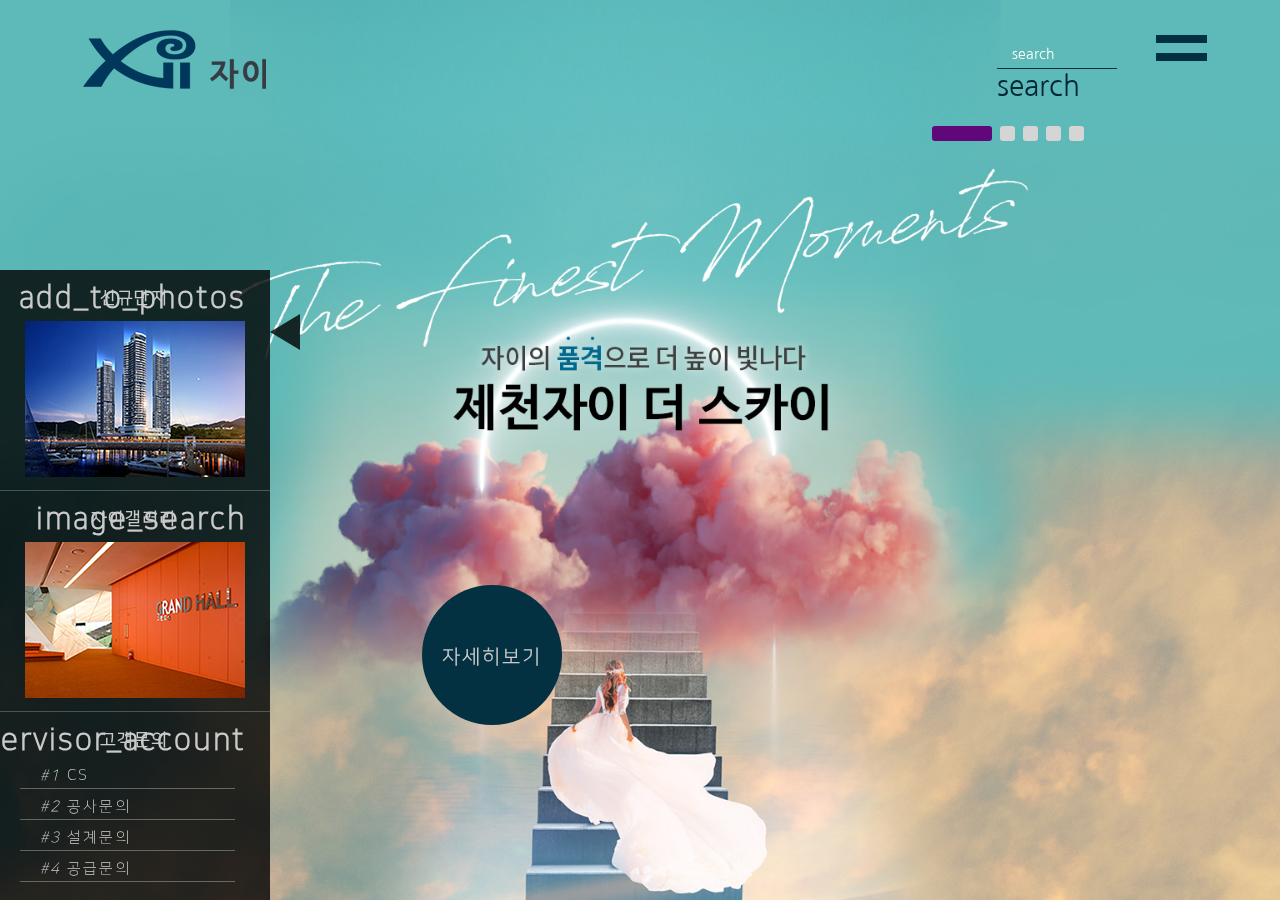
<file: index.html>
<!DOCTYPE html>
<html lang="ko">
<head>
  <meta charset="UTF-8">
  <title>GS건설 | 노찬호 포트폴리오</title>
  <link rel="stylesheet" href="css/index.css">
  <link rel="stylesheet" href="https://fonts.sandbox.google.com/css2?family=Material+Symbols+Outlined:opsz,wght,FILL,GRAD@20..48,100..700,0..1,-50..200" />
</head>
<body>
  <div class="wrap">
    
    <div class="top">
      <h1><a href="index.html"><img src="images/logo_b2_s.png" alt="logo" title="logo"></a></h1>
    </div>

    <div class="search">
      <form>
        <input type="text" name="gssearch" class="gs_search" title="검색단어입력" placeholder="search">
        <span class="material-symbols-outlined">search</span>
      </form>
    </div>

    <span class="menu_toggle_btn indent">전체메뉴 토글버튼</span>
    
    <div class="allmenu">
      <ul class="clear">
        <li><a href="sub1_1.html">브랜드</a>
          <ul>
            <li><a href="sub1_1.html">자이갤러리</a></li>
            <li><a href="sub1_2.html">이벤트</a><li>                                     
          </ul>
        </li>
        <li><a href="sub2_1.html">신규상품</a>
          <ul>
            <li><a href="sub2_1.html">신규단지</a></li>
            <li><a href="sub2_2.html">연간공급일정</a></li>
          </ul>
        </li>
        <li><a href="sub3_1.html">공사정보</a>
          <ul>
            <li><a href="sub3_1.html">공사중인 단지</a></li>
          </ul>
        </li>
        <li><a href="sub4_1.html">입주정보</a>
          <ul>
            <li><a href="sub4_1.html">입주단지</a></li>
            <li><a href="sub4_2.html">입주캘린더</a></li>
          </ul>
        </li>
        <li><a href="sub5_1.html">상가/청약</a>
          <ul>
            <li><a href="sub5_1.html">상가정보</a></li>
            <li><a href="sub5_2.html">인터넷청약</a></li>
          </ul>
        </li>
        <li><a href="sub6_1.html">고객서비스</a>
          <ul>
            <li><a href="sub6_1.html">고객문의</a></li>
          </ul>
        </li>
      </ul>
    </div>

    <div class="main_visual">
      <ul class="visual">
        <li class="main0 imgVisible">
          <div class="Vtext textVisible">
            <p class="more"><a href="sub2_1.html" target="_blank">자세히보기</a></p>
          </div>
        </li>
        <li class="main1">
          <div class="Vtext">
            <p class="more"><a href="sub2_1.html" target="_blank">자세히보기</a></p>
          </div>
        </li>
        <li class="main2">
          <div class="Vtext">
            <p class="more"><a href="sub2_1.html" target="_blank">자세히보기</a></p>
          </div>
        </li>
        <li class="main3">
          <div class="Vtext">
            <p class="more"><a href="sub2_1.html" target="_blank">자세히보기</a></p>
          </div>
        </li>
        <li class="main4">
          <div class="Vtext">
            <p class="more"><a href="sub2_1.html" target="_blank">자세히보기</a></p>
          </div>
        </li>
      </ul>

      <div class="btn">
        <span class="active"><span class="indent">00</span></span>
        <span class><span class="indent">01</span></span>
        <span class><span class="indent">02</span></span>
        <span class><span class="indent">03</span></span>
        <span class><span class="indent">04</span></span>
      </div>
    </div>

    <span class="quick_toggle"><span class="indent"></span></span>

    <div class="quickmenu">
      <ul class="quick_content">
        <li>
          <h3><a href="sub2_1.html">신규단지<span class="material-symbols-outlined">add_to_photos</span></a></h3>
          <a href="sub2_1.html"><img src="images/main_content01.png" alt="신규단지"></a>
        </li>
        <li>
          <h3><a href="sub1_1.html">자이갤러리<span class="material-symbols-outlined">image_search</span></a></h3>
          <a href="sub1_1.html"><img src="images/main_content02.png" alt="자이갤러리"></a>
        </li>
        <li>
          <h3><a href="sub6_1.html">고객문의<span class="material-symbols-outlined">supervisor_account</span></a></h3>
          <ul class="clear">
            <li><a href="sub6_1.html"><i>#1</i> CS</a></li>
            <li><a href="sub6_1.html"><i>#2</i> 공사문의</a></li>
            <li><a href="sub6_1.html"><i>#3</i> 설계문의</a></li>
            <li><a href="sub6_1.html"><i>#4</i> 공급문의</a></li>
          </ul>
        </li>
      </ul>
    </div>


  </div>

<script src="js/jquery-3.6.0.min.js"></script>
<script src="js/jquery-ui-1.10.4.custom.min.js"></script>
<script src="js/index.js"></script>
  
</body>
</html>
</file>
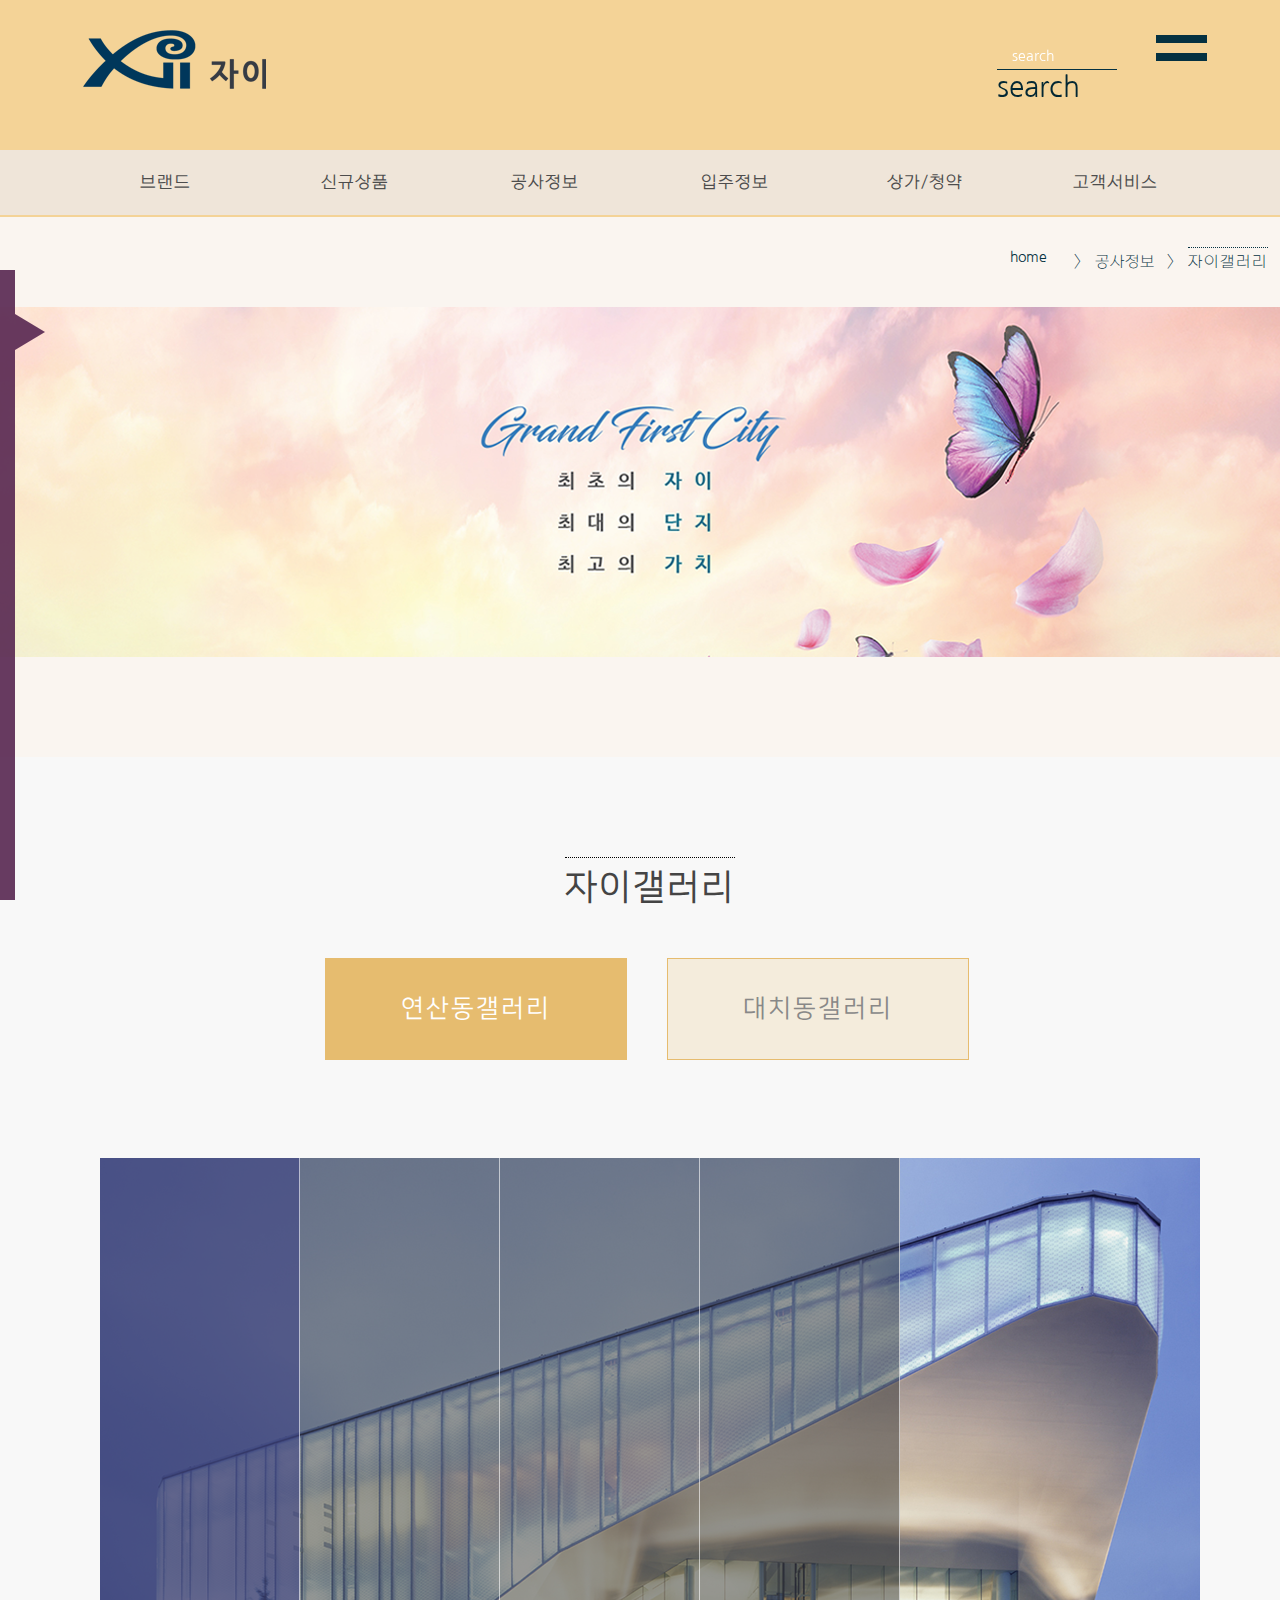
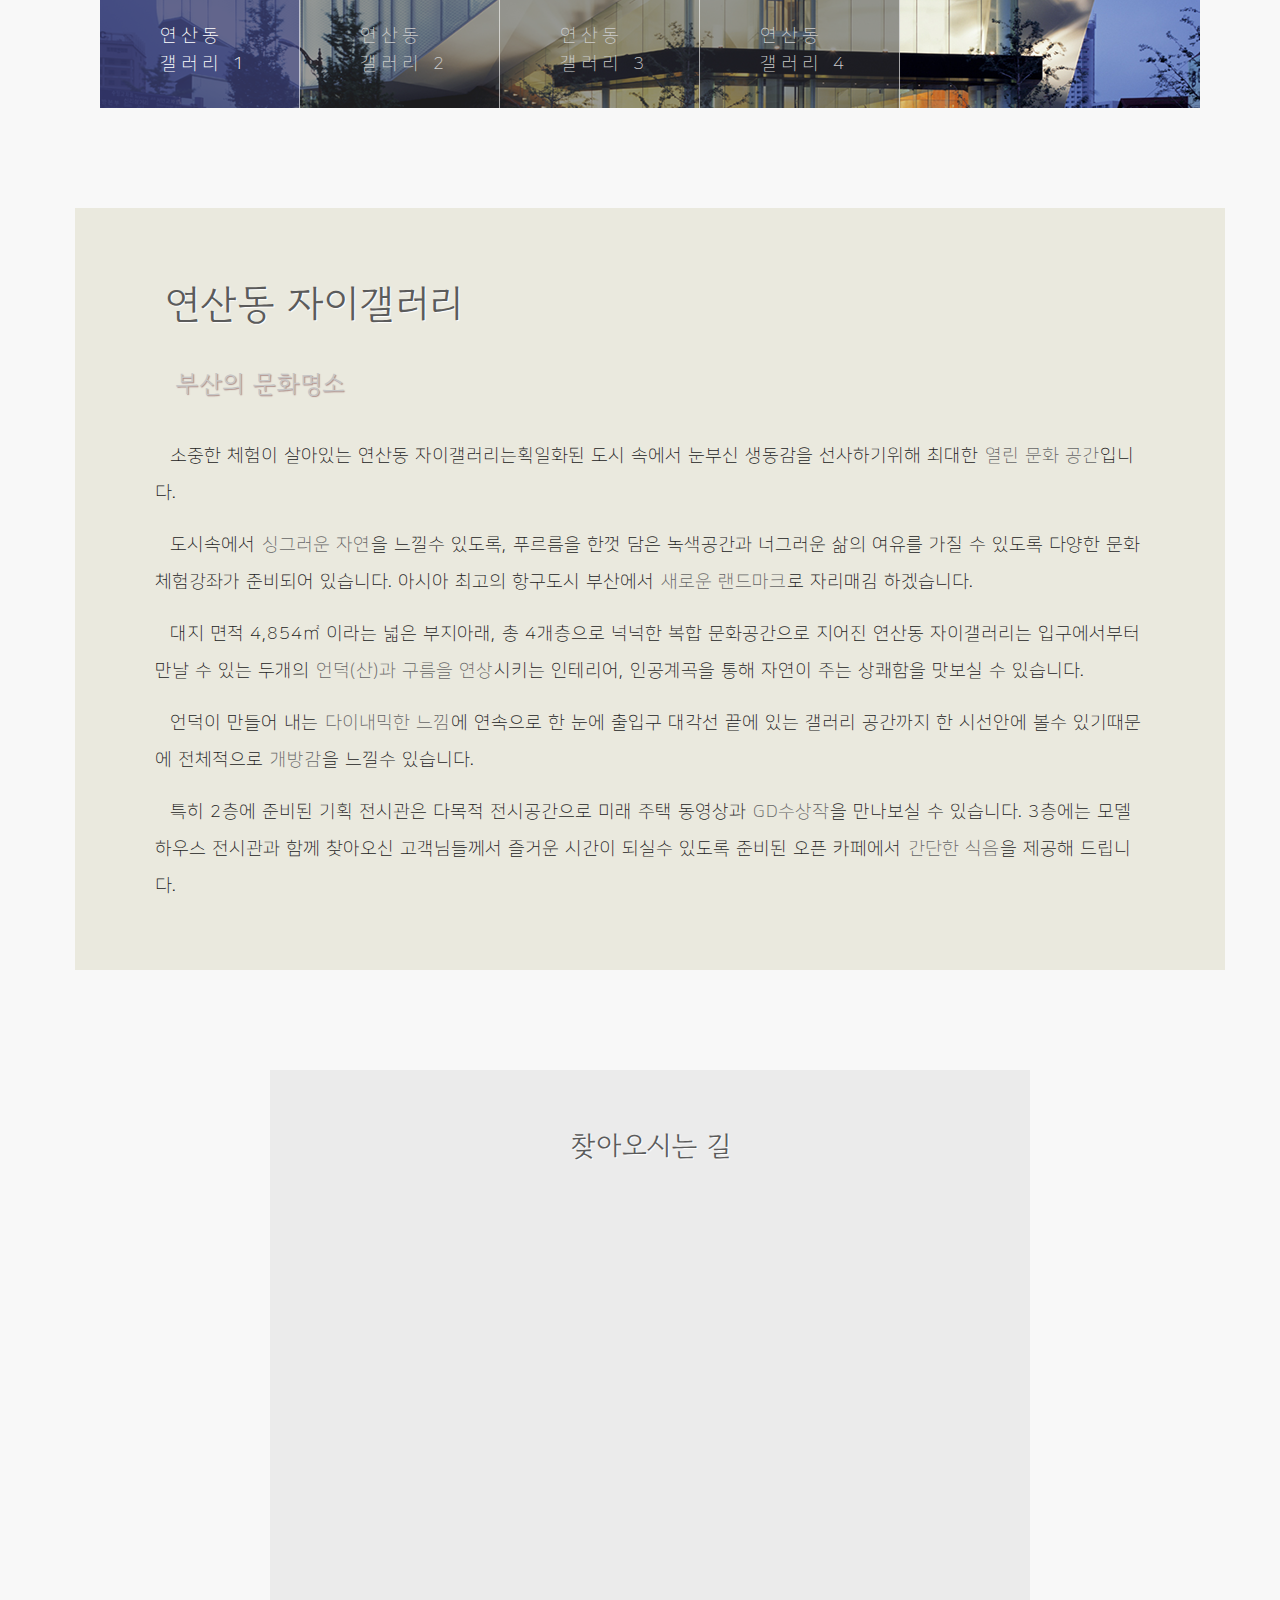
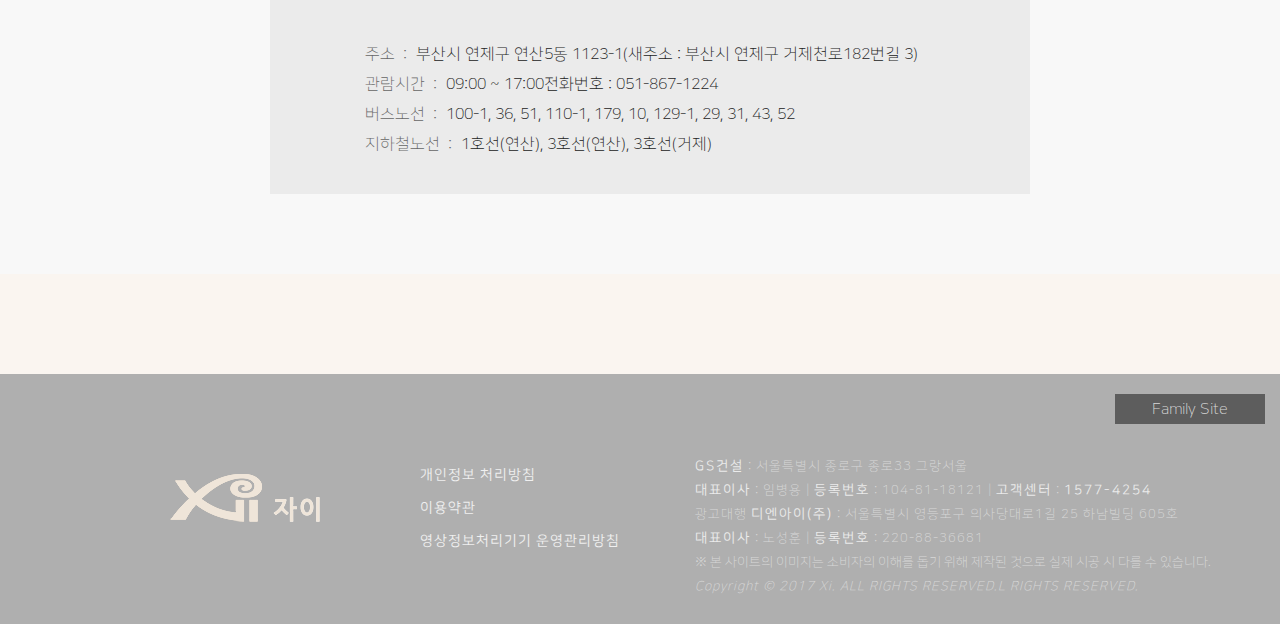
<file: sub1_1.html>
<!DOCTYPE html>
<html lang="ko">
<head>
  <meta charset="UTF-8">
  <title>GS건설 | 노찬호 포트폴리오</title>
  <link rel="stylesheet" href="css/sub1_1.css">
  <link rel="stylesheet" href="https://fonts.sandbox.google.com/css2?family=Material+Symbols+Outlined:opsz,wght,FILL,GRAD@20..48,100..700,0..1,-50..200" />
</head>
<body>
  <header>
    
    <div class="top">
      <h1><a href="index.html"><img src="images/logo_b2_s.png" alt="logo" title="logo"></a></h1>
    </div>
    <div class="search">
      <form>
        <input type="text" name="gssearch" class="gs_search" title="검색단어입력" placeholder="search">
        <span class="material-symbols-outlined">search</span>
      </form>
    </div>
  
    <span class="menu_toggle_btn indent">전체메뉴 토글버튼</span>
    
    <div class="allmenu">
      <ul class="clear">
        <li><a href="sub1_1.html">브랜드</a>
          <ul>
            <li><a href="sub1_1.html">자이갤러리</a></li>
            <li><a href="sub1_2.html">이벤트</a></li>
          </ul>
        </li>
        <li><a href="sub2_1.html">신규상품</a>
          <ul>
            <li><a href="sub2_1.html">신규단지</a></li>
            <li><a href="sub2_2.html">연간공급일정</a></li>
          </ul>
        </li>
        <li><a href="sub3_1.html">공사정보</a>
          <ul>
            <li><a href="sub3_1.html">공사중인 단지</a></li>
          </ul>
        </li>
        <li><a href="sub4_1.html">입주정보</a>
          <ul>
            <li><a href="sub4_1.html">입주단지</a></li>
            <li><a href="sub4_2.html">입주캘린더</a></li>
          </ul>
        </li>
        <li><a href="sub5_1.html">상가/청약</a>
          <ul>
            <li><a href="sub5_1.html">상가정보</a></li>
            <li><a href="sub5_2.html">인터넷청약</a></li>
          </ul>
        </li>
        <li><a href="sub6_1.html">고객서비스</a>
          <ul>
            <li><a href="sub6_1.html">고객문의</a></li>
          </ul>
        </li>
      </ul>
    </div>

    <nav>
      <ul class="topmenu clear">
        <li><a href="sub1_1.html">브랜드</a>
          <ul class="smenu first">
            <li><a href="sub1_1.html">자이갤러리</a></li>
            <li><a href="sub1_2.html">이벤트</a></li>
          </ul>
        </li>
        <li><a href="sub2_1.html">신규상품</a>
          <ul class="smenu">
            <li><a href="sub2_1.html">신규단지</a></li>
            <li><a href="sub2_2.html">연간공급일정</a></li>
          </ul>
        </li>
        <li><a href="sub3_1.html">공사정보</a>
          <ul class="smenu">
            <li><a href="sub3_1.html">공사중인 단지</a></li>
          </ul>
        </li>
        <li><a href="sub4_1.html">입주정보</a>
          <ul class="smenu">
            <li><a href="sub4_1.html">입주단지</a></li>
            <li><a href="sub4_2.html">입주캘린더</a></li>
          </ul>
        </li>
        <li><a href="sub5_1.html">상가/청약</a>
          <ul class="smenu">
            <li><a href="sub5_1.html">상가정보</a></li>
            <li><a href="sub5_2.html">인터넷청약</a></li>
          </ul>
        </li>
        <li><a href="sub6_1.html">고객서비스</a>
          <ul class="smenu last">
            <li><a href="sub6_1.html">고객문의</a></li>
          </ul>
        </li>
      </ul>
      <div class="menu_bg_box"></div>
    </nav>
    
    <span class="quick_close"><span class="indent"></span></span>

    <div class="quickmenu">
      <ul class="quick_content">
        <li>
          <h3><a href="sub2_1.html">신규단지<span class="material-symbols-outlined">add_to_photos</span></a></h3>
          <a href="sub2_1.html"><img src="images/main_content01.png" alt="신규단지"></a>
        </li>
        <li>
          <h3><a href="sub1_2.html">자이갤러리<span class="material-symbols-outlined">image_search</span></a></h3>
          <a href="sub1_2.html"><img src="images/main_content02.png" alt="자이갤러리"></a>
        </li>
        <li>
          <h3><a href="sub6_1.html">고객문의<span class="material-symbols-outlined">supervisor_account</span></a></h3>
          <ul class="clear">
            <li><a href="sub6_1.html"><i>#1</i> CS</a></li>
            <li><a href="sub6_1.html"><i>#2</i> 공사문의</a></li>
            <li><a href="sub6_1.html"><i>#3</i> 설계문의</a></li>
            <li><a href="sub6_1.html"><i>#4</i> 공급문의</a></li>
          </ul>
        </li>
      </ul>
    </div>
  </header>
    
  <div class="nav_detail">
    <div class="nav_detail_text">
      <span class="material-symbols-outlined">home</span>
      <span>&nbsp;&nbsp;&gt;&nbsp;&nbsp;공사정보&nbsp;&nbsp;&gt;&nbsp;&nbsp;<strong>자이갤러리</strong></span>
    </div>
  </div>

  <div class="sub_visual">
    <img src="images/sub_visual1_1.png" alt="sub_visual1_1">
  </div>


  <section>
    <div id="tabmenu">
      <h2>자이갤러리</h2>
      <ul class="tab clear">
        <li class="tab_selected"><a href="#tab1" onclick="return false">연산동갤러리</a></li>
        <li><a href="#tab2" onclick="return false">대치동갤러리</a></li>
      </ul>
      
      <ul class="tab_panel">
        <li id="tab1">
          <dl>
            <dt class="tab1_visual1 selected"><a href="#none">연산동<br>갤러리&nbsp;1</a>
            </dt>
            <dt class="tab1_visual2"><a href="#none">연산동<br>갤러리&nbsp;2</a>
            </dt>
            <dt class="tab1_visual3"><a href="#none">연산동<br>갤러리&nbsp;3</a>
            </dt>
            <dt class="tab1_visual4"><a href="#none">연산동<br>갤러리&nbsp;4</a>  
            </dt>
            <dd></dd>
          </dl>

          <div class="sub_inf">
            <h2>연산동 자이갤러리</h2>
            <h3>부산의 문화명소</h3>
            <p>소중한 체험이 살아있는 연산동 자이갤러리는획일화된 도시 속에서 눈부신 생동감을 선사하기위해 최대한 <strong>열린 문화 공간</strong>입니다.</p>
            <p>도시속에서 <strong>싱그러운 자연</strong>을 느낄수 있도록, 푸르름을 한껏 담은 녹색공간과 너그러운 삶의 여유를 가질 수 있도록 다양한 문화 체험강좌가 준비되어 있습니다. 아시아 최고의 항구도시 부산에서 <strong>새로운 랜드마크</strong>로 자리매김 하겠습니다.</p>
            <p>대지 면적 4,854㎡ 이라는 넓은 부지아래, 총 4개층으로 넉넉한 복합   문화공간으로 지어진 연산동 자이갤러리는 입구에서부터 만날 수 있는 두개의 <strong>언덕(산)과 구름을 연상</strong>시키는 인테리어, 인공계곡을 통해 자연이 주는 상쾌함을 맛보실 수 있습니다.</p>
            <p>언덕이 만들어 내는 <strong>다이내믹한 느낌</strong>에 연속으로 한 눈에 출입구 대각선 끝에 있는 갤러리 공간까지 한 시선안에 볼수 있기때문에 전체적으로 <strong>개방감</strong>을 느낄수 있습니다.</p>
            <p>특히 2층에 준비된 기획 전시관은 다목적 전시공간으로 미래 주택 동영상과 <strong>GD수상작</strong>을 만나보실 수 있습니다. 3층에는 모델하우스 전시관과 함께 찾아오신 고객님들께서 즐거운 시간이 되실수 있도록 준비된 오픈 카페에서 <strong>간단한 식음</strong>을 제공해 드립니다.</p>
          </div>

          <div class="sub_map">
          <h3>찾아오시는 길</h3>
          <iframe src="https://www.google.com/maps/embed?pb=!1m18!1m12!1m3!1d3260.675698350241!2d129.07832021447297!3d35.189634664384!2m3!1f0!2f0!3f0!3m2!1i1024!2i768!4f13.1!3m3!1m2!1s0x3568934add85013b%3A0xa77ca92c3184a4!2z7J6Q7J206rCk65-s66as!5e0!3m2!1sko!2skr!4v1652018362735!5m2!1sko!2skr" width="500" height="400" style="border:0;" allowfullscreen="" loading="lazy" referrerpolicy="no-referrer-when-downgrade"></iframe>
          <p><strong>주소&nbsp;&nbsp;:</strong> 부산시 연제구 연산5동 1123-1(새주소 : 부산시 연제구 거제천로182번길 3)</p>
          <p><strong>관람시간&nbsp;&nbsp;:</strong> 09:00 ~ 17:00전화번호 : 051-867-1224</p>
          <p><strong>버스노선&nbsp;&nbsp;:</strong> 100-1, 36, 51, 110-1, 179, 10, 129-1, 29, 31, 43, 52</p>
          <p><strong>지하철노선&nbsp;&nbsp;:</strong> 1호선(연산), 3호선(연산), 3호선(거제)</p>
          </div>
        </li>
  
        <li id="tab2">
          <dl>
            <dt class="tab2_visual1 selected"><a href="#none">대치동<br>갤러리&nbsp;1</a>
            </dt>
            <dt class="tab2_visual2"><a href="#none">대치동<br>갤러리&nbsp;2</a>
            </dt>
            <dt class="tab2_visual3"><a href="#none">대치동<br>갤러리&nbsp;3</a>
            </dt>
            <dd></dd>
          </dl>
          <div class="sub_inf">
            <h2>대치동 자이갤러리</h2>
            <h3>강남의 문화명소</h3>
            <p><strong>주택전시관</strong>은 모델하우스를 보여주는 곳이라고생각할때, 자이갤러리는 문화를 채워 넣는공간입니다.</p>
            <p>여러분의 생활속의 액센트를 제공한는 대치동 자이갤러리는 자이의 신규 단지모델하우스를 오픈하여 고객들에게 <strong>첨단 기술과 세련된 디자인이 녹아있는 트랜디한 주거공간</strong>을 체험할 수 있는 기회를 드립니다.</p>
            <p>자이 갤러리는 오픈 키친, 플라워 데코, 재테크 강좌, 문화행사 등 다양한 분야의 오픈 강좌를 기획하여 자이가족을 초대하고 있습니다. 단순한 <strong>'주거공간'</strong>이 아닌 자이가 추구하는 스타일과 고품 '<strong>문화공간</strong>'에서 자이의 삶을 체험할 수 있습니다.</p>
            <p>대치동 자이갤러리는 주거공간에 기술과 문화가 어우러진 앞선 생활 스타일을 체험할 수 잇는 곳입니다. 또한 고품격 문화를 체험할 수 있도록 와인 클래스, 작은 음악회 등 <strong>트랜디한 오픈강</strong>좌와 부모와 아이가 함께하는 자녀교육 강좌, 재테크 강좌 등 다양한 전문 강좌를 정기적으로 기획, 진행하고 있습니다. 강남의 문화 명소, 대치동 자이갤러리에서 <strong>생활의 활력소</strong>를 찾으세요.</p>
            <p>강남의 문화명소 대치동 자이 갤러리는 부지면적 3,074㎡에 지하 1층에서 지상 3층 규모의 전시관에 다양한 문화와 이벤트가 진행되고 있습니다. 지하 1층의 주차장을 시작으로 고객상담실과 접견실 등이 1층에 있으며, 2층에는 대규모 공연 및 열린 음악회 등이 가능한 <strong>Xi Theater</strong>실을 갖추고 있습니다.</p>
          </div>

          <div class="sub_map">
          <h3>찾아오시는 길</h3>
          <iframe src="https://www.google.com/maps/embed?pb=!1m18!1m12!1m3!1d3165.2221285884234!2d127.06347201454986!3d37.50267883554181!2m3!1f0!2f0!3f0!3m2!1i1024!2i768!4f13.1!3m3!1m2!1s0x357ca43ea2ee80fb%3A0x5a78fd164ed443dd!2z7J6Q7J206rCk65-s66as!5e0!3m2!1sko!2skr!4v1652018112976!5m2!1sko!2skr" width="500" height="400" style="border:0;" allowfullscreen="" loading="lazy" referrerpolicy="no-referrer-when-downgrade"></iframe>
          <p><strong>주소&nbsp;&nbsp;:</strong> 서울시 강남구 대치2동 983-5(새주소 : 서울시 강남구 영동대로 319)</p>
          <p><strong>관람시간&nbsp;&nbsp;:</strong> 09:00 ~ 17:00전화번호 : 02-566-4885</p>
          <p><strong>버스노선&nbsp;&nbsp;:</strong> 11-3, 917, 6900, 9407, 9507, 401, 4318, 4419, 마을버스 1번, 마을버스 6번</p>
          <p><strong>지하철노선&nbsp;&nbsp;:</strong> 2호선 (삼성)</p>
          </div>
        </li>

      </ul>
    </div>

  </section>

  <footer>
    <div class="footer_in">
      <div class="footer_link">
        <ul>
          <li><a href="https://www.gsenc.com" target="_blank">GS건설</a></li>
          <li><a href="https://xisnd.com" target="_blank">자이S&D</a></li>
          <li><a href="https://www.elysian.co.kr/main.asp" target="_blank">엘리시안</a></li>
          <li><a href="#none">Family Site</a></li>
        </ul>
      </div>
      <ul class="clear">
        <li>
          <img src="images/footer_logo.png" alt="footer_logo">
        </li>
        <li>
          <ul>
            <li>개인정보 처리방침</li>
            <li>이용약관</li>
            <li>영상정보처리기기 운영관리방침</li>
          </ul>
        </li>
        <li>
          <ul>
            <li><span>GS건설</span> : 서울특별시 종로구 종로33 그랑서울</li>
            <li><span>대표이사</span> : 임병용 | <span>등록번호</span> : 104-81-18121 | <span>고객센터</span> : <span>1577-4254</span></li>
            <li>광고대행 <span>디엔아이(주)</span> : 서울특별시 영등포구 의사당대로1길 25 하남빌딩 605호</li>
            <li><span>대표이사</span> : 노성훈 | <span>등록번호</span> : 220-88-36681</li>
            <li>※ 본 사이트의 이미지는 소비자의 이해를 돕기 위해 제작된 것으로 실제 시공 시 다를 수 있습니다.</li>
            <li><i>Copyright &copy; 2017 Xi. ALL RIGHTS RESERVED.L RIGHTS RESERVED.</i></li>
          </ul>
        </li>
      </ul>
    </div>
  </footer>

<script src="js/jquery-3.6.0.min.js"></script>
<script src="js/jquery-ui-1.10.4.custom.min.js"></script>
<script src="js/sub1_1.js"></script>
  
</body>
</html>
</file>
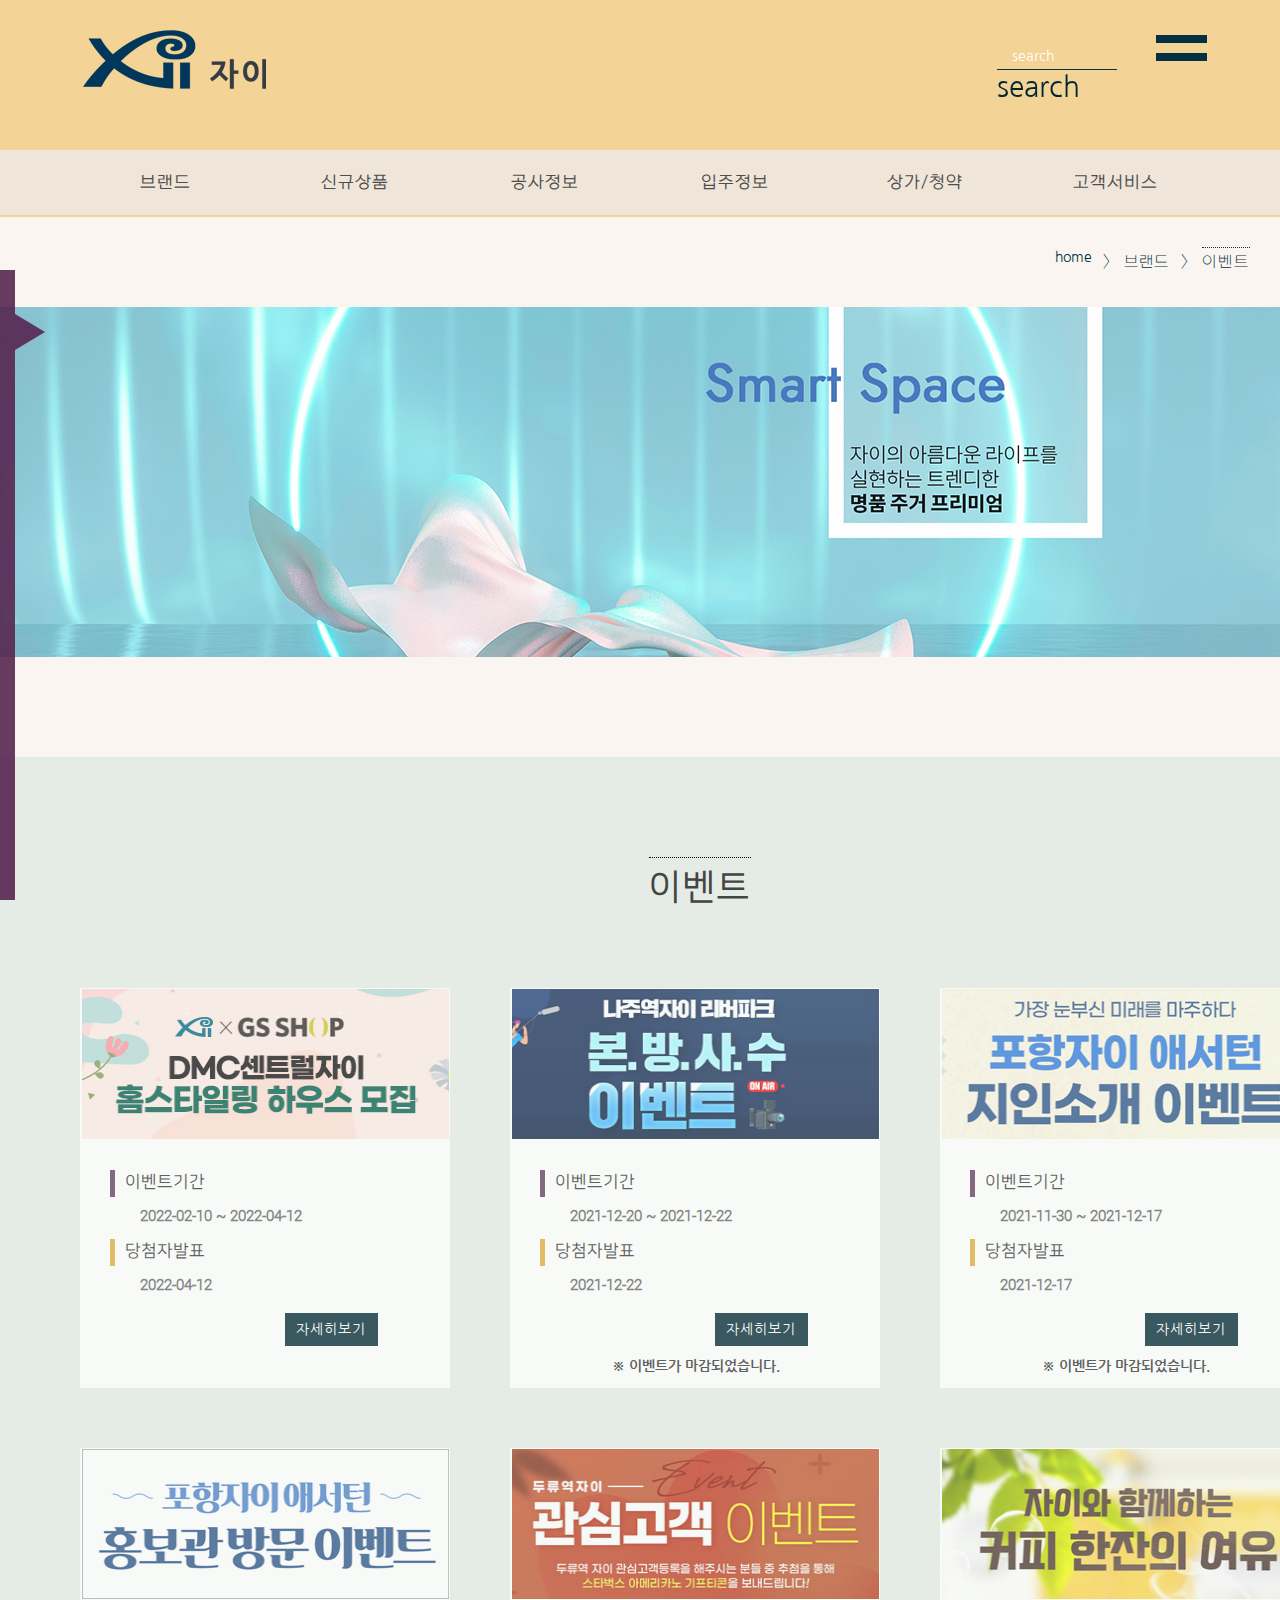
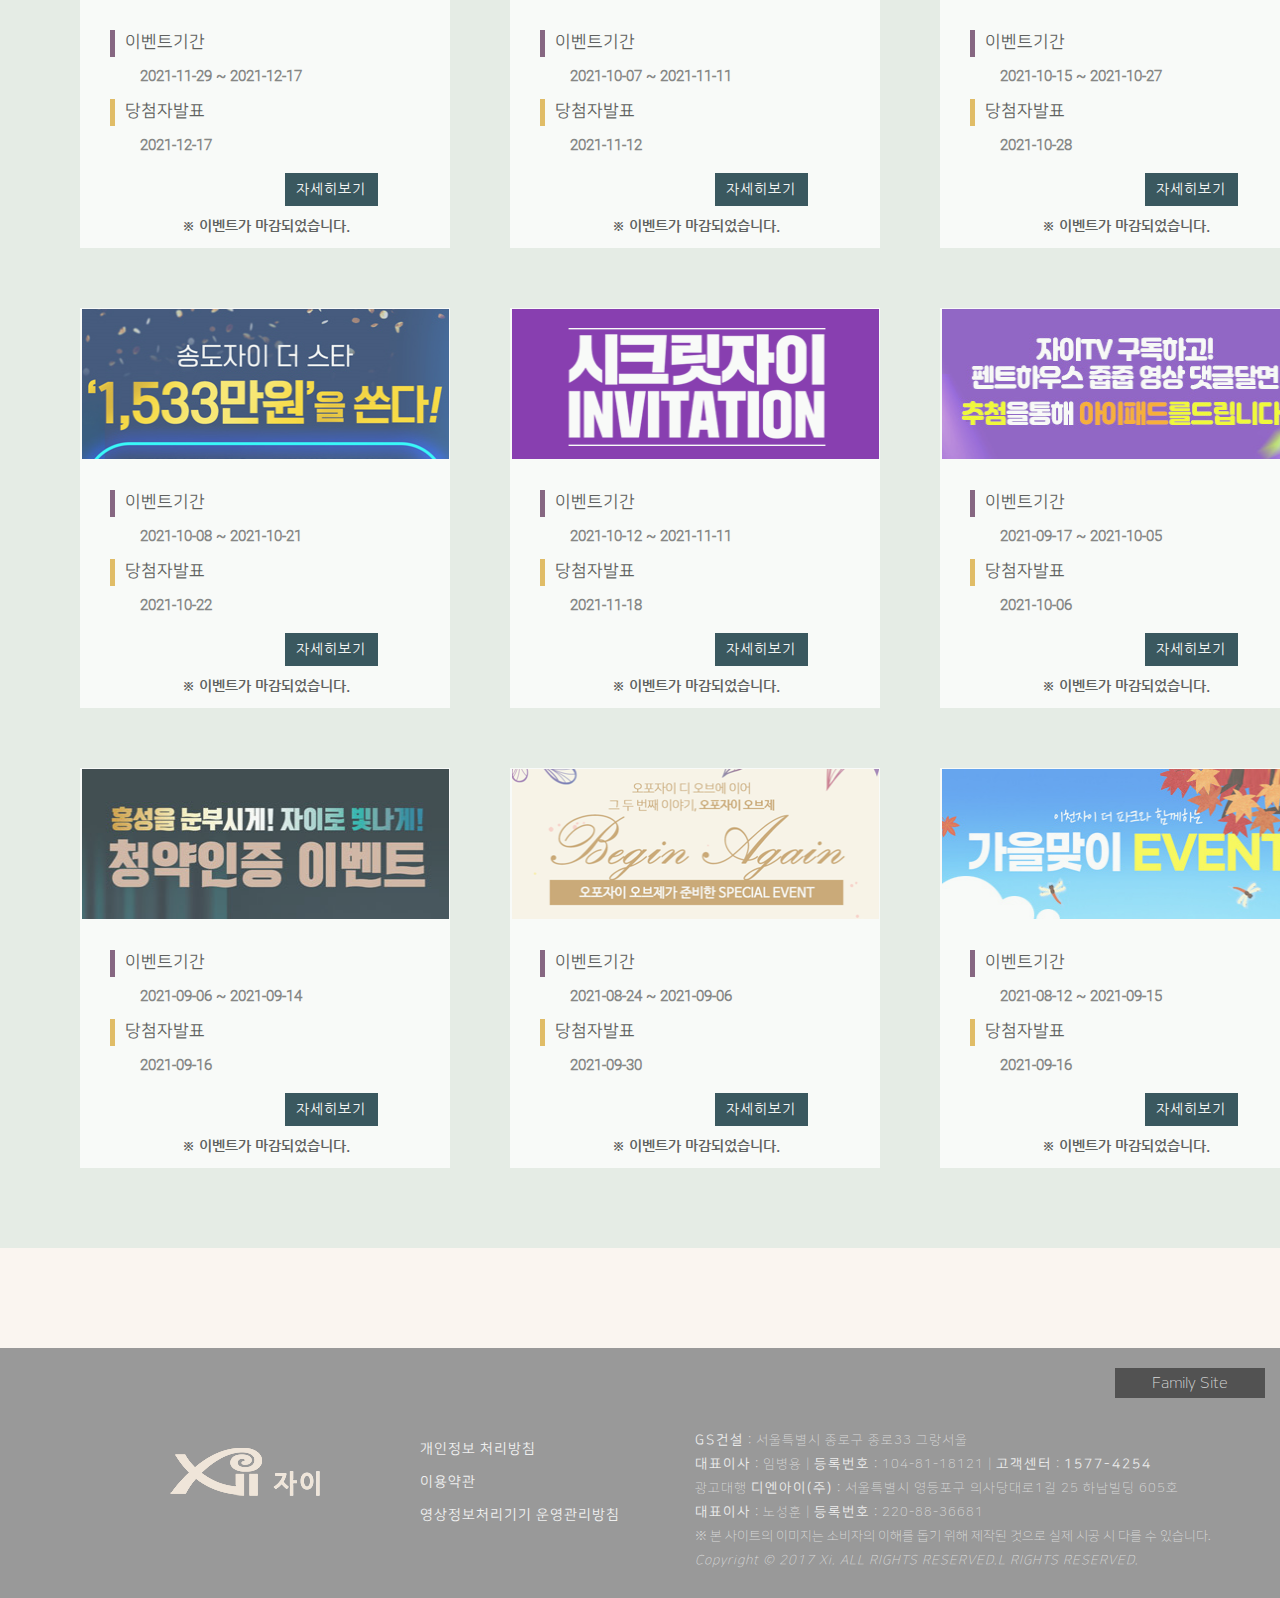
<file: sub1_2.html>
<!DOCTYPE html>
<html lang="ko">
<head>
  <meta charset="UTF-8">
  <title>GS건설 | 노찬호 포트폴리오</title>
  <link rel="stylesheet" href="css/sub1_2.css">
  <link rel="stylesheet" href="https://fonts.sandbox.google.com/css2?family=Material+Symbols+Outlined:opsz,wght,FILL,GRAD@20..48,100..700,0..1,-50..200" />
</head>
<body>
  <header>
    
    <div class="top">
      <h1><a href="index.html"><img src="images/logo_b2_s.png" alt="logo" title="logo"></a></h1>
    </div>
    <div class="search">
      <form>
        <input type="text" name="gssearch" class="gs_search" title="검색단어입력" placeholder="search">
        <span class="material-symbols-outlined">search</span>
      </form>
    </div>
  
    <span class="menu_toggle_btn indent">전체메뉴 토글버튼</span>
    
    <div class="allmenu">
      <ul class="clear">
        <li><a href="sub1_1.html">브랜드</a>
          <ul>
            <li><a href="sub1_1.html">자이갤러리</a></li>
            <li><a href="sub1_2.html">이벤트</a></li>
          </ul>
        </li>
        <li><a href="sub2_1.html">신규상품</a>
          <ul>
            <li><a href="sub2_1.html">신규단지</a></li>
            <li><a href="sub2_2.html">연간공급일정</a></li>
          </ul>
        </li>
        <li><a href="sub3_1.html">공사정보</a>
          <ul>
            <li><a href="sub3_1.html">공사중인 단지</a></li>
          </ul>
        </li>
        <li><a href="sub4_1.html">입주정보</a>
          <ul>
            <li><a href="sub4_1.html">입주단지</a></li>
            <li><a href="sub4_2.html">입주캘린더</a></li>
          </ul>
        </li>
        <li><a href="sub5_1.html">상가/청약</a>
          <ul>
            <li><a href="sub5_1.html">상가정보</a></li>
            <li><a href="sub5_2.html">인터넷청약</a></li>
          </ul>
        </li>
        <li><a href="sub6_1.html">고객서비스</a>
          <ul>
            <li><a href="sub6_1.html">고객문의</a></li>
          </ul>
        </li>
      </ul>
    </div>

    <nav>
      <ul class="topmenu clear">
        <li><a href="sub1_1.html">브랜드</a>
          <ul class="smenu first">
            <li><a href="sub1_1.html">자이갤러리</a></li>
            <li><a href="sub1_2.html">이벤트</a></li>
          </ul>
        </li>
        <li><a href="sub2_1.html">신규상품</a>
          <ul class="smenu">
            <li><a href="sub2_1.html">신규단지</a></li>
            <li><a href="sub2_2.html">연간공급일정</a></li>
          </ul>
        </li>
        <li><a href="sub3_1.html">공사정보</a>
          <ul class="smenu">
            <li><a href="sub3_1.html">공사중인 단지</a></li>
          </ul>
        </li>
        <li><a href="sub4_1.html">입주정보</a>
          <ul class="smenu">
            <li><a href="sub4_1.html">입주단지</a></li>
            <li><a href="sub4_2.html">입주캘린더</a></li>
          </ul>
        </li>
        <li><a href="sub5_1.html">상가/청약</a>
          <ul class="smenu">
            <li><a href="sub5_1.html">상가정보</a></li>
            <li><a href="sub5_2.html">인터넷청약</a></li>
          </ul>
        </li>
        <li><a href="sub6_1.html">고객서비스</a>
          <ul class="smenu last">
            <li><a href="sub6_1.html">고객문의</a></li>
          </ul>
        </li>
      </ul>
      <div class="menu_bg_box"></div>
    </nav>
    
    <span class="quick_close"><span class="indent"></span></span>

    <div class="quickmenu">
      <ul class="quick_content">
        <li>
          <h3><a href="sub2_1.html">신규단지<span class="material-symbols-outlined">add_to_photos</span></a></h3>
          <a href="sub2_1.html"><img src="images/main_content01.png" alt="신규단지"></a>
        </li>
        <li>
          <h3><a href="sub1_1.html">자이갤러리<span class="material-symbols-outlined">image_search</span></a></h3>
          <a href="sub1_1.html"><img src="images/main_content02.png" alt="자이갤러리"></a>
        </li>
        <li>
          <h3><a href="sub6_1.html">고객문의<span class="material-symbols-outlined">supervisor_account</span></a></h3>
          <ul class="clear">
            <li><a href="sub6_1.html"><i>#1</i> CS</a></li>
            <li><a href="sub6_1.html"><i>#2</i> 공사문의</a></li>
            <li><a href="sub6_1.html"><i>#3</i> 설계문의</a></li>
            <li><a href="sub6_1.html"><i>#4</i> 공급문의</a></li>
          </ul>
        </li>
      </ul>
    </div>
  </header>
    
  <div class="nav_detail">
    <div class="nav_detail_text">
      <span class="material-symbols-outlined">home</span>
      <span>&nbsp;&nbsp;&gt;&nbsp;&nbsp;브랜드&nbsp;&nbsp;&gt;&nbsp;&nbsp;<strong>이벤트</strong></span>
    </div>
  </div>

  <div class="sub_visual">
    <img src="images/sub_visual1_2.png" alt="sub_visual1_2">
  </div>

  <section>
      <div class="title">
        <h2>이벤트</h2>
      </div>
      <div class="content">
        <ul class="clear">
          <li>
            <a href="https://www.xi.co.kr/brand/event/view?seq=203" target="_blank"><img src="images/sub1_3_1.png" alt="sub1_3_1"></a>
            <div class="content_inf">
              <p>이벤트기간</p>
              <h3>2022-02-10 ~ 2022-04-12</h3>
              <p>당첨자발표</p>
              <h3>2022-04-12</h3>
              <p><a href="https://www.xi.co.kr/brand/event/view?seq=203" target="_blank">자세히보기</a></p>
            </div>
          </li>
          <li>
            <a href="https://www.xi.co.kr/brand/event/view?seq=201" target="_blank"><img src="images/sub1_3_2.png" alt="sub1_3_2"></a>
            <div class="content_inf">
              <p>이벤트기간</p>
              <h3>2021-12-20 ~ 2021-12-22</h3>
              <p>당첨자발표</p>
              <h3>2021-12-22</h3>
              <p><a href="https://www.xi.co.kr/brand/event/view?seq=201" target="_blank">자세히보기</a></p>
              <h4>※ 이벤트가 마감되었습니다.</h4>
            </div>
          </li>
          <li>
            <a href="https://www.xi.co.kr/brand/event/view?seq=196" target="_blank"><img src="images/sub1_3_3.png" alt="sub1_3_3"></a>
            <div class="content_inf">
              <p>이벤트기간</p>
              <h3>2021-11-30 ~ 2021-12-17</h3>
              <p>당첨자발표</p>
              <h3>2021-12-17</h3>
              <p><a href="https://www.xi.co.kr/brand/event/view?seq=196" target="_blank">자세히보기</a></p>
              <h4>※ 이벤트가 마감되었습니다.</h4>
            </div>
          </li>
          <li>
            <a href="https://www.xi.co.kr/brand/event/view?seq=195" target="_blank"><img src="images/sub1_3_4.png" alt="sub1_3_4"></a>
            <div class="content_inf">
              <p>이벤트기간</p>
              <h3>2021-11-29 ~ 2021-12-17</h3>
              <p>당첨자발표</p>
              <h3>2021-12-17</h3>
              <p><a href="https://www.xi.co.kr/brand/event/view?seq=195" target="_blank">자세히보기</a></p>
              <h4>※ 이벤트가 마감되었습니다.</h4>
            </div>
          </li>
          <li>
            <a href="https://www.xi.co.kr/brand/event/view?seq=182" target="_blank"><img src="images/sub1_3_5.png" alt="sub1_3_5"></a>
            <div class="content_inf">
              <p>이벤트기간</p>
              <h3>2021-10-07 ~ 2021-11-11</h3>
              <p>당첨자발표</p>
              <h3>2021-11-12</h3>
              <p><a href="https://www.xi.co.kr/brand/event/view?seq=182" target="_blank">자세히보기</a></p>
              <h4>※ 이벤트가 마감되었습니다.</h4>
            </div>
          </li>
          <li>
            <a href="https://www.xi.co.kr/brand/event/view?seq=180" target="_blank"><img src="images/sub1_3_6.png" alt="sub1_3_6"></a>
            <div class="content_inf">
              <p>이벤트기간</p>
              <h3>2021-10-15 ~ 2021-10-27</h3>
              <p>당첨자발표</p>
              <h3>2021-10-28</h3>
              <p><a href="https://www.xi.co.kr/brand/event/view?seq=180" target="_blank">자세히보기</a></p>
              <h4>※ 이벤트가 마감되었습니다.</h4>
            </div>
          </li>
          <li>
            <a href="https://www.xi.co.kr/brand/event/view?seq=177" target="_blank"><img src="images/sub1_3_7.png" alt="sub1_3_7"></a>
            <div class="content_inf">
              <p>이벤트기간</p>
              <h3>2021-10-08 ~ 2021-10-21</h3>
              <p>당첨자발표</p>
              <h3>2021-10-22</h3>
              <p><a href="https://www.xi.co.kr/brand/event/view?seq=177" target="_blank">자세히보기</a></p>
              <h4>※ 이벤트가 마감되었습니다.</h4>
            </div>
          </li>
          <li>
            <a href="https://www.xi.co.kr/brand/event/view?seq=176" target="_blank"><img src="images/sub1_3_8.png" alt="sub1_3_8"></a>
            <div class="content_inf">
              <p>이벤트기간</p>
              <h3>2021-10-12 ~ 2021-11-11</h3>
              <p>당첨자발표</p>
              <h3>2021-11-18</h3>
              <p><a href="https://www.xi.co.kr/brand/event/view?seq=176" target="_blank">자세히보기</a></p>
              <h4>※ 이벤트가 마감되었습니다.</h4>
            </div>
          </li>
          <li>
            <a href="https://www.xi.co.kr/brand/event/view?seq=168" target="_blank"><img src="images/sub1_3_9.png" alt="sub1_3_9"></a>
            <div class="content_inf">
              <p>이벤트기간</p>
              <h3>2021-09-17 ~ 2021-10-05</h3>
              <p>당첨자발표</p>
              <h3>2021-10-06</h3>
              <p><a href="https://www.xi.co.kr/brand/event/view?seq=168" target="_blank">자세히보기</a></p>
              <h4>※ 이벤트가 마감되었습니다.</h4>
            </div>
          </li>
          <li>
            <a href="https://www.xi.co.kr/brand/event/view?seq=160" target="_blank"><img src="images/sub1_3_10.png" alt="sub1_3_10"></a>
            <div class="content_inf">
              <p>이벤트기간</p>
              <h3>2021-09-06 ~ 2021-09-14</h3>
              <p>당첨자발표</p>
              <h3>2021-09-16</h3>
              <p><a href="https://www.xi.co.kr/brand/event/view?seq=160" target="_blank">자세히보기</a></p>
              <h4>※ 이벤트가 마감되었습니다.</h4>
            </div>
          </li>
          <li>
            <a href="https://www.xi.co.kr/brand/event/view?seq=157" target="_blank"><img src="images/sub1_3_11.png" alt="sub1_3_11"></a>
            <div class="content_inf">
              <p>이벤트기간</p>
              <h3>2021-08-24 ~ 2021-09-06</h3>
              <p>당첨자발표</p>
              <h3>2021-09-30</h3>
              <p><a href="https://www.xi.co.kr/brand/event/view?seq=157" target="_blank">자세히보기</a></p>
              <h4>※ 이벤트가 마감되었습니다.</h4>
            </div>
          </li>
          <li>
            <a href="https://www.xi.co.kr/brand/event/view?seq=156" target="_blank"><img src="images/sub1_3_12.png" alt="sub1_3_12"></a>
            <div class="content_inf">
              <p>이벤트기간</p>
              <h3>2021-08-12 ~ 2021-09-15</h3>
              <p>당첨자발표</p>
              <h3>2021-09-16</h3>
              <p><a href="https://www.xi.co.kr/brand/event/view?seq=156" target="_blank">자세히보기</a></p>
              <h4>※ 이벤트가 마감되었습니다.</h4>
            </div>
          </li>
        </ul>
      </div>
  </section>

  <footer>
    <div class="footer_in">
      <div class="footer_link">
        <ul>
          <li><a href="https://www.gsenc.com" target="_blank">GS건설</a></li>
          <li><a href="https://xisnd.com" target="_blank">자이S&D</a></li>
          <li><a href="https://www.elysian.co.kr/main.asp" target="_blank">엘리시안</a></li>
          <li><a href="#none">Family Site</a></li>
        </ul>
      </div>
      <ul class="clear">
        <li>
          <img src="images/footer_logo.png" alt="footer_logo">
        </li>
        <li>
          <ul>
            <li>개인정보 처리방침</li>
            <li>이용약관</li>
            <li>영상정보처리기기 운영관리방침</li>
          </ul>
        </li>
        <li>
          <ul>
            <li><span>GS건설</span> : 서울특별시 종로구 종로33 그랑서울</li>
            <li><span>대표이사</span> : 임병용 | <span>등록번호</span> : 104-81-18121 | <span>고객센터</span> : <span>1577-4254</span></li>
            <li>광고대행 <span>디엔아이(주)</span> : 서울특별시 영등포구 의사당대로1길 25 하남빌딩 605호</li>
            <li><span>대표이사</span> : 노성훈 | <span>등록번호</span> : 220-88-36681</li>
            <li>※ 본 사이트의 이미지는 소비자의 이해를 돕기 위해 제작된 것으로 실제 시공 시 다를 수 있습니다.</li>
            <li><i>Copyright &copy; 2017 Xi. ALL RIGHTS RESERVED.L RIGHTS RESERVED.</i></li>
          </ul>
        </li>
      </ul>
    </div>
  </footer>

<script src="js/jquery-3.6.0.min.js"></script>
<script src="js/jquery-ui-1.10.4.custom.min.js"></script>
<script src="js/sub1_2.js"></script>
  
</body>
</html>
</file>
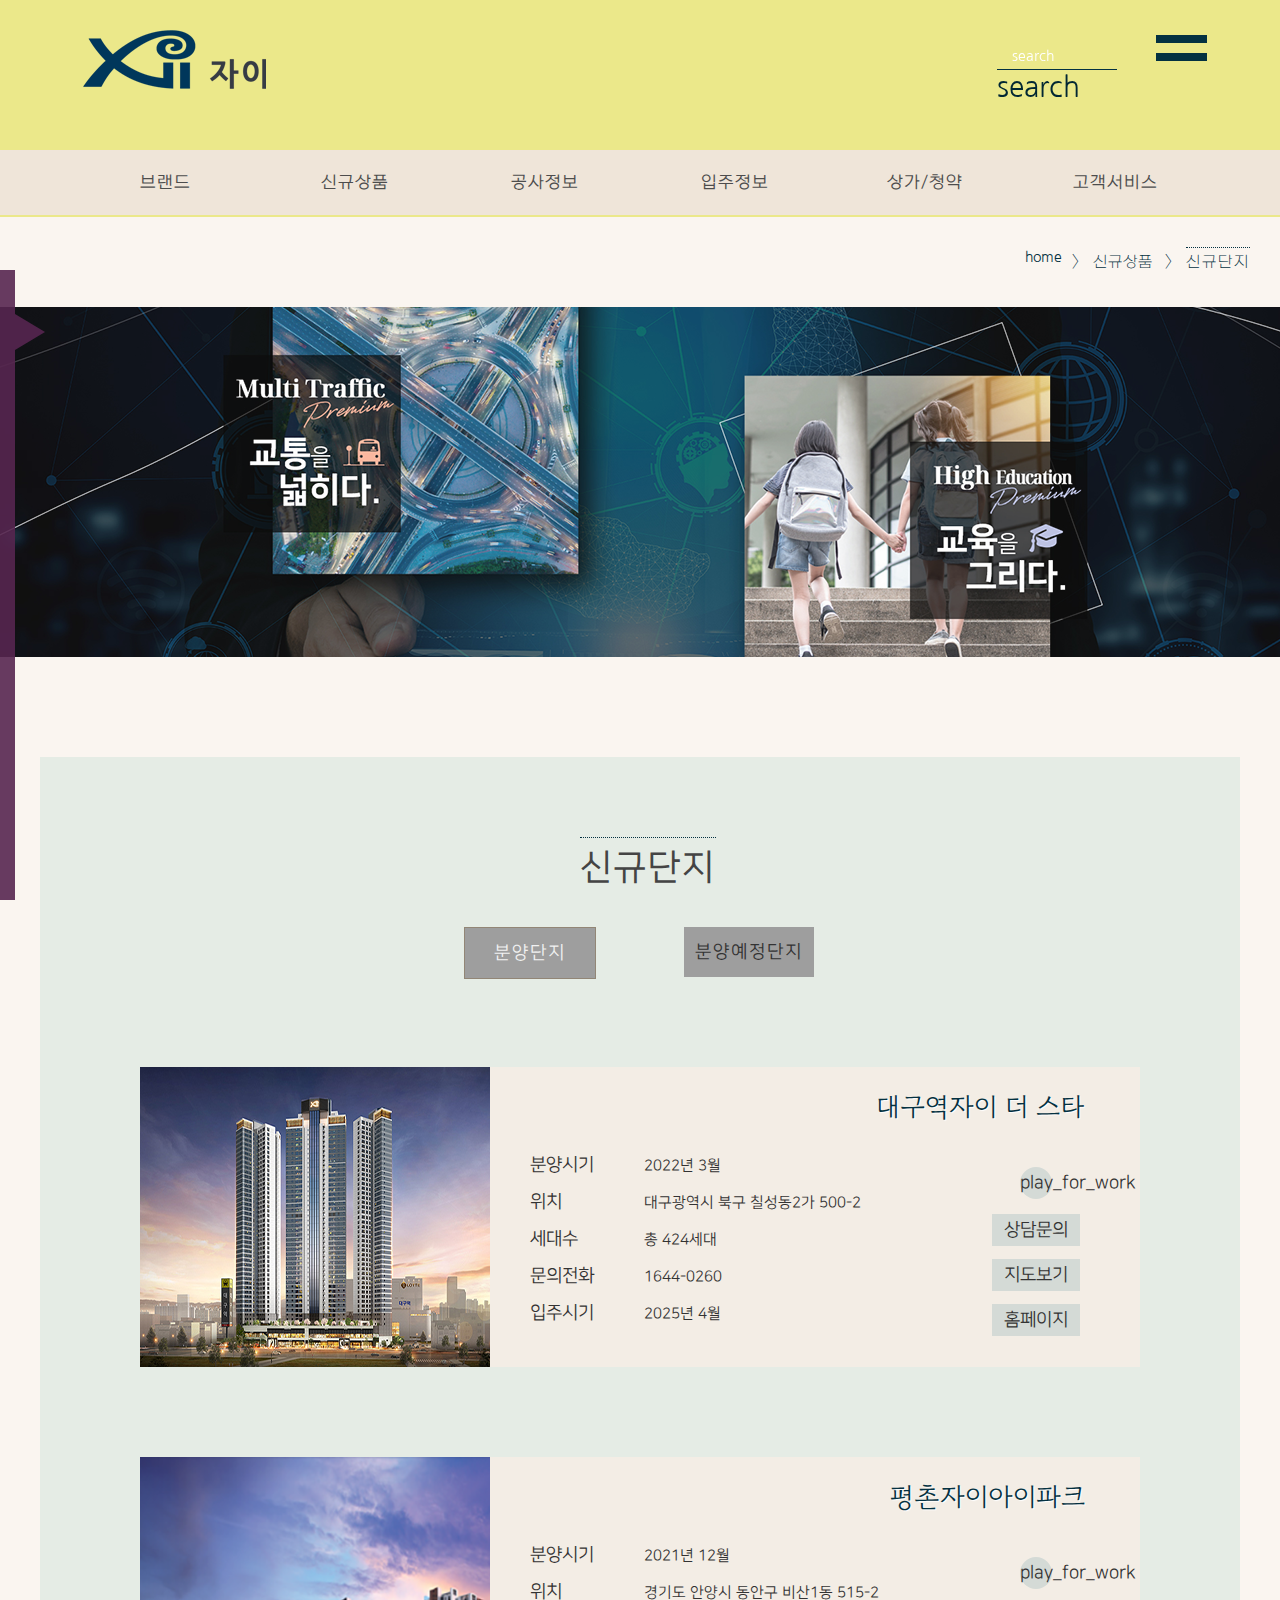
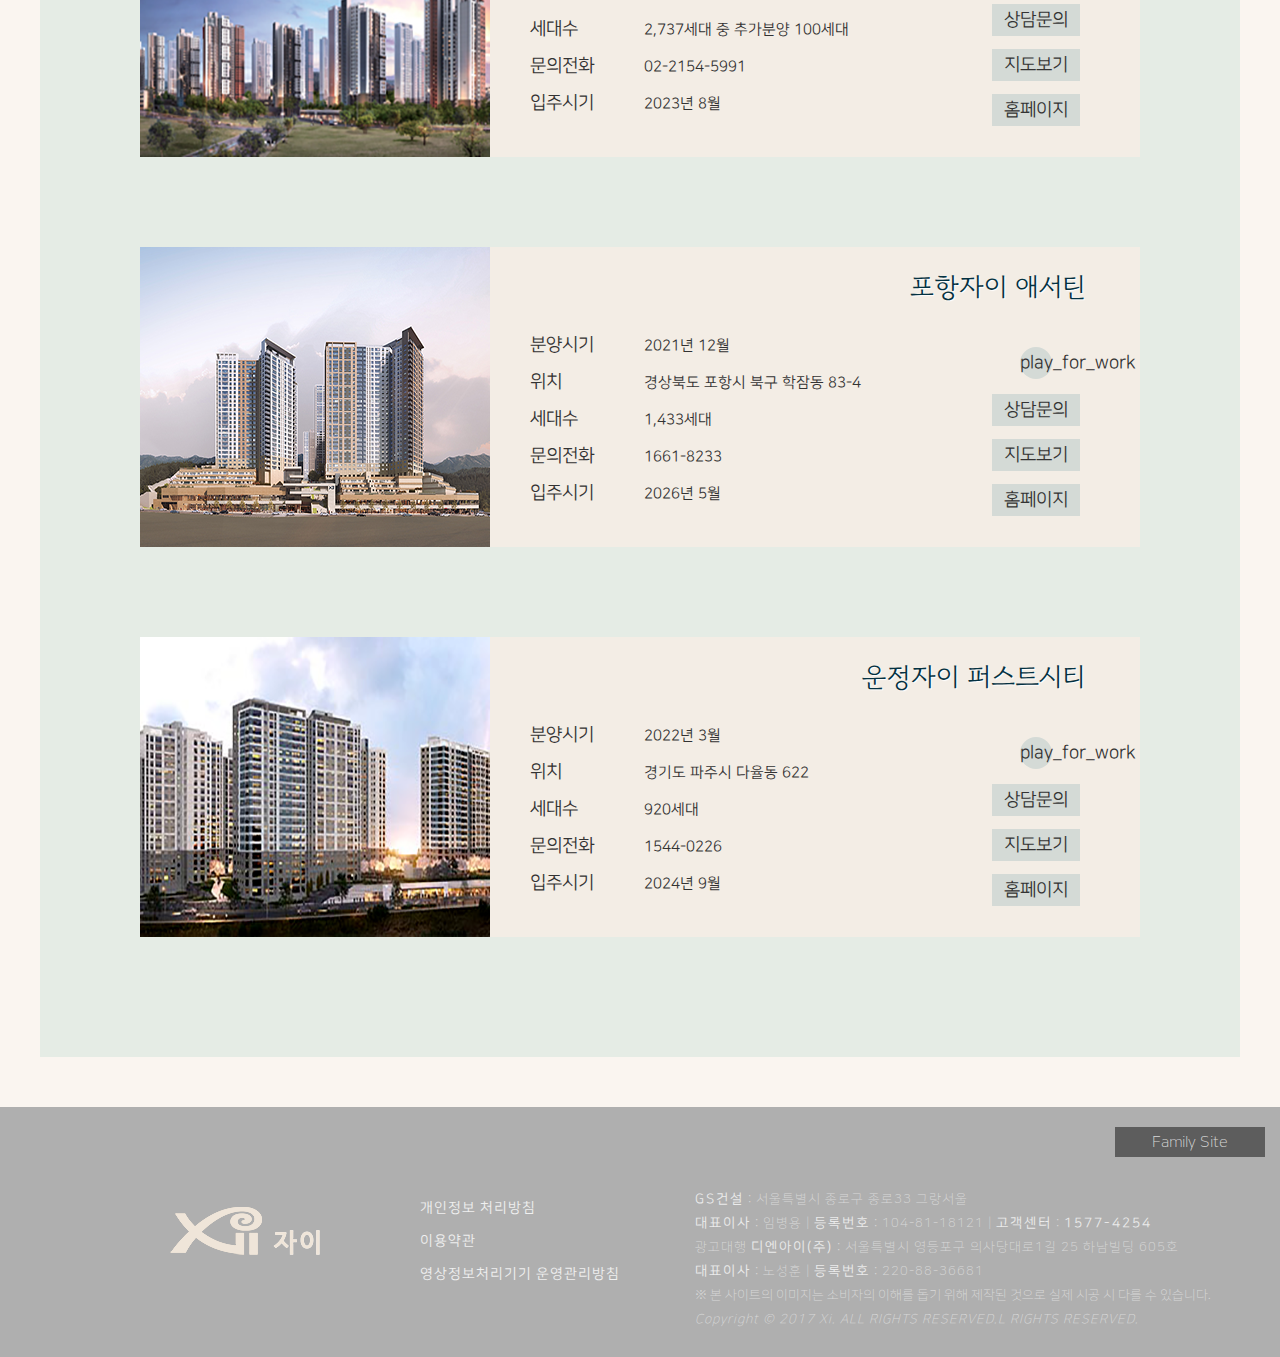
<file: sub2_1.html>
<!DOCTYPE html>
<html lang="ko">
<head>
  <meta charset="UTF-8">
  <title>GS건설 | 노찬호 포트폴리오</title>
  <link rel="stylesheet" href="css/sub2_1.css">
  <link rel="stylesheet" href="https://fonts.sandbox.google.com/css2?family=Material+Symbols+Outlined:opsz,wght,FILL,GRAD@20..48,100..700,0..1,-50..200" />
</head>
<body>
  <header>
    
    <div class="top">
      <h1><a href="index.html"><img src="images/logo_b2_s.png" alt="logo" title="logo"></a></h1>
    </div>
    <div class="search">
      <form>
        <input type="text" name="gssearch" class="gs_search" title="검색단어입력" placeholder="search">
        <span class="material-symbols-outlined">search</span>
      </form>
    </div>
  
    <span class="menu_toggle_btn indent">전체메뉴 토글버튼</span>
    
    <div class="allmenu">
      <ul class="clear">
        <li><a href="sub1_1.html">브랜드</a>
          <ul>
            <li><a href="sub1_1.html">자이갤러리</a></li>
            <li><a href="sub1_2.html">이벤트</a></li>
          </ul>
        </li>
        <li><a href="sub2_1.html">신규상품</a>
          <ul>
            <li><a href="sub2_1.html">신규단지</a></li>
            <li><a href="sub2_2.html">연간공급일정</a></li>
          </ul>
        </li>
        <li><a href="sub3_1.html">공사정보</a>
          <ul>
            <li><a href="sub3_1.html">공사중인 단지</a></li>
          </ul>
        </li>
        <li><a href="sub4_1.html">입주정보</a>
          <ul>
            <li><a href="sub4_1.html">입주단지</a></li>
            <li><a href="sub4_2.html">입주캘린더</a></li>
          </ul>
        </li>
        <li><a href="sub5_1.html">상가/청약</a>
          <ul>
            <li><a href="sub5_1.html">상가정보</a></li>
            <li><a href="sub5_2.html">인터넷청약</a></li>
          </ul>
        </li>
        <li><a href="sub6_1.html">고객서비스</a>
          <ul>
            <li><a href="sub6_1.html">고객문의</a></li>
          </ul>
        </li>
      </ul>
    </div>

    <nav>
      <ul class="topmenu clear">
        <li><a href="sub1_1.html">브랜드</a>
          <ul class="smenu first">
            <li><a href="sub1_1.html">자이갤러리</a></li>
            <li><a href="sub1_2.html">이벤트</a></li>
          </ul>
        </li>
        <li><a href="sub2_1.html">신규상품</a>
          <ul class="smenu">
            <li><a href="sub2_1.html">신규단지</a></li>
            <li><a href="sub2_2.html">연간공급일정</a></li>
          </ul>
        </li>
        <li><a href="sub3_1.html">공사정보</a>
          <ul class="smenu">
            <li><a href="sub3_1.html">공사중인 단지</a></li>
          </ul>
        </li>
        <li><a href="sub4_1.html">입주정보</a>
          <ul class="smenu">
            <li><a href="sub4_1.html">입주단지</a></li>
            <li><a href="sub4_2.html">입주캘린더</a></li>
          </ul>
        </li>
        <li><a href="sub5_1.html">상가/청약</a>
          <ul class="smenu">
            <li><a href="sub5_1.html">상가정보</a></li>
            <li><a href="sub5_2.html">인터넷청약</a></li>
          </ul>
        </li>
        <li><a href="sub6_1.html">고객서비스</a>
          <ul class="smenu last">
            <li><a href="sub6_1.html">고객문의</a></li>
          </ul>
        </li>
      </ul>
      <div class="menu_bg_box"></div>
    </nav>
    
    <span class="quick_close"><span class="indent"></span></span>

    <div class="quickmenu">
      <ul class="quick_content">
        <li>
          <h3><a href="sub2_1.html">신규단지<span class="material-symbols-outlined">add_to_photos</span></a></h3>
          <a href="sub2_1.html"><img src="images/main_content01.png" alt="신규단지"></a>
        </li>
        <li>
          <h3><a href="sub1_1.html">자이갤러리<span class="material-symbols-outlined">image_search</span></a></h3>
          <a href="sub1_1.html"><img src="images/main_content02.png" alt="자이갤러리"></a>
        </li>
        <li>
          <h3><a href="sub6_1.html">고객문의<span class="material-symbols-outlined">supervisor_account</span></a></h3>
          <ul class="clear">
            <li><a href="sub6_1.html"><i>#1</i> CS</a></li>
            <li><a href="sub6_1.html"><i>#2</i> 공사문의</a></li>
            <li><a href="sub6_1.html"><i>#3</i> 설계문의</a></li>
            <li><a href="sub6_1.html"><i>#4</i> 공급문의</a></li>
          </ul>
        </li>
      </ul>
    </div>
  </header>
    
  <div class="nav_detail">
    <div class="nav_detail_text">
      <span class="material-symbols-outlined">home</span>
      <span>&nbsp;&nbsp;&gt;&nbsp;&nbsp;신규상품&nbsp;&nbsp;&gt;&nbsp;&nbsp;<strong>신규단지</strong></span>
    </div>
  </div>

  <div class="sub_visual">
    <img src="images/sub_visual2_1.png" alt="sub_visual2_1">
  </div>

  <div id="tabmenu">
    <h2>신규단지</h2>
    <ul class="tab clear">
      <li class="tab_selected"><a href="#tab1" class="tab_first" onclick="return false">분양단지</a></li>
      <li><a href="#tab2" onclick="return false">분양예정단지</a></li>
    </ul>
    <ul class="tab_panel">
      <li id="tab1">
        <ul>
          <li>
            <ul>
              <h3>대구역자이 더 스타</h3>
              <li><a href="http://dgstar-xi.co.kr" target="_blank"><img src="images/sub2_1_tab1_1.png" alt="sub2_1_tab1_1"></a></li>
              <li>
                <ul>
                  <li>분양시기</li>
                  <li>위치</li>
                  <li>세대수</li>
                  <li>문의전화</li>
                  <li>입주시기</li>
                </ul>
              </li>
              <li>
                <ul>
                  <li>2022년 3월</li>
                  <li>대구광역시 북구 칠성동2가 500-2</li>
                  <li>총 424세대</li>
                  <li>1644-0260</li>
                  <li>2025년 4월</li>
                </ul>
              </li>
              <li>
                <ul>
                  <li><span class="material-symbols-outlined">play_for_work</span></li>
                  <li><a href="sub6_1.html">상담문의</a></li>
                  <li>지도보기</li>
                  <li><a href="http://dgstar-xi.co.kr" target="_blank">홈페이지</a></li>
                </ul>
              </li>
            </ul>
          </li>
          <li>
            <ul>
              <h3>평촌자이아이파크</h3>
              <li><a href="https://xi.co.kr/pyeongchon" target="_blank"><img src="images/sub2_1_tab1_2.png" alt="sub2_1_tab1_2"></a></li>
              <li>
                <ul>
                  <li>분양시기</li>
                  <li>위치</li>
                  <li>세대수</li>
                  <li>문의전화</li>
                  <li>입주시기</li>
                </ul>
              </li>
              <li>
                <ul>
                  <li>2021년 12월</li>
                  <li>경기도 안양시 동안구 비산1동 515-2</li>
                  <li>2,737세대 중 추가분양 100세대</li>
                  <li>02-2154-5991</li>
                  <li>2023년 8월</li>
                </ul>
              </li>
              <li>
                <ul>
                  <li><span class="material-symbols-outlined">play_for_work</span></li>
                  <li><a href="sub6_1.html">상담문의</a></li>
                  <li>지도보기</li>
                  <li><a href="https://xi.co.kr/pyeongchon" target="_blank">홈페이지</a></li>
                </ul>
              </li>
            </ul>
          </li>
          <li>
            <ul>
              <h3>포항자이 애서틴</h3>
              <li><a href="https://www.xi.co.kr/pohang" target="_blank"><img src="images/sub2_1_tab1_3.png" alt="sub2_1_tab1_3"></a></li>
              <li>
                <ul>
                  <li>분양시기</li>
                  <li>위치</li>
                  <li>세대수</li>
                  <li>문의전화</li>
                  <li>입주시기</li>
                </ul>
              </li>
              <li>
                <ul>
                  <li>2021년 12월</li>
                  <li>경상북도 포항시 북구 학잠동 83-4</li>
                  <li>1,433세대</li>
                  <li>1661-8233</li>
                  <li>2026년 5월</li>
                </ul>
              </li>
              <li>
                <ul>
                  <li><span class="material-symbols-outlined">play_for_work</span></li>
                  <li><a href="sub6_1.html">상담문의</a></li>
                  <li>지도보기</li>
                  <li><a href="https://www.xi.co.kr/pohang" target="_blank">홈페이지</a></li>
                </ul>
              </li>
            </ul>
          </li>
          <li>
            <ul>
              <h3>운정자이 퍼스트시티</h3>
              <li><a href="https://xi.co.kr/PJU" target="_blank"><img src="images/sub2_1_tab1_4.png" alt="sub2_1_tab1_4"></a></li>
              <li>
                <ul>
                  <li>분양시기</li>
                  <li>위치</li>
                  <li>세대수</li>
                  <li>문의전화</li>
                  <li>입주시기</li>
                </ul>
              </li>
              <li>
                <ul>
                  <li>2022년 3월</li>
                  <li>경기도 파주시 다율동 622</li>
                  <li>920세대</li>
                  <li>1544-0226</li>
                  <li>2024년 9월</li>
                </ul>
              </li>
              <li>
                <ul>
                  <li><span class="material-symbols-outlined">play_for_work</span></li>
                  <li><a href="sub6_1.html">상담문의</a></li>
                  <li>지도보기</li>
                  <li><a href="https://xi.co.kr/PJU" target="_blank">홈페이지</a></li>
                </ul>
              </li>
            </ul>
          </li>
          
        </ul> 
      </li>
      <li id="tab2">
        <ul>
          <li>
            <ul>
              <h3>제천자이 더 스카이</h3>
              <li><a href="https://xi.co.kr/jecheon" target="_blank"><img src="images/sub2_1_tab2_1.png" alt="sub2_1_tab2_1"></a></li>
              <li>
                <ul>
                  <li>분양시기</li>
                  <li>위치</li>
                  <li>세대수</li>
                  <li>문의전화</li>
                  <li>입주시기</li>
                </ul>
              </li>
              <li>
                <ul>
                  <li>2022년 5월</li>
                  <li>충청북도 제천시 신월동 1474</li>
                  <li>713세대</li>
                  <li>1833-4420</li>
                  <li>-</li>
                </ul>
              </li>
              <li>
                <ul>
                  <li><span class="material-symbols-outlined">play_for_work</span></li>
                  <li><a href="sub6_1.html">상담문의</a></li>
                  <li>지도보기</li>
                  <li><a href="https://xi.co.kr/jecheon" target="_blank">홈페이지</a></li>
                </ul>
              </li>
            </ul>
          </li>
          <li>
            <ul>
              <h3>숭어리샘주택재건축정비사업</h3>
              <li><img src="images/sub2_1_tab2_2.png" alt="sub2_1_tab2_2"></li>
              <li>
                <ul>
                  <li>분양시기</li>
                  <li>위치</li>
                  <li>세대수</li>
                  <li>문의전화</li>
                  <li>입주시기</li>
                </ul>
              </li>
              <li>
                <ul>
                  <li>-</li>
                  <li>대전광역시 서구 탄방동 514-360번지 일원</li>
                  <li>1,974세대</li>
                  <li>042-716-1245</li>
                  <li>-</li>
                </ul>
              </li>
              <li>
                <ul>
                  <li><span class="material-symbols-outlined">play_for_work</span></li>
                  <li><a href="sub6_1.html">상담문의</a></li>
                  <li>지도보기</li>
                  <li>홈페이지</li>
                </ul>
              </li>
            </ul>
          </li>
          <li>
            <ul>
              <h3>강서자이 에코델타</h3>
              <li><a href="https://xi.co.kr/jecheon" target="_blank"><img src="images/sub2_1_tab2_3.png" alt="sub2_1_tab2_3"></a></li>
              <li>
                <ul>
                  <li>분양시기</li>
                  <li>위치</li>
                  <li>세대수</li>
                  <li>문의전화</li>
                  <li>입주시기</li>
                </ul>
              </li>
              <li>
                <ul>
                  <li>2022년 5월</li>
                  <li>부산광역시 강서구 강동동 일원(에코델타시티 20BL)</li>
                  <li>856세대</li>
                  <li>1644-3229</li>
                  <li>-</li>
                </ul>
              </li>
              <li>
                <ul>
                  <li><span class="material-symbols-outlined">play_for_work</span></li>
                  <li><a href="sub6_1.html">상담문의</a></li>
                  <li>지도보기</li>
                  <li><a href="https://xi.co.kr/jecheon" target="_blank">홈페이지</a></li>
                </ul>
              </li>
            </ul>
          </li>
          <li>
            <ul>
              <h3>원호자이 더 포레</h3>
              <li><a href="https://www.xi.co.kr/whf" target="_blank"><img src="images/sub2_1_tab2_4.png" alt="sub2_1_tab2_4"></a></li>
              <li>
                <ul>
                  <li>분양시기</li>
                  <li>위치</li>
                  <li>세대수</li>
                  <li>문의전화</li>
                  <li>입주시기</li>
                </ul>
              </li>
              <li>
                <ul>
                  <li>2022년 5월</li>
                  <li>경상북도 구미시 고아읍 원호리 90</li>
                  <li>총 834세대</li>
                  <li>1833-4225</li>
                  <li>-</li>
                </ul>
              </li>
              <li>
                <ul>
                  <li><span class="material-symbols-outlined">play_for_work</span></li>
                  <li><a href="sub6_1.html">상담문의</a></li>
                  <li>지도보기</li>
                  <li><a href="https://www.xi.co.kr/whf" target="_blank">홈페이지</a></li>
                </ul>
              </li>
            </ul>
          </li>
        </ul>
      </li>
    </ul>
  </div>

  <footer>
    <div class="footer_in">
      <div class="footer_link">
        <ul>
          <li><a href="https://www.gsenc.com" target="_blank">GS건설</a></li>
          <li><a href="https://xisnd.com" target="_blank">자이S&D</a></li>
          <li><a href="https://www.elysian.co.kr/main.asp" target="_blank">엘리시안</a></li>
          <li><a href="#none">Family Site</a></li>
        </ul>
      </div>
      <ul class="clear">
        <li>
          <img src="images/footer_logo.png" alt="footer_logo">
        </li>
        <li>
          <ul>
            <li>개인정보 처리방침</li>
            <li>이용약관</li>
            <li>영상정보처리기기 운영관리방침</li>
          </ul>
        </li>
        <li>
          <ul>
            <li><span>GS건설</span> : 서울특별시 종로구 종로33 그랑서울</li>
            <li><span>대표이사</span> : 임병용 | <span>등록번호</span> : 104-81-18121 | <span>고객센터</span> : <span>1577-4254</span></li>
            <li>광고대행 <span>디엔아이(주)</span> : 서울특별시 영등포구 의사당대로1길 25 하남빌딩 605호</li>
            <li><span>대표이사</span> : 노성훈 | <span>등록번호</span> : 220-88-36681</li>
            <li>※ 본 사이트의 이미지는 소비자의 이해를 돕기 위해 제작된 것으로 실제 시공 시 다를 수 있습니다.</li>
            <li><i>Copyright &copy; 2017 Xi. ALL RIGHTS RESERVED.L RIGHTS RESERVED.</i></li>
          </ul>
        </li>
      </ul>
    </div>
  </footer>

<script src="js/jquery-3.6.0.min.js"></script>
<script src="js/jquery-ui-1.10.4.custom.min.js"></script>
<script src="js/sub2_1.js"></script>
  
</body>
</html>
</file>
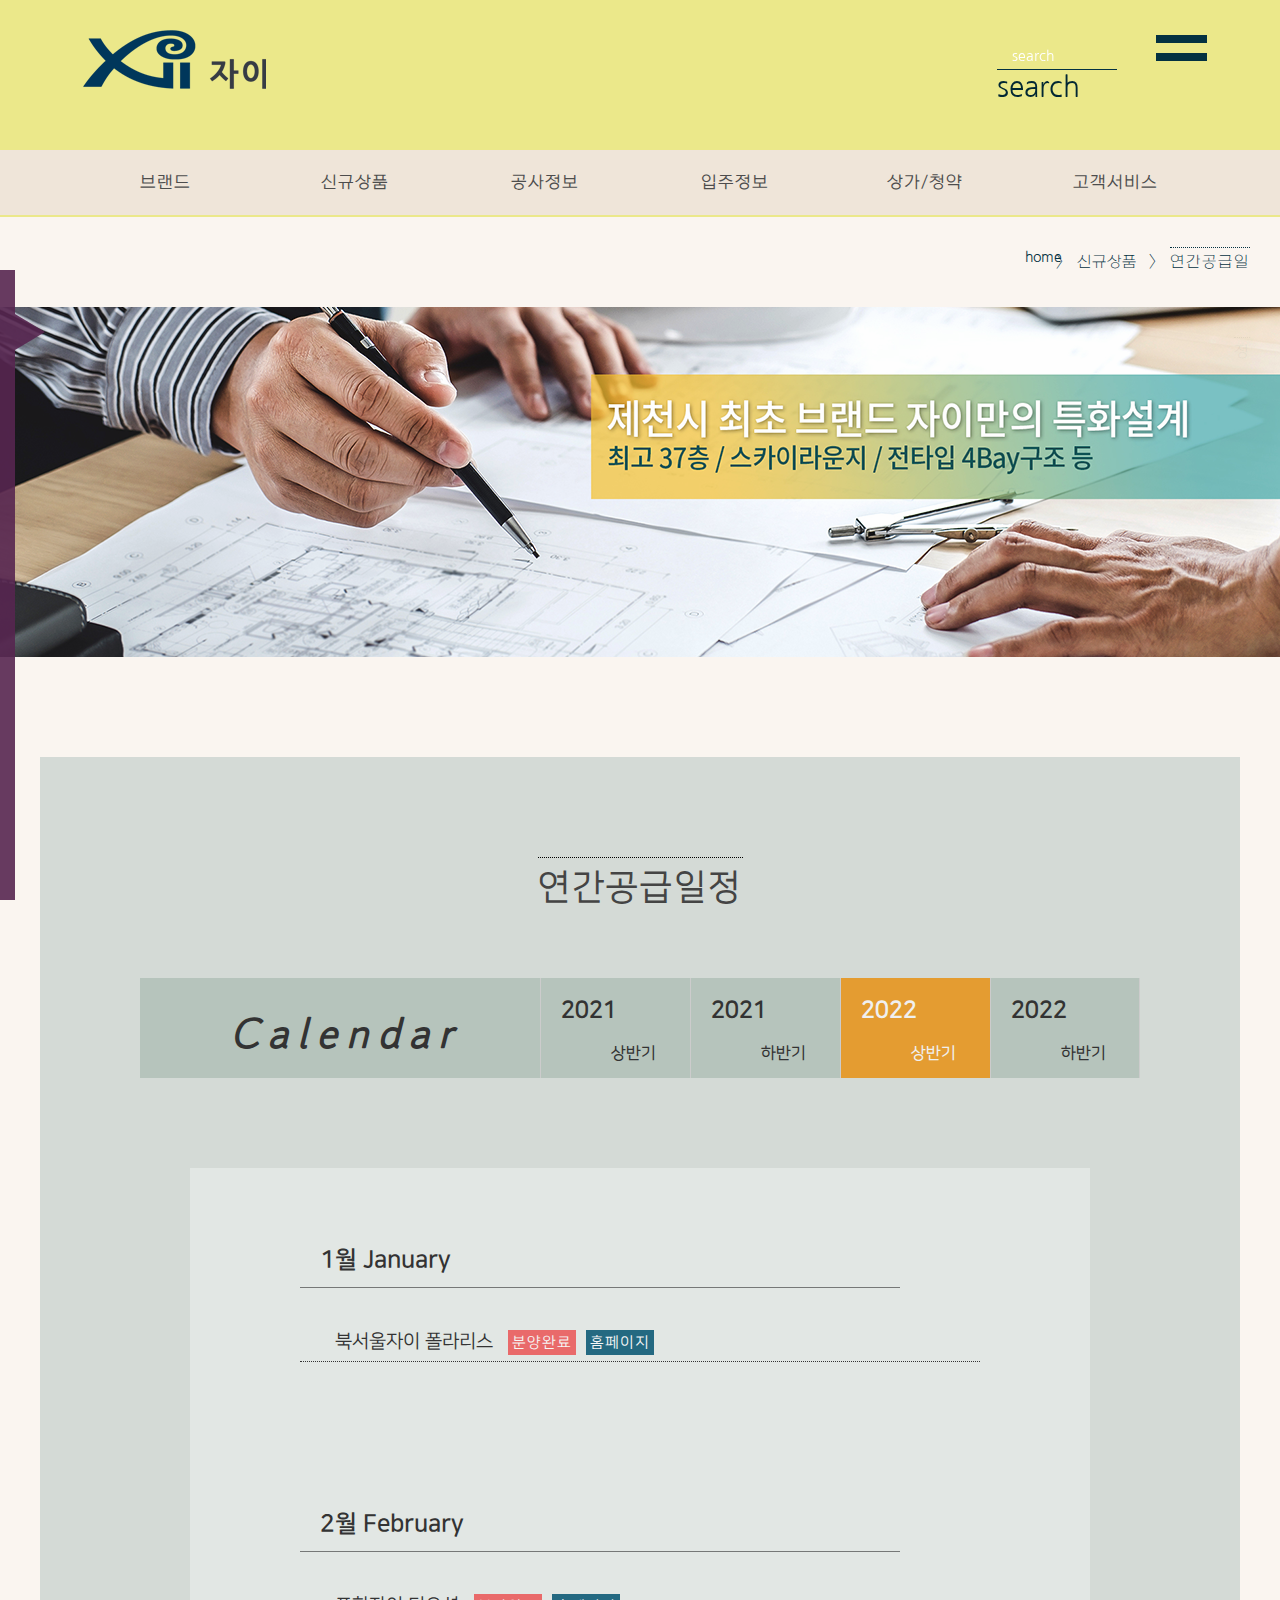
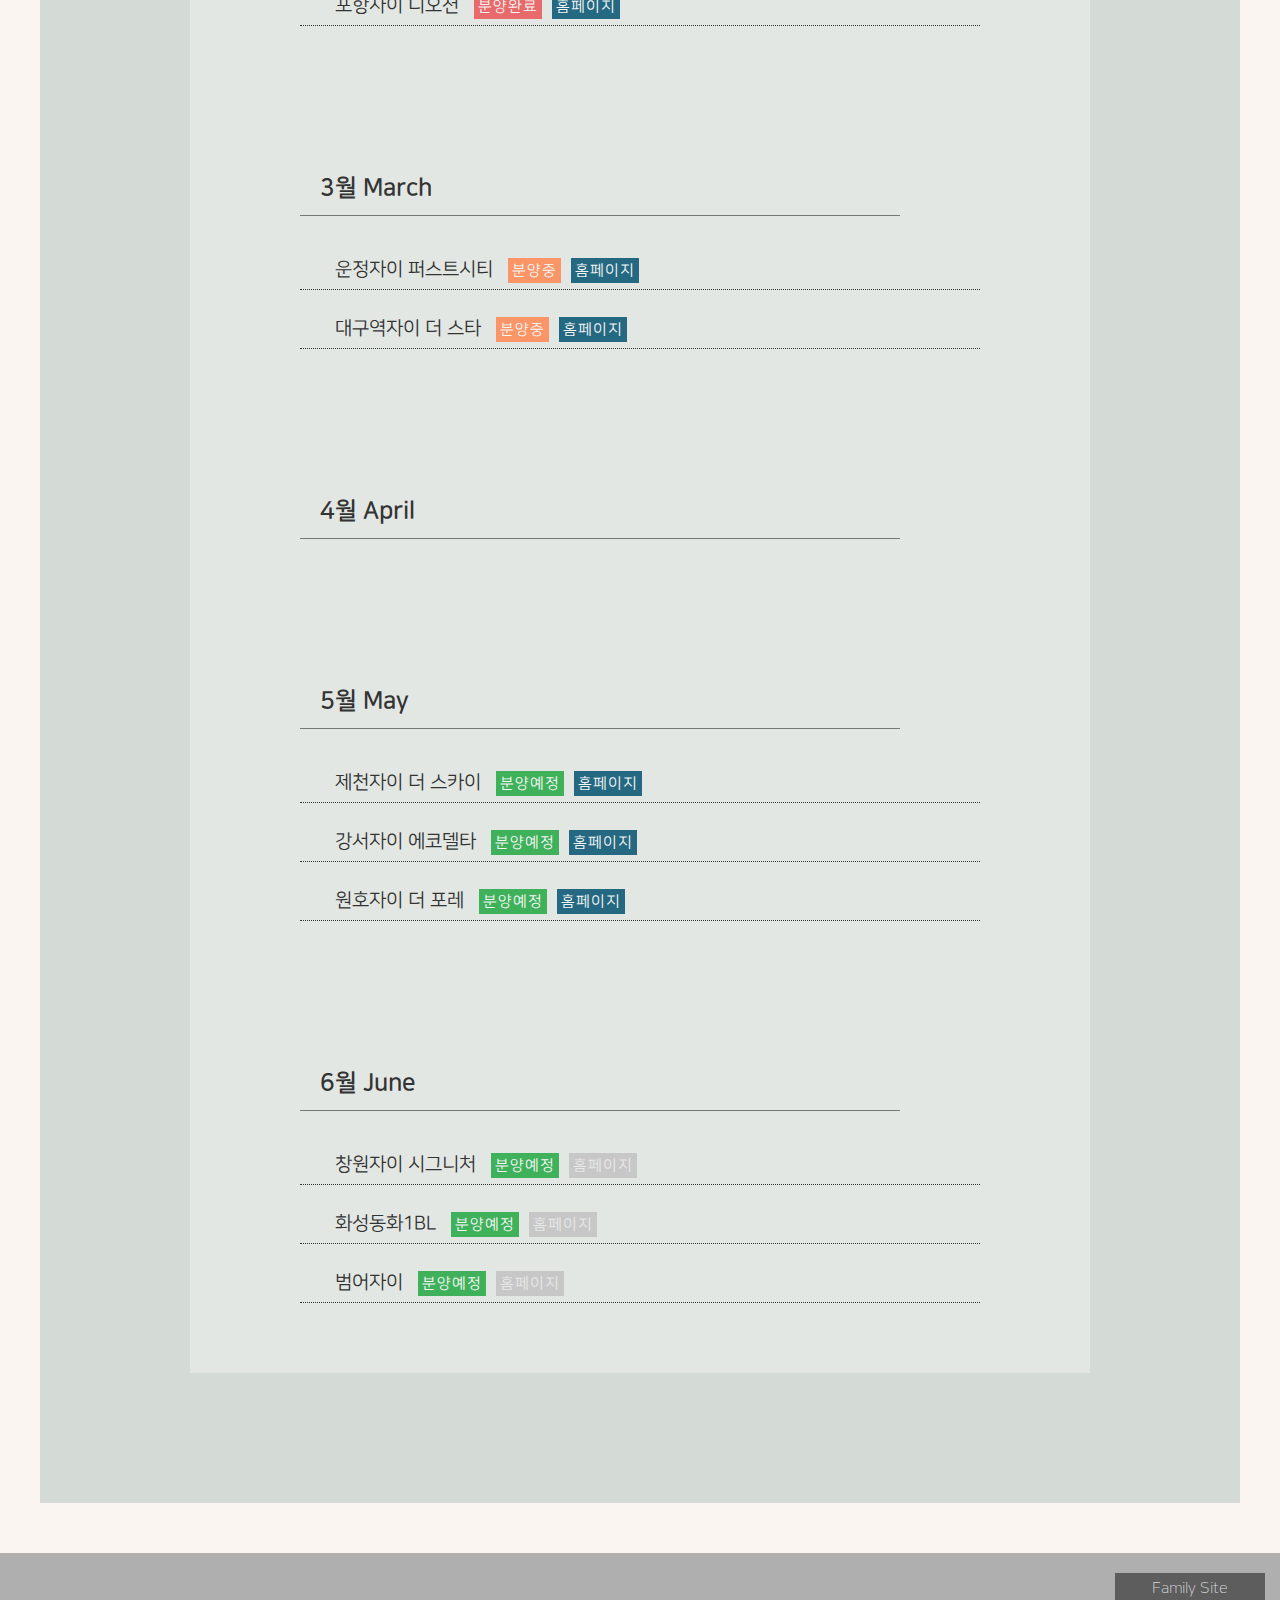
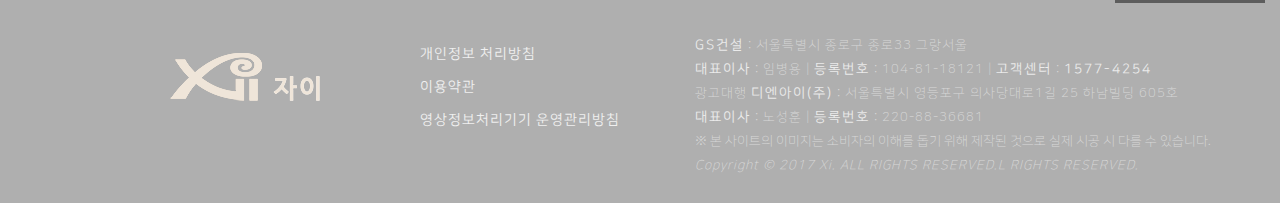
<file: sub2_2.html>
<!DOCTYPE html>
<html lang="ko">
<head>
  <meta charset="UTF-8">
  <title>GS건설 | 노찬호 포트폴리오</title>
  <link rel="stylesheet" href="css/sub2_2.css">
  <link rel="stylesheet" href="https://fonts.sandbox.google.com/css2?family=Material+Symbols+Outlined:opsz,wght,FILL,GRAD@20..48,100..700,0..1,-50..200" />
</head>
<body>
  <header>
    
    <div class="top">
      <h1><a href="index.html"><img src="images/logo_b2_s.png" alt="logo" title="logo"></a></h1>
    </div>
    <div class="search">
      <form>
        <input type="text" name="gssearch" class="gs_search" title="검색단어입력" placeholder="search">
        <span class="material-symbols-outlined">search</span>
      </form>
    </div>
  
    <span class="menu_toggle_btn indent">전체메뉴 토글버튼</span>
    
    <div class="allmenu">
      <ul class="clear">
        <li><a href="sub1_1.html">브랜드</a>
          <ul>
            <li><a href="sub1_1.html">자이갤러리</a></li>
            <li><a href="sub1_2.html">이벤트</a></li>
          </ul>
        </li>
        <li><a href="sub2_1.html">신규상품</a>
          <ul>
            <li><a href="sub2_1.html">신규단지</a></li>
            <li><a href="sub2_2.html">연간공급일정</a></li>
          </ul>
        </li>
        <li><a href="sub3_1.html">공사정보</a>
          <ul>
            <li><a href="sub3_1.html">공사중인 단지</a></li>
          </ul>
        </li>
        <li><a href="sub4_1.html">입주정보</a>
          <ul>
            <li><a href="sub4_1.html">입주단지</a></li>
            <li><a href="sub4_2.html">입주캘린더</a></li>
          </ul>
        </li>
        <li><a href="sub5_1.html">상가/청약</a>
          <ul>
            <li><a href="sub5_1.html">상가정보</a></li>
            <li><a href="sub5_2.html">인터넷청약</a></li>
          </ul>
        </li>
        <li><a href="sub6_1.html">고객서비스</a>
          <ul>
            <li><a href="sub6_1.html">고객문의</a></li>
          </ul>
        </li>
      </ul>
    </div>

    <nav>
      <ul class="topmenu clear">
        <li><a href="sub1_1.html">브랜드</a>
          <ul class="smenu first">
            <li><a href="sub1_1.html">자이갤러리</a></li>
            <li><a href="sub1_2.html">이벤트</a></li>
          </ul>
        </li>
        <li><a href="sub2_1.html">신규상품</a>
          <ul class="smenu">
            <li><a href="sub2_1.html">신규단지</a></li>
            <li><a href="sub2_2.html">연간공급일정</a></li>
          </ul>
        </li>
        <li><a href="sub3_1.html">공사정보</a>
          <ul class="smenu">
            <li><a href="sub3_1.html">공사중인 단지</a></li>
          </ul>
        </li>
        <li><a href="sub4_1.html">입주정보</a>
          <ul class="smenu">
            <li><a href="sub4_1.html">입주단지</a></li>
            <li><a href="sub4_2.html">입주캘린더</a></li>
          </ul>
        </li>
        <li><a href="sub5_1.html">상가/청약</a>
          <ul class="smenu">
            <li><a href="sub5_1.html">상가정보</a></li>
            <li><a href="sub5_2.html">인터넷청약</a></li>
          </ul>
        </li>
        <li><a href="sub6_1.html">고객서비스</a>
          <ul class="smenu last">
            <li><a href="sub6_1.html">고객문의</a></li>
          </ul>
        </li>
      </ul>
      <div class="menu_bg_box"></div>
    </nav>
    
    <span class="quick_close"><span class="indent"></span></span>

    <div class="quickmenu">
      <ul class="quick_content">
        <li>
          <h3><a href="sub2_1.html">신규단지<span class="material-symbols-outlined">add_to_photos</span></a></h3>
          <a href="sub2_1.html"><img src="images/main_content01.png" alt="신규단지"></a>
        </li>
        <li>
          <h3><a href="sub1_1.html">자이갤러리<span class="material-symbols-outlined">image_search</span></a></h3>
          <a href="sub1_1.html"><img src="images/main_content02.png" alt="자이갤러리"></a>
        </li>
        <li>
          <h3><a href="sub6_1.html">고객문의<span class="material-symbols-outlined">supervisor_account</span></a></h3>
          <ul class="clear">
            <li><a href="sub6_1.html"><i>#1</i> CS</a></li>
            <li><a href="sub6_1.html"><i>#2</i> 공사문의</a></li>
            <li><a href="sub6_1.html"><i>#3</i> 설계문의</a></li>
            <li><a href="sub6_1.html"><i>#4</i> 공급문의</a></li>
          </ul>
        </li>
      </ul>
    </div>
  </header>
    
  <div class="nav_detail">
    <div class="nav_detail_text">
      <span class="material-symbols-outlined">home</span>
      <span>&nbsp;&nbsp;&gt;&nbsp;&nbsp;신규상품&nbsp;&nbsp;&gt;&nbsp;&nbsp;<strong>연간공급일정</strong></span>
    </div>
  </div>

  <div class="sub_visual">
    <img src="images/sub_visual2_2.png" alt="sub_visual2_2">
  </div>

  <div id="tabmenu">
    <div id="tabmenu_in">
      <h2>연간공급일정</h2>
      <div class="tab_header clear">
        <h2>Calendar</h2>
        <div class="tab_box">
          <ul class="tab clear">
            <li>
              <a href="#tab1" onclick="return false">
              <h3>2021</h3>
              <h4>상반기</h4>
              </a>
            </li>
            <li>
              <a href="#tab2" onclick="return false">
              <h3>2021</h3>
              <h4>하반기</h4>
              </a>
            </li>
            <li>
              <a href="#tab3" class="active" onclick="return false">
              <h3>2022</h3>
              <h4>상반기</h4>
              </a>
            </li>
            <li>
              <a href="#tab4" onclick="return false">
              <h3>2022</h3>
              <h4>하반기</h4>
              </a>
            </li>
          </ul>
          <span class="tab_highlight"></span>
        </div>
      </div>
  
      <div class="tab_content">
        <ul class="panel">
          <li id="tab1">
            <div class="content">
              <ul>
                <li>1월 January</li>
                <li>가평자이 <span class="finish">분양완료</span><a href="https://xi.co.kr/KP" target="_blank">홈페이지</a></li>
                <li>송도자이 크리스탈오션 <span class="finish">분양완료</span><a href="https://xi.co.kr/sda" target="_blank">홈페이지</a></li>
                <li>판교밸리자이오피스텔 <span class="finish">분양완료</span><a href="https://xi.co.kr/pangyo-office" target="_blank">홈페이지</a></li>
              </ul>
              <ul>
                <li>2월 February</li>
              </ul>
              <ul>
                <li>3월 March</li>
                <li>북수원자이 렉스비아 <span class="finish">분양완료</span><a href="https://xi.co.kr/BS-XI" target="_blank">홈페이지</a></li>
                <li>계룡자이 <span class="finish">분양완료</span><a href="http://www.xn--989at3u2wlgd.com" target="_blank">홈페이지</a></li>
              </ul>
              <ul>
                <li>4월 April</li>
                <li>용현자이 크레스트 <span class="finish">분양완료</span><a href=" https://xi.co.kr/ICY" target="_blank">홈페이지</a></li>
              </ul>
              <ul>
                <li>5월 May</li>
                <li>오포자이 디오브 <span class="finish">분양완료</span><a href="https://xi.co.kr/opo" target="_blank">홈페이지</a></li>
                <li>봉담자이 라피네 <span class="finish">분양완료</span><a href="https://xi.co.kr/raffiner" target="_blank">홈페이지</a></li>
              </ul>
              <ul>
                <li>6월 June</li>
              </ul>
            </div>
          </li>
          <li id="tab2">
            <div class="content">
              <ul>
                <li>7월 July</li>
                <li>세종자이 더 시티 <span class="finish">분양완료</span><a href="https://xi.co.kr/sejong" target="_blank">홈페이지</a></li>
                <li>평택지제역자이 <span class="finish">분양완료</span><a href="http://www.jije-xi.co.kr/grand/index.asp" target="_blank">홈페이지</a></li>
              </ul>
              <ul>
                <li>8월 August</li>
              </ul>
              <ul>
                <li>9월 September</li>
                <li>대구역자이 더 스타 오피스텔 <span class="finish">분양완료</span><a href="http://dgstar-xi.co.kr" target="_blank">홈페이지</a></li>
              </ul>
              <ul>
                <li>10월 October</li>
                <li>이천자이 더 파크 <span class="finish">분양완료</span><a href="https://xi.co.kr/ick" target="_blank">홈페이지</a></li>
                <li>동해자이 <span class="finish">분양완료</span><a href="https://xi.co.kr/dhh" target="_blank">홈페이지</a></li>
                <li>오포자이 오브제 <span class="finish">분양완료</span><a href="https://xi.co.kr/objet" target="_blank">홈페이지</a></li>
                <li>장유자이 더 파크 <span class="finish">분양완료</span><a href="https://xi.co.kr/KHS" target="_blank">홈페이지</a></li>
                <li>두류역자이오피스텔 <span class="finish">분양완료</span><a href="https://xi.co.kr/DRY" target="_blank">홈페이지</a></li>
              </ul>
              <ul>
                <li>11월 November</li>
                <li>송도자이 더 스타 <span class="finish">분양완료</span><a href="https://xi.co.kr/SD2" target="_blank">홈페이지</a></li>
              </ul>
              <ul>
                <li>12월 December</li>
                <li>나주역자이 리버파크 <span class="finish">분양완료</span><a href="https://xi.co.kr/naju" target="_blank">홈페이지</a></li>
                <li>포항자이 애서틴 <span class="ongoing">분양중</span><a href="https://www.xi.co.kr/pohang" target="_blank">홈페이지</a></li>
                <li>익산자이 그랜드파크 <span class="finish">분양완료</span><a href="https://xi.co.kr/iksan" target="_blank">홈페이지</a></li>
                <li>평촌자이아이파크 <span class="ongoing">분양중</span><a href="https://xi.co.kr/pyeongchon" target="_blank">홈페이지</a></li>
              </ul>
            </div>
          </li>
          <li id="tab3">
            <div class="content">
              <ul>
                <li>1월 January</li>
                <li>북서울자이 폴라리스 <span class="finish">분양완료</span><a href="https://xi.co.kr/MI3" target="_blank">홈페이지</a></li>
              </ul>
              <ul>
                <li>2월 February</li>
                <li>포항자이 디오션 <span class="finish">분양완료</span><a href="http://pohangxi-theocean.com" target="_blank">홈페이지</a></li>
              </ul>
              <ul>
                <li>3월 March</li>
                <li>운정자이 퍼스트시티 <span class="ongoing">분양중</span><a href="https://xi.co.kr/PJU" target="_blank">홈페이지</a></li>
                <li>대구역자이 더 스타 <span class="ongoing">분양중</span><a href="http://dgstar-xi.co.kr" target="_blank">홈페이지</a></li>
              </ul>
              <ul>
                <li>4월 April</li>
              </ul>
              <ul>
                <li>5월 May</li>
                <li>제천자이 더 스카이 <span class="plan">분양예정</span><a href="https://xi.co.kr/jecheon" target="_blank">홈페이지</a></li>
                <li>강서자이 에코델타 <span class="plan">분양예정</span><a href="https://xi.co.kr/ecd" target="_blank">홈페이지</a></li>
                <li>원호자이 더 포레 <span class="plan">분양예정</span><a href="https://www.xi.co.kr/whf" target="_blank">홈페이지</a></li>
              </ul>
              <ul>
                <li>6월 June</li>
                <li>창원자이 시그니처 <span class="plan">분양예정</span><a href="#none" class="anone">홈페이지</a></li>
                <li>화성동화1BL <span class="plan">분양예정</span><a href="#none" class="anone">홈페이지</a></li>
                <li>범어자이 <span class="plan">분양예정</span><a href="#none" class="anone">홈페이지</a></li>
              </ul>
            </div>
          </li>
          <li id="tab4">
            <div class="content">
              <ul>
                <li>7월 July</li>
                <li>휘경3 <span class="plan">분양예정</span><a href="#none" class="anone">홈페이지</a></li>
                <li>의왕내손다 <span class="plan">분양예정</span><a href="#none" class="anone">홈페이지</a></li>
                <li>대구대명3 <span class="plan">분양예정</span><a href="#none" class="anone">홈페이지</a></li>
              </ul>
              <ul>
                <li>8월 August</li>
                <li>광명철산8,9 <span class="plan">분양예정</span><a href="#none" class="anone">홈페이지</a></li>
                <li>아산용화공원 <span class="plan">분양예정</span><a href="#none" class="anone">홈페이지</a></li>
                <li>음성자이 센트럴시티 <span class="plan">분양예정</span><a href="https://xi.co.kr/es" target="_blank">홈페이지</a></li>
              </ul>
              <ul>
                <li>9월 September</li>
                <li>영주상망지구 <span class="plan">분양예정</span><a href="#none" class="anone">홈페이지</a></li>
              </ul>
              <ul>
                <li>10월 October</li>
                <li>대구송현주공 <span class="plan">분양예정</span><a href="#none" class="anone">홈페이지</a></li>
              </ul>
              <ul>
                <li>11월 November</li>
              </ul>
              <ul>
                <li>12월 December</li>
              </ul>
            </div>
          </li>
        </ul>
      </div>
    </div>
  </div>

  <footer>
    <div class="footer_in">
      <div class="footer_link">
        <ul>
          <li><a href="https://www.gsenc.com" target="_blank">GS건설</a></li>
          <li><a href="https://xisnd.com" target="_blank">자이S&D</a></li>
          <li><a href="https://www.elysian.co.kr/main.asp" target="_blank">엘리시안</a></li>
          <li><a href="#none">Family Site</a></li>
        </ul>
      </div>
      <ul class="clear">
        <li>
          <img src="images/footer_logo.png" alt="footer_logo">
        </li>
        <li>
          <ul>
            <li>개인정보 처리방침</li>
            <li>이용약관</li>
            <li>영상정보처리기기 운영관리방침</li>
          </ul>
        </li>
        <li>
          <ul>
            <li><span>GS건설</span> : 서울특별시 종로구 종로33 그랑서울</li>
            <li><span>대표이사</span> : 임병용 | <span>등록번호</span> : 104-81-18121 | <span>고객센터</span> : <span>1577-4254</span></li>
            <li>광고대행 <span>디엔아이(주)</span> : 서울특별시 영등포구 의사당대로1길 25 하남빌딩 605호</li>
            <li><span>대표이사</span> : 노성훈 | <span>등록번호</span> : 220-88-36681</li>
            <li>※ 본 사이트의 이미지는 소비자의 이해를 돕기 위해 제작된 것으로 실제 시공 시 다를 수 있습니다.</li>
            <li><i>Copyright &copy; 2017 Xi. ALL RIGHTS RESERVED.L RIGHTS RESERVED.</i></li>
          </ul>
        </li>
      </ul>
    </div>
  </footer>

<script src="js/jquery-3.6.0.min.js"></script>
<script src="js/jquery-ui-1.10.4.custom.min.js"></script>
<script src="js/sub2_2.js"></script>
  
</body>
</html>
</file>
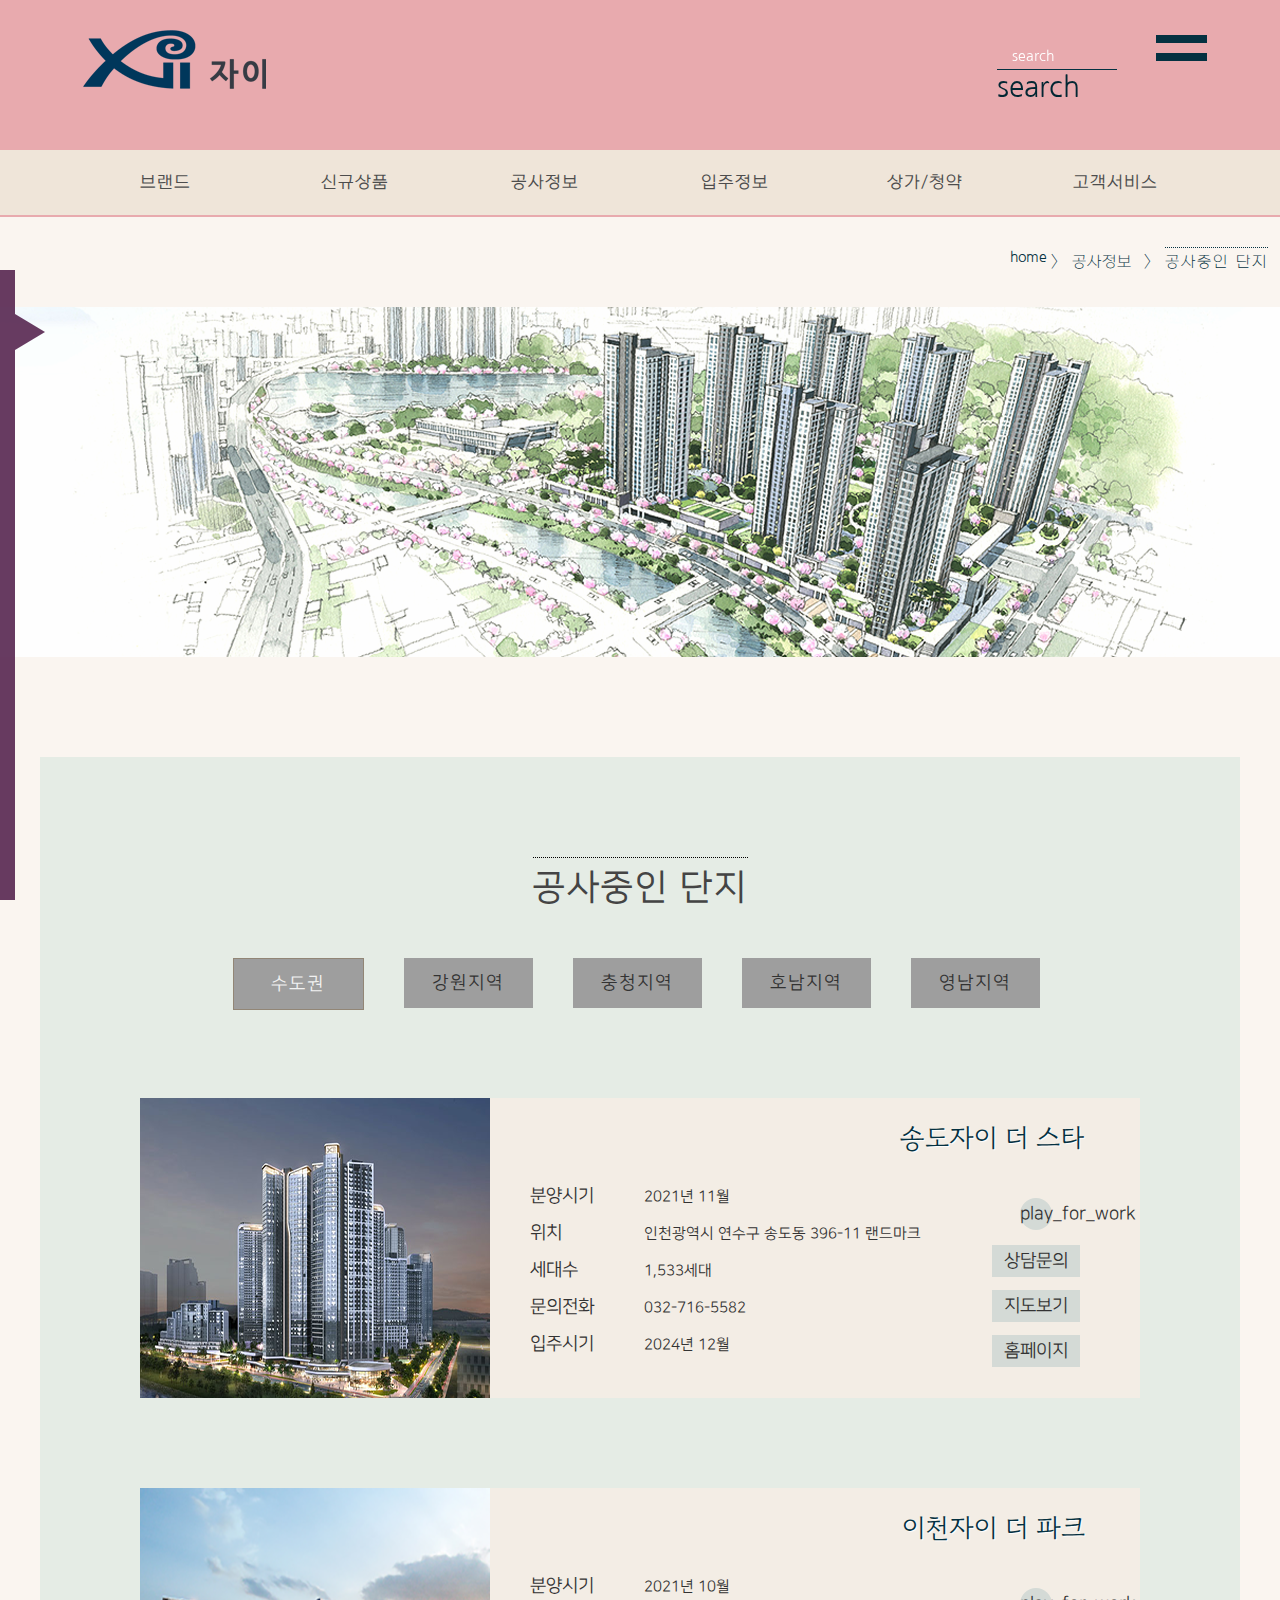
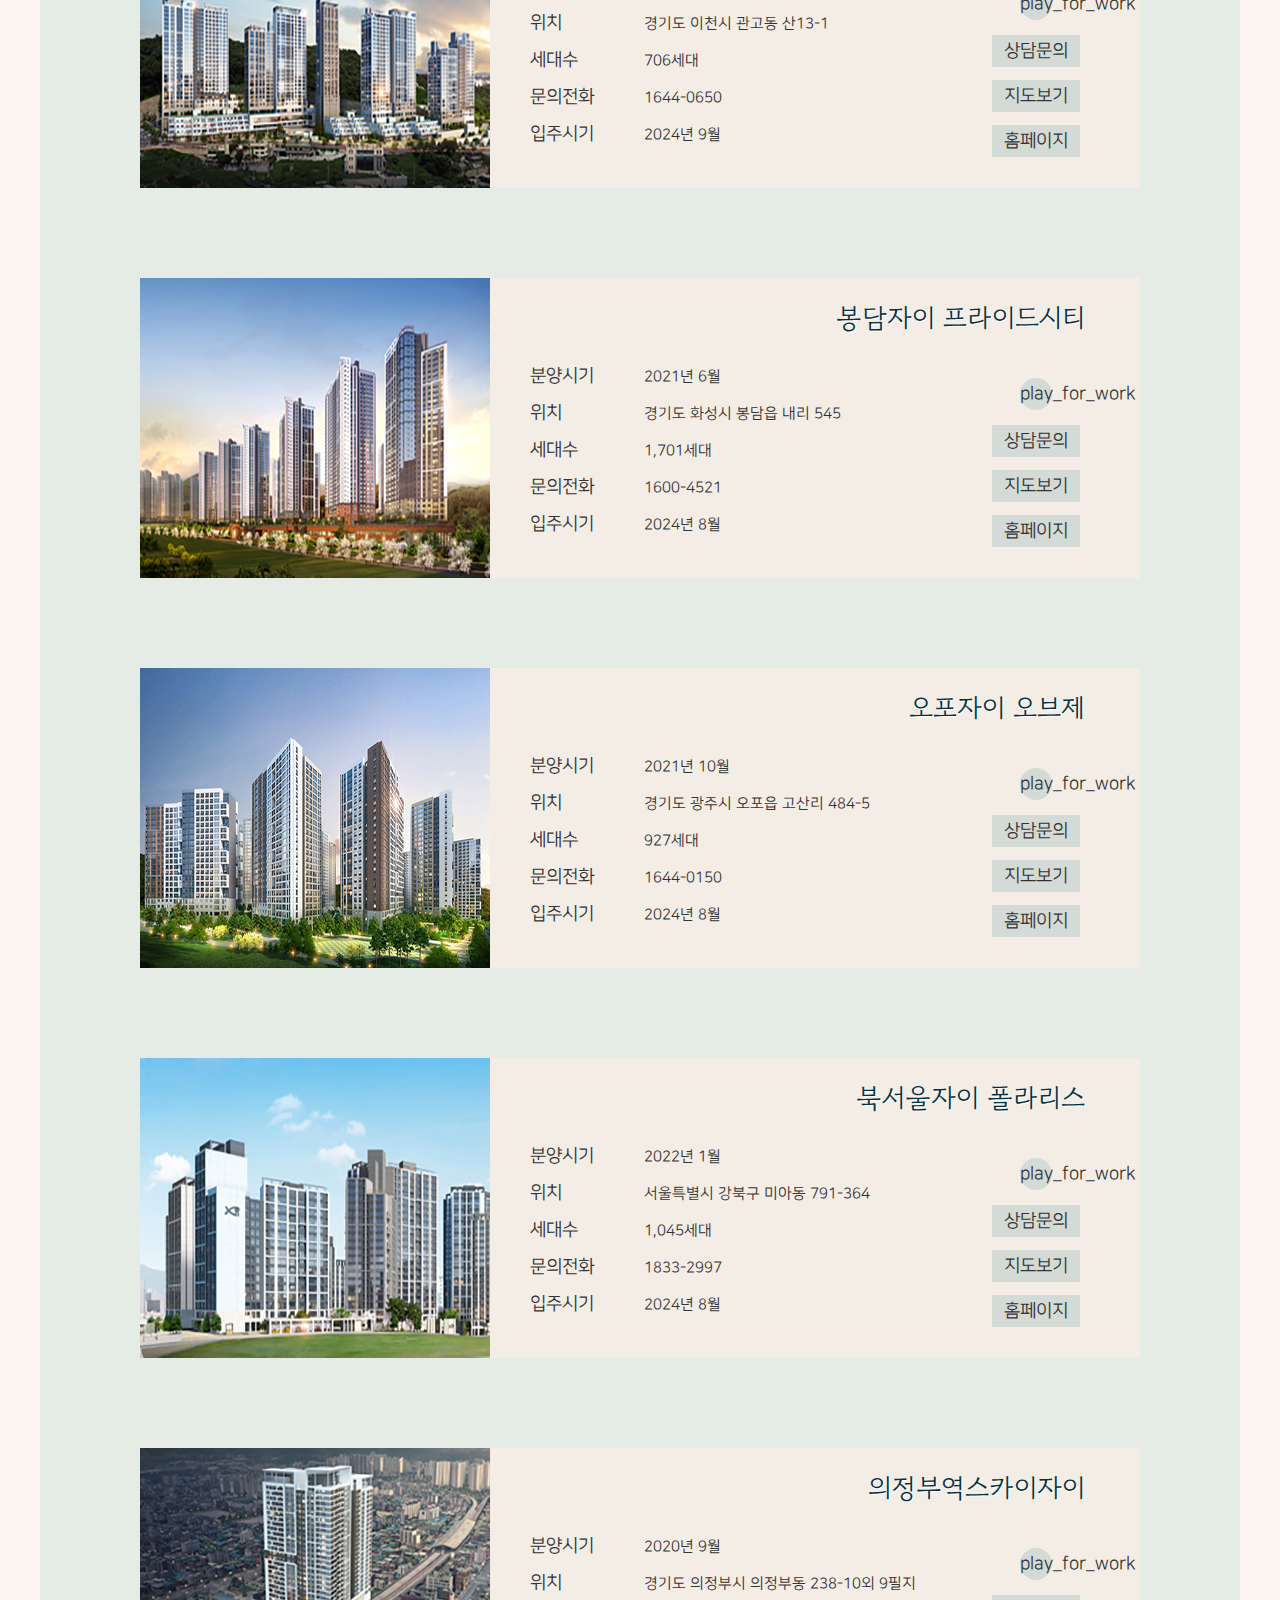
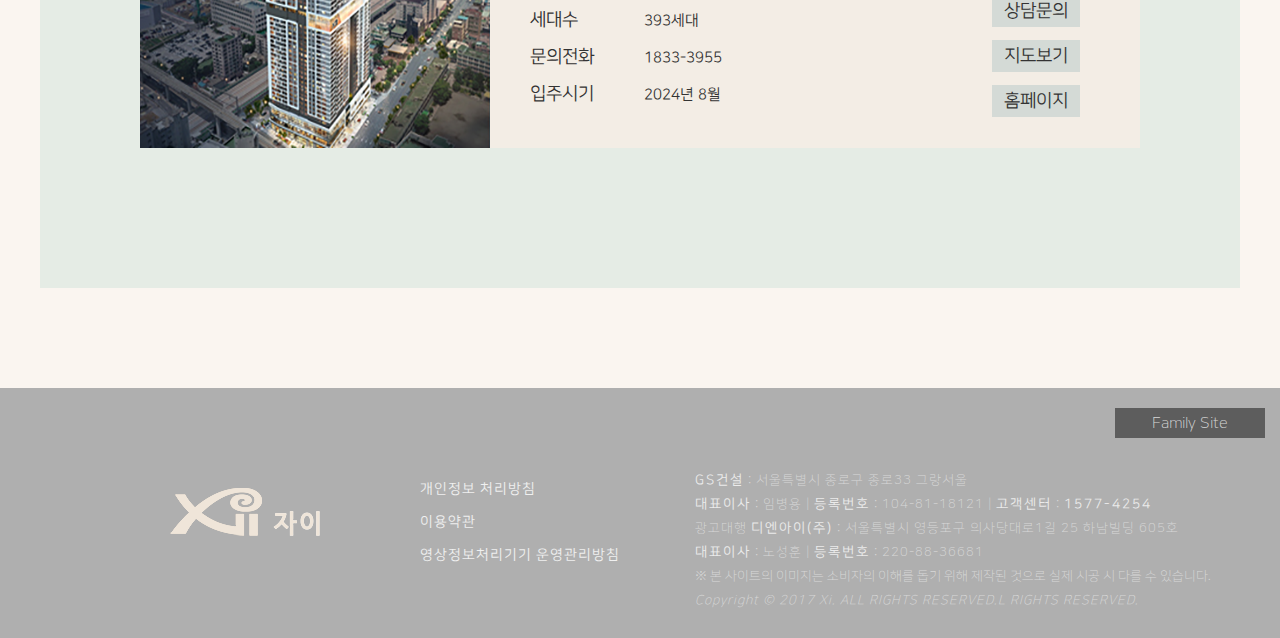
<file: sub3_1.html>
<!DOCTYPE html>
<html lang="ko">
<head>
  <meta charset="UTF-8">
  <title>GS건설 | 노찬호 포트폴리오</title>
  <link rel="stylesheet" href="css/sub3_1.css">
  <link rel="stylesheet" href="https://fonts.sandbox.google.com/css2?family=Material+Symbols+Outlined:opsz,wght,FILL,GRAD@20..48,100..700,0..1,-50..200" />
</head>
<body>
  <header>
    
    <div class="top">
      <h1><a href="index.html"><img src="images/logo_b2_s.png" alt="logo" title="logo"></a></h1>
    </div>
    <div class="search">
      <form>
        <input type="text" name="gssearch" class="gs_search" title="검색단어입력" placeholder="search">
        <span class="material-symbols-outlined">search</span>
      </form>
    </div>
  
    <span class="menu_toggle_btn indent">전체메뉴 토글버튼</span>
    
    <div class="allmenu">
      <ul class="clear">
        <li><a href="sub1_1.html">브랜드</a>
          <ul>
            <li><a href="sub1_1.html">자이갤러리</a></li>
            <li><a href="sub1_2.html">이벤트</a></li>
          </ul>
        </li>
        <li><a href="sub2_1.html">신규상품</a>
          <ul>
            <li><a href="sub2_1.html">신규단지</a></li>
            <li><a href="sub2_2.html">연간공급일정</a></li>
          </ul>
        </li>
        <li><a href="sub3_1.html">공사정보</a>
          <ul>
            <li><a href="sub3_1.html">공사중인 단지</a></li>
          </ul>
        </li>
        <li><a href="sub4_1.html">입주정보</a>
          <ul>
            <li><a href="sub4_1.html">입주단지</a></li>
            <li><a href="sub4_2.html">입주캘린더</a></li>
          </ul>
        </li>
        <li><a href="sub5_1.html">상가/청약</a>
          <ul>
            <li><a href="sub5_1.html">상가정보</a></li>
            <li><a href="sub5_2.html">인터넷청약</a></li>
          </ul>
        </li>
        <li><a href="sub6_1.html">고객서비스</a>
          <ul>
            <li><a href="sub6_1.html">고객문의</a></li>
          </ul>
        </li>
      </ul>
    </div>

    <nav>
      <ul class="topmenu clear">
        <li><a href="sub1_1.html">브랜드</a>
          <ul class="smenu first">
            <li><a href="sub1_1.html">자이갤러리</a></li>
            <li><a href="sub1_2.html">이벤트</a></li>
          </ul>
        </li>
        <li><a href="sub2_1.html">신규상품</a>
          <ul class="smenu">
            <li><a href="sub2_1.html">신규단지</a></li>
            <li><a href="sub2_2.html">연간공급일정</a></li>
          </ul>
        </li>
        <li><a href="sub3_1.html">공사정보</a>
          <ul class="smenu">
            <li><a href="sub3_1.html">공사중인 단지</a></li>
          </ul>
        </li>
        <li><a href="sub4_1.html">입주정보</a>
          <ul class="smenu">
            <li><a href="sub4_1.html">입주단지</a></li>
            <li><a href="sub4_2.html">입주캘린더</a></li>
          </ul>
        </li>
        <li><a href="sub5_1.html">상가/청약</a>
          <ul class="smenu">
            <li><a href="sub5_1.html">상가정보</a></li>
            <li><a href="sub5_2.html">인터넷청약</a></li>
          </ul>
        </li>
        <li><a href="sub6_1.html">고객서비스</a>
          <ul class="smenu last">
            <li><a href="sub6_1.html">고객문의</a></li>
          </ul>
        </li>
      </ul>
      <div class="menu_bg_box"></div>
    </nav>
    
    <span class="quick_close"><span class="indent"></span></span>

    <div class="quickmenu">
      <ul class="quick_content">
        <li>
          <h3><a href="sub2_1.html">신규단지<span class="material-symbols-outlined">add_to_photos</span></a></h3>
          <a href="sub2_1.html"><img src="images/main_content01.png" alt="신규단지"></a>
        </li>
        <li>
          <h3><a href="sub1_1.html">자이갤러리<span class="material-symbols-outlined">image_search</span></a></h3>
          <a href="sub1_1.html"><img src="images/main_content02.png" alt="자이갤러리"></a>
        </li>
        <li>
          <h3><a href="sub6_1.html">고객문의<span class="material-symbols-outlined">supervisor_account</span></a></h3>
          <ul class="clear">
            <li><a href="sub6_1.html"><i>#1</i> CS</a></li>
            <li><a href="sub6_1.html"><i>#2</i> 공사문의</a></li>
            <li><a href="sub6_1.html"><i>#3</i> 설계문의</a></li>
            <li><a href="sub6_1.html"><i>#4</i> 공급문의</a></li>
          </ul>
        </li>
      </ul>
    </div>
  </header>
    
  <div class="nav_detail">
    <div class="nav_detail_text">
      <span class="material-symbols-outlined">home</span>
      <span>&nbsp;&nbsp;&gt;&nbsp;&nbsp;공사정보&nbsp;&nbsp;&gt;&nbsp;&nbsp;<strong>공사중인 단지</strong></span>
    </div>
  </div>

  <div class="sub_visual">
    <img src="images/sub_visual3_1.png" alt="sub_visual3_1">
  </div>

  <div id="tabmenu">
    <h2>공사중인 단지</h2>
    <ul class="tab clear">
      <li class="tab_selected"><a href="#tab1" class="tab_first" onclick="return false">수도권</a></li>
      <li><a href="#tab2" onclick="return false">강원지역</a></li>
      <li><a href="#tab3" onclick="return false">충청지역</a></li>
      <li><a href="#tab4" onclick="return false">호남지역</a></li>
      <li><a href="#tab5" onclick="return false">영남지역</a></li>
    </ul>
    <ul class="tab_panel">
      <li id="tab1">
        <ul>
          <li>
            <ul>
              <h3>송도자이 더 스타</h3>
              <li><a href="https://xi.co.kr/SD2" target="_blank"><img src="images/sub3_1_tab1_1.png" alt="sub3_1_tab1_1"></a></li>
              <li>
                <ul>
                  <li>분양시기</li>
                  <li>위치</li>
                  <li>세대수</li>
                  <li>문의전화</li>
                  <li>입주시기</li>
                </ul>
              </li>
              <li>
                <ul>
                  <li>2021년 11월</li>
                  <li>인천광역시 연수구 송도동 396-11 랜드마크</li>
                  <li>1,533세대</li>
                  <li>032-716-5582</li>
                  <li>2024년 12월</li>
                </ul>
              </li>
              <li>
                <ul>
                  <li><span class="material-symbols-outlined">play_for_work</span></li>
                  <li><a href="sub6_1.html">상담문의</a></li>
                  <li>지도보기</li>
                  <li><a href="https://xi.co.kr/SD2" target="_blank">홈페이지</a></li>
                </ul>
              </li>
            </ul>
          </li>
          <li>
            <ul>
              <h3>이천자이 더 파크</h3>
              <li><a href="https://xi.co.kr/ick" target="_blank"><img src="images/sub3_1_tab1_2.png" alt="sub3_1_tab1_2"></a></li>
              <li>
                <ul>
                  <li>분양시기</li>
                  <li>위치</li>
                  <li>세대수</li>
                  <li>문의전화</li>
                  <li>입주시기</li>
                </ul>
              </li>
              <li>
                <ul>
                  <li>2021년 10월</li>
                  <li>경기도 이천시 관고동 산13-1</li>
                  <li>706세대</li>
                  <li>1644-0650</li>
                  <li>2024년 9월</li>
                </ul>
              </li>
              <li>
                <ul>
                  <li><span class="material-symbols-outlined">play_for_work</span></li>
                  <li><a href="sub6_1.html">상담문의</a></li>
                  <li>지도보기</li>
                  <li><a href="https://xi.co.kr/ick" target="_blank">홈페이지</a></li>
                </ul>
              </li>
            </ul>
          </li>
          <li>
            <ul>
              <h3>봉담자이 프라이드시티</h3>
              <li><a href="https://xi.co.kr/pridecity" target="_blank"><img src="images/sub3_1_tab1_3.png" alt="sub3_1_tab1_3"></a></li>
              <li>
                <ul>
                  <li>분양시기</li>
                  <li>위치</li>
                  <li>세대수</li>
                  <li>문의전화</li>
                  <li>입주시기</li>
                </ul>
              </li>
              <li>
                <ul>
                  <li>2021년 6월</li>
                  <li>경기도 화성시 봉담읍 내리 545</li>
                  <li>1,701세대</li>
                  <li>1600-4521</li>
                  <li>2024년 8월</li>
                </ul>
              </li>
              <li>
                <ul>
                  <li><span class="material-symbols-outlined">play_for_work</span></li>
                  <li><a href="sub6_1.html">상담문의</a></li>
                  <li>지도보기</li>
                  <li><a href="https://xi.co.kr/pridecity" target="_blank">홈페이지</a></li>
                </ul>
              </li>
            </ul>
          </li>
          <li>
            <ul>
              <h3>오포자이 오브제</h3>
              <li><a href="https://xi.co.kr/objet" target="_blank"><img src="images/sub3_1_tab1_4.png" alt="sub3_1_tab1_4"></a></li>
              <li>
                <ul>
                  <li>분양시기</li>
                  <li>위치</li>
                  <li>세대수</li>
                  <li>문의전화</li>
                  <li>입주시기</li>
                </ul>
              </li>
              <li>
                <ul>
                  <li>2021년 10월</li>
                  <li>경기도 광주시 오포읍 고산리 484-5</li>
                  <li>927세대</li>
                  <li>1644-0150</li>
                  <li>2024년 8월</li>
                </ul>
              </li>
              <li>
                <ul>
                  <li><span class="material-symbols-outlined">play_for_work</span></li>
                  <li><a href="sub6_1.html">상담문의</a></li>
                  <li>지도보기</li>
                  <li><a href="https://xi.co.kr/objet" target="_blank">홈페이지</a></li>
                </ul>
              </li>
            </ul>
          </li>
          <li>
            <ul>
              <h3>북서울자이 폴라리스</h3>
              <li><a href="https://xi.co.kr/MI3" target="_blank"><img src="images/sub3_1_tab1_5.png" alt="sub3_1_tab1_5"></a></li>
              <li>
                <ul>
                  <li>분양시기</li>
                  <li>위치</li>
                  <li>세대수</li>
                  <li>문의전화</li>
                  <li>입주시기</li>
                </ul>
              </li>
              <li>
                <ul>
                  <li>2022년 1월</li>
                  <li>서울특별시 강북구 미아동 791-364</li>
                  <li>1,045세대</li>
                  <li>1833-2997</li>
                  <li>2024년 8월</li>
                </ul>
              </li>
              <li>
                <ul>
                  <li><span class="material-symbols-outlined">play_for_work</span></li>
                  <li><a href="sub6_1.html">상담문의</a></li>
                  <li>지도보기</li>
                  <li><a href="https://xi.co.kr/MI3" target="_blank">홈페이지</a></li>
                </ul>
              </li>
            </ul>
          </li>
          <li>
            <ul>
              <h3>의정부역스카이자이</h3>
              <li><a href="https://xi.co.kr/UJS" target="_blank"><img src="images/sub3_1_tab1_6.png" alt="sub3_1_tab1_6"></a></li>
              <li>
                <ul>
                  <li>분양시기</li>
                  <li>위치</li>
                  <li>세대수</li>
                  <li>문의전화</li>
                  <li>입주시기</li>
                </ul>
              </li>
              <li>
                <ul>
                  <li>2020년 9월</li>
                  <li>경기도 의정부시 의정부동 238-10외 9필지</li>
                  <li>393세대</li>
                  <li>1833-3955</li>
                  <li>2024년 8월</li>
                </ul>
              </li>
              <li>
                <ul>
                  <li><span class="material-symbols-outlined">play_for_work</span></li>
                  <li><a href="sub6_1.html">상담문의</a></li>
                  <li>지도보기</li>
                  <li><a href="https://xi.co.kr/UJS" target="_blank">홈페이지</a></li>
                </ul>
              </li>
            </ul>
          </li>
        </ul> 
      </li>

      <li id="tab2">
        <ul>
          <li>
            <ul>
              <h3>동해자이</h3>
              <li><a href="https://xi.co.kr/dhh" target="_blank"><img src="images/sub3_1_tab2_1.png" alt="sub3_1_tab2_1"></a></li>
              <li>
                <ul>
                  <li>분양시기</li>
                  <li>위치</li>
                  <li>세대수</li>
                  <li>문의전화</li>
                  <li>입주시기</li>
                </ul>
              </li>
              <li>
                <ul>
                  <li>2021년 10월</li>
                  <li>강원도 동해시 효가동 산 1번지 외 13필지</li>
                  <li>670세대</li>
                  <li>1544-4228</li>
                  <li>2024년 7월</li>
                </ul>
              </li>
              <li>
                <ul>
                  <li><span class="material-symbols-outlined">play_for_work</span></li>
                  <li><a href="sub6_1.html">상담문의</a></li>
                  <li>지도보기</li>
                  <li><a href="https://xi.co.kr/dhh" target="_blank">홈페이지</a></li>
                </ul>
              </li>
            </ul>
          </li>
          <li>
            <ul>
              <h3>강릉자이 파인베뉴</h3>
              <li><a href="https://xi.co.kr/K-XI" target="_blank"><img src="images/sub3_1_tab2_2.png" alt="sub3_1_tab2_2"></a></li>
              <li>
                <ul>
                  <li>분양시기</li>
                  <li>위치</li>
                  <li>세대수</li>
                  <li>문의전화</li>
                  <li>입주시기</li>
                </ul>
              </li>
              <li>
                <ul>
                  <li>2020년 12월</li>
                  <li>강원도 강릉시 내곡동 102번지 일원</li>
                  <li>918세대</li>
                  <li>1833-4277</li>
                  <li>2024년 1월</li>
                </ul>
              </li>
              <li>
                <ul>
                  <li><span class="material-symbols-outlined">play_for_work</span></li>
                  <li><a href="sub6_1.html">상담문의</a></li>
                  <li>지도보기</li>
                  <li><a href="https://xi.co.kr/K-XI" target="_blank">홈페이지</a></li>
                </ul>
              </li>
            </ul>
          </li>
          <li>
            <ul>
              <h3>속초디오션자이</h3>
              <li><a href="https://xi.co.kr/SCM" target="_blank"><img src="images/sub3_1_tab2_3.png" alt="sub3_1_tab2_3"></a></li>
              <li>
                <ul>
                  <li>분양시기</li>
                  <li>위치</li>
                  <li>세대수</li>
                  <li>문의전화</li>
                  <li>입주시기</li>
                </ul>
              </li>
              <li>
                <ul>
                  <li>2020년 5월</li>
                  <li>강원도 속초시 동명동 361-1번지 일원</li>
                  <li>454세대</li>
                  <li>1661-0340</li>
                  <li>2023년 8월</li>
                </ul>
              </li>
              <li>
                <ul>
                  <li><span class="material-symbols-outlined">play_for_work</span></li>
                  <li><a href="sub6_1.html">상담문의</a></li>
                  <li>지도보기</li>
                  <li><a href="https://xi.co.kr/SCM" target="_blank">홈페이지</a></li>
                </ul>
              </li>
            </ul>
          </li>
        </ul>
      </li>

      <li id="tab3">
        <ul>
          <li>
            <ul>
              <h3>세종자이 더 시티</h3>
              <li><a href="https://xi.co.kr/sejong" target="_blank"><img src="images/sub3_1_tab3_1.png" alt="sub3_1_tab3_1"></a></li>
              <li>
                <ul>
                  <li>분양시기</li>
                  <li>위치</li>
                  <li>세대수</li>
                  <li>문의전화</li>
                  <li>입주시기</li>
                </ul>
              </li>
              <li>
                <ul>
                  <li>2021년 7월</li>
                  <li>세종특별자치시 산울동 산94</li>
                  <li>1,350세대</li>
                  <li>044-715-7793</li>
                  <li>2024년 7월</li>
                </ul>
              </li>
              <li>
                <ul>
                  <li><span class="material-symbols-outlined">play_for_work</span></li>
                  <li><a href="sub6_1.html">상담문의</a></li>
                  <li>지도보기</li>
                  <li><a href="https://xi.co.kr/sejong" target="_blank">홈페이지</a></li>
                </ul>
              </li>
            </ul>
          </li>
          <li>
            <ul>
              <h3>홍성자이</h3>
              <li><a href="https://xi.co.kr/hsy" target="_blank"><img src="images/sub3_1_tab3_2.png" alt="sub3_1_tab3_2"></a></li>
              <li>
                <ul>
                  <li>분양시기</li>
                  <li>위치</li>
                  <li>세대수</li>
                  <li>문의전화</li>
                  <li>입주시기</li>
                </ul>
              </li>
              <li>
                <ul>
                  <li>2021년 8월</li>
                  <li>충청남도 홍성군 홍성읍 고암리 583-14번지</li>
                  <li>483세대</li>
                  <li>1544-0778</li>
                  <li>2023년 12월</li>
                </ul>
              </li>
              <li>
                <ul>
                  <li><span class="material-symbols-outlined">play_for_work</span></li>
                  <li><a href="sub6_1.html">상담문의</a></li>
                  <li>지도보기</li>
                  <li><a href="https://xi.co.kr/hsy" target="_blank">홈페이지</a></li>
                </ul>
              </li>
            </ul>
          </li>
          <li>
            <ul>
              <h3>계룡자이</h3>
              <li><a href="http://www.xn--989at3u2wlgd.com" target="_blank"><img src="images/sub3_1_tab3_3.png" alt="sub3_1_tab3_3"></a></li>
              <li>
                <ul>
                  <li>분양시기</li>
                  <li>위치</li>
                  <li>세대수</li>
                  <li>문의전화</li>
                  <li>입주시기</li>
                </ul>
              </li>
              <li>
                <ul>
                  <li>2021년 3월</li>
                  <li>계룡시 계룡대실 도시개발사업지구 내 5블럭</li>
                  <li>600세대</li>
                  <li>042-721-4000</li>
                  <li>2023년 7월</li>
                </ul>
              </li>
              <li>
                <ul>
                  <li><span class="material-symbols-outlined">play_for_work</span></li>
                  <li><a href="sub6_1.html">상담문의</a></li>
                  <li>지도보기</li>
                  <li><a href="http://www.xn--989at3u2wlgd.com" target="_blank">홈페이지</a></li>
                </ul>
              </li>
            </ul>
          </li>
        </ul>
      </li>

      <li id="tab4">
        <ul>
          <li>
            <ul>
              <h3>익산자이 그랜드파크</h3>
              <li><a href="https://xi.co.kr/iksan" target="_blank"><img src="images/sub3_1_tab4_1.png" alt="sub3_1_tab4_1"></a></li>
              <li>
                <ul>
                  <li>분양시기</li>
                  <li>위치</li>
                  <li>세대수</li>
                  <li>문의전화</li>
                  <li>입주시기</li>
                </ul>
              </li>
              <li>
                <ul>
                  <li>2021년 12월</li>
                  <li>전라북도 익산시 마동 산41번지 일원</li>
                  <li>1,431세대</li>
                  <li>1833-4794</li>
                  <li>2025년 2월</li>
                </ul>
              </li>
              <li>
                <ul>
                  <li><span class="material-symbols-outlined">play_for_work</span></li>
                  <li><a href="sub6_1.html">상담문의</a></li>
                  <li>지도보기</li>
                  <li><a href="https://xi.co.kr/iksan" target="_blank">홈페이지</a></li>
                </ul>
              </li>
            </ul>
          </li>
          <li>
            <ul>
              <h3>나주역자이 리버파크</h3>
              <li><a href="https://xi.co.kr/naju" target="_blank"><img src="images/sub3_1_tab4_2.png" alt="sub3_1_tab4_2"></a></li>
              <li>
                <ul>
                  <li>분양시기</li>
                  <li>위치</li>
                  <li>세대수</li>
                  <li>문의전화</li>
                  <li>입주시기</li>
                </ul>
              </li>
              <li>
                <ul>
                  <li>2021년 12월</li>
                  <li>전라남도 나주시 송월동 135-3번지 일원</li>
                  <li>1,554세대</li>
                  <li>1833-4735</li>
                  <li>2025년 1월</li>
                </ul>
              </li>
              <li>
                <ul>
                  <li><span class="material-symbols-outlined">play_for_work</span></li>
                  <li><a href="sub6_1.html">상담문의</a></li>
                  <li>지도보기</li>
                  <li><a href="https://xi.co.kr/naju" target="_blank">홈페이지</a></li>
                </ul>
              </li>
            </ul>
          </li>
          <li>
            <ul>
              <h3>무등산자이&어울림</h3>
              <li><a href="https://xi.co.kr/mds" target="_blank"><img src="images/sub3_1_tab4_3.png" alt="sub3_1_tab4_3"></a></li>
              <li>
                <ul>
                  <li>분양시기</li>
                  <li>위치</li>
                  <li>세대수</li>
                  <li>문의전화</li>
                  <li>입주시기</li>
                </ul>
              </li>
              <li>
                <ul>
                  <li>2019년 11월</li>
                  <li>북구 우산동 일원</li>
                  <li>2,564세대</li>
                  <li>062-719-3007</li>
                  <li>2022년 9월</li>
                </ul>
              </li>
              <li>
                <ul>
                  <li><span class="material-symbols-outlined">play_for_work</span></li>
                  <li><a href="sub6_1.html">상담문의</a></li>
                  <li>지도보기</li>
                  <li><a href="https://xi.co.kr/mds" target="_blank">홈페이지</a></li>
                </ul>
              </li>
            </ul>
          </li>
          <li>
            <ul>
              <h3>광양센트럴자이</h3>
              <li><a href="http://gycentral-xi.com/pc/index.asp" target="_blank"><img src="images/sub3_1_tab4_4.png" alt="sub3_1_tab4_4"></a></li>
              <li>
                <ul>
                  <li>분양시기</li>
                  <li>위치</li>
                  <li>세대수</li>
                  <li>문의전화</li>
                  <li>입주시기</li>
                </ul>
              </li>
              <li>
                <ul>
                  <li>2020년 5월</li>
                  <li>광양 성황ㆍ도이지구 L-2BL 공동주택 신축</li>
                  <li>704세대</li>
                  <li>02-2154-8139</li>
                  <li>2022년 8월</li>
                </ul>
              </li>
              <li>
                <ul>
                  <li><span class="material-symbols-outlined">play_for_work</span></li>
                  <li><a href="sub6_1.html">상담문의</a></li>
                  <li>지도보기</li>
                  <li><a href="http://gycentral-xi.com/pc/index.asp" target="_blank">홈페이지</a></li>
                </ul>
              </li>
            </ul>
          </li>
        </ul>  
      </li>

      <li id="tab5">
        <ul>
          <li>
            <ul>
              <h3>포항자이 애서턴</h3>
              <li><a href="https://www.xi.co.kr/pohang" target="_blank"><img src="images/sub3_1_tab5_1.png" alt="sub3_1_tab5_1"></a></li>
              <li>
                <ul>
                  <li>분양시기</li>
                  <li>위치</li>
                  <li>세대수</li>
                  <li>문의전화</li>
                  <li>입주시기</li>
                </ul>
              </li>
              <li>
                <ul>
                  <li>2021년 12월</li>
                  <li>경상북도 포항시 북구 학잠동 93-4</li>
                  <li>1,433세대</li>
                  <li>1661-8233</li>
                  <li>2026년 5월</li>
                </ul>
              </li>
              <li>
                <ul>
                  <li><span class="material-symbols-outlined">play_for_work</span></li>
                  <li><a href="sub6_1.html">상담문의</a></li>
                  <li>지도보기</li>
                  <li><a href="https://www.xi.co.kr/pohangs" target="_blank">홈페이지</a></li>
                </ul>
              </li>
            </ul>
          </li>
          <li>
            <ul>
              <h3>장유자이 더 파크</h3>
              <li><a href="https://xi.co.kr/KHS" target="_blank"><img src="images/sub3_1_tab5_2.png" alt="sub3_1_tab5_2"></a></li>
              <li>
                <ul>
                  <li>분양시기</li>
                  <li>위치</li>
                  <li>세대수</li>
                  <li>문의전화</li>
                  <li>입주시기</li>
                </ul>
              </li>
              <li>
                <ul>
                  <li>2021년 10월</li>
                  <li>김해시 신문동 1188번지 일원</li>
                  <li>587세대</li>
                  <li>051-867-1224</li>
                  <li>2024년 3월</li>
                </ul>
              </li>
              <li>
                <ul>
                  <li><span class="material-symbols-outlined">play_for_work</span></li>
                  <li><a href="sub6_1.html">상담문의</a></li>
                  <li>지도보기</li>
                  <li><a href="https://xi.co.kr/KHS" target="_blank">홈페이지</a></li>
                </ul>
              </li>
            </ul>
          </li>
          <li>
            <ul>
              <h3>대구용산자이s</h3>
              <li><a href="http://www.daeguyongsan-xi.com/go" target="_blank"><img src="images/sub3_1_tab5_3.png" alt="sub3_1_tab5s_3"></a></li>
              <li>
                <ul>
                  <li>분양시기</li>
                  <li>위치</li>
                  <li>세대수</li>
                  <li>문의전화</li>
                  <li>입주시기</li>
                </ul>
              </li>
              <li>
                <ul>
                  <li>2020년 5월</li>
                  <li>달서동 용산동 208-34 일대</li>
                  <li>429세대</li>
                  <li>053-581-2813</li>
                  <li>2024년 2월</li>
                </ul>
              </li>
              <li>
                <ul>
                  <li><span class="material-symbols-outlined">play_for_work</span></li>
                  <li><a href="sub6_1.html">상담문의</a></li>
                  <li>지도보기</li>
                  <li><a href="http://www.daeguyongsan-xi.com/go" target="_blank">홈페이지</a></li>
                </ul>
              </li>
            </ul>
          </li>
          <li>
            <ul>
              <h3>중산자이1단지</h3>
              <li><a href="https://xi.co.kr/KSJs" target="_blank"><img src="images/sub3_1_tab5_4.png" alt="sub3_1_tab5_4"></a></li>
              <li>
                <ul>
                  <li>분양시기</li>
                  <li>위치</li>
                  <li>세대수</li>
                  <li>문의전화</li>
                  <li>입주시기</li>
                </ul>
              </li>
              <li>
                <ul>
                  <li>2020년 11월</li>
                  <li>경상북도 경산시 중산동 230번지</li>
                  <li>1,144세대</li>
                  <li>053-581-2813</li>
                  <li>2023년 11월</li>
                </ul>
              </li>
              <li>
                <ul>
                  <li><span class="material-symbols-outlined">play_for_work</span></li>
                  <li><a href="sub6_1.html">상담문의</a></li>
                  <li>지도보기</li>
                  <li><a href="https://xi.co.kr/KSJ" target="_blank">홈페이지</a></li>
                </ul>
              </li>
            </ul>
          </li>
          <li>
            <ul>
              <h3>중산자이2단지</h3>
              <li><a href="https://xi.co.kr/jg3" target="_blank"><img src="images/sub3_1_tab5_5.png" alt="sub3_1_tab5_5"></a></li>
              <li>
                <ul>
                  <li>분양시기</li>
                  <li>위치</li>
                  <li>세대수</li>
                  <li>문의전화</li>
                  <li>입주시기</li>
                </ul>
              </li>
              <li>
                <ul>
                  <li>2020년 11월</li>
                  <li>경상북도 경산시 중산동 400-1번지 일원</li>
                  <li>309세대</li>
                  <li>053-581-2813</li>
                  <li>2023년 11월</li>
                </ul>
              </li>
              <li>
                <ul>
                  <li><span class="material-symbols-outlined">play_for_work</span></li>
                  <li><a href="sub6_1.html">상담문의</a></li>
                  <li>지도보기</li>
                  <li><a href="https://xi.co.kr/jg3s" target="_blank">홈페이지</a></li>
                </ul>
              </li>
            </ul>
          </li>
          <li>
            <ul>
              <h3>서대구센트럴자이</h3>
              <li><a href="https://xi.co.kr/sdgcentral" target="_blank"><img src="images/sub3_1_tab5_6.png" alt="sub3_1_tab5_6"></a></li>
              <li>
                <ul>
                  <li>분양시기</li>
                  <li>위치</li>
                  <li>세대수</li>
                  <li>문의전화</li>
                  <li>입주시기</li>
                </ul>
              </li>
              <li>
                <ul>
                  <li>2020년 8월</li>
                  <li>대구광역시 서구 원대동 1401번지 일원</li>
                  <li>1,526세대</li>
                  <li>053-581-2813</li>
                  <li>2023년 8월</li>
                </ul>
              </li>
              <li>
                <ul>
                  <li><span class="material-symbols-outlined">play_for_work</span></li>
                  <li><a href="sub6_1.html">상담문의</a></li>
                  <li>지도보기</li>
                  <li><a href="https://xi.co.kr/sdgcentral" target="_blank">홈페이지</a></li>
                </ul>
              </li>
            </ul>
          </li>
        </ul> 
      </li>

    </ul>
  </div>

  <footer>
    <div class="footer_in">
      <div class="footer_link">
        <ul>
          <li><a href="https://www.gsenc.com" target="_blank">GS건설</a></li>
          <li><a href="https://xisnd.com" target="_blank">자이S&D</a></li>
          <li><a href="https://www.elysian.co.kr/main.asp" target="_blank">엘리시안</a></li>
          <li><a href="#none">Family Site</a></li>
        </ul>
      </div>
      <ul class="clear">
        <li>
          <img src="images/footer_logo.png" alt="footer_logo">
        </li>
        <li>
          <ul>
            <li>개인정보 처리방침</li>
            <li>이용약관</li>
            <li>영상정보처리기기 운영관리방침</li>
          </ul>
        </li>
        <li>
          <ul>
            <li><span>GS건설</span> : 서울특별시 종로구 종로33 그랑서울</li>
            <li><span>대표이사</span> : 임병용 | <span>등록번호</span> : 104-81-18121 | <span>고객센터</span> : <span>1577-4254</span></li>
            <li>광고대행 <span>디엔아이(주)</span> : 서울특별시 영등포구 의사당대로1길 25 하남빌딩 605호</li>
            <li><span>대표이사</span> : 노성훈 | <span>등록번호</span> : 220-88-36681</li>
            <li>※ 본 사이트의 이미지는 소비자의 이해를 돕기 위해 제작된 것으로 실제 시공 시 다를 수 있습니다.</li>
            <li><i>Copyright &copy; 2017 Xi. ALL RIGHTS RESERVED.L RIGHTS RESERVED.</i></li>
          </ul>
        </li>
      </ul>
    </div>
  </footer>

<script src="js/jquery-3.6.0.min.js"></script>
<script src="js/jquery-ui-1.10.4.custom.min.js"></script>
<script src="js/sub4_1.js"></script>
  
</body>
</html>
</file>
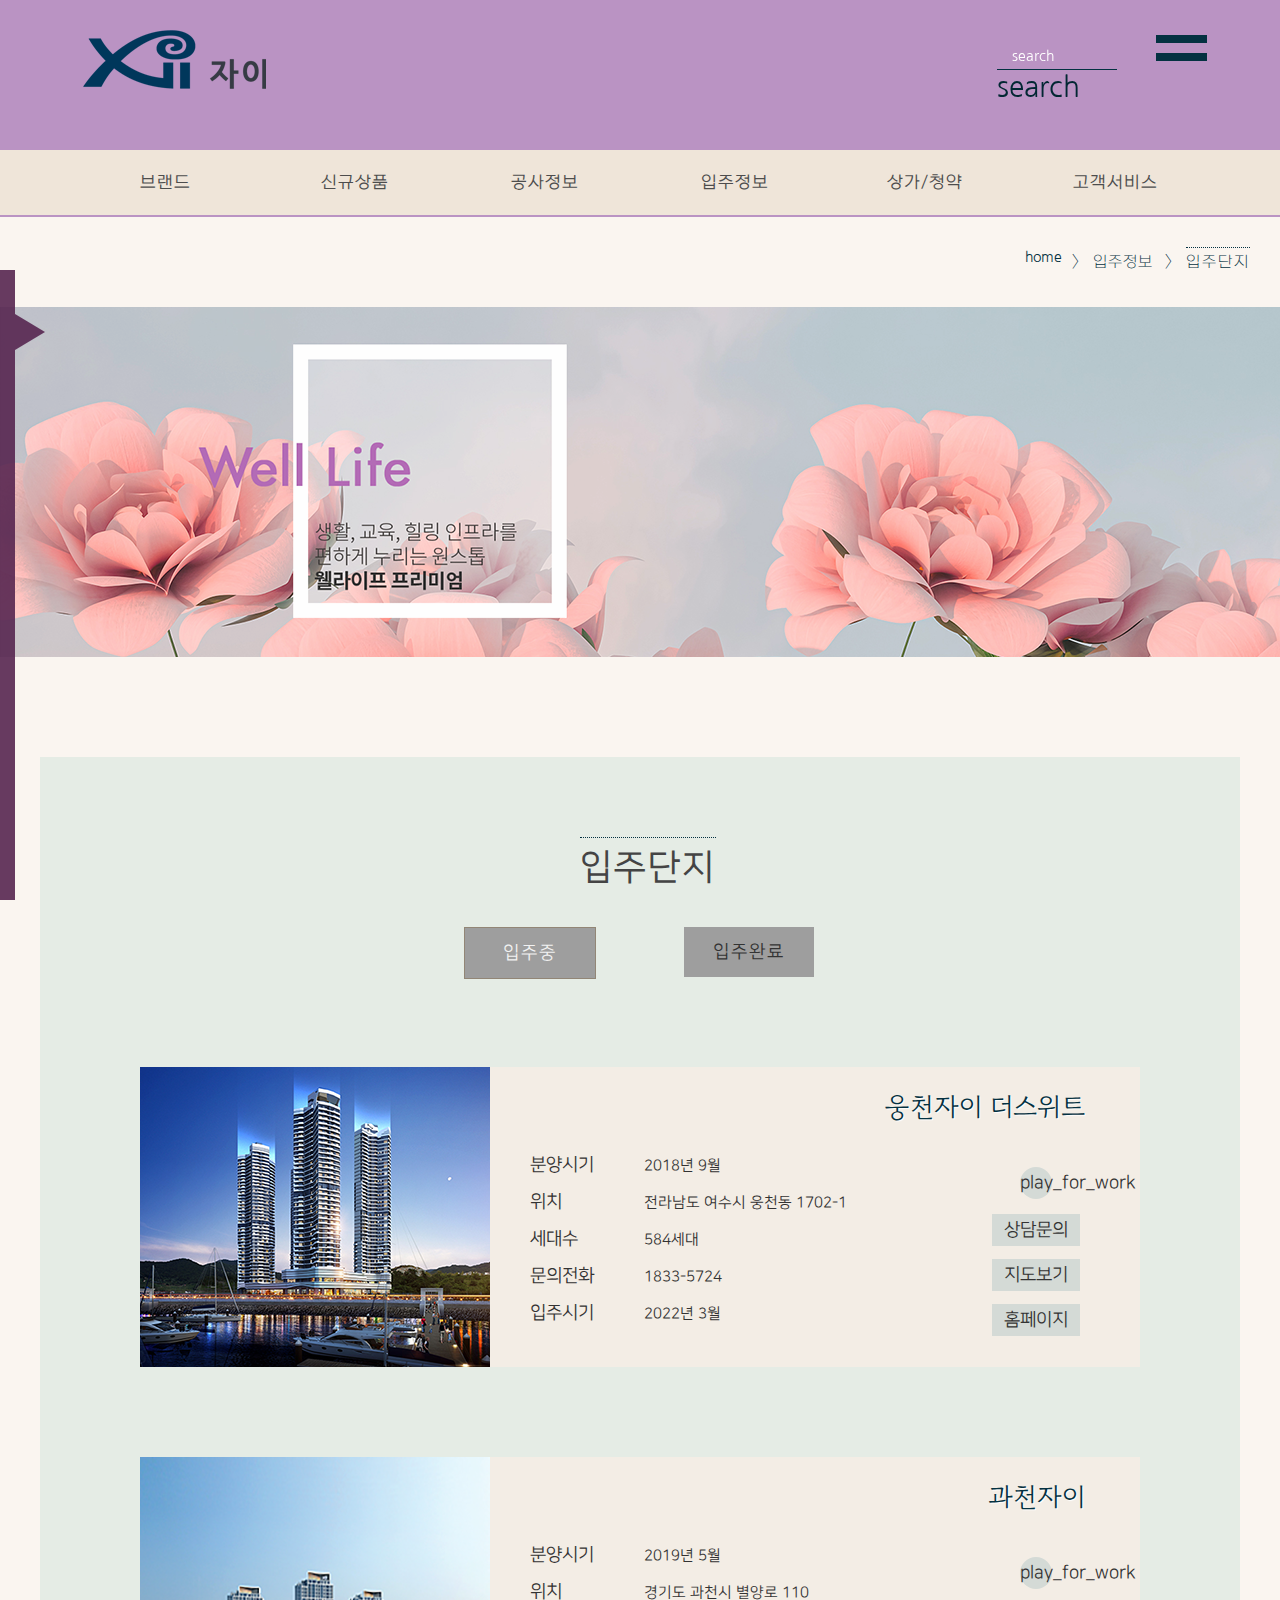
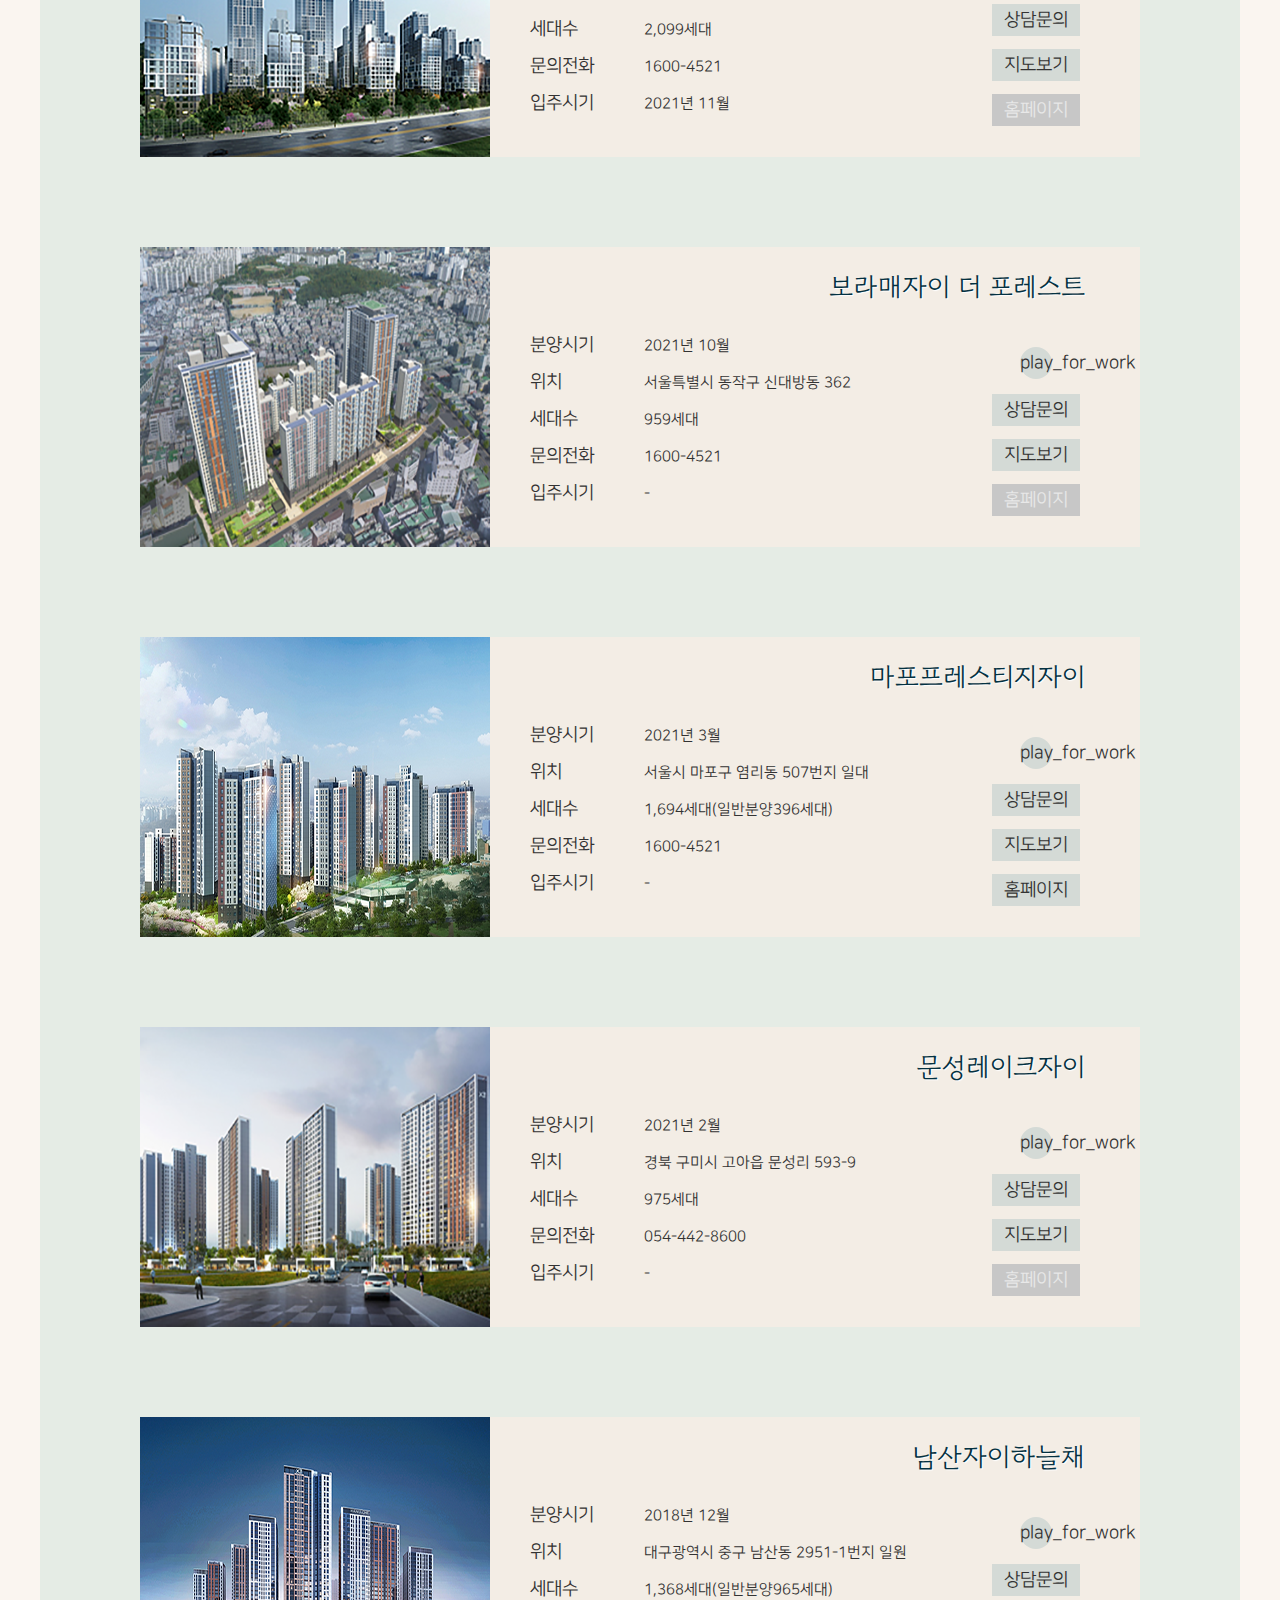
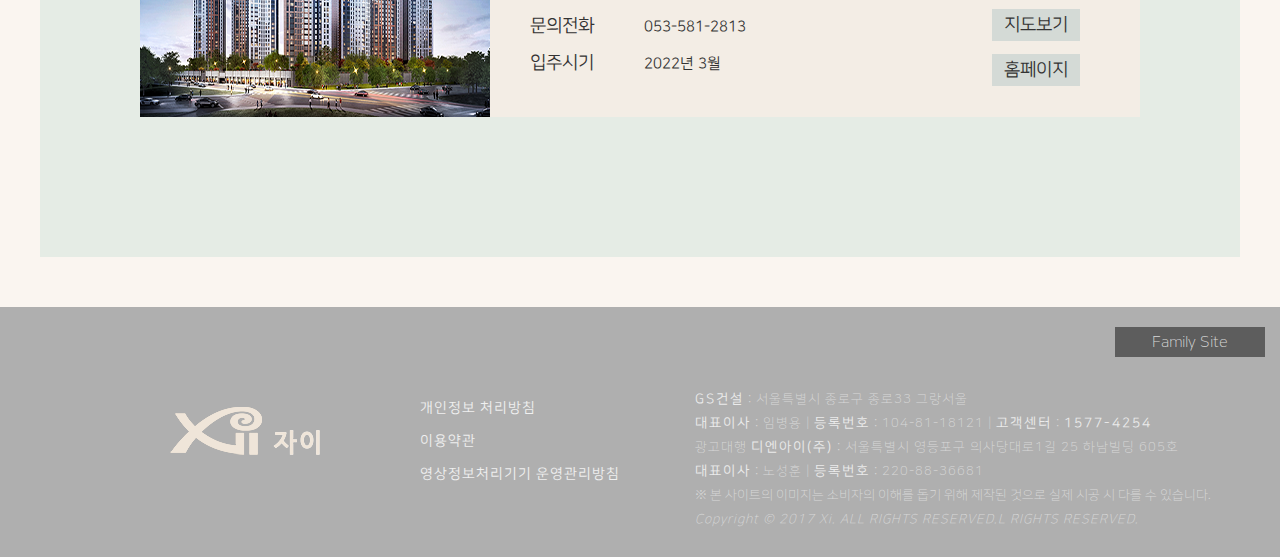
<file: sub4_1.html>
<!DOCTYPE html>
<html lang="ko">
<head>
  <meta charset="UTF-8">
  <title>GS건설 | 노찬호 포트폴리오</title>
  <link rel="stylesheet" href="css/sub4_1.css">
  <link rel="stylesheet" href="https://fonts.sandbox.google.com/css2?family=Material+Symbols+Outlined:opsz,wght,FILL,GRAD@20..48,100..700,0..1,-50..200" />
</head>
<body>
  <header>
    
    <div class="top">
      <h1><a href="index.html"><img src="images/logo_b2_s.png" alt="logo" title="logo"></a></h1>
    </div>
    <div class="search">
      <form>
        <input type="text" name="gssearch" class="gs_search" title="검색단어입력" placeholder="search">
        <span class="material-symbols-outlined">search</span>
      </form>
    </div>
  
    <span class="menu_toggle_btn indent">전체메뉴 토글버튼</span>
    
    <div class="allmenu">
      <ul class="clear">
        <li><a href="sub1_1.html">브랜드</a>
          <ul>
            <li><a href="sub1_1.html">자이갤러리</a></li>
            <li><a href="sub1_2.html">이벤트</a></li>
          </ul>
        </li>
        <li><a href="sub2_1.html">신규상품</a>
          <ul>
            <li><a href="sub2_1.html">신규단지</a></li>
            <li><a href="sub2_2.html">연간공급일정</a></li>
          </ul>
        </li>
        <li><a href="sub3_1.html">공사정보</a>
          <ul>
            <li><a href="sub3_1.html">공사중인 단지</a></li>
          </ul>
        </li>
        <li><a href="sub4_1.html">입주정보</a>
          <ul>
            <li><a href="sub4_1.html">입주단지</a></li>
            <li><a href="sub4_2.html">입주캘린더</a></li>
          </ul>
        </li>
        <li><a href="sub5_1.html">상가/청약</a>
          <ul>
            <li><a href="sub5_1.html">상가정보</a></li>
            <li><a href="sub5_2.html">인터넷청약</a></li>
          </ul>
        </li>
        <li><a href="sub6_1.html">고객서비스</a>
          <ul>
            <li><a href="sub6_1.html">고객문의</a></li>
          </ul>
        </li>
      </ul>
    </div>

    <nav>
      <ul class="topmenu clear">
        <li><a href="sub1_1.html">브랜드</a>
          <ul class="smenu first">
            <li><a href="sub1_1.html">자이갤러리</a></li>
            <li><a href="sub1_2.html">이벤트</a></li>
          </ul>
        </li>
        <li><a href="sub2_1.html">신규상품</a>
          <ul class="smenu">
            <li><a href="sub2_1.html">신규단지</a></li>
            <li><a href="sub2_2.html">연간공급일정</a></li>
          </ul>
        </li>
        <li><a href="sub3_1.html">공사정보</a>
          <ul class="smenu">
            <li><a href="sub3_1.html">공사중인 단지</a></li>
          </ul>
        </li>
        <li><a href="sub4_1.html">입주정보</a>
          <ul class="smenu">
            <li><a href="sub4_1.html">입주단지</a></li>
            <li><a href="sub4_2.html">입주캘린더</a></li>
          </ul>
        </li>
        <li><a href="sub5_1.html">상가/청약</a>
          <ul class="smenu">
            <li><a href="sub5_1.html">상가정보</a></li>
            <li><a href="sub5_2.html">인터넷청약</a></li>
          </ul>
        </li>
        <li><a href="sub6_1.html">고객서비스</a>
          <ul class="smenu last">
            <li><a href="sub6_1.html">고객문의</a></li>
          </ul>
        </li>
      </ul>
      <div class="menu_bg_box"></div>
    </nav>
    
    <span class="quick_close"><span class="indent"></span></span>

    <div class="quickmenu">
      <ul class="quick_content">
        <li>
          <h3><a href="sub2_1.html">신규단지<span class="material-symbols-outlined">add_to_photos</span></a></h3>
          <a href="sub2_1.html"><img src="images/main_content01.png" alt="신규단지"></a>
        </li>
        <li>
          <h3><a href="sub1_1.html">자이갤러리<span class="material-symbols-outlined">image_search</span></a></h3>
          <a href="sub1_1.html"><img src="images/main_content02.png" alt="자이갤러리"></a>
        </li>
        <li>
          <h3><a href="sub6_1.html">고객문의<span class="material-symbols-outlined">supervisor_account</span></a></h3>
          <ul class="clear">
            <li><a href="sub6_1.html"><i>#1</i> CS</a></li>
            <li><a href="sub6_1.html"><i>#2</i> 공사문의</a></li>
            <li><a href="sub6_1.html"><i>#3</i> 설계문의</a></li>
            <li><a href="sub6_1.html"><i>#4</i> 공급문의</a></li>
          </ul>
        </li>
      </ul>
    </div>
  </header>
    
  <div class="nav_detail">
    <div class="nav_detail_text">
      <span class="material-symbols-outlined">home</span>
      <span>&nbsp;&nbsp;&gt;&nbsp;&nbsp;입주정보&nbsp;&nbsp;&gt;&nbsp;&nbsp;<strong>입주단지</strong></span>
    </div>
  </div>

  <div class="sub_visual">
    <img src="images/sub_visual4_1.png" alt="sub_visual4_1">
  </div>

  <div id="tabmenu">
    <h2>입주단지</h2>
    <ul class="tab clear">
      <li class="tab_selected"><a href="#tab1" class="tab_first" onclick="return false">입주중</a></li>
      <li><a href="#tab2" onclick="return false">입주완료</a></li>
    </ul>
    <ul class="tab_panel">
      <li id="tab1">
        <ul>
          <li>
            <ul>
              <h3>웅천자이 더스위트</h3>
              <li><a href="https://xi.co.kr/SUITE" target="_blank"><img src="images/sub4_1_tab1_1.png" alt="sub4_1_tab1_1"></a></li>
              <li>
                <ul>
                  <li>분양시기</li>
                  <li>위치</li>
                  <li>세대수</li>
                  <li>문의전화</li>
                  <li>입주시기</li>
                </ul>
              </li>
              <li>
                <ul>
                  <li>2018년 9월</li>
                  <li>전라남도 여수시 웅천동 1702-1</li>
                  <li>584세대</li>
                  <li>1833-5724</li>
                  <li>2022년 3월</li>
                </ul>
              </li>
              <li>
                <ul>
                  <li><span class="material-symbols-outlined">play_for_work</span></li>
                  <li><a href="sub6_1.html">상담문의</a></li>
                  <li>지도보기</li>
                  <li><a href="https://xi.co.kr/SUITE" target="_blank">홈페이지</a></li>
                </ul>
              </li>
            </ul>
          </li>
          <li>
            <ul>
              <h3>과천자이</h3>
              <li><a href="#none"><img src="images/sub4_1_tab1_2.png" alt="sub4_1_tab1_2"></a></li>
              <li>
                <ul>
                  <li>분양시기</li>
                  <li>위치</li>
                  <li>세대수</li>
                  <li>문의전화</li>
                  <li>입주시기</li>
                </ul>
              </li>
              <li>
                <ul>
                  <li>2019년 5월</li>
                  <li>경기도 과천시 별양로 110</li>
                  <li>2,099세대</li>
                  <li>1600-4521</li>
                  <li>2021년 11월</li>
                </ul>
              </li>
              <li>
                <ul>
                  <li><span class="material-symbols-outlined">play_for_work</span></li>
                  <li><a href="sub6_1.html">상담문의</a></li>
                  <li>지도보기</li>
                  <li><a href="#none">홈페이지</a></li>
                </ul>
              </li>
            </ul>
          </li>
          <li>
            <ul>
              <h3>보라매자이 더 포레스트</h3>
              <li><a href="#none"><img src="images/sub4_1_tab1_3.png" alt="sub4_1_tab1_3"></a></li>
              <li>
                <ul>
                  <li>분양시기</li>
                  <li>위치</li>
                  <li>세대수</li>
                  <li>문의전화</li>
                  <li>입주시기</li>
                </ul>
              </li>
              <li>
                <ul>
                  <li>2021년 10월</li>
                  <li>서울특별시 동작구 신대방동 362</li>
                  <li>959세대</li>
                  <li>1600-4521</li>
                  <li>-</li>
                </ul>
              </li>
              <li>
                <ul>
                  <li><span class="material-symbols-outlined">play_for_work</span></li>
                  <li><a href="sub6_1.html">상담문의</a></li>
                  <li>지도보기</li>
                  <li><a href="#none">홈페이지</a></li>
                </ul>
              </li>
            </ul>
          </li>
          <li>
            <ul>
              <h3>마포프레스티지자이</h3>
              <li><a href="https://xi.co.kr/mapo-prestige" target="_blank"><img src="images/sub4_1_tab1_4.png" alt="sub4_1_tab1_4"></a></li>
              <li>
                <ul>
                  <li>분양시기</li>
                  <li>위치</li>
                  <li>세대수</li>
                  <li>문의전화</li>
                  <li>입주시기</li>
                </ul>
              </li>
              <li>
                <ul>
                  <li>2021년 3월</li>
                  <li>서울시 마포구 염리동 507번지 일대</li>
                  <li>1,694세대(일반분양396세대)</li>
                  <li>1600-4521</li>
                  <li>-</li>
                </ul>
              </li>
              <li>
                <ul>
                  <li><span class="material-symbols-outlined">play_for_work</span></li>
                  <li><a href="sub6_1.html">상담문의</a></li>
                  <li>지도보기</li>
                  <li><a href="https://xi.co.kr/mapo-prestiges" target="_blank">홈페이지</a></li>
                </ul>
              </li>
            </ul>
          </li>
          <li>
            <ul>
              <h3>문성레이크자이</h3>
              <li><a href="#none"><img src="images/sub4_1_tab1_5.png" alt="sub4_1_tab1_5"></a></li>
              <li>
                <ul>
                  <li>분양시기</li>
                  <li>위치</li>
                  <li>세대수</li>
                  <li>문의전화</li>
                  <li>입주시기</li>
                </ul>
              </li>
              <li>
                <ul>
                  <li>2021년 2월</li>
                  <li>경북 구미시 고아읍 문성리 593-9</li>
                  <li>975세대</li>
                  <li>054-442-8600</li>
                  <li>-</li>
                </ul>
              </li>
              <li>
                <ul>
                  <li><span class="material-symbols-outlined">play_for_work</span></li>
                  <li><a href="sub6_1.html">상담문의</a></li>
                  <li>지도보기</li>
                  <li><a href="#none">홈페이지</a></li>
                </ul>
              </li>
            </ul>
          </li>
          <li>
            <ul>
              <h3>남산자이하늘채</h3>
              <li><a href="https://xi.co.kr/namsan-sky" target="_blank"><img src="images/sub4_1_tab1_6.png" alt="sub4_1_tab1_6"></a></li>
              <li>
                <ul>
                  <li>분양시기</li>
                  <li>위치</li>
                  <li>세대수</li>
                  <li>문의전화</li>
                  <li>입주시기</li>
                </ul>
              </li>
              <li>
                <ul>
                  <li>2018년 12월</li>
                  <li>대구광역시 중구 남산동 2951-1번지 일원</li>
                  <li>1,368세대(일반분양965세대)</li>
                  <li>053-581-2813</li>
                  <li>2022년 3월</li>
                </ul>
              </li>
              <li>
                <ul>
                  <li><span class="material-symbols-outlined">play_for_work</span></li>
                  <li><a href="sub6_1.html">상담문의</a></li>
                  <li>지도보기</li>
                  <li><a href="https://xi.co.kr/namsan-sky" target="_blank">홈페이지</a></li>
                </ul>
              </li>
            </ul>
          </li>
          
        </ul> 
      </li>
      <li id="tab2">
        <ul>
          <li>
            <ul>
              <h3>평촌자이아이파크</h3>
              <li><a href="https://xi.co.kr/pyeongchon" target="_blank"><img src="images/sub4_1_tab2_1.png" alt="sub4_1_tab2_1"></a></li>
              <li>
                <ul>
                  <li>분양시기</li>
                  <li>위치</li>
                  <li>세대수</li>
                  <li>문의전화</li>
                  <li>입주시기</li>
                </ul>
              </li>
              <li>
                <ul>
                  <li>2021년 12월</li>
                  <li>경기도 안양시 동안구 비산1동 515-2</li>
                  <li>2,737세대 中 추가분양 100세대</li>
                  <li>02-2154-5991</li>
                  <li>완료</li>
                </ul>
              </li>
              <li>
                <ul>
                  <li><span class="material-symbols-outlined">play_for_work</span></li>
                  <li><a href="sub6_1.html">상담문의</a></li>
                  <li>지도보기</li>
                  <li><a href="https://xi.co.kr/jecheon" target="_blank">홈페이지</a></li>
                </ul>
              </li>
            </ul>
          </li>
          <li>
            <ul>
              <h3>탑석센트럴자이</h3>
              <li><a href="http://central.xi.co.kr/web/index.asp" target="_blank"><img src="images/sub4_1_tab2_2.png" alt="sub4_1_tab2_2"></a></li>
              <li>
                <ul>
                  <li>분양시기</li>
                  <li>위치</li>
                  <li>세대수</li>
                  <li>문의전화</li>
                  <li>입주시기</li>
                </ul>
              </li>
              <li>
                <ul>
                  <li>2021년 12월</li>
                  <li>경기도 의정부시 용현동 241 일원</li>
                  <li>2,571세대(일반분양 818세대)</li>
                  <li>031-894-7210</li>
                  <li>완료</li>
                </ul>
              </li>
              <li>
                <ul>
                  <li><span class="material-symbols-outlined">play_for_work</span></li>
                  <li><a href="sub6_1.html">상담문의</a></li>
                  <li>지도보기</li>
                  <li><a href="http://central.xi.co.kr/web/index.asp" target="_blank">홈페이지</a></li>
                </ul>
              </li>
            </ul>
          </li>
          <li>
            <ul>
              <h3>보라매자이 더 포레스트</h3>
              <li><a href="#none"><img src="images/sub4_1_tab2_3.png" alt="sub4_1_tab2_3"></a></li>
              <li>
                <ul>
                  <li>분양시기</li>
                  <li>위치</li>
                  <li>세대수</li>
                  <li>문의전화</li>
                  <li>입주시기</li>
                </ul>
              </li>
              <li>
                <ul>
                  <li>2021년 10월</li>
                  <li>서울특별시 동작구 신대방동 362-43</li>
                  <li>959세대</li>
                  <li>1600-4521</li>
                  <li>완료</li>
                </ul>
              </li>
              <li>
                <ul>
                  <li><span class="material-symbols-outlined">play_for_work</span></li>
                  <li><a href="sub6_1.html">상담문의</a></li>
                  <li>지도보기</li>
                  <li><a href="#none">홈페이지</a></li>
                </ul>
              </li>
            </ul>
          </li>
          <li>
            <ul>
              <h3>다산신도시 자연앤자이</h3>
              <li><a href="https://xi.co.kr/dasan" target="_blank"><img src="images/sub4_1_tab2_4.png" alt="sub4_1_tab2_4"></a></li>
              <li>
                <ul>
                  <li>분양시기</li>
                  <li>위치</li>
                  <li>세대수</li>
                  <li>문의전화</li>
                  <li>입주시기</li>
                </ul>
              </li>
              <li>
                <ul>
                  <li>2021년 7월</li>
                  <li>남양주시 다산신도시 진건지구 B3블럭</li>
                  <li>878세대</li>
                  <li>031-522-4434</li>
                  <li>완료</li>
                </ul>
              </li>
              <li>
                <ul>
                  <li><span class="material-symbols-outlined">play_for_work</span></li>
                  <li><a href="sub6_1.html">상담문의</a></li>
                  <li>지도보기</li>
                  <li><a href="https://xi.co.kr/dasan" target="_blank">홈페이지</a></li>
                </ul>
              </li>
            </ul>
          </li>
          <li>
            <ul>
              <h3>위례포레자이</h3>
              <li><a href="https://xi.co.kr/forets" target="_blank"><img src="images/sub4_1_tab2_5.png" alt="sub4_1_tab2_2"></a></li>
              <li>
                <ul>
                  <li>분양시기</li>
                  <li>위치</li>
                  <li>세대수</li>
                  <li>문의전화</li>
                  <li>입주시기</li>
                </ul>
              </li>
              <li>
                <ul>
                  <li>2021년 4월</li>
                  <li>하남시 위례택지개발지구 내 A3-1BL</li>
                  <li>558세대</li>
                  <li>02-1600-4521</li>
                  <li>완료</li>
                </ul>
              </li>
              <li>
                <ul>
                  <li><span class="material-symbols-outlined">play_for_work</span></li>
                  <li><a href="sub6_1.html">상담문의</a></li>
                  <li>지도보기</li>
                  <li><a href="https://xi.co.kr/foret" target="_blank">홈페이지</a></li>
                </ul>
              </li>
            </ul>
          </li>
          <li>
            <ul>
              <h3>마포프레스티지자이</h3>
              <li><a href="https://xi.co.kr/mapo-prestige" target="_blank"><img src="images/sub4_1_tab2_6.png" alt="sub4_1_tab2_6"></a></li>
              <li>
                <ul>
                  <li>분양시기</li>
                  <li>위치</li>
                  <li>세대수</li>
                  <li>문의전화</li>
                  <li>입주시기</li>
                </ul>
              </li>
              <li>
                <ul>
                  <li>2021년 3월</li>
                  <li>서울시 마포구 염리동 507번지 일대</li>
                  <li>1,694세대(일반분양 396세대)</li>
                  <li>1600-4521</li>
                  <li>완료</li>
                </ul>
              </li>
              <li>
                <ul>
                  <li><span class="material-symbols-outlined">play_for_work</span></li>
                  <li><a href="sub6_1.html">상담문의</a></li>
                  <li>지도보기</li>
                  <li><a href="https://xi.co.kr/mapo-prestige" target="_blank">홈페이지</a></li>
                </ul>
              </li>
            </ul>
          </li>
        </ul>
      </li>
    </ul>
  </div>

  <footer>
    <div class="footer_in">
      <div class="footer_link">
        <ul>
          <li><a href="https://www.gsenc.com" target="_blank">GS건설</a></li>
          <li><a href="https://xisnd.com" target="_blank">자이S&D</a></li>
          <li><a href="https://www.elysian.co.kr/main.asp" target="_blank">엘리시안</a></li>
          <li><a href="#none">Family Site</a></li>
        </ul>
      </div>
      <ul class="clear">
        <li>
          <img src="images/footer_logo.png" alt="footer_logo">
        </li>
        <li>
          <ul>
            <li>개인정보 처리방침</li>
            <li>이용약관</li>
            <li>영상정보처리기기 운영관리방침</li>
          </ul>
        </li>
        <li>
          <ul>
            <li><span>GS건설</span> : 서울특별시 종로구 종로33 그랑서울</li>
            <li><span>대표이사</span> : 임병용 | <span>등록번호</span> : 104-81-18121 | <span>고객센터</span> : <span>1577-4254</span></li>
            <li>광고대행 <span>디엔아이(주)</span> : 서울특별시 영등포구 의사당대로1길 25 하남빌딩 605호</li>
            <li><span>대표이사</span> : 노성훈 | <span>등록번호</span> : 220-88-36681</li>
            <li>※ 본 사이트의 이미지는 소비자의 이해를 돕기 위해 제작된 것으로 실제 시공 시 다를 수 있습니다.</li>
            <li><i>Copyright &copy; 2017 Xi. ALL RIGHTS RESERVED.L RIGHTS RESERVED.</i></li>
          </ul>
        </li>
      </ul>
    </div>
  </footer>

<script src="js/jquery-3.6.0.min.js"></script>
<script src="js/jquery-ui-1.10.4.custom.min.js"></script>
<script src="js/sub4_1.js"></script>
  
</body>
</html>
</file>
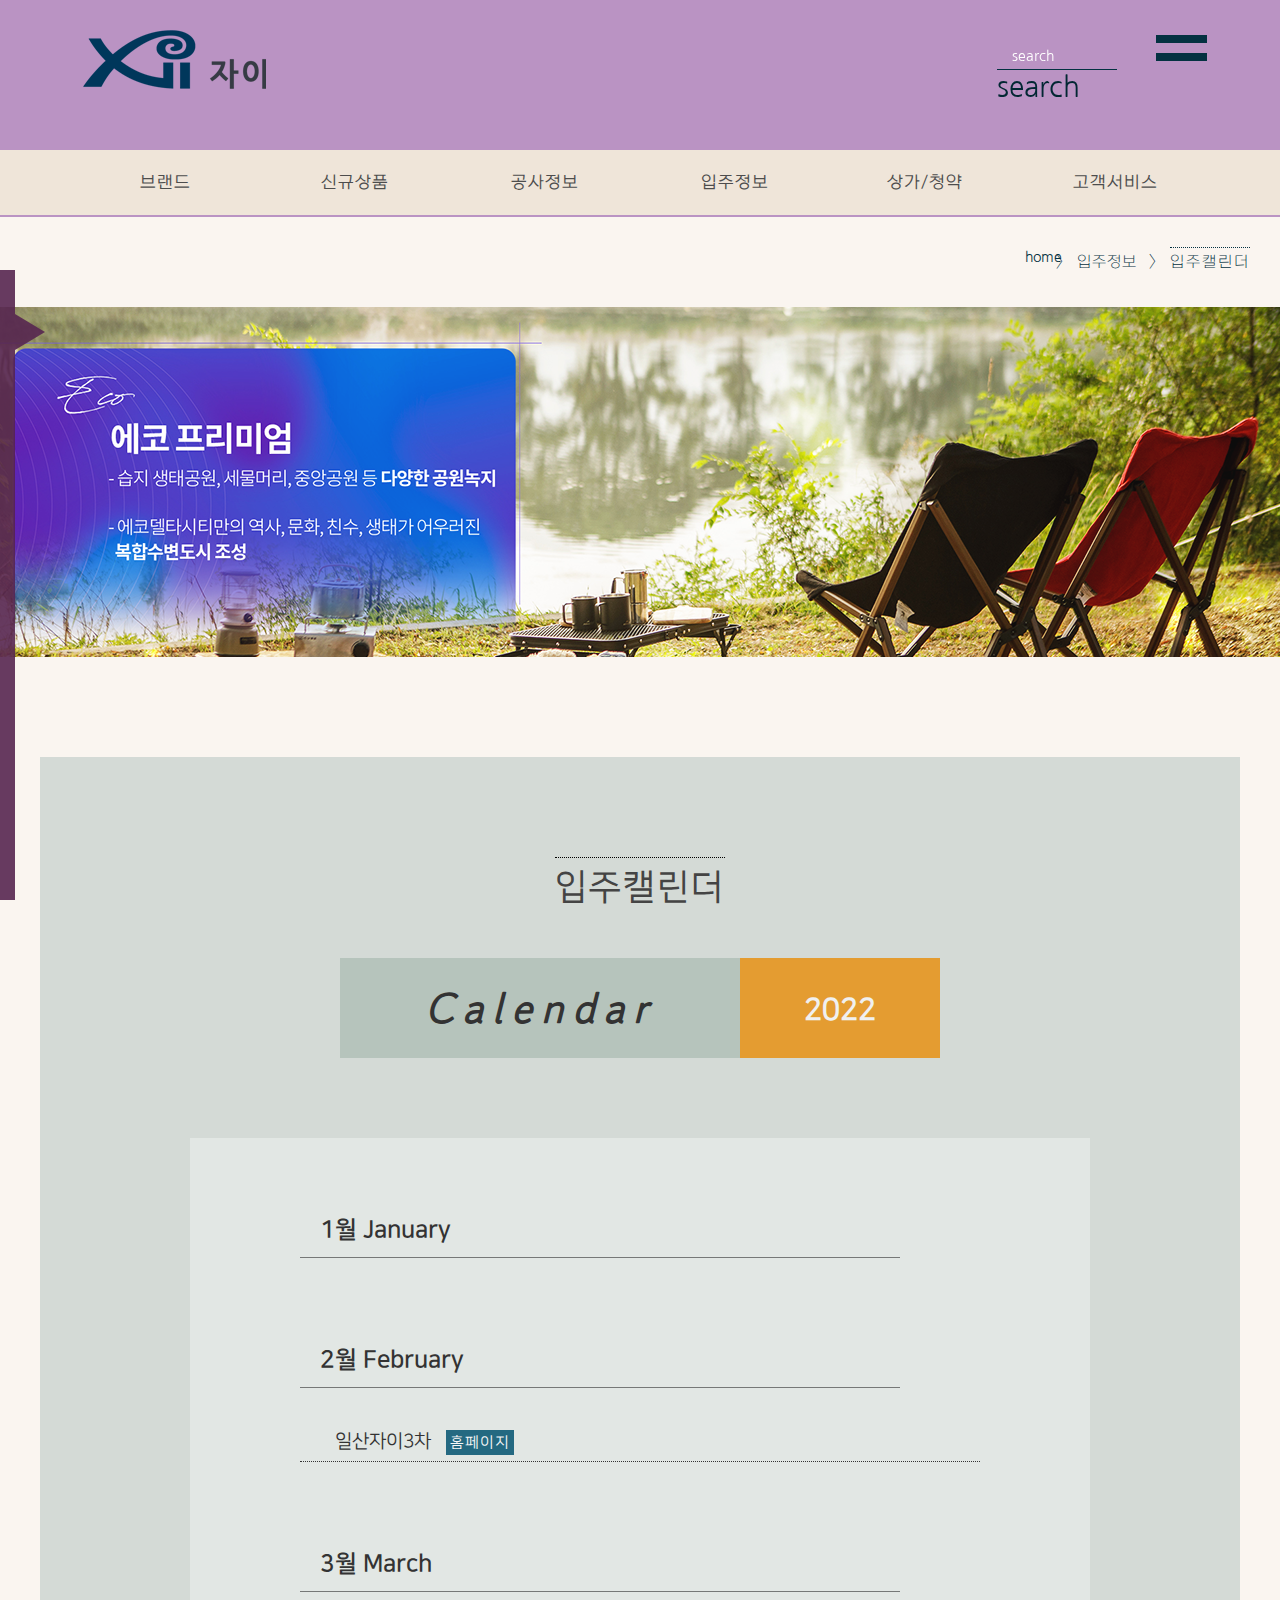
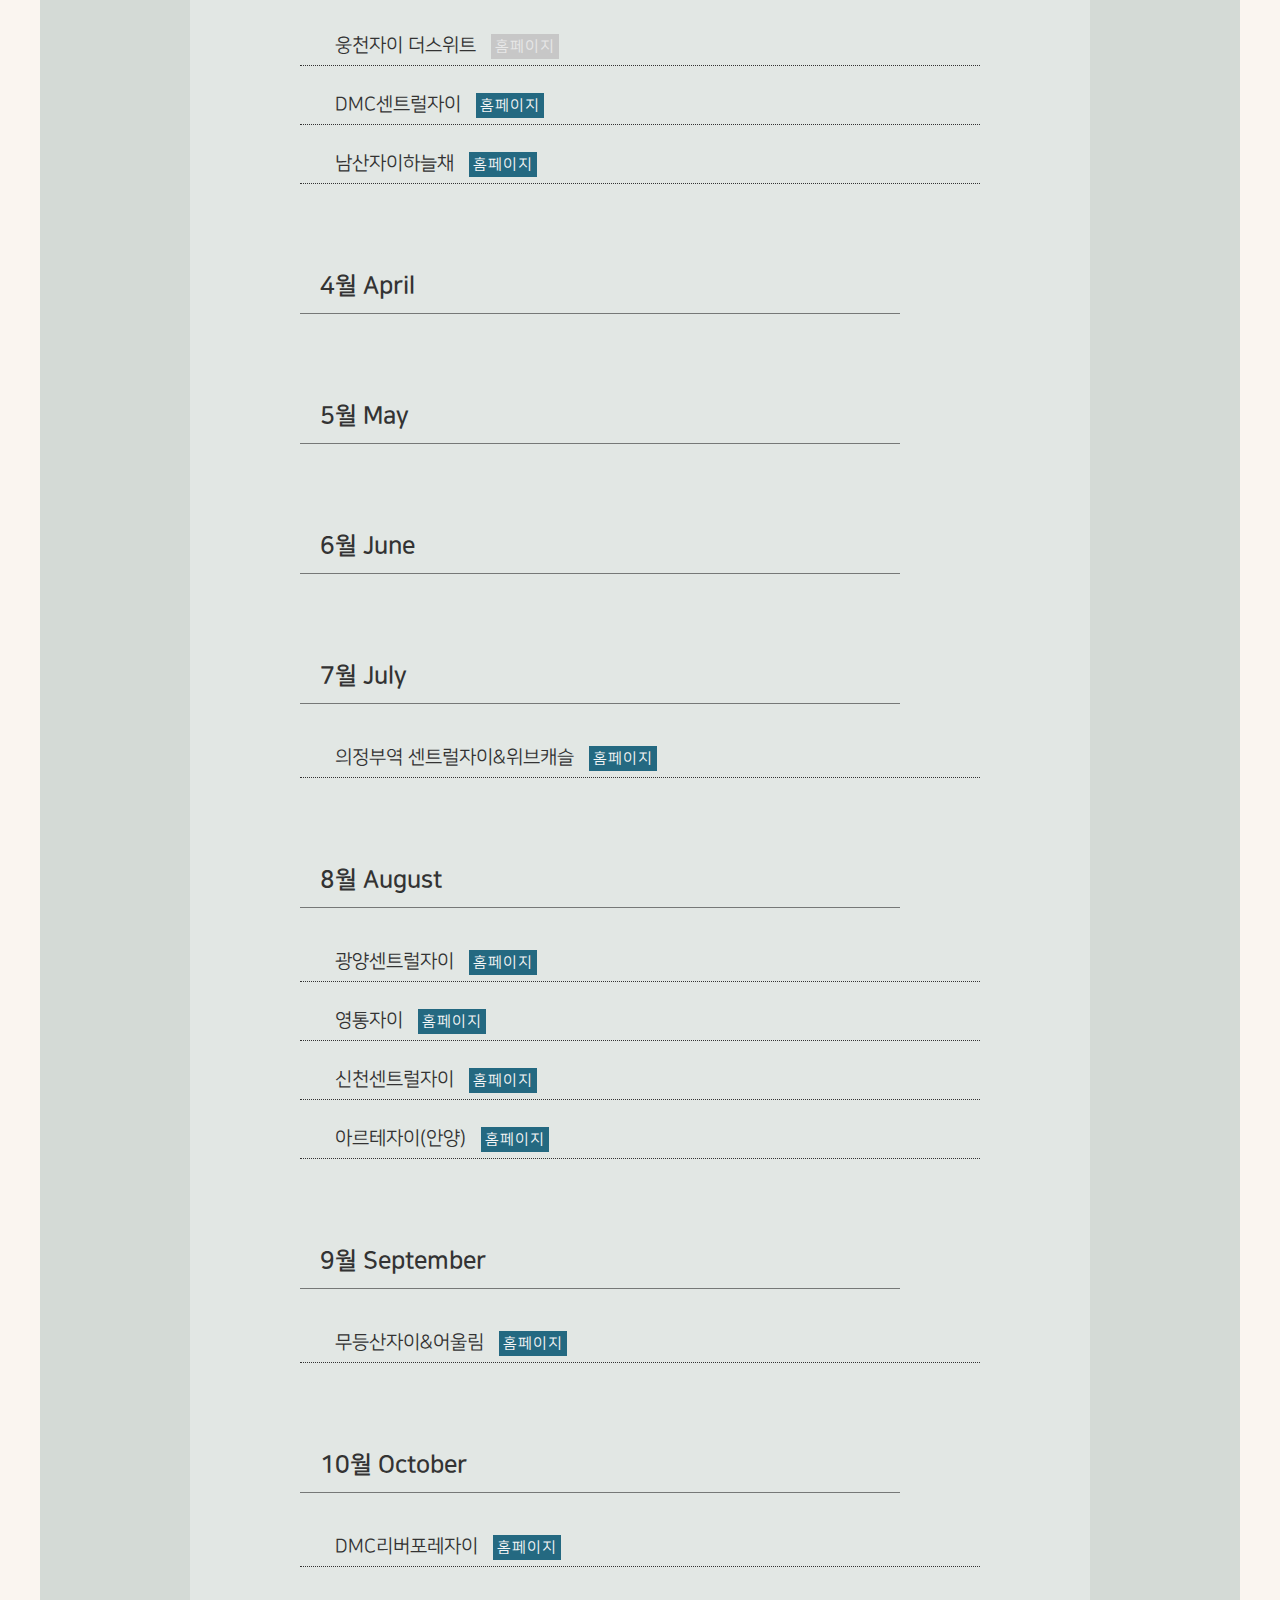
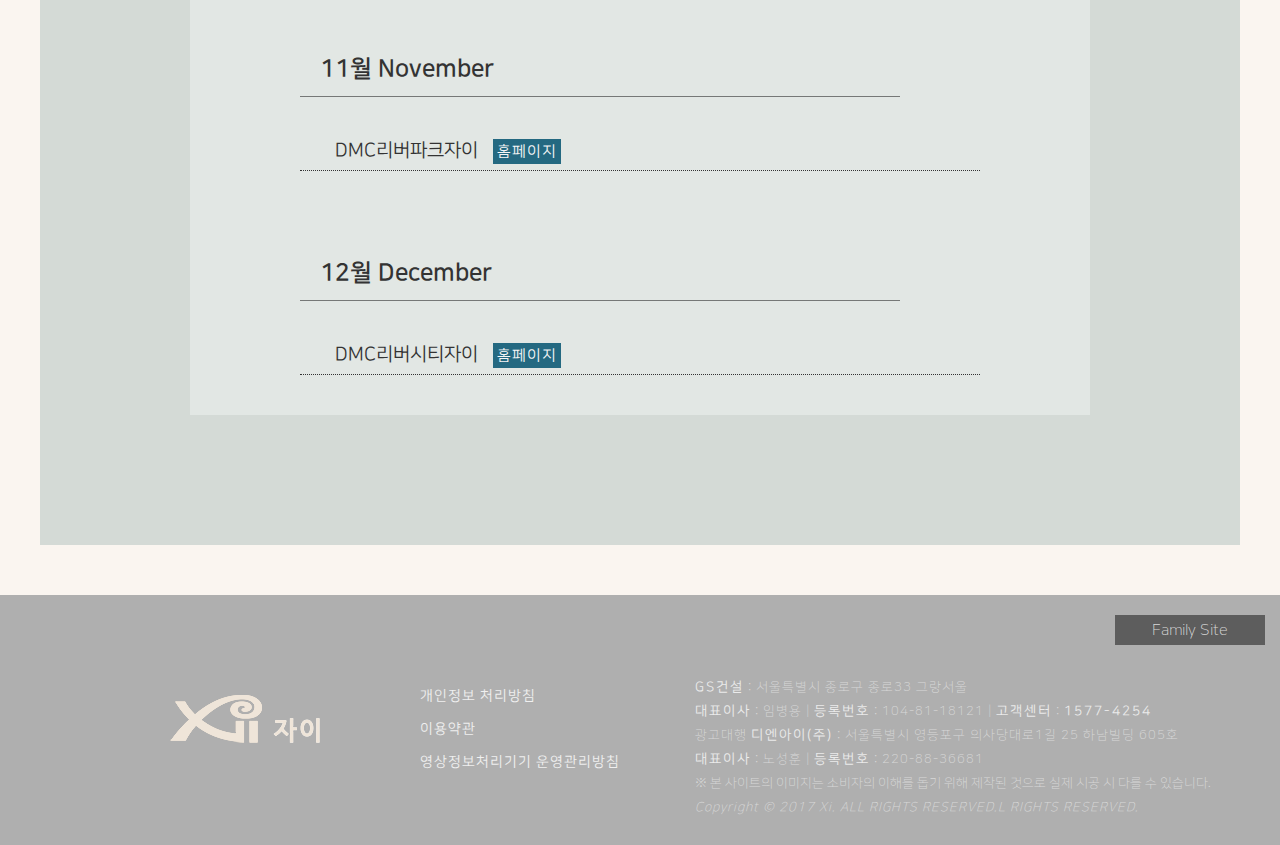
<file: sub4_2.html>
<!DOCTYPE html>
<html lang="ko">
<head>
  <meta charset="UTF-8">
  <title>GS건설 | 노찬호 포트폴리오</title>
  <link rel="stylesheet" href="css/sub4_2.css">
  <link rel="stylesheet" href="https://fonts.sandbox.google.com/css2?family=Material+Symbols+Outlined:opsz,wght,FILL,GRAD@20..48,100..700,0..1,-50..200" />
</head>
<body>
  <header>
    
    <div class="top">
      <h1><a href="index.html"><img src="images/logo_b2_s.png" alt="logo" title="logo"></a></h1>
    </div>
    <div class="search">
      <form>
        <input type="text" name="gssearch" class="gs_search" title="검색단어입력" placeholder="search">
        <span class="material-symbols-outlined">search</span>
      </form>
    </div>
  
    <span class="menu_toggle_btn indent">전체메뉴 토글버튼</span>
    
    <div class="allmenu">
      <ul class="clear">
        <li><a href="sub1_1.html">브랜드</a>
          <ul>
            <li><a href="sub1_1.html">자이갤러리</a></li>
            <li><a href="sub1_2.html">이벤트</a></li>
          </ul>
        </li>
        <li><a href="sub2_1.html">신규상품</a>
          <ul>
            <li><a href="sub2_1.html">신규단지</a></li>
            <li><a href="sub2_2.html">연간공급일정</a></li>
          </ul>
        </li>
        <li><a href="sub3_1.html">공사정보</a>
          <ul>
            <li><a href="sub3_1.html">공사중인 단지</a></li>
          </ul>
        </li>
        <li><a href="sub4_1.html">입주정보</a>
          <ul>
            <li><a href="sub4_1.html">입주단지</a></li>
            <li><a href="sub4_2.html">입주캘린더</a></li>
          </ul>
        </li>
        <li><a href="sub5_1.html">상가/청약</a>
          <ul>
            <li><a href="sub5_1.html">상가정보</a></li>
            <li><a href="sub5_2.html">인터넷청약</a></li>
          </ul>
        </li>
        <li><a href="sub6_1.html">고객서비스</a>
          <ul>
            <li><a href="sub6_1.html">고객문의</a></li>
          </ul>
        </li>
      </ul>
    </div>

    <nav>
      <ul class="topmenu clear">
        <li><a href="sub1_1.html">브랜드</a>
          <ul class="smenu first">
            <li><a href="sub1_1.html">자이갤러리</a></li>
            <li><a href="sub1_2.html">이벤트</a></li>
          </ul>
        </li>
        <li><a href="sub2_1.html">신규상품</a>
          <ul class="smenu">
            <li><a href="sub2_1.html">신규단지</a></li>
            <li><a href="sub2_2.html">연간공급일정</a></li>
          </ul>
        </li>
        <li><a href="sub3_1.html">공사정보</a>
          <ul class="smenu">
            <li><a href="sub3_1.html">공사중인 단지</a></li>
          </ul>
        </li>
        <li><a href="sub4_1.html">입주정보</a>
          <ul class="smenu">
            <li><a href="sub4_1.html">입주단지</a></li>
            <li><a href="sub4_2.html">입주캘린더</a></li>
          </ul>
        </li>
        <li><a href="sub5_1.html">상가/청약</a>
          <ul class="smenu">
            <li><a href="sub5_1.html">상가정보</a></li>
            <li><a href="sub5_2.html">인터넷청약</a></li>
          </ul>
        </li>
        <li><a href="sub6_1.html">고객서비스</a>
          <ul class="smenu last">
            <li><a href="sub6_1.html">고객문의</a></li>
          </ul>
        </li>
      </ul>
      <div class="menu_bg_box"></div>
    </nav>
    
    <span class="quick_close"><span class="indent"></span></span>

    <div class="quickmenu">
      <ul class="quick_content">
        <li>
          <h3><a href="sub2_1.html">신규단지<span class="material-symbols-outlined">add_to_photos</span></a></h3>
          <a href="sub2_1.html"><img src="images/main_content01.png" alt="신규단지"></a>
        </li>
        <li>
          <h3><a href="sub1_1.html">자이갤러리<span class="material-symbols-outlined">image_search</span></a></h3>
          <a href="sub1_1.html"><img src="images/main_content02.png" alt="자이갤러리"></a>
        </li>
        <li>
          <h3><a href="sub6_1.html">고객문의<span class="material-symbols-outlined">supervisor_account</span></a></h3>
          <ul class="clear">
            <li><a href="sub6_1.html"><i>#1</i> CS</a></li>
            <li><a href="sub6_1.html"><i>#2</i> 공사문의</a></li>
            <li><a href="sub6_1.html"><i>#3</i> 설계문의</a></li>
            <li><a href="sub6_1.html"><i>#4</i> 공급문의</a></li>
          </ul>
        </li>
      </ul>
    </div>
  </header>
    
  <div class="nav_detail">
    <div class="nav_detail_text">
      <span class="material-symbols-outlined">home</span>
      <span>&nbsp;&nbsp;&gt;&nbsp;&nbsp;입주정보&nbsp;&nbsp;&gt;&nbsp;&nbsp;<strong>입주캘린더</strong></span>
    </div>
  </div>

  <div class="sub_visual">
    <img src="images/sub_visual4_2.png" alt="sub_visual4_2">
  </div>

  <div id="tabmenu">
    <div id="tabmenu_in">
      <h2>입주캘린더</h2>
      <div class="tab_header clear">
        <h2>Calendar</h2>
        <div class="tab_box">
              <h3>2022</h3>
        </div>
      </div>
  
      <div class="tab_content">
        <ul class="panel clear">
          <li id="tab1">
            <div class="content">
              <ul>
                <li>1월 January</li>
              </ul>
              <ul>
                <li>2월 February</li>
                <li>일산자이3차 <a href="http://www.ilsan3-xi.co.kr/pc/index.html" target="_blank">홈페이지</a></li>
              </ul>
              <ul>
                <li>3월 March</li>
                <li>웅천자이 더스위트 <a href="#none" class="anone">홈페이지</a></li>
                <li>DMC센트럴자이 <a href="https://xi.co.kr/js2" target="_blank">홈페이지</a></li>
                <li>남산자이하늘채 <a href="https://xi.co.kr/namsan-sky" target="_blank">홈페이지</a></li>
              </ul>
              <ul>
                <li>4월 April</li>
              </ul>
              <ul>
                <li>5월 May</li>
              </ul>
              <ul>
                <li>6월 June</li>
              </ul>
              <ul>
                <li>7월 July</li>
                <li>의정부역 센트럴자이&위브캐슬 <a href="http://uijeongbu-xi.co.kr" target="_blank">홈페이지</a></li>
              </ul>
              <ul>
                <li>8월 August</li>
                <li>광양센트럴자이 <a href="http://gycentral-xi.com/pc/index.asp" target="_blank">홈페이지</a></li>
                <li>영통자이 <a href="https://xi.co.kr/swm" target="_blank">홈페이지</a></li> 
                <li>신천센트럴자이 <a href="https://xi.co.kr/shinchun" target="_blank">홈페이지</a></li>
                <li>아르테자이(안양) <a href="http://www.arte-xi.co.kr/pc/index.asp" target="_blank">홈페이지</a></li>     
              </ul>
              <ul>
                <li>9월 September</li>
                <li>무등산자이&어울림 <a href="https://xi.co.kr/mds" target="_blank">홈페이지</a></li>
              </ul>
              <ul>
                <li>10월 October</li>
                <li>DMC리버포레자이 <a href="http://dmc-xi.com/pc/index.asp" target="_blank">홈페이지</a></li>
              </ul>
              <ul>
                <li>11월 November</li>
                <li>DMC리버파크자이 <a href="http://dmc-xi.com/pc/index.asp" target="_blank">홈페이지</a></li>
              </ul>
              <ul>
                <li>12월 December</li>
                <li>DMC리버시티자이 <a href="http://www.dmcrivercity-xi.com" target="_blank">홈페이지</a></li>
              </ul>
            </div>
          </li>
        </ul>
      </div>
    </div>
  </div>

  <footer>
    <div class="footer_in">
      <div class="footer_link">
        <ul>
          <li><a href="https://www.gsenc.com" target="_blank">GS건설</a></li>
          <li><a href="https://xisnd.com" target="_blank">자이S&D</a></li>
          <li><a href="https://www.elysian.co.kr/main.asp" target="_blank">엘리시안</a></li>
          <li><a href="#none">Family Site</a></li>
        </ul>
      </div>
      <ul class="clear">
        <li>
          <img src="images/footer_logo.png" alt="footer_logo">
        </li>
        <li>
          <ul>
            <li>개인정보 처리방침</li>
            <li>이용약관</li>
            <li>영상정보처리기기 운영관리방침</li>
          </ul>
        </li>
        <li>
          <ul>
            <li><span>GS건설</span> : 서울특별시 종로구 종로33 그랑서울</li>
            <li><span>대표이사</span> : 임병용 | <span>등록번호</span> : 104-81-18121 | <span>고객센터</span> : <span>1577-4254</span></li>
            <li>광고대행 <span>디엔아이(주)</span> : 서울특별시 영등포구 의사당대로1길 25 하남빌딩 605호</li>
            <li><span>대표이사</span> : 노성훈 | <span>등록번호</span> : 220-88-36681</li>
            <li>※ 본 사이트의 이미지는 소비자의 이해를 돕기 위해 제작된 것으로 실제 시공 시 다를 수 있습니다.</li>
            <li><i>Copyright &copy; 2017 Xi. ALL RIGHTS RESERVED.L RIGHTS RESERVED.</i></li>
          </ul>
        </li>
      </ul>
    </div>
  </footer>

<script src="js/jquery-3.6.0.min.js"></script>
<script src="js/jquery-ui-1.10.4.custom.min.js"></script>
<script src="js/sub4_2.js"></script>
  
</body>
</html>
</file>
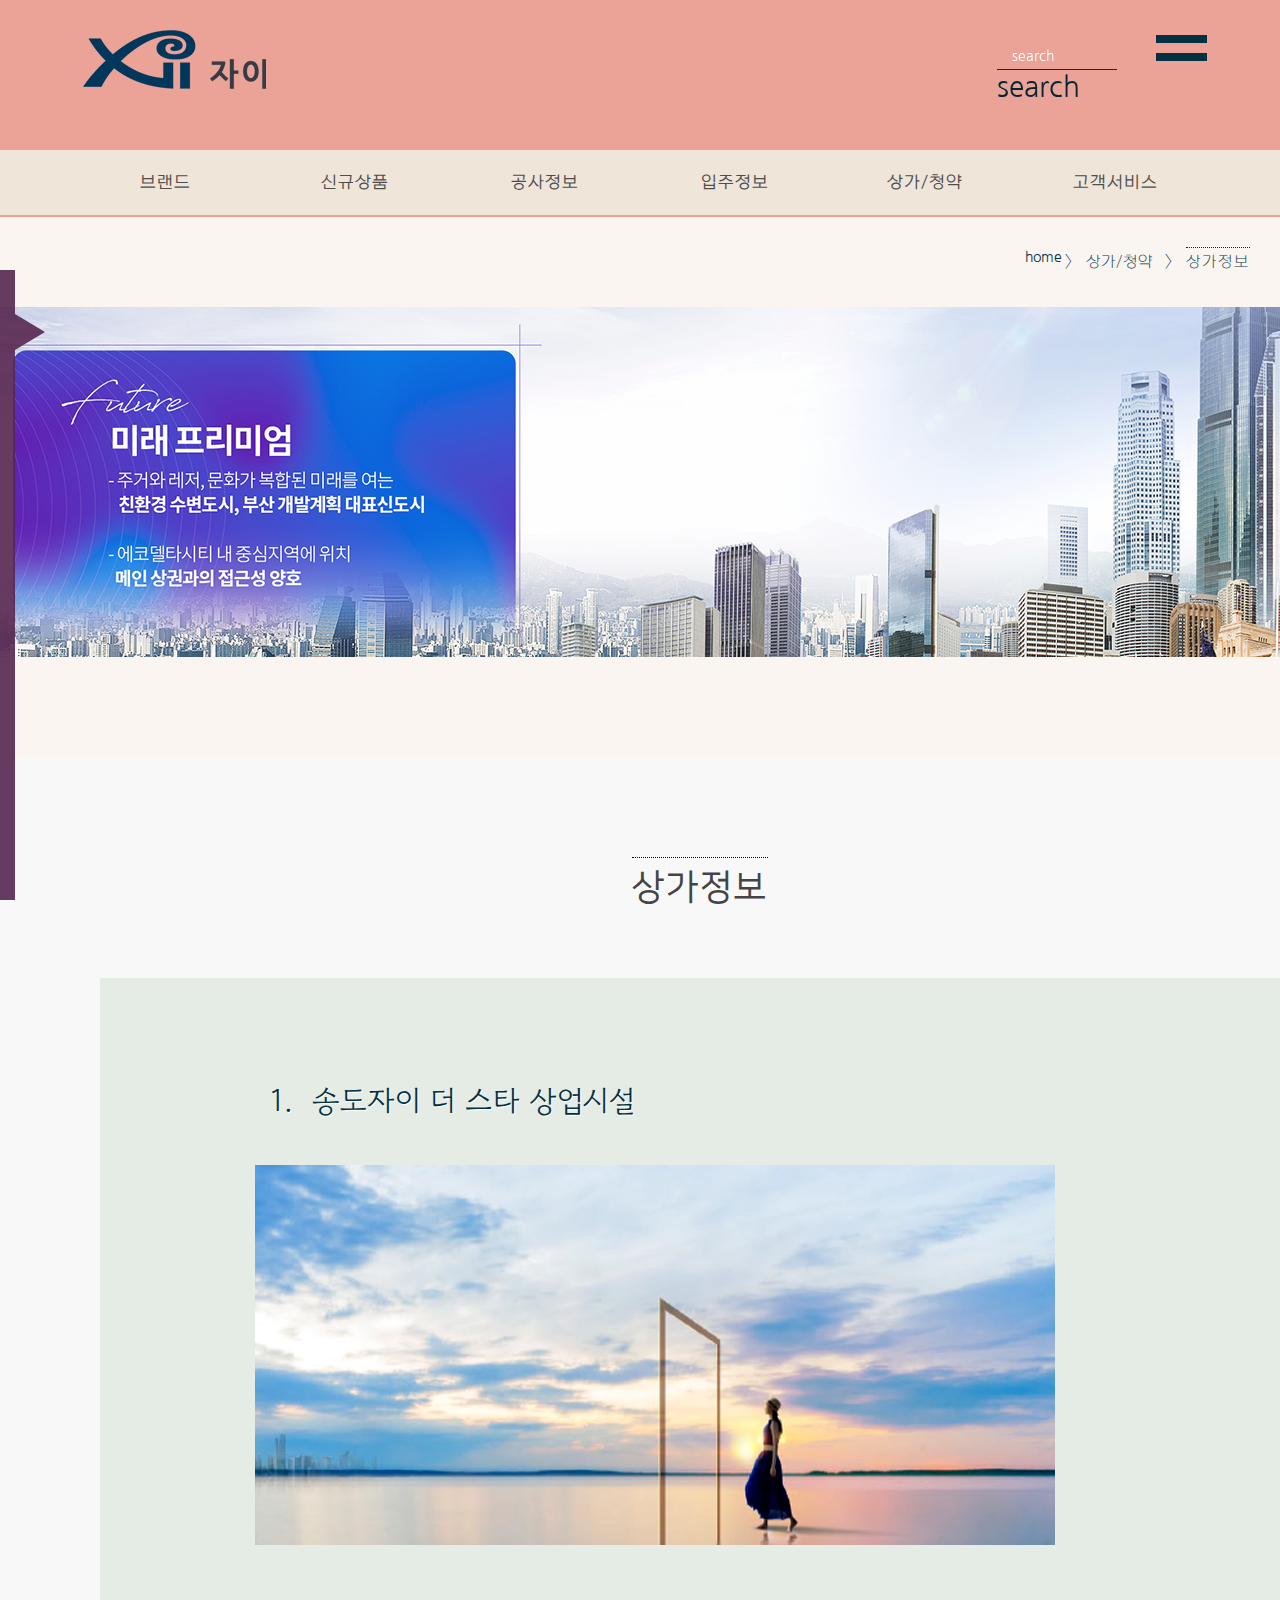
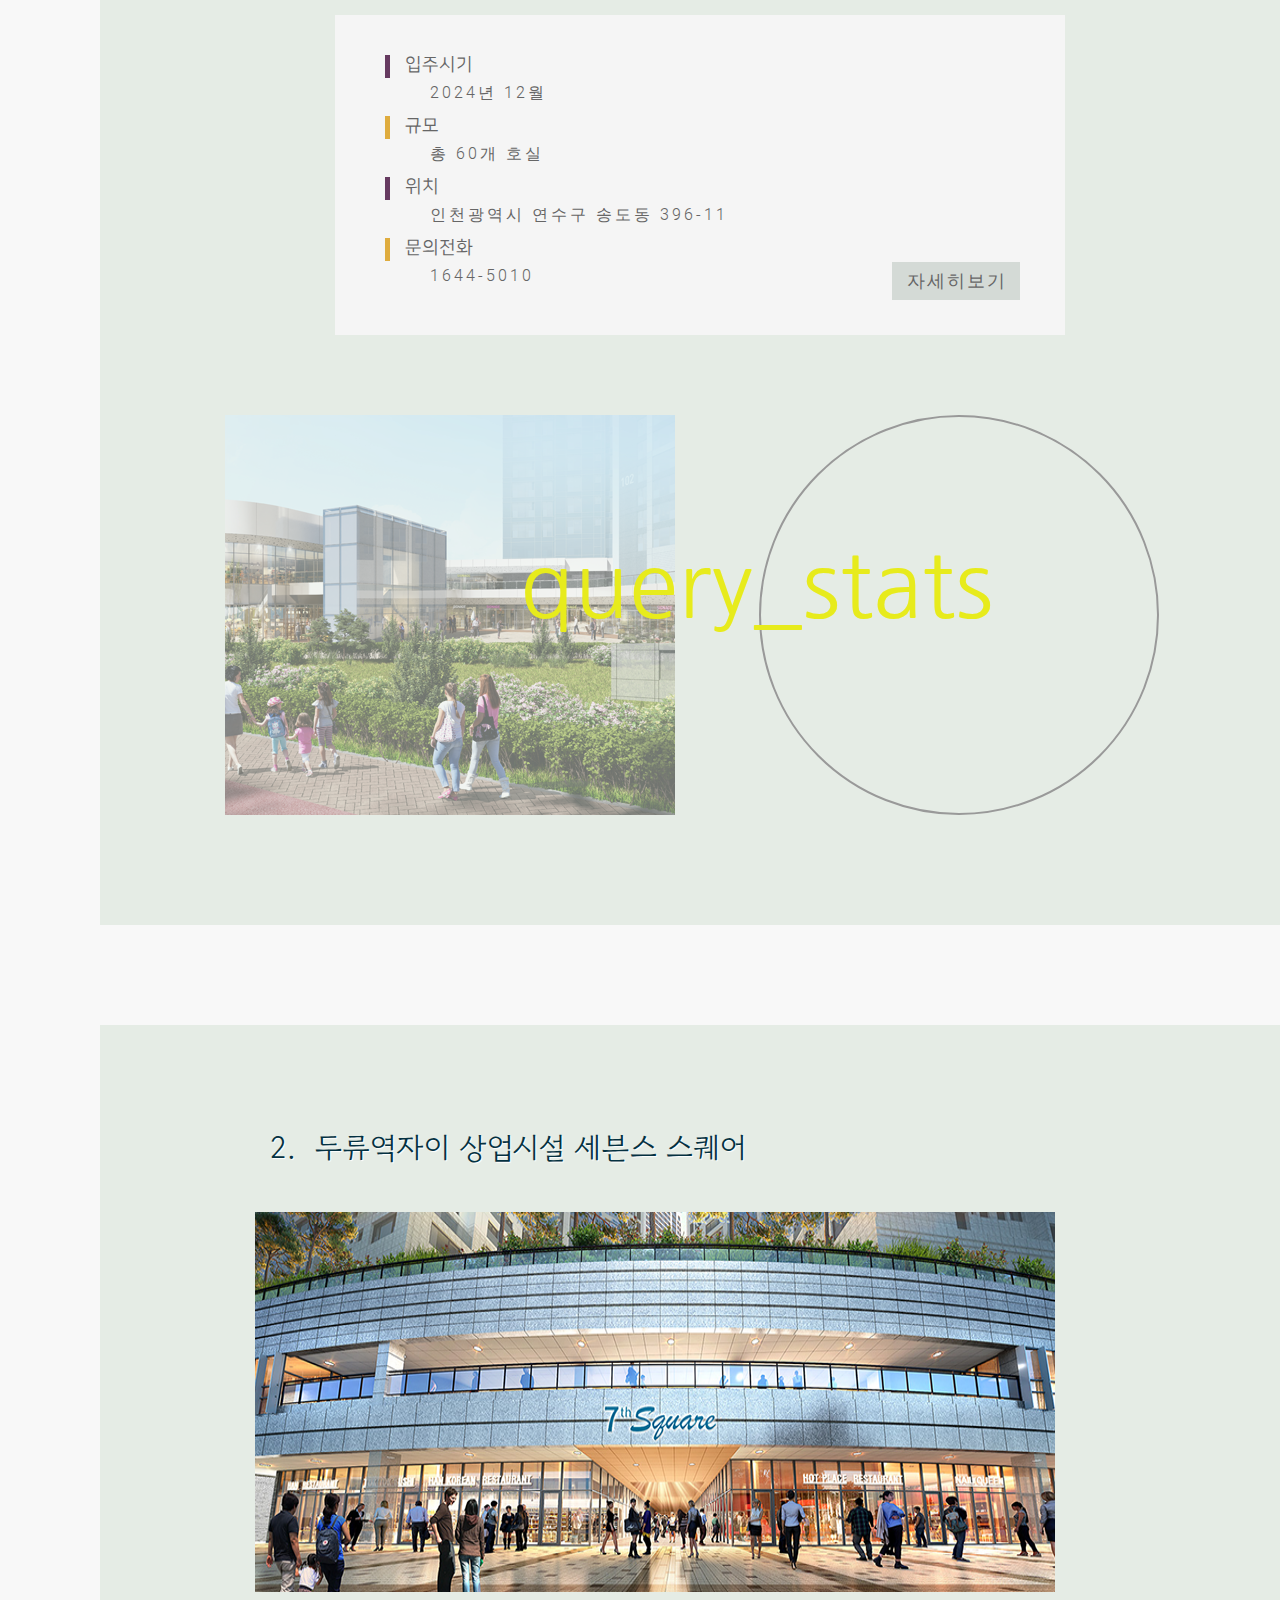
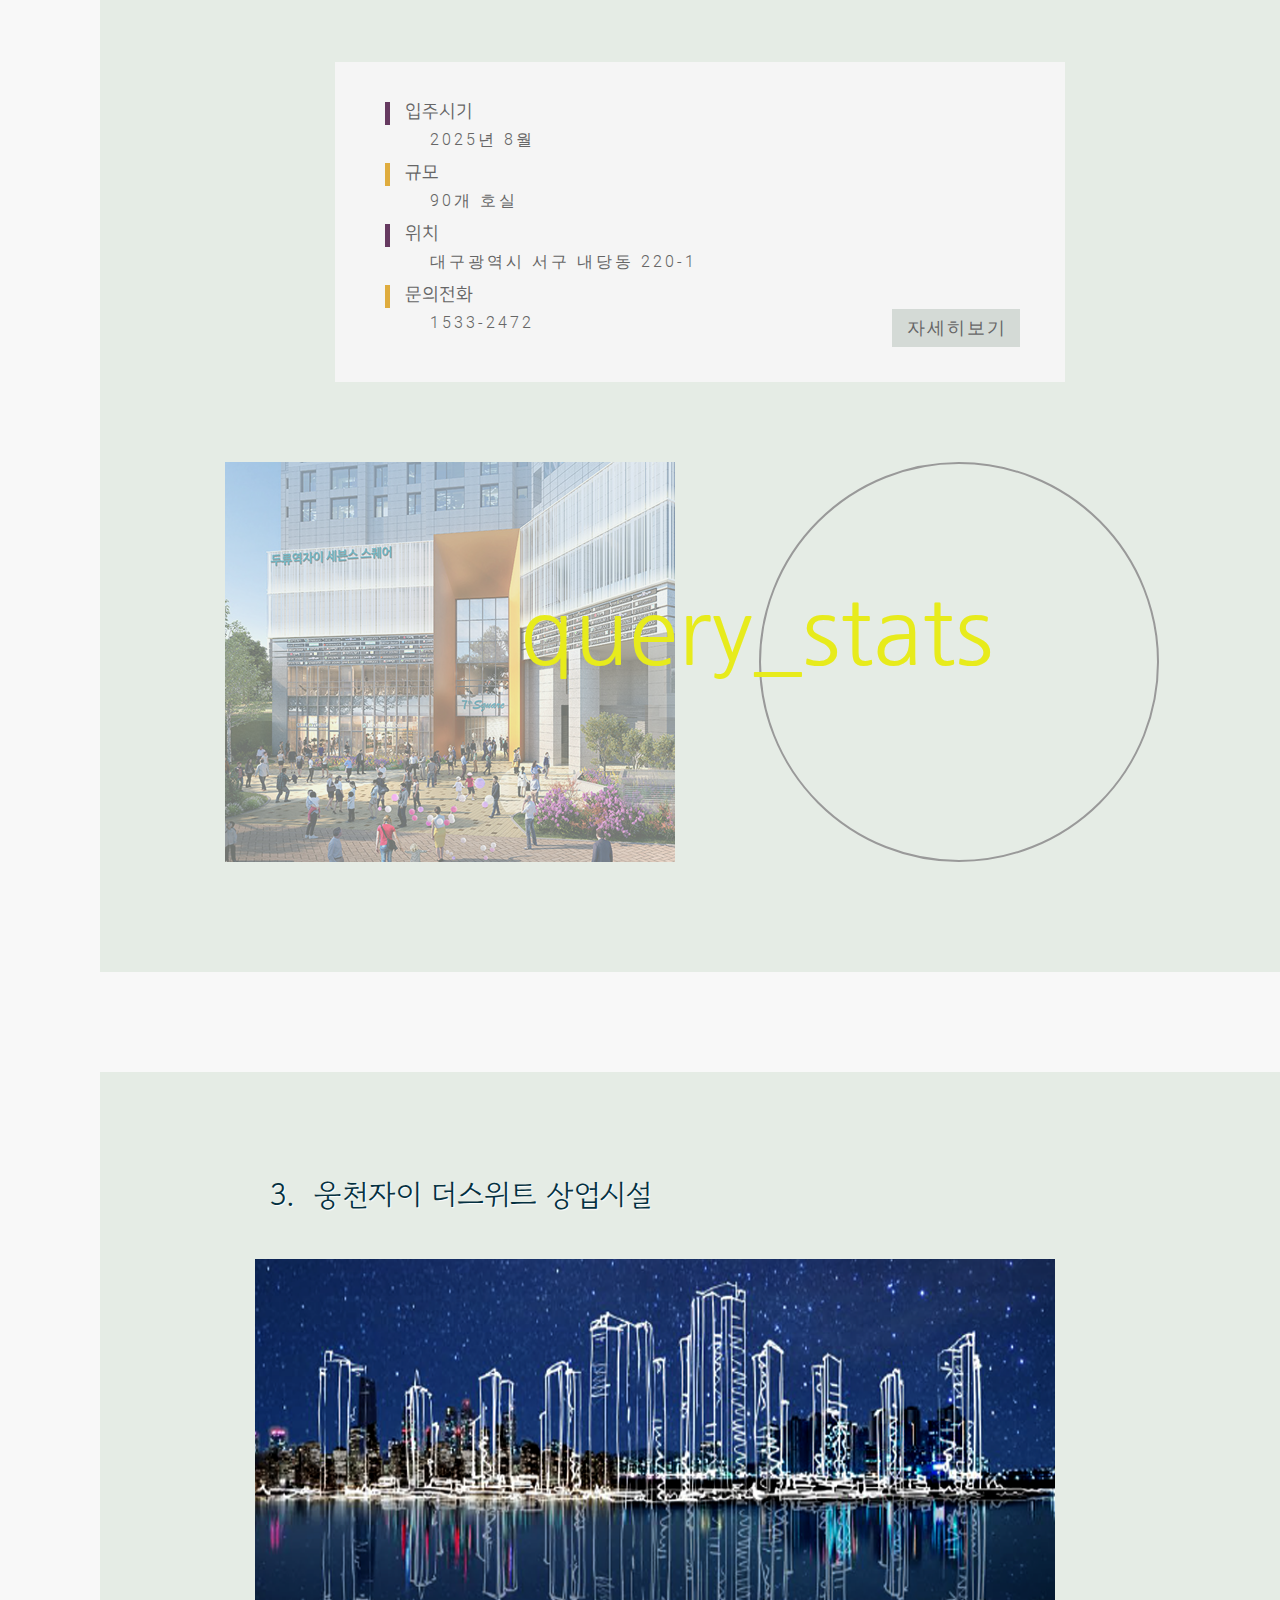
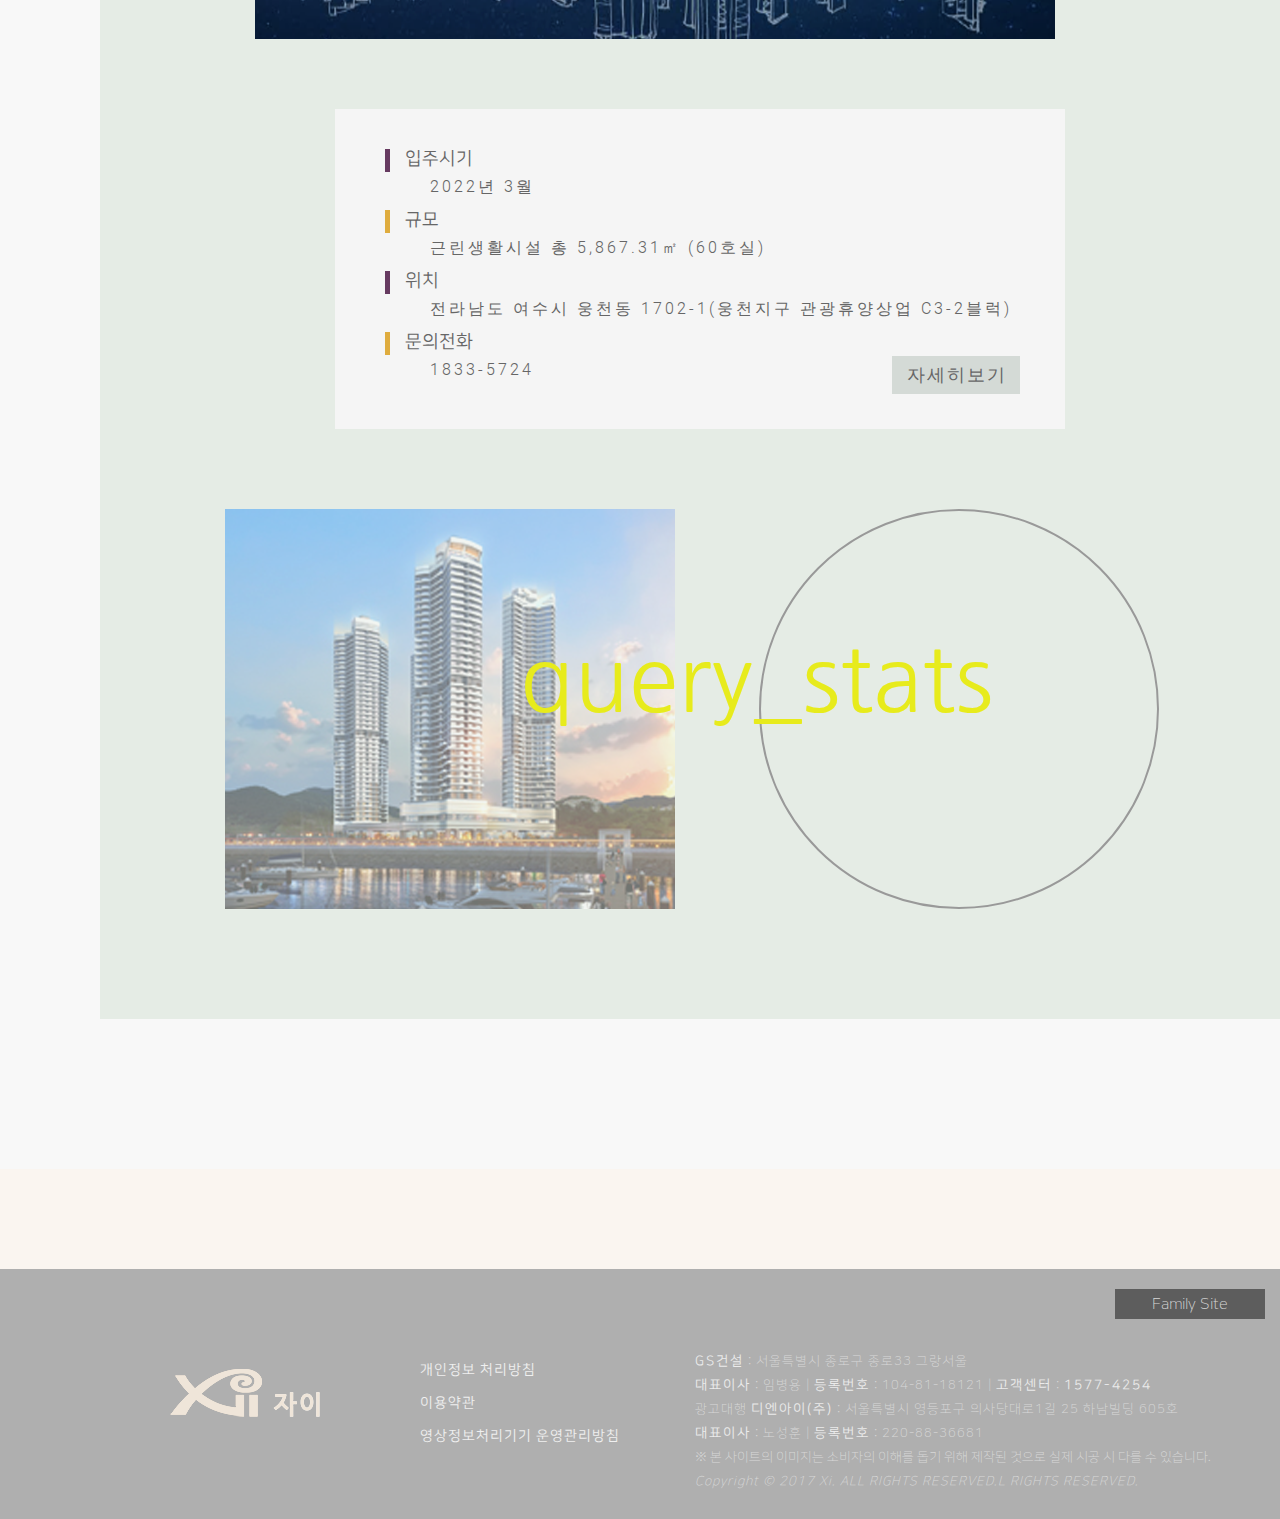
<file: sub5_1.html>
<!DOCTYPE html>
<html lang="ko">
<head>
  <meta charset="UTF-8">
  <title>GS건설 | 노찬호 포트폴리오</title>
  <link rel="stylesheet" href="css/sub5_1.css">
  <link rel="stylesheet" href="https://fonts.sandbox.google.com/css2?family=Material+Symbols+Outlined:opsz,wght,FILL,GRAD@20..48,100..700,0..1,-50..200" />
</head>
<body>
  <header>
    
    <div class="top">
      <h1><a href="index.html"><img src="images/logo_b2_s.png" alt="logo" title="logo"></a></h1>
    </div>
    <div class="search">
      <form>
        <input type="text" name="gssearch" class="gs_search" title="검색단어입력" placeholder="search">
        <span class="material-symbols-outlined">search</span>
      </form>
    </div>
  
    <span class="menu_toggle_btn indent">전체메뉴 토글버튼</span>
    
    <div class="allmenu">
      <ul class="clear">
        <li><a href="sub1_1.html">브랜드</a>
          <ul>
            <li><a href="sub1_1.html">자이갤러리</a></li>
            <li><a href="sub1_2.html">이벤트</a></li>
          </ul>
        </li>
        <li><a href="sub2_1.html">신규상품</a>
          <ul>
            <li><a href="sub2_1.html">신규단지</a></li>
            <li><a href="sub2_2.html">연간공급일정</a></li>
          </ul>
        </li>
        <li><a href="sub3_1.html">공사정보</a>
          <ul>
            <li><a href="sub3_1.html">공사중인 단지</a></li>
          </ul>
        </li>
        <li><a href="sub4_1.html">입주정보</a>
          <ul>
            <li><a href="sub4_1.html">입주단지</a></li>
            <li><a href="sub4_2.html">입주캘린더</a></li>
          </ul>
        </li>
        <li><a href="sub5_1.html">상가/청약</a>
          <ul>
            <li><a href="sub5_1.html">상가정보</a></li>
            <li><a href="sub5_2.html">인터넷청약</a></li>
          </ul>
        </li>
        <li><a href="sub6_1.html">고객서비스</a>
          <ul>
            <li><a href="sub6_1.html">고객문의</a></li>
          </ul>
        </li>
      </ul>
    </div>

    <nav>
      <ul class="topmenu clear">
        <li><a href="sub1_1.html">브랜드</a>
          <ul class="smenu first">
            <li><a href="sub1_1.html">자이갤러리</a></li>
            <li><a href="sub1_2.html">이벤트</a></li>
          </ul>
        </li>
        <li><a href="sub2_1.html">신규상품</a>
          <ul class="smenu">
            <li><a href="sub2_1.html">신규단지</a></li>
            <li><a href="sub2_2.html">연간공급일정</a></li>
          </ul>
        </li>
        <li><a href="sub3_1.html">공사정보</a>
          <ul class="smenu">
            <li><a href="sub3_1.html">공사중인 단지</a></li>
          </ul>
        </li>
        <li><a href="sub4_1.html">입주정보</a>
          <ul class="smenu">
            <li><a href="sub4_1.html">입주단지</a></li>
            <li><a href="sub4_2.html">입주캘린더</a></li>
          </ul>
        </li>
        <li><a href="sub5_1.html">상가/청약</a>
          <ul class="smenu">
            <li><a href="sub5_1.html">상가정보</a></li>
            <li><a href="sub5_2.html">인터넷청약</a></li>
          </ul>
        </li>
        <li><a href="sub6_1.html">고객서비스</a>
          <ul class="smenu last">
            <li><a href="sub6_1.html">고객문의</a></li>
          </ul>
        </li>
      </ul>
      <div class="menu_bg_box"></div>
    </nav>
    
    <span class="quick_close"><span class="indent"></span></span>

    <div class="quickmenu">
      <ul class="quick_content">
        <li>
          <h3><a href="sub2_1.html">신규단지<span class="material-symbols-outlined">add_to_photos</span></a></h3>
          <a href="sub2_1.html"><img src="images/main_content01.png" alt="신규단지"></a>
        </li>
        <li>
          <h3><a href="sub1_1.html">자이갤러리<span class="material-symbols-outlined">image_search</span></a></h3>
          <a href="sub1_1.html"><img src="images/main_content02.png" alt="자이갤러리"></a>
        </li>
        <li>
          <h3><a href="sub6_1.html">고객문의<span class="material-symbols-outlined">supervisor_account</span></a></h3>
          <ul class="clear">
            <li><a href="sub6_1.html"><i>#1</i> CS</a></li>
            <li><a href="sub6_1.html"><i>#2</i> 공사문의</a></li>
            <li><a href="sub6_1.html"><i>#3</i> 설계문의</a></li>
            <li><a href="sub6_1.html"><i>#4</i> 공급문의</a></li>
          </ul>
        </li>
      </ul>
    </div>
  </header>
    
  <div class="nav_detail">
    <div class="nav_detail_text">
      <span class="material-symbols-outlined">home</span>
      <span>&nbsp;&nbsp;&gt;&nbsp;&nbsp;상가/청약&nbsp;&nbsp;&gt;&nbsp;&nbsp;<strong>상가정보</strong></span>
    </div>
  </div>

  <div class="sub_visual">
    <img src="images/sub_visual5_1.png" alt="sub_visual5_1">
  </div>

  <section>
    <div class="title">
      <h2>상가정보</h2>
    </div>
    <div class="content">
      <ul>
        <li>1.&nbsp;&nbsp;송도자이 더 스타 상업시설</li>
        <li>
          <img src="images/sub5_1_1_1.png" alt="sub5_3_1_1_1">
        </li>  
        <li>
          <ul>
            <li>입주시기</li>
            <li>2024년 12월</li>
            <li>규모</li>
            <li>총 60개 호실</li>
            <li>위치</li>
            <li>인천광역시 연수구 송도동 396-11</li>
            <li>문의전화</li>
            <li>1644-5010</li>
            <li><a href="https://xi.co.kr/sds-mall" target="_blank">자세히보기</a></li>
          </ul>
        </li>
        <li>
          <img src="images/sub5_1_1_2.png" alt="sub5_1_1_2">
          <iframe src="https://www.google.com/maps/embed?pb=!1m18!1m12!1m3!1d3170.261782466044!2d126.61357095121386!3d37.38364094223935!2m3!1f0!2f0!3f0!3m2!1i1024!2i768!4f13.1!3m3!1m2!1s0x357b7728001a0019%3A0x85c77700bdf9a076!2z7Iah64-E7J6Q7J20IOuNlOyKpO2DgA!5e0!3m2!1sko!2skr!4v1651553939201!5m2!1sko!2skr" width="450" height="350" style="border:2px solid #999;" allowfullscreen="" loading="lazy"  referrerpolicy="no-referrer-when-downgrade"></iframe>
          <span class="material-symbols-outlined">query_stats</span>
        </li>
      </ul>
    </div>
    <div class="content">
      <ul>
        <li>2.&nbsp;&nbsp;두류역자이 상업시설 세븐스 스퀘어</li>
        <li>
          <img src="images/sub5_1_2_1.png" alt="sub5_1_1_2_1">
        </li>  
        <li>
          <ul>
            <li>입주시기</li>
            <li>2025년 8월</li>
            <li>규모</li>
            <li>90개 호실</li>
            <li>위치</li>
            <li>대구광역시 서구 내당동 220-1</li>
            <li>문의전화</li>
            <li>1533-2472</li>
            <li><a href="https://www.duryuxi-seventhsquare.com" target="_blank">자세히보기</a></li>
          </ul>
        </li>
        <li>
          <img src="images/sub5_1_2_2.png" alt="sub5_1_2_2">
          <iframe src="https://www.google.com/maps/embed?pb=!1m18!1m12!1m3!1d3233.5929382660447!2d128.5563871511845!3d35.85898372771208!2m3!1f0!2f0!3f0!3m2!1i1024!2i768!4f13.1!3m3!1m2!1s0x3565e47d4b375dfd%3A0xf8a91c4c49fb4355!2z64yA6rWs6rSR7Jet7IucIOyEnOq1rCDrgrTri7nrj5kgMjIwLTE!5e0!3m2!1sko!2skr!4v1651554135363!5m2!1sko!2skr" width="450" height="350" style="border:2px solid #999;" allowfullscreen="" loading="lazy"  referrerpolicy="no-referrer-when-downgrade"></iframe>
          <span class="material-symbols-outlined">query_stats</span>
        </li>
      </ul>
    </div>
    <div class="content">
      <ul>
        <li>3.&nbsp;&nbsp;웅천자이 더스위트 상업시설</li>
        <li>
          <img src="images/sub5_1_3_1.png" alt="sub5_1_1_3_1">
        </li>  
        <li>
          <ul>
            <li>입주시기</li>
            <li>2022년 3월</li>
            <li>규모</li>
            <li>근린생활시설 총 5,867.31㎡ (60호실)</li>
            <li>위치</li>
            <li>전라남도 여수시 웅천동 1702-1(웅천지구 관광휴양상업 C3-2블럭)</li>
            <li>문의전화</li>
            <li>1833-5724</li>
            <li><a href="https://www.xi.co.kr/apt_info/apt_sale_shop/view?aptSeq=340" target="_blank">자세히보기</a></li>
          </ul>
        </li>
        <li>
          <img src="images/sub5_1_3_2.png" alt="sub5_1_3_2">
          <iframe src="https://www.google.com/maps/embed?pb=!1m18!1m12!1m3!1d3278.405364722738!2d127.67309815116376!3d34.74538018823494!2m3!1f0!2f0!3f0!3m2!1i1024!2i768!4f13.1!3m3!1m2!1s0x356ddf73b1138489%3A0xe9c1f4ba01b80062!2z7JuF7LKc7J6Q7J20642U7Iqk7JyE7Yq4!5e0!3m2!1sko!2skr!4v1651554212533!5m2!1sko!2skr" width="450" height="350" style="border:2px solid #999;" allowfullscreen="" loading="lazy" referrerpolicy="no-referrer-when-downgrade"></iframe>
          <span class="material-symbols-outlined">query_stats</span>
        </li>
      </ul>
    </div>
  
  </section>
  <footer>
    <div class="footer_in">
      <div class="footer_link">
        <ul>
          <li><a href="https://www.gsenc.com" target="_blank">GS건설</a></li>
          <li><a href="https://xisnd.com" target="_blank">자이S&D</a></li>
          <li><a href="https://www.elysian.co.kr/main.asp" target="_blank">엘리시안</a></li>
          <li><a href="#none">Family Site</a></li>
        </ul>
      </div>
      <ul class="clear">
        <li>
          <img src="images/footer_logo.png" alt="footer_logo">
        </li>
        <li>
          <ul>
            <li>개인정보 처리방침</li>
            <li>이용약관</li>
            <li>영상정보처리기기 운영관리방침</li>
          </ul>
        </li>
        <li>
          <ul>
            <li><span>GS건설</span> : 서울특별시 종로구 종로33 그랑서울</li>
            <li><span>대표이사</span> : 임병용 | <span>등록번호</span> : 104-81-18121 | <span>고객센터</span> : <span>1577-4254</span></li>
            <li>광고대행 <span>디엔아이(주)</span> : 서울특별시 영등포구 의사당대로1길 25 하남빌딩 605호</li>
            <li><span>대표이사</span> : 노성훈 | <span>등록번호</span> : 220-88-36681</li>
            <li>※ 본 사이트의 이미지는 소비자의 이해를 돕기 위해 제작된 것으로 실제 시공 시 다를 수 있습니다.</li>
            <li><i>Copyright &copy; 2017 Xi. ALL RIGHTS RESERVED.L RIGHTS RESERVED.</i></li>
          </ul>
        </li>
      </ul>
    </div>
  </footer>

<script src="js/jquery-3.6.0.min.js"></script>
<script src="js/jquery-ui-1.10.4.custom.min.js"></script>
<script src="js/sub5_1.js"></script>
  
</body>
</html>
</file>
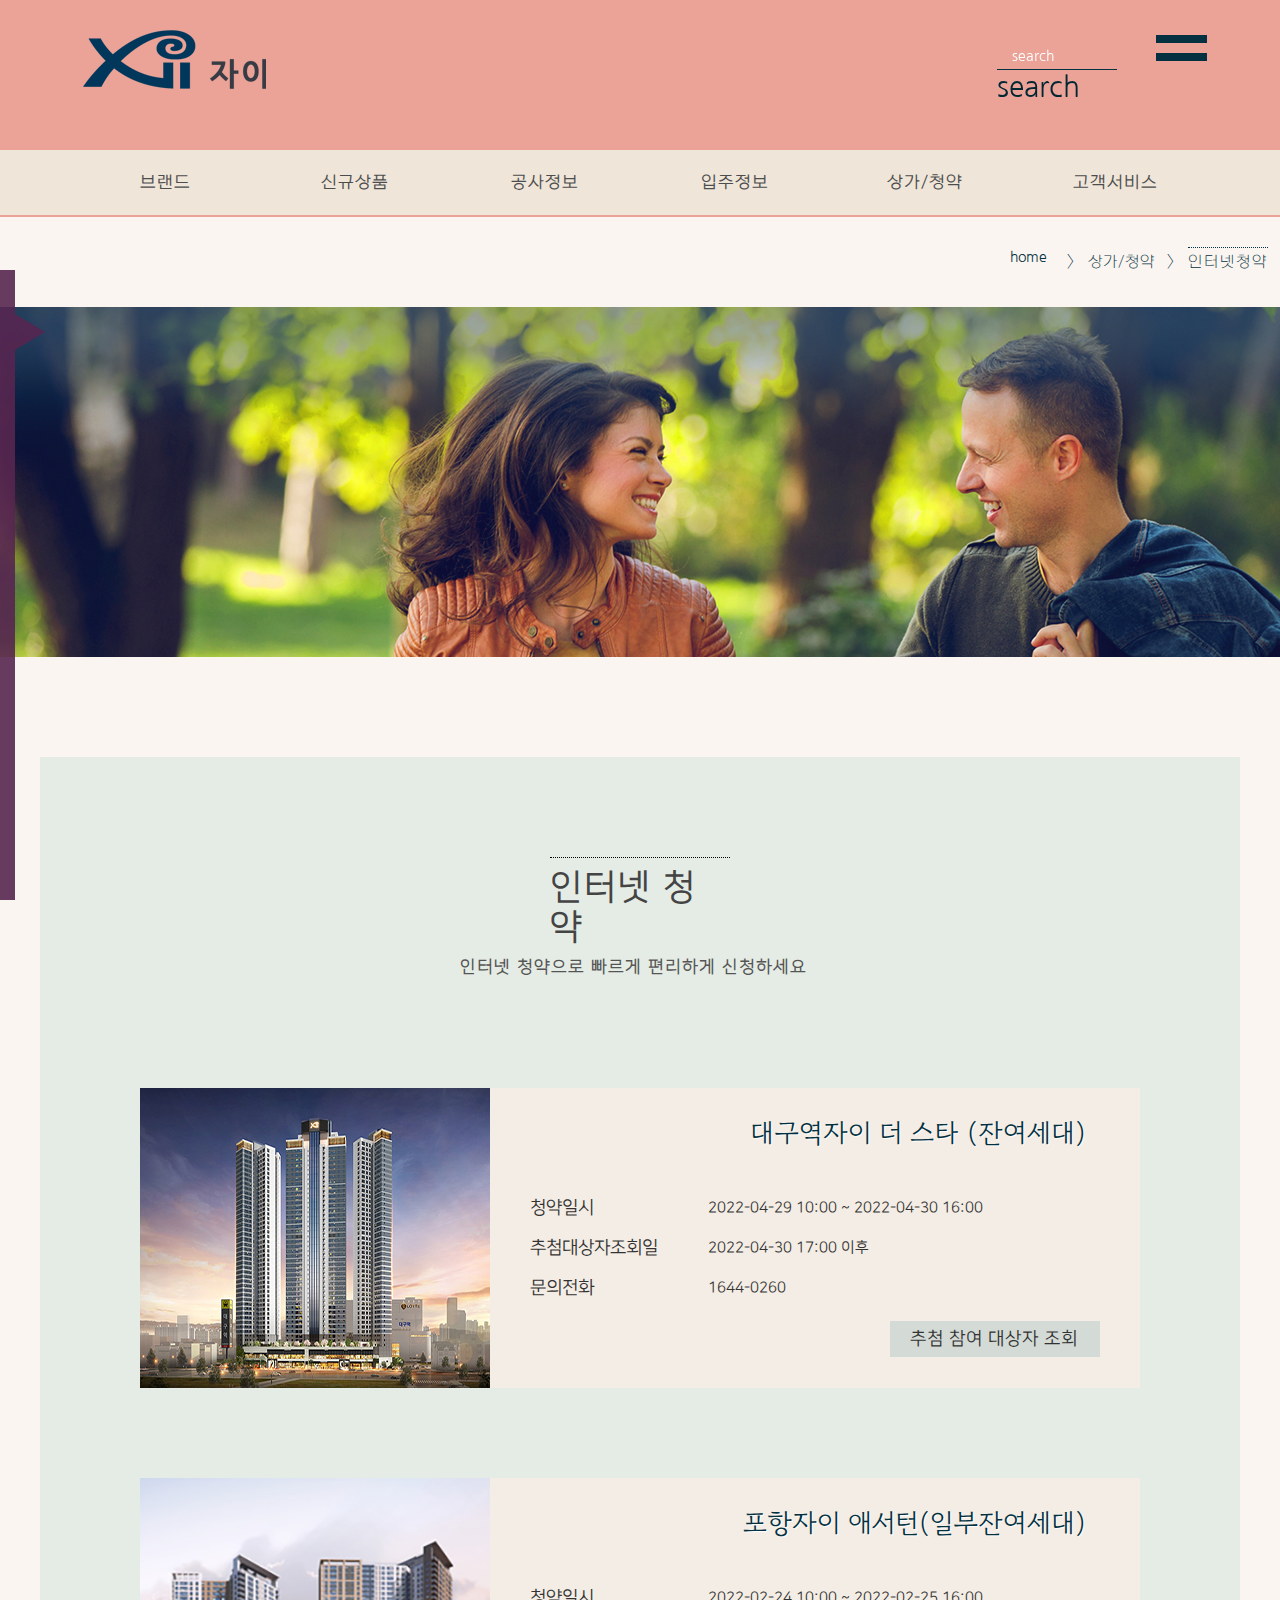
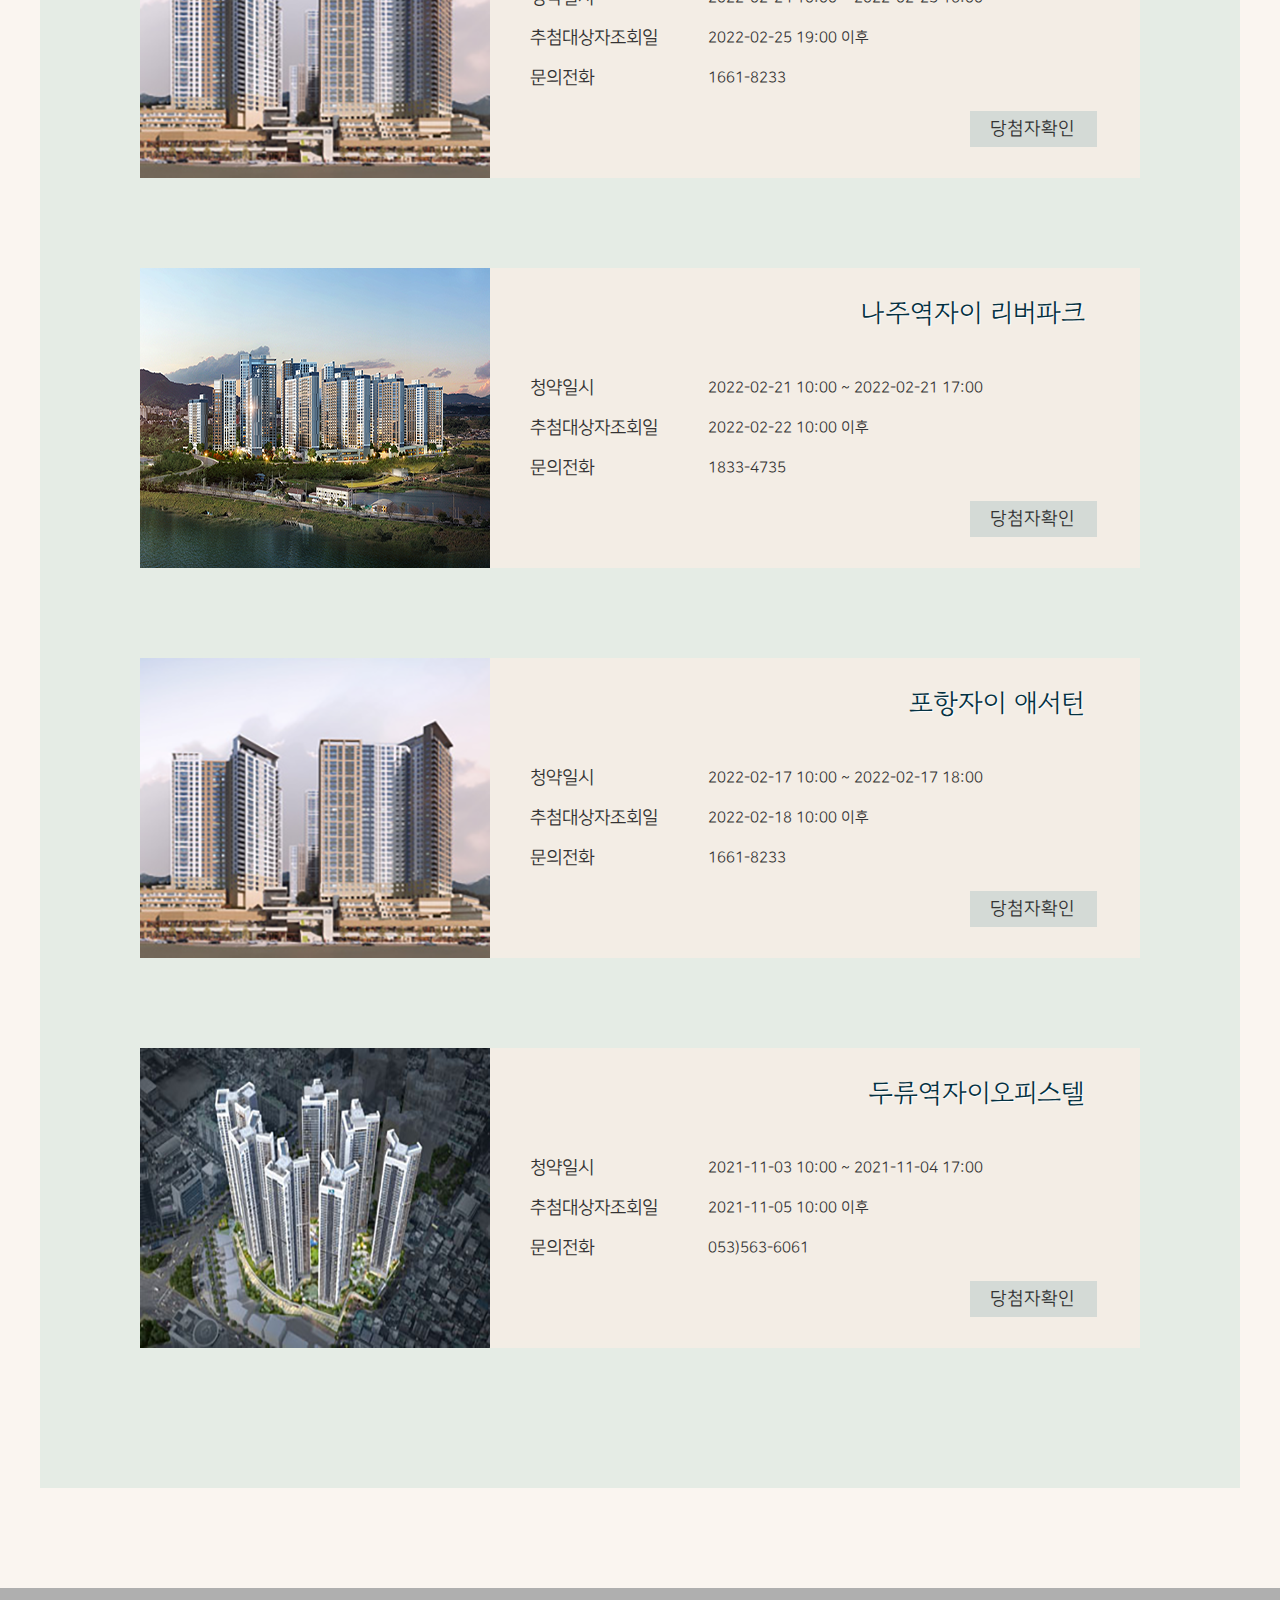
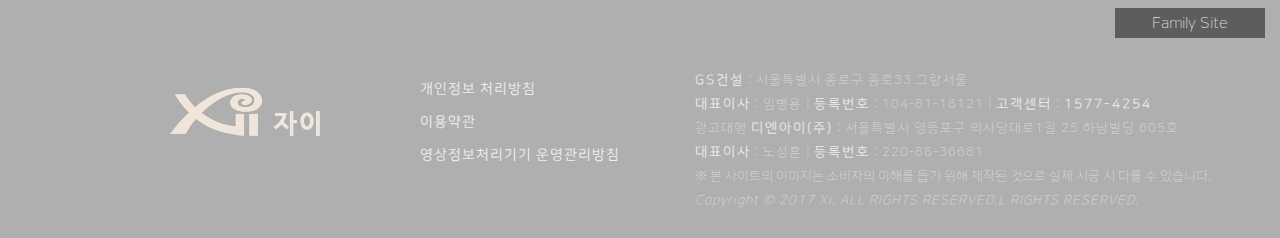
<file: sub5_2.html>
<!DOCTYPE html>
<html lang="ko">
<head>
  <meta charset="UTF-8">
  <title>GS건설 | 노찬호 포트폴리오</title>
  <link rel="stylesheet" href="css/sub5_2.css">
  <link rel="stylesheet" href="https://fonts.sandbox.google.com/css2?family=Material+Symbols+Outlined:opsz,wght,FILL,GRAD@20..48,100..700,0..1,-50..200" />
</head>
<body>
  <header>
    
    <div class="top">
      <h1><a href="index.html"><img src="images/logo_b2_s.png" alt="logo" title="logo"></a></h1>
    </div>
    <div class="search">
      <form>
        <input type="text" name="gssearch" class="gs_search" title="검색단어입력" placeholder="search">
        <span class="material-symbols-outlined">search</span>
      </form>
    </div>
  
    <span class="menu_toggle_btn indent">전체메뉴 토글버튼</span>
    
    <div class="allmenu">
      <ul class="clear">
        <li><a href="sub1_1.html">브랜드</a>
          <ul>
            <li><a href="sub1_1.html">자이갤러리</a></li>
            <li><a href="sub1_2.html">이벤트</a></li>
          </ul>
        </li>
        <li><a href="sub2_1.html">신규상품</a>
          <ul>
            <li><a href="sub2_1.html">신규단지</a></li>
            <li><a href="sub2_2.html">연간공급일정</a></li>
          </ul>
        </li>
        <li><a href="sub3_1.html">공사정보</a>
          <ul>
            <li><a href="sub3_1.html">공사중인 단지</a></li>
          </ul>
        </li>
        <li><a href="sub4_1.html">입주정보</a>
          <ul>
            <li><a href="sub4_1.html">입주단지</a></li>
            <li><a href="sub4_2.html">입주캘린더</a></li>
          </ul>
        </li>
        <li><a href="sub5_1.html">상가/청약</a>
          <ul>
            <li><a href="sub5_1.html">상가정보</a></li>
            <li><a href="sub5_2.html">인터넷청약</a></li>
          </ul>
        </li>
        <li><a href="sub6_1.html">고객서비스</a>
          <ul>
            <li><a href="sub6_1.html">고객문의</a></li>
          </ul>
        </li>
      </ul>
    </div>

    <nav>
      <ul class="topmenu clear">
        <li><a href="sub1_1.html">브랜드</a>
          <ul class="smenu first">
            <li><a href="sub1_1.html">자이갤러리</a></li>
            <li><a href="sub1_2.html">이벤트</a></li>
          </ul>
        </li>
        <li><a href="sub2_1.html">신규상품</a>
          <ul class="smenu">
            <li><a href="sub2_1.html">신규단지</a></li>
            <li><a href="sub2_2.html">연간공급일정</a></li>
          </ul>
        </li>
        <li><a href="sub3_1.html">공사정보</a>
          <ul class="smenu">
            <li><a href="sub3_1.html">공사중인 단지</a></li>
          </ul>
        </li>
        <li><a href="sub4_1.html">입주정보</a>
          <ul class="smenu">
            <li><a href="sub4_1.html">입주단지</a></li>
            <li><a href="sub4_2.html">입주캘린더</a></li>
          </ul>
        </li>
        <li><a href="sub5_1.html">상가/청약</a>
          <ul class="smenu">
            <li><a href="sub5_1.html">상가정보</a></li>
            <li><a href="sub5_2.html">인터넷청약</a></li>
          </ul>
        </li>
        <li><a href="sub6_1.html">고객서비스</a>
          <ul class="smenu last">
            <li><a href="sub6_1.html">고객문의</a></li>
          </ul>
        </li>
      </ul>
      <div class="menu_bg_box"></div>
    </nav>
    
    <span class="quick_close"><span class="indent"></span></span>

    <div class="quickmenu">
      <ul class="quick_content">
        <li>
          <h3><a href="sub2_1.html">신규단지<span class="material-symbols-outlined">add_to_photos</span></a></h3>
          <a href="sub2_1.html"><img src="images/main_content01.png" alt="신규단지"></a>
        </li>
        <li>
          <h3><a href="sub1_1.html">자이갤러리<span class="material-symbols-outlined">image_search</span></a></h3>
          <a href="sub1_1.html"><img src="images/main_content02.png" alt="자이갤러리"></a>
        </li>
        <li>
          <h3><a href="sub6_1.html">고객문의<span class="material-symbols-outlined">supervisor_account</span></a></h3>
          <ul class="clear">
            <li><a href="sub6_1.html"><i>#1</i> CS</a></li>
            <li><a href="sub6_1.html"><i>#2</i> 공사문의</a></li>
            <li><a href="sub6_1.html"><i>#3</i> 설계문의</a></li>
            <li><a href="sub6_1.html"><i>#4</i> 공급문의</a></li>
          </ul>
        </li>
      </ul>
    </div>
  </header>
    
  <div class="nav_detail">
    <div class="nav_detail_text">
      <span class="material-symbols-outlined">home</span>
      <span>&nbsp;&nbsp;&gt;&nbsp;&nbsp;상가/청약&nbsp;&nbsp;&gt;&nbsp;&nbsp;<strong>인터넷청약</strong></span>
    </div>
  </div>

  <div class="sub_visual">
    <img src="images/sub_visual5_2.png" alt="sub_visual5_2">
  </div>

  <section>
    <h2>인터넷 청약</h2>
    <h3>인터넷 청약으로 빠르게 편리하게 신청하세요</h3>
    <ul class="content_box">
      <li>
        <ul>
          <h3>대구역자이 더 스타 (잔여세대)</h3>
          <li><img src="images/sub5_2_1.png" alt="sub5_2_1"></li>
          <li>
            <ul>
              <li>청약일시</li>
              <li>추첨대상자조회일</li>
              <li>문의전화</li>
            </ul>
          </li>
          <li>
            <ul>
              <li>2022-04-29 10:00 ~ 2022-04-30 16:00</li>
              <li>2022-04-30 17:00 이후</li>
              <li>1644-0260</li>
            </ul>
          </li>
          <li>추첨 참여 대상자 조회</li>
        </ul>
      </li>
      <li>
        <ul>
          <h3>포항자이 애서턴(일부잔여세대)</h3>
          <li><img src="images/sub5_2_2.png" alt="sub5_2_2"></li>
          <li>
            <ul>
              <li>청약일시</li>
              <li>추첨대상자조회일</li>
              <li>문의전화</li>
            </ul>
          </li>
          <li>
            <ul>
              <li>2022-02-24 10:00 ~ 2022-02-25 16:00</li>
              <li>2022-02-25 19:00 이후</li>
              <li>1661-8233</li>
            </ul>
          </li>
          <li>당첨자확인</li>
        </ul>
      </li>
      <li>
        <ul>
          <h3>나주역자이 리버파크</h3>
          <li><img src="images/sub5_2_3.png" alt="sub5_2_3"></li>
          <li>
            <ul>
              <li>청약일시</li>
              <li>추첨대상자조회일</li>
              <li>문의전화</li>
            </ul>
          </li>
          <li>
            <ul>
              <li>2022-02-21 10:00 ~ 2022-02-21 17:00</li>
              <li>2022-02-22 10:00 이후</li>
              <li>1833-4735</li>
            </ul>
          </li>
          <li>당첨자확인</li>
        </ul>
      </li>
      <li>
        <ul>
          <h3>포항자이 애서턴</h3>
          <li><img src="images/sub5_2_4.png" alt="sub5_2_4"></li>
          <li>
            <ul>
              <li>청약일시</li>
              <li>추첨대상자조회일</li>
              <li>문의전화</li>
            </ul>
          </li>
          <li>
            <ul>
              <li>2022-02-17 10:00 ~ 2022-02-17 18:00</li>
              <li>2022-02-18 10:00 이후</li>
              <li>1661-8233</li>
            </ul>
          </li>
          <li>당첨자확인</li>
        </ul>
      </li>
      <li>
        <ul>
          <h3>두류역자이오피스텔</h3>
          <li><img src="images/sub5_2_5.png" alt="sub5_2_5"></li>
          <li>
            <ul>
              <li>청약일시</li>
              <li>추첨대상자조회일</li>
              <li>문의전화</li>
            </ul>
          </li>
          <li>
            <ul>
              <li>2021-11-03 10:00 ~ 2021-11-04 17:00</li>
              <li>2021-11-05 10:00 이후</li>
              <li>053)563-6061</li>
            </ul>
          </li>
          <li>당첨자확인</li>
        </ul>
      </li>
    </ul>
  </section>

  <footer>
    <div class="footer_in">
      <div class="footer_link">
        <ul>
          <li><a href="https://www.gsenc.com">GS건설</a></li>
          <li><a href="https://xisnd.com">자이S&D</a></li>
          <li><a href="https://www.elysian.co.kr/main.asp">엘리시안</a></li>
          <li><a href="#none">Family Site</a></li>
        </ul>
      </div>
      <ul class="clear">
        <li>
          <img src="images/footer_logo.png" alt="footer_logo">
        </li>
        <li>
          <ul>
            <li>개인정보 처리방침</li>
            <li>이용약관</li>
            <li>영상정보처리기기 운영관리방침</li>
          </ul>
        </li>
        <li>
          <ul>
            <li><span>GS건설</span> : 서울특별시 종로구 종로33 그랑서울</li>
            <li><span>대표이사</span> : 임병용 | <span>등록번호</span> : 104-81-18121 | <span>고객센터</span> : <span>1577-4254</span></li>
            <li>광고대행 <span>디엔아이(주)</span> : 서울특별시 영등포구 의사당대로1길 25 하남빌딩 605호</li>
            <li><span>대표이사</span> : 노성훈 | <span>등록번호</span> : 220-88-36681</li>
            <li>※ 본 사이트의 이미지는 소비자의 이해를 돕기 위해 제작된 것으로 실제 시공 시 다를 수 있습니다.</li>
            <li><i>Copyright &copy; 2017 Xi. ALL RIGHTS RESERVED.L RIGHTS RESERVED.</i></li>
          </ul>
        </li>
      </ul>
    </div>
  </footer>

<script src="js/jquery-3.6.0.min.js"></script>
<script src="js/jquery-ui-1.10.4.custom.min.js"></script>
<script src="js/sub5_2.js"></script>
  
</body>
</html>
</file>
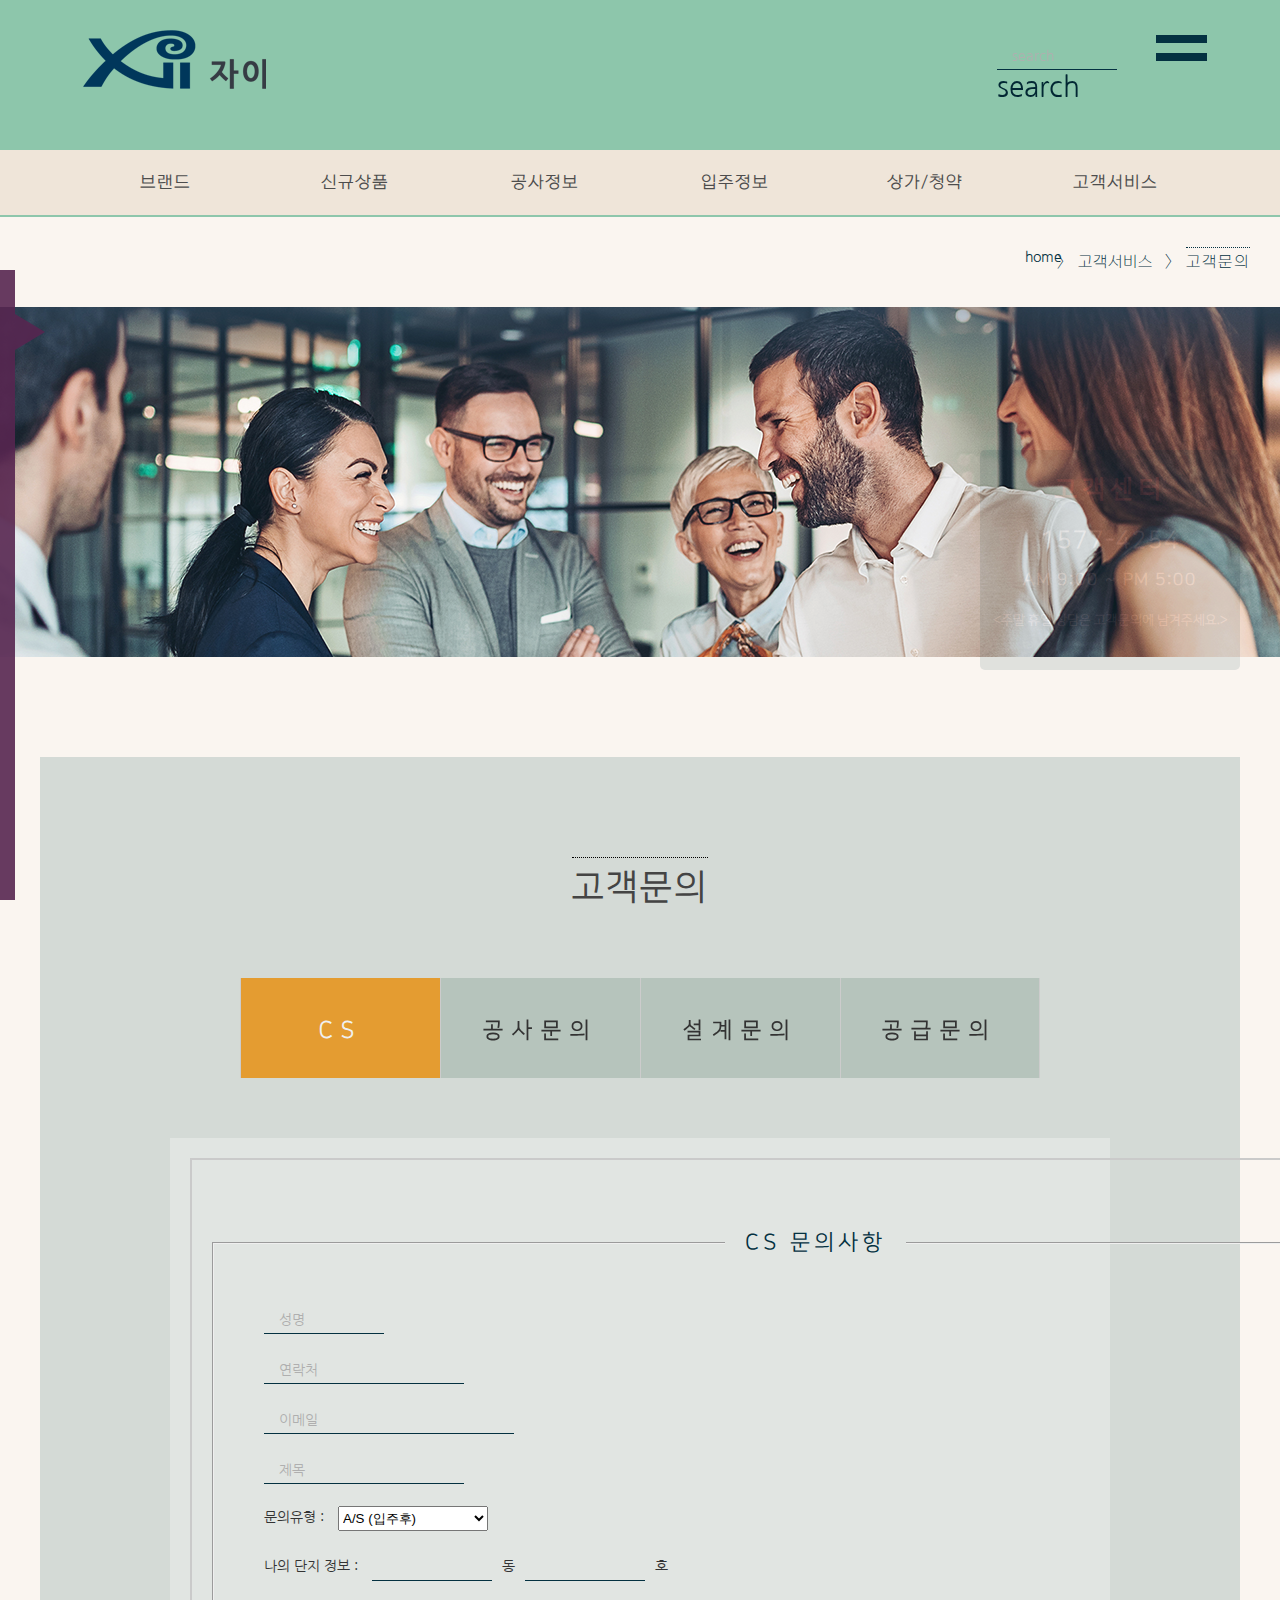
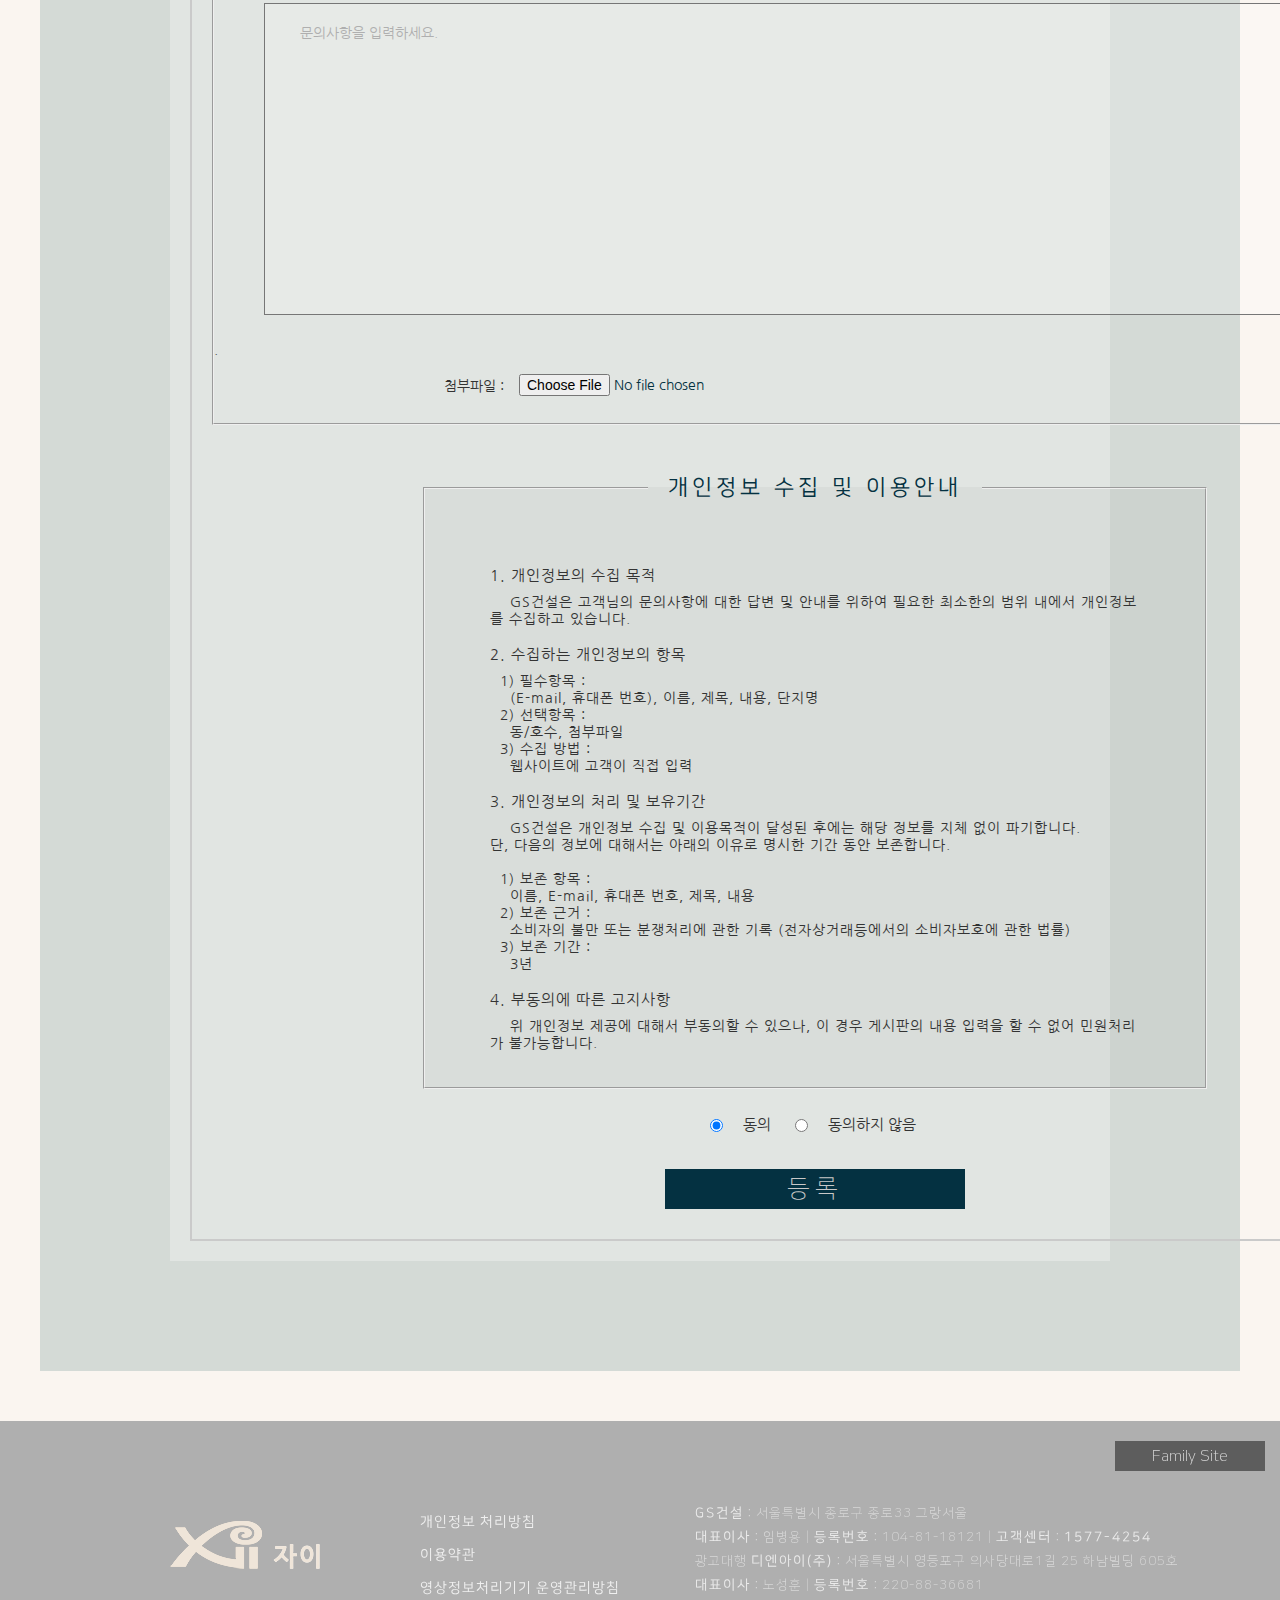
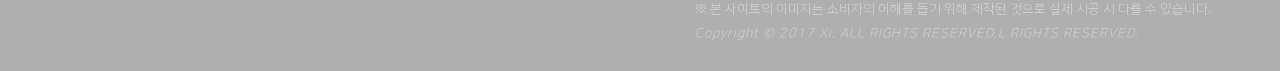
<file: sub6_1.html>
<!DOCTYPE html>
<html lang="ko">
<head>
  <meta charset="UTF-8">
  <title>GS건설 | 노찬호 포트폴리오</title>
  <link rel="stylesheet" href="css/sub6_1.css">
  <link rel="stylesheet" href="https://fonts.sandbox.google.com/css2?family=Material+Symbols+Outlined:opsz,wght,FILL,GRAD@20..48,100..700,0..1,-50..200" />
</head>
<body>
  <header>
    
    <div class="top">
      <h1><a href="index.html"><img src="images/logo_b2_s.png" alt="logo" title="logo"></a></h1>
    </div>
    <div class="search">
      <form>
        <input type="text" name="gssearch" class="gs_search" title="검색단어입력" placeholder="search">
        <span class="material-symbols-outlined">search</span>
      </form>
    </div>
  
    <span class="menu_toggle_btn indent">전체메뉴 토글버튼</span>
    
    <div class="allmenu">
      <ul class="clear">
        <li><a href="sub1_1.html">브랜드</a>
          <ul>
            <li><a href="sub1_1.html">자이갤러리</a></li>
            <li><a href="sub1_2.html">이벤트</a></li>
          </ul>
        </li>
        <li><a href="sub2_1.html">신규상품</a>
          <ul>
            <li><a href="sub2_1.html">신규단지</a></li>
            <li><a href="sub2_2.html">연간공급일정</a></li>
          </ul>
        </li>
        <li><a href="sub3_1.html">공사정보</a>
          <ul>
            <li><a href="sub3_1.html">공사중인 단지</a></li>
          </ul>
        </li>
        <li><a href="sub4_1.html">입주정보</a>
          <ul>
            <li><a href="sub4_1.html">입주단지</a></li>
            <li><a href="sub4_2.html">입주캘린더</a></li>
          </ul>
        </li>
        <li><a href="sub5_1.html">상가/청약</a>
          <ul>
            <li><a href="sub5_1.html">상가정보</a></li>
            <li><a href="sub5_2.html">인터넷청약</a></li>
          </ul>
        </li>
        <li><a href="sub6_1.html">고객서비스</a>
          <ul>
            <li><a href="sub6_1.html">고객문의</a></li>
          </ul>
        </li>
      </ul>
    </div>

    <nav>
      <ul class="topmenu clear">
        <li><a href="sub1_1.html">브랜드</a>
          <ul class="smenu first">
            <li><a href="sub1_1.html">자이갤러리</a></li>
            <li><a href="sub1_2.html">이벤트</a></li>
          </ul>
        </li>
        <li><a href="sub2_1.html">신규상품</a>
          <ul class="smenu">
            <li><a href="sub2_1.html">신규단지</a></li>
            <li><a href="sub2_2.html">연간공급일정</a></li>
          </ul>
        </li>
        <li><a href="sub3_1.html">공사정보</a>
          <ul class="smenu">
            <li><a href="sub3_1.html">공사중인 단지</a></li>
          </ul>
        </li>
        <li><a href="sub4_1.html">입주정보</a>
          <ul class="smenu">
            <li><a href="sub4_1.html">입주단지</a></li>
            <li><a href="sub4_2.html">입주캘린더</a></li>
          </ul>
        </li>
        <li><a href="sub5_1.html">상가/청약</a>
          <ul class="smenu">
            <li><a href="sub5_1.html">상가정보</a></li>
            <li><a href="sub5_2.html">인터넷청약</a></li>
          </ul>
        </li>
        <li><a href="sub6_1.html">고객서비스</a>
          <ul class="smenu last">
            <li><a href="sub6_1.html">고객문의</a></li>
          </ul>
        </li>
      </ul>
      <div class="menu_bg_box"></div>
    </nav>
    
    <span class="quick_close"><span class="indent"></span></span>

    <div class="quickmenu">
      <ul class="quick_content">
        <li>
          <h3><a href="sub2_1.html">신규단지<span class="material-symbols-outlined">add_to_photos</span></a></h3>
          <a href="sub2_1.html"><img src="images/main_content01.png" alt="신규단지"></a>
        </li>
        <li>
          <h3><a href="sub1_1.html">자이갤러리<span class="material-symbols-outlined">image_search</span></a></h3>
          <a href="sub1_1.html"><img src="images/main_content02.png" alt="자이갤러리"></a>
        </li>
        <li>
          <h3><a href="sub6_1.html">고객문의<span class="material-symbols-outlined">supervisor_account</span></a></h3>
          <ul class="clear">
            <li><a href="sub6_1.html"><i>#1</i> CS</a></li>
            <li><a href="sub6_1.html"><i>#2</i> 공사문의</a></li>
            <li><a href="sub6_1.html"><i>#3</i> 설계문의</a></li>
            <li><a href="sub6_1.html"><i>#4</i> 공급문의</a></li>
          </ul>
        </li>
      </ul>
    </div>
  </header>
    
  <div class="nav_detail">
    <div class="nav_detail_text">
      <span class="material-symbols-outlined">home</span>
      <span>&nbsp;&nbsp;&gt;&nbsp;&nbsp;고객서비스&nbsp;&nbsp;&gt;&nbsp;&nbsp;<strong>고객문의</strong></span>
    </div>
  </div>

  <div class="sub_visual">
    <img src="images/sub_visual6_1.png" alt="sub_visual6_1">
  </div>

  <div id="tabmenu">
    <div id="tabmenu_in">
      <h2>고객문의</h2>
      <div class="tab_header clear">
        <div class="tab_box">
          <ul class="tab clear">
            <li>
              <a href="#tab1" class="active" onclick="return false">
              <h3>CS</h3>
              </a>
            </li>
            <li>
              <a href="#tab2" onclick="return false">
              <h3>공사문의</h3>
              </a>
            </li>
            <li>
              <a href="#tab3" onclick="return false">
              <h3>설계문의</h3>
              </a>
            </li>
            <li>
              <a href="#tab4" onclick="return false">
              <h3>공급문의</h3>
              </a>
            </li>
          </ul>
          <span class="tab_highlight"></span>
        </div>
      </div>
  
      <div class="tab_content">
        <ul class="panel">
          <li id="tab1">
            <form>
              <fieldset>
                <fieldset>
                  <legend>CS 문의사항</legend>
                  <p><input type="text" id="uid1" placeholder="성명"></p>
                  <p><input type="tel" placeholder="연락처"></p>
                  <p><input type="email" placeholder="이메일"></p>
                  <p><input type="text" placeholder="제목"></p>
                  <p>
                    <strong>문의유형 : </strong>
                    <select name="subject" size="1">
                      <option value="s1">A/S (입주후)</option>
                      <option value="s2">칭찬합니다</option>
                    </select>
                  </p>
                  <p><strong>나의 단지 정보 : </strong><input type="text">동<input type="text">호</p>
                  <p><textarea rows="15" cols="80" placeholder="문의사항을 입력하세요."></textarea></p>.                  <p><strong>첨부파일 :</strong><input type="file" name="file"></p>
                </fieldset>
                <fieldset>
                  <legend>개인정보 수집 및 이용안내</legend>
                  <p>
                    <b>1. 개인정보의 수집 목적</b><br>
                    &nbsp;&nbsp;&nbsp;&nbsp;GS건설은 고객님의 문의사항에 대한 답변 및 안내를 위하여 필요한 최소한의 범위 내에서 개인정보를 수집하고 있습니다.<br><br>
    
                    <b>2. 수집하는 개인정보의 항목</b><br>
                    &nbsp;&nbsp;1) 필수항목 :<br>
                    &nbsp;&nbsp;&nbsp;&nbsp;(E-mail, 휴대폰 번호), 이름, 제목, 내용, 단지명<br>
                    &nbsp;&nbsp;2) 선택항목 :<br>
                    &nbsp;&nbsp;&nbsp;&nbsp;동/호수, 첨부파일<br>
                    &nbsp;&nbsp;3) 수집 방법 :<br>
                    &nbsp;&nbsp;&nbsp;&nbsp;웹사이트에 고객이 직접 입력<br><br>

                    <b>3. 개인정보의 처리 및 보유기간</b><br>
                    &nbsp;&nbsp;&nbsp;&nbsp;GS건설은 개인정보 수집 및 이용목적이 달성된 후에는 해당 정보를 지체 없이 파기합니다.<br>
                    단, 다음의 정보에 대해서는 아래의 이유로 명시한 기간 동안 보존합니다.<br><br>
    
                    &nbsp;&nbsp;1) 보존 항목 :<br> 
                    &nbsp;&nbsp;&nbsp;&nbsp;이름, E-mail, 휴대폰 번호, 제목, 내용<br>
                    &nbsp;&nbsp;2) 보존 근거 :<br> 
                    &nbsp;&nbsp;&nbsp;&nbsp;소비자의 불만 또는 분쟁처리에 관한 기록 (전자상거래등에서의 소비자보호에 관한 법률)<br>
                    &nbsp;&nbsp;3) 보존 기간 :<br> 
                    &nbsp;&nbsp;&nbsp;&nbsp;3년<br><br>

                    <b>4. 부동의에 따른 고지사항</b><br>
                    &nbsp;&nbsp;&nbsp;&nbsp;위 개인정보 제공에 대해서 부동의할 수 있으나, 이 경우 게시판의 내용 입력을 할 수 없어 민원처리가 불가능합니다.<br><br>
                  </p>
                </fieldset>
                <p class="content_check">
                  <input type="radio" id="h1" name="hour" checked="checked">동의
                  <input type="radio" id="h2" name="hour">동의하지 않음
                </p>
                <p class="signup">등록</p>
              </fieldset>
            </form>  
          </li>
          <li id="tab2">
            <form>
              <fieldset>
                <fieldset>
                  <legend>공사 문의사항</legend>
                  <p><input type="text" id="uid2" placeholder="성명"></p>
                  <p><input type="tel" placeholder="연락처"></p>
                  <p><input type="email" placeholder="이메일"></p>
                  <p><input type="text" placeholder="제목"></p>
                  <p>
                    <strong>문의유형 : </strong>
                    <select name="subject" size="1">
                      <option value="s1">공사(입주전)</option>
                      <option value="s2">공사(입주후)</option>
                    </select>
                  </p>
                  <p><strong>나의 단지 정보 : </strong><input type="text">동<input type="text">호</p>
                  <p><textarea rows="15" cols="80" placeholder="문의사항을 입력하세요."></textarea></p>.                  <p><strong>첨부파일 :</strong><input type="file" name="file"></p>
                </fieldset>
                <fieldset>
                  <legend>개인정보 수집 및 이용안내</legend>
                  <p>
                    <b>1. 개인정보의 수집 목적</b><br>
                    &nbsp;&nbsp;&nbsp;&nbsp;GS건설은 고객님의 문의사항에 대한 답변 및 안내를 위하여 필요한 최소한의 범위 내에서 개인정보를 수집하고 있습니다.<br><br>
    
                    <b>2. 수집하는 개인정보의 항목</b><br>
                    &nbsp;&nbsp;1) 필수항목 :<br>
                    &nbsp;&nbsp;&nbsp;&nbsp;(E-mail, 휴대폰 번호), 이름, 제목, 내용, 단지명<br>
                    &nbsp;&nbsp;2) 선택항목 :<br>
                    &nbsp;&nbsp;&nbsp;&nbsp;동/호수, 첨부파일<br>
                    &nbsp;&nbsp;3) 수집 방법 :<br>
                    &nbsp;&nbsp;&nbsp;&nbsp;웹사이트에 고객이 직접 입력<br><br>

                    <b>3. 개인정보의 처리 및 보유기간</b><br>
                    &nbsp;&nbsp;&nbsp;&nbsp;GS건설은 개인정보 수집 및 이용목적이 달성된 후에는 해당 정보를 지체 없이 파기합니다.<br>
                    단, 다음의 정보에 대해서는 아래의 이유로 명시한 기간 동안 보존합니다.<br><br>
    
                    &nbsp;&nbsp;1) 보존 항목 :<br> 
                    &nbsp;&nbsp;&nbsp;&nbsp;이름, E-mail, 휴대폰 번호, 제목, 내용<br>
                    &nbsp;&nbsp;2) 보존 근거 :<br> 
                    &nbsp;&nbsp;&nbsp;&nbsp;소비자의 불만 또는 분쟁처리에 관한 기록 (전자상거래등에서의 소비자보호에 관한 법률)<br>
                    &nbsp;&nbsp;3) 보존 기간 :<br> 
                    &nbsp;&nbsp;&nbsp;&nbsp;3년<br><br>

                    <b>4. 부동의에 따른 고지사항</b><br>
                    &nbsp;&nbsp;&nbsp;&nbsp;위 개인정보 제공에 대해서 부동의할 수 있으나, 이 경우 게시판의 내용 입력을 할 수 없어 민원처리가 불가능합니다.<br><br>
                  </p>
                </fieldset>
                <p class="content_check">
                  <input type="radio" id="h3" name="hour" checked="checked">동의
                  <input type="radio" id="h4" name="hour">동의하지 않음
                </p>
                <p class="signup">등록</p>
              </fieldset>
            </form>  
          </li>
          <li id="tab3">
            <form>
              <fieldset>
                <fieldset>
                  <legend>설계 문의사항</legend>
                  <p><input type="text" id="uid3" placeholder="성명"></p>
                  <p><input type="tel" placeholder="연락처"></p>
                  <p><input type="email" placeholder="이메일"></p>
                  <p><input type="text" placeholder="제목"></p>
                  <p>
                    <strong>문의유형 : </strong>
                    <select name="subject" size="1">
                      <option value="s1">설계</option>
                      <option value="s2">내부설계</option>
                    </select>
                  </p>
                  <p><strong>나의 단지 정보 : </strong><input type="text">동<input type="text">호</p>
                  <p><textarea rows="15" cols="80" placeholder="문의사항을 입력하세요."></textarea></p>.                  <p><strong>첨부파일 :</strong><input type="file" name="file"></p>
                </fieldset>
                <fieldset>
                  <legend>개인정보 수집 및 이용안내</legend>
                  <p>
                    <b>1. 개인정보의 수집 목적</b><br>
                    &nbsp;&nbsp;&nbsp;&nbsp;GS건설은 고객님의 문의사항에 대한 답변 및 안내를 위하여 필요한 최소한의 범위 내에서 개인정보를 수집하고 있습니다.<br><br>
    
                    <b>2. 수집하는 개인정보의 항목</b><br>
                    &nbsp;&nbsp;1) 필수항목 :<br>
                    &nbsp;&nbsp;&nbsp;&nbsp;(E-mail, 휴대폰 번호), 이름, 제목, 내용, 단지명<br>
                    &nbsp;&nbsp;2) 선택항목 :<br>
                    &nbsp;&nbsp;&nbsp;&nbsp;동/호수, 첨부파일<br>
                    &nbsp;&nbsp;3) 수집 방법 :<br>
                    &nbsp;&nbsp;&nbsp;&nbsp;웹사이트에 고객이 직접 입력<br><br>

                    <b>3. 개인정보의 처리 및 보유기간</b><br>
                    &nbsp;&nbsp;&nbsp;&nbsp;GS건설은 개인정보 수집 및 이용목적이 달성된 후에는 해당 정보를 지체 없이 파기합니다.<br>
                    단, 다음의 정보에 대해서는 아래의 이유로 명시한 기간 동안 보존합니다.<br><br>
    
                    &nbsp;&nbsp;1) 보존 항목 :<br> 
                    &nbsp;&nbsp;&nbsp;&nbsp;이름, E-mail, 휴대폰 번호, 제목, 내용<br>
                    &nbsp;&nbsp;2) 보존 근거 :<br> 
                    &nbsp;&nbsp;&nbsp;&nbsp;소비자의 불만 또는 분쟁처리에 관한 기록 (전자상거래등에서의 소비자보호에 관한 법률)<br>
                    &nbsp;&nbsp;3) 보존 기간 :<br> 
                    &nbsp;&nbsp;&nbsp;&nbsp;3년<br><br>

                    <b>4. 부동의에 따른 고지사항</b><br>
                    &nbsp;&nbsp;&nbsp;&nbsp;위 개인정보 제공에 대해서 부동의할 수 있으나, 이 경우 게시판의 내용 입력을 할 수 없어 민원처리가 불가능합니다.<br><br>
                  </p>
                </fieldset>
                <p class="content_check">
                  <input type="radio" id="h5" name="hour" checked="checked">동의
                  <input type="radio" id="h6" name="hour">동의하지 않음
                </p>
                <p class="signup">등록</p>
              </fieldset>
            </form>  
          </li>
          <li id="tab4">
            <form>
              <fieldset>
                <fieldset>
                  <legend>공급 문의사항</legend>
                  <p><input type="text" id="uid4" placeholder="성명"></p>
                  <p><input type="tel" placeholder="연락처"></p>
                  <p><input type="email" placeholder="이메일"></p>
                  <p><input type="text" placeholder="제목"></p>
                  <p>
                    <strong>문의유형 : </strong>
                    <select name="subject" size="1">
                      <option value="s1">공급</option>
                      <option value="s2">공급대금</option>
                      <option value="s3">사이트이용문의</option>
                    </select>
                  </p>
                  <p><strong>나의 단지 정보 : </strong><input type="text">동<input type="text">호</p>
                  <p><textarea rows="15" cols="80" placeholder="문의사항을 입력하세요."></textarea></p>.                  <p><strong>첨부파일 :</strong><input type="file" name="file"></p>
                </fieldset>
                <fieldset>
                  <legend>개인정보 수집 및 이용안내</legend>
                  <p>
                    <b>1. 개인정보의 수집 목적</b><br>
                    &nbsp;&nbsp;&nbsp;&nbsp;GS건설은 고객님의 문의사항에 대한 답변 및 안내를 위하여 필요한 최소한의 범위 내에서 개인정보를 수집하고 있습니다.<br><br>
    
                    <b>2. 수집하는 개인정보의 항목</b><br>
                    &nbsp;&nbsp;1) 필수항목 :<br>
                    &nbsp;&nbsp;&nbsp;&nbsp;(E-mail, 휴대폰 번호), 이름, 제목, 내용, 단지명<br>
                    &nbsp;&nbsp;2) 선택항목 :<br>
                    &nbsp;&nbsp;&nbsp;&nbsp;동/호수, 첨부파일<br>
                    &nbsp;&nbsp;3) 수집 방법 :<br>
                    &nbsp;&nbsp;&nbsp;&nbsp;웹사이트에 고객이 직접 입력<br><br>

                    <b>3. 개인정보의 처리 및 보유기간</b><br>
                    &nbsp;&nbsp;&nbsp;&nbsp;GS건설은 개인정보 수집 및 이용목적이 달성된 후에는 해당 정보를 지체 없이 파기합니다.<br>
                    단, 다음의 정보에 대해서는 아래의 이유로 명시한 기간 동안 보존합니다.<br><br>
    
                    &nbsp;&nbsp;1) 보존 항목 :<br> 
                    &nbsp;&nbsp;&nbsp;&nbsp;이름, E-mail, 휴대폰 번호, 제목, 내용<br>
                    &nbsp;&nbsp;2) 보존 근거 :<br> 
                    &nbsp;&nbsp;&nbsp;&nbsp;소비자의 불만 또는 분쟁처리에 관한 기록 (전자상거래등에서의 소비자보호에 관한 법률)<br>
                    &nbsp;&nbsp;3) 보존 기간 :<br> 
                    &nbsp;&nbsp;&nbsp;&nbsp;3년<br><br>

                    <b>4. 부동의에 따른 고지사항</b><br>
                    &nbsp;&nbsp;&nbsp;&nbsp;위 개인정보 제공에 대해서 부동의할 수 있으나, 이 경우 게시판의 내용 입력을 할 수 없어 민원처리가 불가능합니다.<br><br>
                  </p>
                </fieldset>
                <p class="content_check">
                  <input type="radio" id="h7" name="hour" checked="checked">동의
                  <input type="radio" id="h8" name="hour">동의하지 않음
                </p>
                <p class="signup">등록</p>
              </fieldset>
            </form>  
          </li>        
        </ul>
      </div>
    </div>
  </div>
  <div class="right_fix_box">
    <h3>고객센터</h3>
    <h4>1577-4254</h4>
    <h4>AM 9:00 ~ PM 5:00</h4>
    <h5>&lt;주말 휴일 상담은 고객문의에 남겨주세요.&gt;</h5>
  </div>
  <footer>
    <div class="footer_in">
      <div class="footer_link">
        <ul>
          <li><a href="https://www.gsenc.com">GS건설</a></li>
          <li><a href="https://xisnd.com">자이S&D</a></li>
          <li><a href="https://www.elysian.co.kr/main.asp">엘리시안</a></li>
          <li><a href="#none">Family Site</a></li>
        </ul>
      </div>
      <ul class="clear">
        <li>
          <img src="images/footer_logo.png" alt="footer_logo">
        </li>
        <li>
          <ul>
            <li>개인정보 처리방침</li>
            <li>이용약관</li>
            <li>영상정보처리기기 운영관리방침</li>
          </ul>
        </li>
        <li>
          <ul>
            <li><span>GS건설</span> : 서울특별시 종로구 종로33 그랑서울</li>
            <li><span>대표이사</span> : 임병용 | <span>등록번호</span> : 104-81-18121 | <span>고객센터</span> : <span>1577-4254</span></li>
            <li>광고대행 <span>디엔아이(주)</span> : 서울특별시 영등포구 의사당대로1길 25 하남빌딩 605호</li>
            <li><span>대표이사</span> : 노성훈 | <span>등록번호</span> : 220-88-36681</li>
            <li>※ 본 사이트의 이미지는 소비자의 이해를 돕기 위해 제작된 것으로 실제 시공 시 다를 수 있습니다.</li>
            <li><i>Copyright &copy; 2017 Xi. ALL RIGHTS RESERVED.L RIGHTS RESERVED.</i></li>
          </ul>
        </li>
      </ul>
    </div>
  </footer>

<script src="js/jquery-3.6.0.min.js"></script>
<script src="js/jquery-ui-1.10.4.custom.min.js"></script>
<script src="js/sub6_1.js"></script>
  
</body>
</html>
</file>
<file: css/index.css>
@import url(common.css);
@import url(font.css);

.wrap{
  color:#303030;
}

/* TOP */

.top{
  position:fixed;
  z-index:2000;
}

.top h1{
  position:fixed;
  top:3%;
  left:6%;
}

/*all menu*/

.allmenu{
  display:none;
  position:fixed;
  background-color:rgba(153, 153, 153, 0.98);
  top:0;
  left:0;
  z-index:4000;
  width:100%;
  height:100%
}

.allmenu>ul{
  height:600px;
  width:1200px;
  margin:280px auto;
  text-align:center;
}

.allmenu>ul>li{
  margin:30px;
  width:140px;
  float:left;
}

.allmenu>ul>li>a{
  font-family:NanumSquareB;
  font-size:18px;
  color:#ececec;
  line-height:30px;
  transition:all 0.2s;
}

.allmenu>ul>li>a:hover{
  color:#5137c4;
  letter-spacing:1px;
}

.allmenu>ul>li>ul>li{
  margin:25px 0px;
}

.allmenu>ul>li>ul>li>a{
  font-family:NanumSquareL;
  font-size:16px;
  color:#cfcfcf;
  transition:all 0.2s;
}

.allmenu>ul>li>ul>li>a:hover{
  font-family:NanumSquareR;
  color:#5137c4;
}

/* menu_toggle_btn */

.menu_toggle_btn{
  position:fixed;
  z-index:5000;
  display:block;
  top:5%;
  right:5%;
  width:60px;
  height:40px;
  cursor:pointer;
}

.menu_toggle_btn:before, .menu_toggle_btn:after{
  z-index:5000;
  position:absolute;
  top:0;
  left:0;
  width:85%;
  height:8px;
  background:#043141;
  content:"";
  transition:all 0.3s;
}

.menu_toggle_btn:before{transform:translateY(-10px);}

.menu_toggle_btn:after{transform:translateY(8px);}

.menu_toggle_btn.menu-open:before{transform:translateY(0px) rotate(135deg);}
.menu_toggle_btn.menu-open:after{transform:translateY(0px) rotate(-135deg);}

/* search */
.search{
  z-index:5000;
  position:fixed;
  top:4.5%;
  right:10%;
  width:155px;
}

.search .gs_search{
  width:120px;
  height:27px;
  background:transparent;
  border-bottom:solid 1px #043141;
  border-style:none none solid none;
  color:#043141;
  text-indent:15px;
}

::-webkit-input-placeholder{color:#fff;}

input:focus{outline:none;}

.search span{
  color:#022733;
  vertical-align:top;
  font-size:28px;
  cursor:pointer;
}

/* main_visual */

.main_visual{
  position:fixed;
  width:100%;
  height:100%;
  top:0;
  left:0;
}

.main_visual li{
  opacity:0;
  position:absolute;
  top:0;
  left:0;
  width:100%;
  height:100%;
  background:no-repeat fixed center center;
  background-size:cover;
  transform:scale(1.2);
  transition:all 1.5s;
}

.main_visual li.imgVisible{
  z-index:1000;
  opacity:1;
  transform:scale(1);
}

.main_visual .main0{
  background-image:url(../images/main_visual_00.png);
}
.main_visual .main1{
  background-image:url(../images/main_visual_01.png);
}
.main_visual .main2{
  background-image:url(../images/main_visual_02.png);
}
.main_visual .main3{
  background-image:url(../images/main_visual_03.png);
}
.main_visual .main4{
  background-image:url(../images/main_visual_04.png);
}

/* main visual link(text) */

.main_visual .Vtext{
  opacity:0;
  position:absolute;
  top:80%;
  left:33%;
  width:150px;
  height:150px;
}

.main_visual .Vtext.textVisible{
  opacity:1;
  top:65%;
}

.main_visual .Vtext p{
  font-family:NanumSquareR;
  text-align:center;
  font-size:20px;
  letter-spacing:2px;
  line-height:145px;
  color:rgb(202, 202, 202);
}

.more{
  border-radius:50%;
  width:140px;
  height:140px;
  background:#043141;
  transition:all 0.5s ease-in-out;
}

.main_visual .Vtext:hover .more{
  background:#60077a;
  transform:scale(0.9);
  font-size:21px;
  color:rgb(231, 231, 231);
  text-shadow:1px 1px 1px rgba(173, 173, 173,0.3);
}

/* main_visual btn */

.main_visual .btn{
  position:absolute;
  top:14%;
  right:15%;
  z-index:2000;
}

.main_visual .btn>span{
  display:inline-block;
  width:15px;
  height:15px;
  margin-right:4px;
  background:#d5d5d6;
  cursor:pointer;
  border-radius:3px;
}

.main_visual .btn>span.active{
  display:inline-block;
  width:60px;
  height:15px;
  background:#60077a;
}

/* toggle_content */

.quick_toggle{
  position:fixed;
  left:270px;
  bottom:550px;
  z-index:3000;
  width:0;
  height:0;
  border-top:18px solid transparent;
  border-right:30px solid rgba(0, 0, 0, 0.8);
  border-bottom:18px solid transparent;
  cursor:pointer;
}

.quick_close{
  position:fixed;
  left:270px;
  bottom:550px;
  z-index:3000;
  width:0;
  height:0;
  border-top:18px solid transparent;
  border-left:30px solid rgba(87, 38, 80, 0.9);
  border-bottom:18px solid transparent;
  transition:all 0.2s;
  cursor:pointer;
}

.quickmenu{
  position:fixed;
  z-index:3000;
  width:270px;
  height:630px;
  bottom:0;
  left:0;
  background:rgba(0,0,0,0.8);
}

.quickmenu>ul>li{
  padding:5px 0px;
  width:270px;
  height:210px;
  text-align:center;
  border-bottom:1px solid rgba(202,202,202,0.3);
}

.quickmenu>ul>li:last-child{
  height:210px;
}
.quickmenu h3{
  margin:5px 3px 5px 0px;
  font-family:NanumSquareL;
  font-size:17px;
  letter-spacing:2px;
  line-height:36px;
  color:rgb(202, 202, 202);
  transition:all 0.4s;
}

.quickmenu h3:hover{
  color:#cecb6d;
}

.quickmenu h3:last-child{
}

.quickmenu>ul>li:last-child>ul>li{
  width:215px;
  height:25px;
  border-bottom:1px solid rgba(202, 202, 202,0.4);
  margin:5px 20px;
  text-align:left;
  text-indent:20px;;
}

.quickmenu>ul>li:last-child>ul>li>a{
  font-family:NanumSquareL;
  font-size:15px;
  letter-spacing:2px;
  line-height:26px;
  color:rgb(202, 202, 202);
  transition:all 0.4s;
}

.quickmenu>ul>li:last-child>ul>li:hover>a{
  color:#c2bb00;
  font-family:NanumSquareR;
}

.quickmenu span{
  display:inline-block;
  position:absolute;
  right:24px;
  font-size:30px;
  transition:all 0.4s;
}

.quickmenu span:hover{
  color:#c2bb00;
}
</file>
<file: css/sub1_1.css>
@import url(common.css);
@import url(font.css);

body{
  /* position:relative; */
  background:#faf5f0;
  color:#333;
}

header{
  width:100%;
  height:217px;
}

/* TOP */

.top{
  position:fixed;
  width:100%;
  height:217px;
  background-color:#f4d397;
  z-index:2000;
}

.top h1{
  position:fixed;
  top:3%;
  left:6%;
}

/*all menu*/

.allmenu{
  display:none;
  position:fixed;
  background-color:rgba(153, 153, 153, 0.98);
  top:0;
  left:0;
  z-index:4000;
  width:100%;
  height:100%
}

.allmenu>ul{
  height:600px;
  width:1200px;
  margin:280px auto;
  text-align:center;
}

.allmenu>ul>li{
  margin:30px;
  width:140px;
  float:left;
}

.allmenu>ul>li>a{
  font-family:NanumSquareB;
  font-size:18px;
  color:#ececec;
  line-height:30px;
  transition:all 0.2s;
}

.allmenu>ul>li>a:hover{
  color:#5137c4;
  letter-spacing:1px;
}

.allmenu>ul>li>ul>li{
  margin:25px 0px;
}

.allmenu>ul>li>ul>li>a{
  font-family:NanumSquareL;
  font-size:16px;
  color:#cfcfcf;
  transition:all 0.2s;
}

.allmenu>ul>li>ul>li>a:hover{
  font-family:NanumSquareR;
  color:#5137c4;
}

/* menu_toggle_btn */

.menu_toggle_btn{
  position:fixed;
  z-index:5000;
  display:block;
  top:5%;
  right:5%;
  width:60px;
  height:40px;
  cursor:pointer;
}

.menu_toggle_btn:before, .menu_toggle_btn:after{
  z-index:5000;
  position:absolute;
  top:0;
  left:0;
  width:85%;
  height:8px;
  background:#043141;
  content:"";
  transition:all 0.3s;
}

.menu_toggle_btn:before{transform:translateY(-10px);}

.menu_toggle_btn:after{transform:translateY(8px);}

.menu_toggle_btn.menu-open:before{transform:translateY(0px) rotate(135deg);}
.menu_toggle_btn.menu-open:after{transform:translateY(0px) rotate(-135deg);}

/* search */
.search{
  z-index:5000;
  position:fixed;
  top:4.7%;
  right:10%;
  width:155px;
}

.search .gs_search{
  width:120px;
  height:27px;
  background:transparent;
  border-bottom:solid 1px #043141;
  border-style:none none solid none;
  color:#043141;
  text-indent:15px;
}

::-webkit-input-placeholder{color:#fff;}

input:focus{outline:none;}

.search span{
  color:#022733;
  vertical-align:top;
  font-size:28px;
  cursor:pointer;
}

/* nav */

nav{
  position:fixed;
  background-color:#efe5d9;
  top:150px;
  width:100%;
  height:65px;
  z-index:2000;
}


.topmenu{
  /* background-color:#efe5d9; */
  width:1140px;
  margin:0 auto;
  text-align:center;
}

.topmenu>li{
  width:190px;
  float:left;
  position:relative;
}

.topmenu>li:hover{background:#f6efe7;}

.topmenu>li>a:first-child{
  padding-top:5px;
  color:rgb(77, 77, 77);
  line-height:65px;
  font-family:NEXON1R;
  font-size:16.5px;
  letter-spacing:1px;
}

/* .topmenu>li:hover>a{color:#fff;} */


/* 서브메뉴 */

.topmenu .smenu{
  display:none;
  position:absolute;
  top:100%;
  border-left:1px solid #e8e8e8;
  width:190px;
  height:110px;
  box-sizing:border-box;
}

.smenu.last{
  border-right:1px solid #e8e8e8;
}

.topmenu>li ul li{
  transition:all 0.35s;
}

.topmenu>li>ul>li>a{
  color:rgb(40, 40, 40);
  width:190px;
  height:55px;
  line-height:55px;
  font-family:NEXON1L;
  font-size:15px;
  letter-spacing:1px;
}

.topmenu>li>ul>li:hover{background:#dbe4ea;}

.menu_bg_box{
  display:none;
  width:100%;
  height:110px;
  background:#f6efe7;
  border-bottom:3px solid #f4d397;
}


/* toggle_content */

.quick_toggle{
  position:fixed;
  left:270px;
  bottom:550px;
  z-index:3000;
  width:0;
  height:0;
  border-top:18px solid transparent;
  border-right:30px solid rgba(0, 0, 0, 0.9);
  border-bottom:18px solid transparent;
  cursor:pointer;
  transition:all 0.5s;
}

.quick_close{
  position:fixed;
  left:15px;
  bottom:550px;
  z-index:3000;
  width:0;
  height:0;
  border-top:18px solid transparent;
  border-left:30px solid rgba(87, 38, 80, 0.9);
  border-bottom:18px solid transparent;
  transition:all 0.5s;
  cursor:pointer;
}

.quickmenu{
  position:fixed;
  z-index:3000;
  width:270px;
  height:630px;
  bottom:0;
  left:-255px;
  background:rgba(87, 38, 80, 0.9);
}

.quickmenu>ul>li{
  padding:5px 0px;
  width:270px;
  height:210px;
  text-align:center;
}

.quickmenu>ul>li:last-child{
  height:210px;
}
.quickmenu>ul>li>h3{
  margin:5px 3px 5px 0px;
  font-family:NanumSquareL;
  font-size:17px;
  letter-spacing:2px;
  line-height:36px;
  color:rgb(202, 202, 202);
}

.quickmenu>ul>li>h3:hover{
  color:#cecb6d;
}

.quickmenu h3:last-child{
}

.quickmenu>ul>li:last-child>ul>li{
  width:215px;
  height:25px;
  border-bottom:1px solid rgba(202, 202, 202,0.4);
  margin:5px 20px;
  text-align:left;
  text-indent:20px;;
}

.quickmenu>ul>li:last-child>ul>li>a:first-child{
  font-family:NanumSquareL;
  font-size:15px;
  letter-spacing:2px;
  line-height:26px;
  color:rgb(202, 202, 202);
  transition:all 0.2s;
}

.quickmenu>ul>li:last-child>ul>li:hover>a:first-child{
  color:#c2bb00;
  font-family:NanumSquareR;
}

.quickmenu span{
  display:inline-block;
  position:absolute;
  right:24px;
  font-size:30px;
  transition:all 0.2s;
}

.quickmenu span:hover{
  color:#c2bb00;
}

/* nav_detail */
.nav_detail{
  width:1250px;
  height:90px;
  margin:0 auto;
}

.nav_detail_text{
  float:right;
  position:relative;
  width:255px;
  height:inherit;
  text-align:right;
}

.nav_detail_text span:first-child{
  position:absolute;
  TOP:31px;
  left:0px;
  color:#043141;
}

.nav_detail_text span:last-child{
  position:absolute;
  width:230px;
  left:28px;
  letter-spacing:1px;
  font-family:NEXON1L;
  font-size:15px;
  line-height:90px;
  color:#043141;
}

.nav_detail_text strong{
  padding-top:5px;;
  letter-spacing:2px;
  font-family:NEXON1L;
  font-size:15px;
  line-height:87px;
  color:#043141;
  border-top:1px dotted #043141;
}

/* sub_visual */
.sub_visual{
  width:1300px;
  height:350px;
  margin:0 auto;
  opacity:0.95;
}

/* tabmenu */

section{
  width:1300px;
  margin:100px auto;
  background-color:#f8f8f8;  
}

#tabmenu{
  padding:50px 0px;
  width:1300px;
  margin:0px auto;
}

#tabmenu>h2{
  font-family:NanumSquareL;
  font-size:35px;
  letter-spacing:2px;
  color:#444;
  width:170px;
  height:40px;
  margin:50px auto;
  border-top:1px dotted black;
  padding-top:10px;
}

#tabmenu .tab{
  width:690px;
  height:200px;
  margin:0px auto;
  font-family:NanumSquareR;
  font-size:25px;
  letter-spacing:2px;
}

#tabmenu .tab>li{
  text-align:center;
  float:left;
  margin:0px 20px;
  width:300px;
  height:100px;
  line-height:100px;
  border:1px solid rgb(230, 188, 111);
  transition:all 0.2s ease-in-out;
  cursor:pointer;
}

.tab li{
  color:#888;
  background-color:rgba(230, 188, 111,0.2); ;
}

#tabmenu .tab>li:hover{
  background-color:rgb(230, 188, 111);
  color:rgb(255, 255, 255);
}

.tab li.tab_selected{
  background-color:rgb(230, 188, 111);
  color:rgb(255, 255, 255);
}

.tab_panel>li:first-child{display:block;}

/* tab_visual */

#tab1 dl{ 
	width:1100px;
	height:550px;
	margin:0 auto;
  background:url(../images/sub1_2_tab1_visual1.png) no-repeat center top;
}

#tab2 dl{ 
	width:1100px;
	height:550px;
	margin:0 auto;
  background:url(../images/sub1_2_tab2_visual1.png) no-repeat center top;
}

.tab_panel dl dt{ 
	position:relative;
	width:200px;
	height:550px;
  background:rgba(56, 56, 56, 0.5);
  border-right:1px solid rgba(255,255,255,0.6);
  float:left;
  box-sizing:border-box;
  cursor:pointer;
}

.tab_panel dl dt a{  
  position:absolute;
  right:50px;
  bottom:30px;
  color:#ccc;
  font-size:18px;
  font-family:NanumSquareL;
  line-height:28px;
  font-weight:normal;
  letter-spacing:5px;
}

.tab_panel dt.selected{
  background:rgba(60, 64, 114, 0.8);
}

.tab_panel dt.selected a{
	cursor:default;
	color:#fff;
}

/* 자이갤러리 소개 */

.sub_inf{
  padding:50px;
  width:1050px;
  margin:100px auto;
}

#tab1 .sub_inf{
  background-color:#eae9de;
}

#tab1 .sub_inf:hover{
  background-color:#e4e2d1;
}

#tab2 .sub_inf{
  background-color:#dedff3;
}

#tab2 .sub_inf:hover{
  background-color:#d2d3eb;
}

.sub_inf h2{
  font-family:GowunDodumR;
  font-size:40px;
  font-weight:500;
  color:#5b5b5b;
  text-shadow:1px 1px 1px white;
  line-height:50px;
  margin:20px 0px 30px 40px;
}

.sub_inf h3{
  font-family:GowunDodumR;
  font-size:25px;
  font-weight:500;
  color:#c6c6c6;
  text-shadow:1px 1px 1px rgba(135, 84, 84, 0.6);
  line-height:50px;
  margin:0px 0px 30px 50px;
}

.sub_inf p{
  font-family:NanumSquareL;
  font-size:18px;
  line-height:37px;
  color:#222;
  padding:0px 30px 0px 30px;
  margin:15px 0px;
  text-indent:15px;
  letter-spacing:1px;
}

.sub_inf p strong{
  font-family:NanumSquareL;
  font-size:18px;
  padding:0px 1px;
  color:#666;
}

.sub_map{
  width:700px;
  margin:30px auto;
  padding:30px;
  background:#ebebeb;
  text-align:center;
}

.sub_map:hover{
  background:#dfdfdf;
}

.sub_map h3{
  font-family:GowunDodumR;
  font-size:28px;
  font-weight:500;
  color:#5b5b5b;
  text-shadow:1px 1px 1px white;
  line-height:50px;
  margin:20px 0px 30px;
}

.sub_map iframe{
  margin-bottom:30px;
}
.sub_map p{
  font-family:NanumSquareL;
  font-size:16px;
  line-height:20px;
  color:#222;
  padding:0px 30px 0px 60px;
  margin:10px 0px;
  text-align:left;
}

.sub_map p strong{
  font-family:NanumSquareL;
  font-size:16px;
  padding:0px 5px;
  color:#666;
}

/* footer */
footer{
  bottom:0px;
  width:100%;
  height:250px;
  background-color:rgb(175, 175, 175);
  color:rgb(216, 216, 216);
  font-family:NanumSquareL;
}

.footer_in{
  position:relative;
  width:1250px;
  height:inherit;
  margin:0 auto;
}

/* footer_link */
.footer_link{
  position:absolute;
  right:0px;
  top:20px;
  width:150px;
  height:30px;
  overflow:hidden;
}

.footer_link:hover{
  overflow: visible;
}

.footer_link>ul{
  width:150px;
  height:120px;
  background:rgba(12, 12, 12, 0.5);
  position:absolute;
  bottom:0;
}

.footer_link>ul>li{
  text-align:center;
}

.footer_link>ul>li>a{
  font-size:16px;
  height:30px;
  line-height:30px;
  font-family:NanumSquareL;
}

.footer_link>ul>li:hover{
  background-color:#d4dad6;
}
.footer_link>ul>li:hover>a{
  color:#043141;
  font-family:NanumSquareR;
  letter-spacing:1px;
}

/* footer ul(middle) */

.footer_in>ul{
  padding-top:80px;
}

.footer_in>ul>li:first-child{
  float:left;
  padding-top:20px;
  width:165px;
  margin:0 90px 0 150px;
  letter-spacing:1px;
}

.footer_in>ul>li:nth-child(2){
  float:left;
  padding-top:5px;
  line-height:33px;
  width:210px;
  letter-spacing:1px;
  font-size:14px;
  font-family:NanumSquareR;
  color:rgb(240, 240, 240);
  cursor:pointer;
}

.footer_in>ul>li:nth-child(2)>ul>li{
  transition:all 0.2s;
}

.footer_in>ul>li:nth-child(2)>ul>li:hover{
  border-bottom:1px dotted #043141;
}

.footer_in>ul>li:last-child{
  font-size:13px;
  float:right;
  margin:0;
  width:570px;
  line-height:24px;
  letter-spacing:1px;
}
.footer_in>ul>li>ul>li:nth-of-type(5){
  letter-spacing:0;
}

.footer_in span{
  font-family:NanumSquareR;
  letter-spacing:2px;
  color:rgb(235, 235, 235);
  font-size:13.5px;
}
</file>
<file: css/sub1_2.css>
@import url(common.css);
@import url(font.css);

body{
  background:#faf5f0;
  color:#333;
}

header{
  width:100%;
  height:217px;
}

/* TOP */

.top{
  position:fixed;
  width:100%;
  height:217px;
  background-color:#f4d397;
  z-index:2000;
}

.top h1{
  position:fixed;
  top:3%;
  left:6%;
}

/*all menu*/

.allmenu{
  display:none;
  position:fixed;
  background-color:rgba(153, 153, 153, 0.98);
  top:0;
  left:0;
  z-index:4000;
  width:100%;
  height:100%
}

.allmenu>ul{
  height:600px;
  width:1200px;
  margin:280px auto;
  text-align:center;
}

.allmenu>ul>li{
  margin:30px;
  width:140px;
  float:left;
}

.allmenu>ul>li>a{
  font-family:NanumSquareB;
  font-size:18px;
  color:#ececec;
  line-height:30px;
  transition:all 0.2s;
}

.allmenu>ul>li>a:hover{
  color:#5137c4;
  letter-spacing:1px;
}

.allmenu>ul>li>ul>li{
  margin:25px 0px;
}

.allmenu>ul>li>ul>li>a{
  font-family:NanumSquareL;
  font-size:16px;
  color:#cfcfcf;
  transition:all 0.2s;
}

.allmenu>ul>li>ul>li>a:hover{
  font-family:NanumSquareR;
  color:#5137c4;
}

/* menu_toggle_btn */

.menu_toggle_btn{
  position:fixed;
  z-index:5000;
  display:block;
  top:5%;
  right:5%;
  width:60px;
  height:40px;
  cursor:pointer;
}

.menu_toggle_btn:before, .menu_toggle_btn:after{
  z-index:5000;
  position:absolute;
  top:0;
  left:0;
  width:85%;
  height:8px;
  background:#043141;
  content:"";
  transition:all 0.3s;
}

.menu_toggle_btn:before{transform:translateY(-10px);}

.menu_toggle_btn:after{transform:translateY(8px);}

.menu_toggle_btn.menu-open:before{transform:translateY(0px) rotate(135deg);}
.menu_toggle_btn.menu-open:after{transform:translateY(0px) rotate(-135deg);}

/* search */
.search{
  z-index:5000;
  position:fixed;
  top:4.7%;
  right:10%;
  width:155px;
}

.search .gs_search{
  width:120px;
  height:27px;
  background:transparent;
  border-bottom:solid 1px #043141;
  border-style:none none solid none;
  color:#043141;
  text-indent:15px;
}

::-webkit-input-placeholder{color:#fff;}

input:focus{outline:none;}

.search span{
  color:#022733;
  vertical-align:top;
  font-size:28px;
  cursor:pointer;
}

/* nav */

nav{
  position:fixed;
  background-color:#efe5d9;
  top:150px;
  width:100%;
  height:65px;
  z-index:2000;
}


.topmenu{
  /* background-color:#efe5d9; */
  width:1140px;
  margin:0 auto;
  text-align:center;
}

.topmenu>li{
  width:190px;
  float:left;
  position:relative;
}

.topmenu>li:hover{background:#f6efe7;}

.topmenu>li>a:first-child{
  padding-top:5px;
  color:rgb(77, 77, 77);
  line-height:65px;
  font-family:NEXON1R;
  font-size:16.5px;
  letter-spacing:1px;
}

/* .topmenu>li:hover>a{color:#fff;} */


/* 서브메뉴 */

.topmenu .smenu{
  display:none;
  position:absolute;
  top:100%;
  border-left:1px solid #e8e8e8;
  width:190px;
  height:110px;
  box-sizing:border-box;
}

.smenu.last{
  border-right:1px solid #e8e8e8;
}

.topmenu>li ul li{
  transition:all 0.35s;
}

.topmenu>li>ul>li>a{
  color:rgb(40, 40, 40);
  width:190px;
  height:55px;
  line-height:55px;
  font-family:NEXON1L;
  font-size:15px;
  letter-spacing:1px;
}

.topmenu>li>ul>li:hover{background:#dbe4ea;}

.menu_bg_box{
  display:none;
  width:100%;
  height:110px;
  background:#f6efe7;
  border-bottom:3px solid #f4d397;
}


/* toggle_content */

.quick_toggle{
  position:fixed;
  left:270px;
  bottom:550px;
  z-index:3000;
  width:0;
  height:0;
  border-top:18px solid transparent;
  border-right:30px solid rgba(0, 0, 0, 0.9);
  border-bottom:18px solid transparent;
  cursor:pointer;
  transition:all 0.5s;
}

.quick_close{
  position:fixed;
  left:15px;
  bottom:550px;
  z-index:3000;
  width:0;
  height:0;
  border-top:18px solid transparent;
  border-left:30px solid rgba(87, 38, 80, 0.9);
  border-bottom:18px solid transparent;
  transition:all 0.5s;
  cursor:pointer;
}

.quickmenu{
  position:fixed;
  z-index:3000;
  width:270px;
  height:630px;
  bottom:0;
  left:-255px;
  background:rgba(87, 38, 80, 0.9);
}

.quickmenu>ul>li{
  padding:5px 0px;
  width:270px;
  height:210px;
  text-align:center;
}

.quickmenu>ul>li:last-child{
  height:210px;
}
.quickmenu>ul>li>h3{
  margin:5px 3px 5px 0px;
  font-family:NanumSquareL;
  font-size:17px;
  letter-spacing:2px;
  line-height:36px;
  color:rgb(202, 202, 202);
}

.quickmenu>ul>li>h3:hover{
  color:#cecb6d;
}

.quickmenu h3:last-child{
}

.quickmenu>ul>li:last-child>ul>li{
  width:215px;
  height:25px;
  border-bottom:1px solid rgba(202, 202, 202,0.4);
  margin:5px 20px;
  text-align:left;
  text-indent:20px;;
}

.quickmenu>ul>li:last-child>ul>li>a:first-child{
  font-family:NanumSquareL;
  font-size:15px;
  letter-spacing:2px;
  line-height:26px;
  color:rgb(202, 202, 202);
  transition:all 0.2s;
}

.quickmenu>ul>li:last-child>ul>li:hover>a:first-child{
  color:#c2bb00;
  font-family:NanumSquareR;
}

.quickmenu span{
  display:inline-block;
  position:absolute;
  right:24px;
  font-size:30px;
  transition:all 0.2s;
}

.quickmenu span:hover{
  color:#c2bb00;
}

/* nav_detail */
.nav_detail{
  width:1250px;
  height:90px;
  margin:0 auto;
}

.nav_detail_text{
  float:right;
  position:relative;
  width:240px;
  height:inherit;
  text-align:right;
}

.nav_detail_text span:first-child{
  position:absolute;
  TOP:31px;
  left:30px;
  color:#043141;
}

.nav_detail_text span:last-child{
  position:absolute;
  width:210px;
  left:15px;
  letter-spacing:1px;
  font-family:NEXON1L;
  font-size:15px;
  line-height:90px;
  color:#043141;
}

.nav_detail_text strong{
  padding-top:5px;;
  letter-spacing:2px;
  font-family:NEXON1L;
  font-size:15px;
  line-height:87px;
  color:#043141;
  border-top:1px dotted #043141;
}

/* sub_visual */
.sub_visual{
  width:1300px;
  height:350px;
  margin:0 auto;
  opacity:0.95;
}

/* section */
section{
  width:1400px;
  height:auto;
  margin:100px auto;
  background-color:#e5ece5;
  padding-bottom:50px;
}

section>.title{
  padding-top:50px;
}

section>.title>h2{
  font-family:NanumSquareL;
  font-size:35px;
  letter-spacing:2px;
  color:#444;
  width:102px;
  height:40px;
  margin:50px auto;
  border-top:1px dotted black;
  padding-top:10px;
}

/* section content */

.content{
  margin:0px 50px;
}

.content>ul>li{
  display:inline-block;
  float:left;
  width:370px;
  height:400px;
  background:#fff;
  margin:30px;
  opacity:0.75;
  box-sizing:border-box;
  transition:all 0.3s;
  position:relative;
  line-height:25px;
  overflow:hidden;
}

.content>ul>li img{
  position:absolute;
  left:1.5px;
  top:1px;
  width:367px;
  height:150px;
  transition:all 0.3s;
}

.content>ul>li:hover{
  border:1px solid red;
  opacity:1;
}

.content>ul>li:hover img{
  transform:scale(1.05);
}

.content_inf{
  position:absolute;
  top:170px;
  padding:7px 30px;
}

.content_inf>p:nth-of-type(1){
  font-family:NanumSquareR;
  font-size:17px;
  letter-spacing:1px;
  margin-top:5px;
  padding-bottom:2px;
  padding-left:10px;
  border-left:5px solid rgba(87, 38, 80, 0.9);
}

.content_inf>p:nth-of-type(2){
  font-family:NanumSquareR;
  font-size:17px;
  letter-spacing:1px;
  margin-top:5px;
  padding-bottom:2px;
  padding-left:10px;
  border-left:5px solid #dfac3e;
}

.content_inf>p:nth-of-type(3){
  width:85px;
  height:25px;
  background-color:#022733;
  color:rgb(250,250,250);
  text-indent:7px;
  transition:all 1s;
  margin-top:15px;
  margin-left:175px;
  padding:4px;
  letter-spacing:1px;
}

.content>ul>li:hover>.content_inf>p:nth-of-type(3){
  transform:translateX(35px);
  background-color:#eb7373;
  color:#fff;
}

.content_inf>h3{
  height:25px;
  box-sizing:border-box;
  margin:7px 0px 5px 30px;
  font-family:RobotoL;
  font-size:15px;
  margin-bottom:10px;
  color:#666;
  transition:all 0.4s;
}

.content_inf>h3:first-of-type{
  width:175px;
}

.content_inf>h3:last-of-type{
  width:80px;
}

.content_inf>h3:hover{
  border-bottom:1px solid #666;
}

.content_inf>h4{
  margin-top:8px;
  text-indent:72px;
}

/* footer */
footer{
  width:100%;
  height:250px;
  background-color:rgb(153, 153, 153);
  color:rgb(216, 216, 216);
  font-family:NanumSquareL;
  clear:both;
}

.footer_in{
  position:relative;
  width:1250px;
  height:inherit;
  margin:0 auto;
}

/* footer_link */
.footer_link{
  position:absolute;
  right:0px;
  top:20px;
  width:150px;
  height:30px;
  overflow:hidden;
}

.footer_link:hover{
  overflow:visible;
}

.footer_link>ul{
  width:150px;
  height:120px;
  background:rgba(12, 12, 12, 0.5);
  position:absolute;
  bottom:0;
}

.footer_link>ul>li{
  text-align:center;
}

.footer_link>ul>li>a{
  font-size:16px;
  height:30px;
  line-height:30px;
  font-family:NanumSquareL;
}

.footer_link>ul>li:hover{
  background-color:#d4dad6;
}
.footer_link>ul>li:hover>a{
  color:#043141;
  font-family:NanumSquareR;
  letter-spacing:1px;
}

/* footer ul(middle) */

.footer_in>ul{
  padding-top:80px;
}

.footer_in>ul>li:first-child{
  float:left;
  padding-top:20px;
  width:165px;
  margin:0 90px 0 150px;
  letter-spacing:1px;
}

.footer_in>ul>li:nth-child(2){
  float:left;
  padding-top:5px;
  line-height:33px;
  width:210px;
  letter-spacing:1px;
  font-size:14px;
  font-family:NanumSquareR;
  color:rgb(240, 240, 240);
  cursor:pointer;
}

.footer_in>ul>li:nth-child(2)>ul>li{
  transition:all 0.2s;
}

.footer_in>ul>li:nth-child(2)>ul>li:hover{
  border-bottom:1px dotted #043141;
}

.footer_in>ul>li:last-child{
  font-size:13px;
  float:right;
  margin:0;
  width:570px;
  line-height:24px;
  letter-spacing:1px;
}
.footer_in>ul>li>ul>li:nth-of-type(5){
  letter-spacing:0;
}

.footer_in span{
  font-family:NanumSquareR;
  letter-spacing:2px;
  color:rgb(235, 235, 235);
  font-size:13.5px;
}
</file>
<file: css/sub2_1.css>
@import url(common.css);
@import url(font.css);

body{
  position:relative;
  background:#faf5f0;
  color:#333;
}

header{
  width:100%;
  height:217px;
}

/* TOP */

.top{
  position:fixed;
  width:100%;
  height:217px;
  background-color:#ebe88a;
  z-index:2000;
}

.top h1{
  position:fixed;
  top:3%;
  left:6%;
}

/*all menu*/

.allmenu{
  display:none;
  position:fixed;
  background-color:rgba(153, 153, 153, 0.98);
  top:0;
  left:0;
  z-index:4000;
  width:100%;
  height:100%
}

.allmenu>ul{
  height:600px;
  width:1200px;
  margin:280px auto;
  text-align:center;
}

.allmenu>ul>li{
  margin:30px;
  width:140px;
  float:left;
}

.allmenu>ul>li>a{
  font-family:NanumSquareB;
  font-size:18px;
  color:#ececec;
  line-height:30px;
  transition:all 0.2s;
}

.allmenu>ul>li>a:hover{
  color:#5137c4;
  letter-spacing:1px;
}

.allmenu>ul>li>ul>li{
  margin:25px 0px;
}

.allmenu>ul>li>ul>li>a{
  font-family:NanumSquareL;
  font-size:16px;
  color:#cfcfcf;
  transition:all 0.2s;
}

.allmenu>ul>li>ul>li>a:hover{
  font-family:NanumSquareR;
  color:#5137c4;
}

/* menu_toggle_btn */

.menu_toggle_btn{
  position:fixed;
  z-index:5000;
  display:block;
  top:5%;
  right:5%;
  width:60px;
  height:40px;
  cursor:pointer;
}

.menu_toggle_btn:before, .menu_toggle_btn:after{
  z-index:5000;
  position:absolute;
  top:0;
  left:0;
  width:85%;
  height:8px;
  background:#043141;
  content:"";
  transition:all 0.3s;
}

.menu_toggle_btn:before{transform:translateY(-10px);}

.menu_toggle_btn:after{transform:translateY(8px);}

.menu_toggle_btn.menu-open:before{transform:translateY(0px) rotate(135deg);}
.menu_toggle_btn.menu-open:after{transform:translateY(0px) rotate(-135deg);}

/* search */
.search{
  z-index:5000;
  position:fixed;
  top:4.7%;
  right:10%;
  width:155px;
}

.search .gs_search{
  width:120px;
  height:27px;
  background:transparent;
  border-bottom:solid 1px #043141;
  border-style:none none solid none;
  color:#043141;
  text-indent:15px;
}

::-webkit-input-placeholder{color:#fff;}

input:focus{outline:none;}

.search span{
  color:#022733;
  vertical-align:top;
  font-size:28px;
  cursor:pointer;
}

/* nav */

nav{
  position:fixed;
  background-color:#efe5d9;
  top:150px;
  width:100%;
  height:65px;
  z-index:2000;
}


.topmenu{
  /* background-color:#efe5d9; */
  width:1140px;
  margin:0 auto;
  text-align:center;
}

.topmenu>li{
  width:190px;
  float:left;
  position:relative;
}

.topmenu>li:hover{background:#f6efe7;}

.topmenu>li>a:first-child{
  padding-top:5px;
  color:rgb(77, 77, 77);
  line-height:65px;
  font-family:NEXON1R;
  font-size:16.5px;
  letter-spacing:1px;
}

/* .topmenu>li:hover>a{color:#fff;} */


/* 서브메뉴 */

.topmenu .smenu{
  display:none;
  position:absolute;
  top:100%;
  border-left:1px solid #e8e8e8;
  width:190px;
  height:110px;
  box-sizing:border-box;
}

.smenu.last{
  border-right:1px solid #e8e8e8;
}

.topmenu>li ul li{
  transition:all 0.35s;
}

.topmenu>li>ul>li>a{
  color:rgb(40, 40, 40);
  width:190px;
  height:55px;
  line-height:55px;
  font-family:NEXON1L;
  font-size:15px;
  letter-spacing:1px;
}

.topmenu>li>ul>li:hover{background:#dbe4ea;}

.menu_bg_box{
  display:none;
  width:100%;
  height:110px;
  background:#f6efe7;
  border-bottom:3px solid #ebe88a;
}


/* toggle_content */

.quick_toggle{
  position:fixed;
  left:270px;
  bottom:550px;
  z-index:3000;
  width:0;
  height:0;
  border-top:18px solid transparent;
  border-right:30px solid rgba(0, 0, 0, 0.9);
  border-bottom:18px solid transparent;
  cursor:pointer;
  transition:all 0.5s;
}

.quick_close{
  position:fixed;
  left:15px;
  bottom:550px;
  z-index:3000;
  width:0;
  height:0;
  border-top:18px solid transparent;
  border-left:30px solid rgba(87, 38, 80, 0.9);
  border-bottom:18px solid transparent;
  transition:all 0.5s;
  cursor:pointer;
}

.quickmenu{
  position:fixed;
  z-index:3000;
  width:270px;
  height:630px;
  bottom:0;
  left:-255px;
  background:rgba(87, 38, 80, 0.9);
}

.quickmenu>ul>li{
  padding:5px 0px;
  width:270px;
  height:210px;
  text-align:center;
}

.quickmenu>ul>li:last-child{
  height:210px;
}
.quickmenu>ul>li>h3{
  margin:5px 3px 5px 0px;
  font-family:NanumSquareL;
  font-size:17px;
  letter-spacing:2px;
  line-height:36px;
  color:rgb(202, 202, 202);
}

.quickmenu>ul>li>h3:hover{
  color:#cecb6d;
}

.quickmenu h3:last-child{
}

.quickmenu>ul>li:last-child>ul>li{
  width:215px;
  height:25px;
  border-bottom:1px solid rgba(202, 202, 202,0.4);
  margin:5px 20px;
  text-align:left;
  text-indent:20px;;
}

.quickmenu>ul>li:last-child>ul>li>a:first-child{
  font-family:NanumSquareL;
  font-size:15px;
  letter-spacing:2px;
  line-height:26px;
  color:rgb(202, 202, 202);
  transition:all 0.2s;
}

.quickmenu>ul>li:last-child>ul>li:hover>a:first-child{
  color:#c2bb00;
  font-family:NanumSquareR;
}

.quickmenu span{
  display:inline-block;
  position:absolute;
  right:24px;
  font-size:30px;
  transition:all 0.2s;
}

.quickmenu span:hover{
  color:#c2bb00;
}

/* nav_detail */
.nav_detail{
  width:1250px;
  height:90px;
  margin:0 auto;
}

.nav_detail_text{
  float:right;
  position:relative;
  width:240px;
  height:inherit;
  text-align:right;
}

.nav_detail_text span:first-child{
  position:absolute;
  TOP:31px;
  left:0px;
  color:#043141;
}

.nav_detail_text span:last-child{
  position:absolute;
  width:210px;
  left:15px;
  letter-spacing:1px;
  font-family:NEXON1L;
  font-size:15px;
  line-height:90px;
  color:#043141;
}

.nav_detail_text strong{
  padding-top:5px;;
  letter-spacing:2px;
  font-family:NEXON1L;
  font-size:15px;
  line-height:87px;
  color:#043141;
  border-top:1px dotted #043141;
}

/* sub_visual */
.sub_visual{
  width:1300px;
  height:350px;
  margin:0 auto;
  opacity:0.95;
}

/* tabmenu */
#tabmenu{
  position:relative;
  width:1200px;
  height:1900px;
  margin:50px auto;
  background-color:#e5ece5;
}

#tabmenu>h2{
  text-align:center;
  position:absolute;
  border-top:1px dotted #043141;
  font-family:NanumSquareL;
  font-size:35px;
  letter-spacing:2px;
  color:#444;
  width:136px;
  height:40px;
  top:80px;
  padding-top:10px;
  left:45%;
}

#tabmenu .tab{
  width:440px;
  height:50px;
  padding-top:170px;
  margin:100px auto 0px;
  font-family:NanumSquareR;
  font-size:18px;
  letter-spacing:2px;
}

#tabmenu .tab>li{
  text-align:center;
  float:left;
  margin:0px 44px;
  width:130px;
  height:50px;
  line-height:50px;
  background-color:rgb(158, 158, 158);
  transition:all 0.2s ease-in-out;
  cursor:pointer;
}

#tabmenu .tab>li:hover{
  background-color:#043141;
  color:rgb(241, 241, 241);
}

.tab_selected{
  background:#928676;
	color:rgb(241, 241, 241);
	border:1px solid #928676;
}

.tab_panel>li{
  position:absolute;
}

.tab_panel>li:first-child{display:block;}

.tab_panel>li>ul>li{
  position:relative;
  width:1000px;
  height:300px;
  margin:90px 100px;
  background-color:#f3ede5;
  transition:all 0.2s;
}

.tab_panel>li>ul>li:hover{
  background-color:#ece5db;
}

.tab_panel>li>ul>li>ul>h3{
  font-family:GowunDodumR;
  font-size:27px;
  position:absolute;
  top:20px;
  right:55px;
  font-weight:500;
  color:#043141;
  text-shadow:1px 1px 1px white;
}

.tab_panel>li>ul>li>ul>li{
  float:left;
}

.tab_panel>li>ul>li>ul>li{
  font-family:NanumSquareR;
  font-size:18px;
  line-height:37px;
  padding:0px 40px 0px 0px;
}

.tab_panel>li>ul>li>ul>li:nth-of-type(2){
  padding:80px 50px 0px 0px;
}

.tab_panel>li>ul>li>ul>li:nth-of-type(3){
  font-size:15px;
  padding:80px 0px 0px 0px;
}

.tab_panel>li>ul>li>ul>li:nth-of-type(4){
  text-align:center;
  float:right;
  padding:100px 60px 0px 0px;
}

.tab_panel>li>ul>li>ul>li:nth-of-type(4)>ul>li{
  width:88px;
  height:32px;
  line-height:32px;
  background:#d4dad6;
  margin:13px 0px;
  cursor:pointer;
  transition:all 0.15s ease-in-out;
}

.tab_panel>li>ul>li>ul>li:nth-of-type(4)>ul>li:first-child{
  margin:0 auto;
  width:32px;
  height:32px;
  line-height:32px;
  border-radius:50%;
  background:#d4dad6;
  margin-bottom:15px;
  cursor:pointer;
}

.tab_panel>li>ul>li>ul>li:nth-of-type(4)>ul>li:hover{
  background:#043141;
  color:rgb(223, 223, 223);
  letter-spacing:1px;
}

#tab2>ul>li:nth-of-type(2)>ul>li:nth-of-type(4)>ul>li:nth-of-type(3){
  background:rgb(199, 199, 199);
  color:rgb(232, 232, 232);
}

#tab2>ul>li:nth-of-type(2)>ul>li:nth-of-type(4)>ul>li:nth-of-type(4){
  background:rgb(199, 199, 199);
  color:rgb(232, 232, 232);
}

#tab2>ul>li:nth-of-type(3)>ul>li:nth-of-type(4)>ul>li:nth-of-type(3){
  background:rgb(199, 199, 199);
  color:rgb(232, 232, 232);
}

/* footer */
footer{
  /* position:absolute; */
  bottom:0px;
  width:100%;
  height:250px;
  background-color:rgb(175, 175, 175);
  color:rgb(216, 216, 216);
  font-family:NanumSquareL;
}

.footer_in{
  position:relative;
  width:1250px;
  height:inherit;
  margin:0 auto;
}

/* footer_link */
.footer_link{
  position:absolute;
  right:0px;
  top:20px;
  width:150px;
  height:30px;
  overflow:hidden;
}

.footer_link:hover{
  overflow: visible;
}

.footer_link>ul{
  width:150px;
  height:120px;
  background:rgba(12, 12, 12, 0.5);
  position:absolute;
  bottom:0;
}

.footer_link>ul>li{
  text-align:center;
}

.footer_link>ul>li>a{
  font-size:16px;
  height:30px;
  line-height:30px;
  font-family:NanumSquareL;
}

.footer_link>ul>li:hover{
  background-color:#d4dad6;
}
.footer_link>ul>li:hover>a{
  color:#043141;
  font-family:NanumSquareR;
  letter-spacing:1px;
}

/* footer ul(middle) */

.footer_in>ul{
  padding-top:80px;
}

.footer_in>ul>li:first-child{
  float:left;
  padding-top:20px;
  width:165px;
  margin:0 90px 0 150px;
  letter-spacing:1px;
}

.footer_in>ul>li:nth-child(2){
  float:left;
  padding-top:5px;
  line-height:33px;
  width:210px;
  letter-spacing:1px;
  font-size:14px;
  font-family:NanumSquareR;
  color:rgb(240, 240, 240);
  cursor:pointer;
}

.footer_in>ul>li:nth-child(2)>ul>li{
  transition:all 0.2s;
}

.footer_in>ul>li:nth-child(2)>ul>li:hover{
  border-bottom:1px dotted #043141;
}

.footer_in>ul>li:last-child{
  font-size:13px;
  float:right;
  margin:0;
  width:570px;
  line-height:24px;
  letter-spacing:1px;
}
.footer_in>ul>li>ul>li:nth-of-type(5){
  letter-spacing:0;
}

.footer_in span{
  font-family:NanumSquareR;
  letter-spacing:2px;
  color:rgb(235, 235, 235);
  font-size:13.5px;
}
</file>
<file: css/sub2_2.css>
@import url(common.css);
@import url(font.css);

body{
  background:#faf5f0;
  color:#333;
}

header{
  width:100%;
  height:217px;
}

/* TOP */

.top{
  position:fixed;
  width:100%;
  height:217px;
  background-color:#ebe88a;
  z-index:2000;
}

.top h1{
  position:fixed;
  top:3%;
  left:6%;
}

/*all menu*/

.allmenu{
  display:none;
  position:fixed;
  background-color:rgba(153, 153, 153, 0.98);
  top:0;
  left:0;
  z-index:4000;
  width:100%;
  height:100%
}

.allmenu>ul{
  height:600px;
  width:1200px;
  margin:280px auto;
  text-align:center;
}

.allmenu>ul>li{
  margin:30px;
  width:140px;
  float:left;
}

.allmenu>ul>li>a{
  font-family:NanumSquareB;
  font-size:18px;
  color:#ececec;
  line-height:30px;
}

.allmenu>ul>li>ul>li{
  margin:25px 0px;
}

.allmenu>ul>li>ul>li>a{
  font-family:NanumSquareL;
  font-size:16px;
  color:#cfcfcf;
}

.allmenu>ul>li>ul>li:hover>a{}

/* menu_toggle_btn */

.menu_toggle_btn{
  position:fixed;
  z-index:5000;
  display:block;
  top:5%;
  right:5%;
  width:60px;
  height:40px;
  cursor:pointer;
}

.menu_toggle_btn:before, .menu_toggle_btn:after{
  z-index:5000;
  position:absolute;
  top:0;
  left:0;
  width:85%;
  height:8px;
  background:#043141;
  content:"";
  transition:all 0.3s;
}

.menu_toggle_btn:before{transform:translateY(-10px);}

.menu_toggle_btn:after{transform:translateY(8px);}

.menu_toggle_btn.menu-open:before{transform:translateY(0px) rotate(135deg);}
.menu_toggle_btn.menu-open:after{transform:translateY(0px) rotate(-135deg);}

/* search */
.search{
  z-index:5000;
  position:fixed;
  top:4.7%;
  right:10%;
  width:155px;
}

.search .gs_search{
  width:120px;
  height:27px;
  background:transparent;
  border-bottom:solid 1px #043141;
  border-style:none none solid none;
  color:#043141;
  text-indent:15px;
}

::-webkit-input-placeholder{color:#fff;}

input:focus{outline:none;}

.search span{
  color:#022733;
  vertical-align:top;
  font-size:28px;
  cursor:pointer;
}

/* nav */

nav{
  position:fixed;
  background-color:#efe5d9;
  top:150px;
  width:100%;
  height:65px;
  z-index:2000;
}

.topmenu{
  /* background-color:#efe5d9; */
  width:1140px;
  margin:0 auto;
  text-align:center;
}

.topmenu>li{
  width:190px;
  float:left;
  position:relative;
}

.topmenu>li:hover{background:#f6efe7;}

.topmenu>li>a:first-child{
  padding-top:5px;
  color:rgb(77, 77, 77);
  line-height:65px;
  font-family:NEXON1R;
  font-size:16.5px;
  letter-spacing:1px;
}

/* .topmenu>li:hover>a{color:#fff;} */


/* 서브메뉴 */

.topmenu .smenu{
  display:none;
  position:absolute;
  top:100%;
  border-left:1px solid #e8e8e8;
  width:190px;
  height:110px;
  box-sizing:border-box;
}

.smenu.last{
  border-right:1px solid #e8e8e8;
}

.topmenu>li ul li{
  transition:all 0.35s;
}

.topmenu>li>ul>li>a{
  color:rgb(40, 40, 40);
  width:190px;
  height:55px;
  line-height:55px;
  font-family:NEXON1L;
  font-size:15px;
  letter-spacing:1px;
}

.topmenu>li>ul>li:hover{background:#dbe4ea;}

.menu_bg_box{
  display:none;
  width:100%;
  height:110px;
  background:#f6efe7;
  border-bottom:3px solid #ebe88a;
}


/* toggle_content */

.quick_toggle{
  position:fixed;
  left:270px;
  bottom:550px;
  z-index:3000;
  width:0;
  height:0;
  border-top:18px solid transparent;
  border-right:30px solid rgba(0, 0, 0, 0.9);
  border-bottom:18px solid transparent;
  cursor:pointer;
  transition:all 0.5s;
}

.quick_close{
  position:fixed;
  left:15px;
  bottom:550px;
  z-index:3000;
  width:0;
  height:0;
  border-top:18px solid transparent;
  border-left:30px solid rgba(87, 38, 80, 0.9);
  border-bottom:18px solid transparent;
  transition:all 0.5s;
  cursor:pointer;
}

.quickmenu{
  position:fixed;
  z-index:3000;
  width:270px;
  height:630px;
  bottom:0;
  left:-255px;
  background:rgba(87, 38, 80, 0.9);
}

.quickmenu>ul>li{
  padding:5px 0px;
  width:270px;
  height:210px;
  text-align:center;
}

.quickmenu>ul>li:last-child{
  height:210px;
}
.quickmenu>ul>li>h3{
  margin:5px 3px 5px 0px;
  font-family:NanumSquareL;
  font-size:17px;
  letter-spacing:2px;
  line-height:36px;
  color:rgb(202, 202, 202);
}

.quickmenu>ul>li>h3:hover{
  color:#cecb6d;
}

.quickmenu h3:last-child{
}

.quickmenu>ul>li:last-child>ul>li{
  width:215px;
  height:25px;
  border-bottom:1px solid rgba(202, 202, 202,0.4);
  margin:5px 20px;
  text-align:left;
  text-indent:20px;;
}

.quickmenu>ul>li:last-child>ul>li>a:first-child{
  font-family:NanumSquareL;
  font-size:15px;
  letter-spacing:2px;
  line-height:26px;
  color:rgb(202, 202, 202);
  transition:all 0.2s;
}

.quickmenu>ul>li:last-child>ul>li:hover>a:first-child{
  color:#c2bb00;
  font-family:NanumSquareR;
}

.quickmenu span{
  display:inline-block;
  position:absolute;
  right:24px;
  font-size:30px;
  transition:all 0.2s;
}

.quickmenu span:hover{
  color:#c2bb00;
}

/* nav_detail */
.nav_detail{
  width:1250px;
  height:90px;
  margin:0 auto;
}

.nav_detail_text{
  float:right;
  position:relative;
  width:240px;
  height:inherit;
  text-align:right;
}

.nav_detail_text span:first-child{
  position:absolute;
  TOP:31px;
  left:0px;
  color:#043141;
}

.nav_detail_text span:last-child{
  position:absolute;
  width:210px;
  left:15px;
  letter-spacing:1px;
  font-family:NEXON1L;
  font-size:15px;
  line-height:90px;
  color:#043141;
}

.nav_detail_text strong{
  padding-top:5px;;
  letter-spacing:2px;
  font-family:NEXON1L;
  font-size:15px;
  line-height:87px;
  color:#043141;
  border-top:1px dotted #043141;
}

/* sub_visual */
.sub_visual{
  width:1300px;
  height:350px;
  margin:0 auto;
  opacity:0.95;
}

/* tabmenu */
#tabmenu{
  width:1200px;
  height:auto;
  margin:50px auto;
  background-color:#d4dad6;
}

#tabmenu_in{
  width:1100px;
  margin:100px 50px 50px;
  padding:50px 0px 50px;
}

#tabmenu_in>h2{
  display:block;
  font-family:NanumSquareL;
  font-size:35px;
  letter-spacing:2px;
  color:#444;
  width:205px;
  height:40px;
  margin:50px auto;
  border-top:1px dotted black;
  padding-top:10px;
}

.tab_header{
  width:1000px;
  height:100px;
  background:#b6c4bc;
  margin:70px auto 10px;
}

.tab_header h2{
  font-family:GowunDodumR;
  font-style: italic;
  width:400px;
  float:left;
  text-indent:90px;
  font-size:42px;
  line-height:110px;
  letter-spacing:9px;
}

.tab_header h3{
  font-family:NanumSquareR;
  font-size:23px;
  line-height:65px;
  text-indent:20px;
}

.tab_header h4{
  font-family:NanumSquareL;
  font-size:16px;
  line-height:20px;
  text-indent:70px;
}

.tab_box{
  float:right;
  position:relative;
  width:600px;
  height:100px;
}

.tab li{
  width:150px;
  height:100px;
  box-sizing:border-box;
  float:left;
  border-left:1px solid #ccc;
  line-height:35px;
  position:relative;
  z-index:100;
}

.tab>li:last-of-type{
  border-right:1px solid #ccc;}


.tab>li a.active{
  color:rgb(240, 240, 240);
}

.tab_highlight{
  background:#e49c31;
  position:absolute;
  width:150px;
  height:100px;
  left:300px;
  top:0;
}


/* tab contents */

.panel{
  padding:20px 0;
}
.panel>li{
  width:900px;
  margin:60px 100px;
  background:#e2e7e4;
  /* position:absolute; */
  display:none;
  z-index:200;
}

.panel>li:nth-of-type(3){
 display:block
}


.content>ul{
  padding:50px 70px;
}

.content>ul>li{
  position:relative;
  margin:20px 40px;
  font-family:NanumSquareR;
  font-size:19px;
  line-height:37px;
  border-bottom:1px dotted #333;
  text-indent:35px;
}

.content>ul>li:first-of-type{
  width:600px;
  font-family:NanumSquareB;
  font-size:24px;
  line-height:44px;
  padding-bottom:5px;
  border-bottom:1px solid rgba(73, 73, 73, 0.7);
  text-indent:20px;
  list-style-type:none;
}

.content>ul>li:nth-of-type(2){
  padding-top:15px;
}

.finish, .ongoing, .plan{
  font-size:15px;
  margin-left:10px;
  padding:4px;
  letter-spacing:1px;
}

.finish{
  background:rgb(233, 106, 106);
  color:rgb(246, 246, 246);
}

.ongoing{
  background:rgb(250, 149, 103);
  color:rgb(246, 246, 246);
}

.plan{
  background:rgb(63, 177, 91);
  color:rgb(246, 246, 246);
}

.content a{
  font-size:15px;
  margin-left:10px;
  padding:4px;
  letter-spacing:1px;
  background:#246981;
  color:rgb(246, 246, 246);
}

.content .anone{
  background:rgb(199, 199, 199);
  color:rgb(232, 232, 232);
}


/* footer */
footer{
  width:100%;
  height:250px;
  background-color:rgb(175, 175, 175);
  color:rgb(216, 216, 216);
  font-family:NanumSquareL;
  clear:both;}

.footer_in{
  position:relative;
  width:1250px;
  height:inherit;
  margin:0 auto;
}

/* footer_link */
.footer_link{
  position:absolute;
  right:0px;
  top:20px;
  width:150px;
  height:30px;
  overflow:hidden;
}

.footer_link:hover{
  overflow:visible;
}

.footer_link>ul{
  width:150px;
  height:120px;
  background:rgba(12, 12, 12, 0.5);
  position:absolute;
  bottom:0;
}

.footer_link>ul>li{
  text-align:center;
}

.footer_link>ul>li>a{
  font-size:16px;
  height:30px;
  line-height:30px;
  font-family:NanumSquareL;
}

.footer_link>ul>li:hover{
  background-color:#d4dad6;
}
.footer_link>ul>li:hover>a{
  color:#043141;
  font-family:NanumSquareR;
  letter-spacing:1px;
}

/* footer ul(middle) */

.footer_in>ul{
  padding-top:80px;
}

.footer_in>ul>li:first-child{
  float:left;
  padding-top:20px;
  width:165px;
  margin:0 90px 0 150px;
  letter-spacing:1px;
}

.footer_in>ul>li:nth-child(2){
  float:left;
  padding-top:5px;
  line-height:33px;
  width:210px;
  letter-spacing:1px;
  font-size:14px;
  font-family:NanumSquareR;
  color:rgb(240, 240, 240);
  cursor:pointer;
}

.footer_in>ul>li:nth-child(2)>ul>li{
  transition:all 0.2s;
}

.footer_in>ul>li:nth-child(2)>ul>li:hover{
  border-bottom:1px dotted #043141;
}

.footer_in>ul>li:last-child{
  font-size:13px;
  float:right;
  margin:0;
  width:570px;
  line-height:24px;
  letter-spacing:1px;
}
.footer_in>ul>li>ul>li:nth-of-type(5){
  letter-spacing:0;
}

.footer_in span{
  font-family:NanumSquareR;
  letter-spacing:2px;
  color:rgb(235, 235, 235);
  font-size:13.5px;
}
</file>
<file: css/sub3_1.css>
@import url(common.css);
@import url(font.css);

body{
  /* position:relative; */
  background:#faf5f0;
  color:#333;
}

header{
  width:100%;
  height:217px;
}

/* TOP */

.top{
  position:fixed;
  width:100%;
  height:217px;
  background-color:#e8aaae;
  z-index:2000;
}

.top h1{
  position:fixed;
  top:3%;
  left:6%;
}

/*all menu*/

.allmenu{
  display:none;
  position:fixed;
  background-color:rgba(153, 153, 153, 0.98);
  top:0;
  left:0;
  z-index:4000;
  width:100%;
  height:100%
}

.allmenu>ul{
  height:600px;
  width:1200px;
  margin:280px auto;
  text-align:center;
}

.allmenu>ul>li{
  margin:30px;
  width:140px;
  float:left;
}

.allmenu>ul>li>a{
  font-family:NanumSquareB;
  font-size:18px;
  color:#ececec;
  line-height:30px;
  transition:all 0.2s;
}

.allmenu>ul>li>a:hover{
  color:#5137c4;
  letter-spacing:1px;
}

.allmenu>ul>li>ul>li{
  margin:25px 0px;
}

.allmenu>ul>li>ul>li>a{
  font-family:NanumSquareL;
  font-size:16px;
  color:#cfcfcf;
  transition:all 0.2s;
}

.allmenu>ul>li>ul>li>a:hover{
  font-family:NanumSquareR;
  color:#5137c4;
}

/* menu_toggle_btn */

.menu_toggle_btn{
  position:fixed;
  z-index:5000;
  display:block;
  top:5%;
  right:5%;
  width:60px;
  height:40px;
  cursor:pointer;
}

.menu_toggle_btn:before, .menu_toggle_btn:after{
  z-index:5000;
  position:absolute;
  top:0;
  left:0;
  width:85%;
  height:8px;
  background:#043141;
  content:"";
  transition:all 0.3s;
}

.menu_toggle_btn:before{transform:translateY(-10px);}

.menu_toggle_btn:after{transform:translateY(8px);}

.menu_toggle_btn.menu-open:before{transform:translateY(0px) rotate(135deg);}
.menu_toggle_btn.menu-open:after{transform:translateY(0px) rotate(-135deg);}

/* search */
.search{
  z-index:5000;
  position:fixed;
  top:4.7%;
  right:10%;
  width:155px;
}

.search .gs_search{
  width:120px;
  height:27px;
  background:transparent;
  border-bottom:solid 1px #043141;
  border-style:none none solid none;
  color:#043141;
  text-indent:15px;
}

::-webkit-input-placeholder{color:#fff;}

input:focus{outline:none;}

.search span{
  color:#022733;
  vertical-align:top;
  font-size:28px;
  cursor:pointer;
}

/* nav */

nav{
  position:fixed;
  background-color:#efe5d9;
  top:150px;
  width:100%;
  height:65px;
  z-index:2000;
}


.topmenu{
  /* background-color:#efe5d9; */
  width:1140px;
  margin:0 auto;
  text-align:center;
}

.topmenu>li{
  width:190px;
  float:left;
  position:relative;
}

.topmenu>li:hover{background:#f6efe7;}

.topmenu>li>a:first-child{
  padding-top:5px;
  color:rgb(77, 77, 77);
  line-height:65px;
  font-family:NEXON1R;
  font-size:16.5px;
  letter-spacing:1px;
}

/* .topmenu>li:hover>a{color:#fff;} */


/* 서브메뉴 */

.topmenu .smenu{
  display:none;
  position:absolute;
  top:100%;
  border-left:1px solid #e8e8e8;
  width:190px;
  height:110px;
  box-sizing:border-box;
}

.smenu.last{
  border-right:1px solid #e8e8e8;
}

.topmenu>li ul li{
  transition:all 0.35s;
}

.topmenu>li>ul>li>a{
  color:rgb(40, 40, 40);
  width:190px;
  height:55px;
  line-height:55px;
  font-family:NEXON1L;
  font-size:15px;
  letter-spacing:1px;
}

.topmenu>li>ul>li:hover{background:#dbe4ea;}

.menu_bg_box{
  display:none;
  width:100%;
  height:110px;
  background:#f6efe7;
  border-bottom:3px solid #e8aaae;
}


/* toggle_content */

.quick_toggle{
  position:fixed;
  left:270px;
  bottom:550px;
  z-index:3000;
  width:0;
  height:0;
  border-top:18px solid transparent;
  border-right:30px solid rgba(0, 0, 0, 0.9);
  border-bottom:18px solid transparent;
  cursor:pointer;
  transition:all 0.5s;
}

.quick_close{
  position:fixed;
  left:15px;
  bottom:550px;
  z-index:3000;
  width:0;
  height:0;
  border-top:18px solid transparent;
  border-left:30px solid rgba(87, 38, 80, 0.9);
  border-bottom:18px solid transparent;
  transition:all 0.5s;
  cursor:pointer;
}

.quickmenu{
  position:fixed;
  z-index:3000;
  width:270px;
  height:630px;
  bottom:0;
  left:-255px;
  background:rgba(87, 38, 80, 0.9);
}

.quickmenu>ul>li{
  padding:5px 0px;
  width:270px;
  height:210px;
  text-align:center;
}

.quickmenu>ul>li:last-child{
  height:210px;
}
.quickmenu>ul>li>h3{
  margin:5px 3px 5px 0px;
  font-family:NanumSquareL;
  font-size:17px;
  letter-spacing:2px;
  line-height:36px;
  color:rgb(202, 202, 202);
}

.quickmenu>ul>li>h3:hover{
  color:#cecb6d;
}

.quickmenu h3:last-child{
}

.quickmenu>ul>li:last-child>ul>li{
  width:215px;
  height:25px;
  border-bottom:1px solid rgba(202, 202, 202,0.4);
  margin:5px 20px;
  text-align:left;
  text-indent:20px;;
}

.quickmenu>ul>li:last-child>ul>li>a:first-child{
  font-family:NanumSquareL;
  font-size:15px;
  letter-spacing:2px;
  line-height:26px;
  color:rgb(202, 202, 202);
  transition:all 0.2s;
}

.quickmenu>ul>li:last-child>ul>li:hover>a:first-child{
  color:#c2bb00;
  font-family:NanumSquareR;
}

.quickmenu span{
  display:inline-block;
  position:absolute;
  right:24px;
  font-size:30px;
  transition:all 0.2s;
}

.quickmenu span:hover{
  color:#c2bb00;
}

/* nav_detail */
.nav_detail{
  width:1250px;
  height:90px;
  margin:0 auto;
}

.nav_detail_text{
  float:right;
  position:relative;
  width:255px;
  height:inherit;
  text-align:right;
}

.nav_detail_text span:first-child{
  position:absolute;
  TOP:31px;
  left:0px;
  color:#043141;
}

.nav_detail_text span:last-child{
  position:absolute;
  width:230px;
  left:28px;
  letter-spacing:1px;
  font-family:NEXON1L;
  font-size:15px;
  line-height:90px;
  color:#043141;
}

.nav_detail_text strong{
  padding-top:5px;;
  letter-spacing:2px;
  font-family:NEXON1L;
  font-size:15px;
  line-height:87px;
  color:#043141;
  border-top:1px dotted #043141;
}

/* sub_visual */
.sub_visual{
  width:1300px;
  height:350px;
  margin:0 auto;
  opacity:0.95;
}

/* tabmenu */
#tabmenu{
  padding:50px 0px;
  width:1200px;
  margin:100px auto;
  background-color:#e5ece5;
}


#tabmenu>h2{
  font-family:NanumSquareL;
  font-size:35px;
  letter-spacing:2px;
  color:#444;
  width:215px;
  height:40px;
  margin:50px auto;
  border-top:1px dotted black;
  padding-top:10px;
}

#tabmenu .tab{
  width:855px;
  height:50px;
  margin:0px auto;
  font-family:NanumSquareR;
  font-size:18px;
  letter-spacing:2px;
}

#tabmenu .tab>li{
  text-align:center;
  float:left;
  margin:0px 20px;
  width:129px;
  height:50px;
  line-height:50px;
  background-color:rgb(158, 158, 158);
  transition:all 0.2s ease-in-out;
  cursor:pointer;
}

#tabmenu .tab>li:hover{
  background-color:#043141;
  color:rgb(241, 241, 241);
}

.tab_selected{
  background:#928676;
	color:rgb(241, 241, 241);
	border:1px solid #928676;
}


.tab_panel>li:first-child{display:block;}

.tab_panel>li>ul>li{
  position:relative;
  width:1000px;
  height:300px;
  margin:90px 100px;
  background-color:#f3ede5;
  transition:all 0.2s;
}

.tab_panel>li>ul>li:hover{
  background-color:#ece5db;
}

.tab_panel>li>ul>li>ul>h3{
  font-family:GowunDodumR;
  font-size:27px;
  position:absolute;
  top:20px;
  right:55px;
  font-weight:500;
  color:#043141;
  text-shadow:1px 1px 1px white;
}

.tab_panel>li>ul>li>ul>li{
  float:left;
}

.tab_panel>li>ul>li>ul>li{
  font-family:NanumSquareR;
  font-size:18px;
  line-height:37px;
  padding:0px 40px 0px 0px;
}

.tab_panel>li>ul>li>ul>li:nth-of-type(2){
  padding:80px 50px 0px 0px;
}

.tab_panel>li>ul>li>ul>li:nth-of-type(3){
  font-size:15px;
  padding:80px 0px 0px 0px;
}

.tab_panel>li>ul>li>ul>li:nth-of-type(4){
  text-align:center;
  float:right;
  padding:100px 60px 0px 0px;
}

.tab_panel>li>ul>li>ul>li:nth-of-type(4)>ul>li{
  width:88px;
  height:32px;
  line-height:32px;
  background:#d4dad6;
  margin:13px 0px;
  cursor:pointer;
  transition:all 0.15s ease-in-out;
}

.tab_panel>li>ul>li>ul>li:nth-of-type(4)>ul>li:first-child{
  margin:0 auto;
  width:32px;
  height:32px;
  line-height:32px;
  border-radius:50%;
  background:#d4dad6;
  margin-bottom:15px;
  cursor:pointer;
}

.tab_panel>li>ul>li>ul>li:nth-of-type(4)>ul>li:hover{
  background:#043141;
  color:rgb(223, 223, 223);
  letter-spacing:1px;
}

/* footer */
footer{
  bottom:0px;
  width:100%;
  height:250px;
  background-color:rgb(175, 175, 175);
  color:rgb(216, 216, 216);
  font-family:NanumSquareL;
}

.footer_in{
  position:relative;
  width:1250px;
  height:inherit;
  margin:0 auto;
}

/* footer_link */
.footer_link{
  position:absolute;
  right:0px;
  top:20px;
  width:150px;
  height:30px;
  overflow:hidden;
}

.footer_link:hover{
  overflow: visible;
}

.footer_link>ul{
  width:150px;
  height:120px;
  background:rgba(12, 12, 12, 0.5);
  position:absolute;
  bottom:0;
}

.footer_link>ul>li{
  text-align:center;
}

.footer_link>ul>li>a{
  font-size:16px;
  height:30px;
  line-height:30px;
  font-family:NanumSquareL;
}

.footer_link>ul>li:hover{
  background-color:#d4dad6;
}
.footer_link>ul>li:hover>a{
  color:#043141;
  font-family:NanumSquareR;
  letter-spacing:1px;
}

/* footer ul(middle) */

.footer_in>ul{
  padding-top:80px;
}

.footer_in>ul>li:first-child{
  float:left;
  padding-top:20px;
  width:165px;
  margin:0 90px 0 150px;
  letter-spacing:1px;
}

.footer_in>ul>li:nth-child(2){
  float:left;
  padding-top:5px;
  line-height:33px;
  width:210px;
  letter-spacing:1px;
  font-size:14px;
  font-family:NanumSquareR;
  color:rgb(240, 240, 240);
  cursor:pointer;
}

.footer_in>ul>li:nth-child(2)>ul>li{
  transition:all 0.2s;
}

.footer_in>ul>li:nth-child(2)>ul>li:hover{
  border-bottom:1px dotted #043141;
}

.footer_in>ul>li:last-child{
  font-size:13px;
  float:right;
  margin:0;
  width:570px;
  line-height:24px;
  letter-spacing:1px;
}
.footer_in>ul>li>ul>li:nth-of-type(5){
  letter-spacing:0;
}

.footer_in span{
  font-family:NanumSquareR;
  letter-spacing:2px;
  color:rgb(235, 235, 235);
  font-size:13.5px;
}
</file>
<file: css/sub4_1.css>
@import url(common.css);
@import url(font.css);

body{
  position:relative;
  background:#faf5f0;
  color:#333;
}

header{
  width:100%;
  height:217px;
}

/* TOP */

.top{
  position:fixed;
  width:100%;
  height:217px;
  background-color:#ba93c3;
  z-index:2000;
}

.top h1{
  position:fixed;
  top:3%;
  left:6%;
}

/*all menu*/

.allmenu{
  display:none;
  position:fixed;
  background-color:rgba(153, 153, 153, 0.98);
  top:0;
  left:0;
  z-index:4000;
  width:100%;
  height:100%
}

.allmenu>ul{
  height:600px;
  width:1200px;
  margin:280px auto;
  text-align:center;
}

.allmenu>ul>li{
  margin:30px;
  width:140px;
  float:left;
}

.allmenu>ul>li>a{
  font-family:NanumSquareB;
  font-size:18px;
  color:#ececec;
  line-height:30px;
  transition:all 0.2s;
}

.allmenu>ul>li>a:hover{
  color:#5137c4;
  letter-spacing:1px;
}

.allmenu>ul>li>ul>li{
  margin:25px 0px;
}

.allmenu>ul>li>ul>li>a{
  font-family:NanumSquareL;
  font-size:16px;
  color:#cfcfcf;
  transition:all 0.2s;
}

.allmenu>ul>li>ul>li>a:hover{
  font-family:NanumSquareR;
  color:#5137c4;
}

/* menu_toggle_btn */

.menu_toggle_btn{
  position:fixed;
  z-index:5000;
  display:block;
  top:5%;
  right:5%;
  width:60px;
  height:40px;
  cursor:pointer;
}

.menu_toggle_btn:before, .menu_toggle_btn:after{
  z-index:5000;
  position:absolute;
  top:0;
  left:0;
  width:85%;
  height:8px;
  background:#043141;
  content:"";
  transition:all 0.3s;
}

.menu_toggle_btn:before{transform:translateY(-10px);}

.menu_toggle_btn:after{transform:translateY(8px);}

.menu_toggle_btn.menu-open:before{transform:translateY(0px) rotate(135deg);}
.menu_toggle_btn.menu-open:after{transform:translateY(0px) rotate(-135deg);}

/* search */
.search{
  z-index:5000;
  position:fixed;
  top:4.7%;
  right:10%;
  width:155px;
}

.search .gs_search{
  width:120px;
  height:27px;
  background:transparent;
  border-bottom:solid 1px #043141;
  border-style:none none solid none;
  color:#043141;
  text-indent:15px;
}

::-webkit-input-placeholder{color:#fff;}

input:focus{outline:none;}

.search span{
  color:#022733;
  vertical-align:top;
  font-size:28px;
  cursor:pointer;
}

/* nav */

nav{
  position:fixed;
  background-color:#efe5d9;
  top:150px;
  width:100%;
  height:65px;
  z-index:2000;
}

.topmenu{
  /* background-color:#efe5d9; */
  width:1140px;
  margin:0 auto;
  text-align:center;
}

.topmenu>li{
  width:190px;
  float:left;
  position:relative;
}

.topmenu>li:hover{background:#f6efe7;}

.topmenu>li>a:first-child{
  padding-top:5px;
  color:rgb(77, 77, 77);
  line-height:65px;
  font-family:NEXON1R;
  font-size:16.5px;
  letter-spacing:1px;
}

/* .topmenu>li:hover>a{color:#fff;} */


/* 서브메뉴 */

.topmenu .smenu{
  display:none;
  position:absolute;
  top:100%;
  border-left:1px solid #e8e8e8;
  width:190px;
  height:110px;
  box-sizing:border-box;
}

.smenu.last{
  border-right:1px solid #e8e8e8;
}

.topmenu>li ul li{
  transition:all 0.35s;
}

.topmenu>li>ul>li>a{
  color:rgb(40, 40, 40);
  width:190px;
  height:55px;
  line-height:55px;
  font-family:NEXON1L;
  font-size:15px;
  letter-spacing:1px;
}

.topmenu>li>ul>li:hover{background:#dbe4ea;}

.menu_bg_box{
  display:none;
  width:100%;
  height:110px;
  background:#f6efe7;
  border-bottom:3px solid #ba93c3;
}


/* toggle_content */

.quick_toggle{
  position:fixed;
  left:270px;
  bottom:550px;
  z-index:3000;
  width:0;
  height:0;
  border-top:18px solid transparent;
  border-right:30px solid rgba(0, 0, 0, 0.9);
  border-bottom:18px solid transparent;
  cursor:pointer;
  transition:all 0.5s;
}

.quick_close{
  position:fixed;
  left:15px;
  bottom:550px;
  z-index:3000;
  width:0;
  height:0;
  border-top:18px solid transparent;
  border-left:30px solid rgba(87, 38, 80, 0.9);
  border-bottom:18px solid transparent;
  transition:all 0.5s;
  cursor:pointer;
}

.quickmenu{
  position:fixed;
  z-index:3000;
  width:270px;
  height:630px;
  bottom:0;
  left:-255px;
  background:rgba(87, 38, 80, 0.9);
}

.quickmenu>ul>li{
  padding:5px 0px;
  width:270px;
  height:210px;
  text-align:center;
}

.quickmenu>ul>li:last-child{
  height:210px;
}
.quickmenu>ul>li>h3{
  margin:5px 3px 5px 0px;
  font-family:NanumSquareL;
  font-size:17px;
  letter-spacing:2px;
  line-height:36px;
  color:rgb(202, 202, 202);
}

.quickmenu>ul>li>h3:hover{
  color:#cecb6d;
}

.quickmenu h3:last-child{
}

.quickmenu>ul>li:last-child>ul>li{
  width:215px;
  height:25px;
  border-bottom:1px solid rgba(202, 202, 202,0.4);
  margin:5px 20px;
  text-align:left;
  text-indent:20px;;
}

.quickmenu>ul>li:last-child>ul>li>a:first-child{
  font-family:NanumSquareL;
  font-size:15px;
  letter-spacing:2px;
  line-height:26px;
  color:rgb(202, 202, 202);
  transition:all 0.2s;
}

.quickmenu>ul>li:last-child>ul>li:hover>a:first-child{
  color:#c2bb00;
  font-family:NanumSquareR;
}

.quickmenu span{
  display:inline-block;
  position:absolute;
  right:24px;
  font-size:30px;
  transition:all 0.2s;
}

.quickmenu span:hover{
  color:#c2bb00;
}

/* nav_detail */
.nav_detail{
  width:1250px;
  height:90px;
  margin:0 auto;
}

.nav_detail_text{
  float:right;
  position:relative;
  width:240px;
  height:inherit;
  text-align:right;
}

.nav_detail_text span:first-child{
  position:absolute;
  TOP:31px;
  left:0px;
  color:#043141;
}

.nav_detail_text span:last-child{
  position:absolute;
  width:210px;
  left:15px;
  letter-spacing:1px;
  font-family:NEXON1L;
  font-size:15px;
  line-height:90px;
  color:#043141;
}

.nav_detail_text strong{
  padding-top:5px;;
  letter-spacing:2px;
  font-family:NEXON1L;
  font-size:15px;
  line-height:87px;
  color:#043141;
  border-top:1px dotted #043141;
}

/* sub_visual */
.sub_visual{
  width:1300px;
  height:350px;
  margin:0 auto;
  opacity:0.95;
}

/* tabmenu */
#tabmenu{
  position:relative;
  width:1200px;
  height:2700px;
  margin:50px auto;
  background-color:#e5ece5;
}

#tabmenu>h2{
  text-align:center;
  position:absolute;
  border-top:1px dotted #043141;
  font-family:NanumSquareL;
  font-size:35px;
  letter-spacing:2px;
  color:#444;
  width:136px;
  height:40px;
  top:80px;
  padding-top:10px;
  left:45%;
}

#tabmenu .tab{
  width:440px;
  height:50px;
  padding-top:170px;
  margin:100px auto 0px;
  font-family:NanumSquareR;
  font-size:18px;
  letter-spacing:2px;
}

#tabmenu .tab>li{
  text-align:center;
  float:left;
  margin:0px 44px;
  width:130px;
  height:50px;
  line-height:50px;
  background-color:rgb(158, 158, 158);
  transition:all 0.2s ease-in-out;
  cursor:pointer;
}

#tabmenu .tab>li:hover{
  background-color:#043141;
  color:rgb(241, 241, 241);
}

.tab_selected{
  background:#928676;
	color:rgb(241, 241, 241);
	border:1px solid #928676;
}

.tab_panel>li{
  position:absolute;
}

.tab_panel>li:first-child{display:block;}

.tab_panel>li>ul>li{
  position:relative;
  width:1000px;
  height:300px;
  margin:90px 100px;
  background-color:#f3ede5;
  transition:all 0.2s;
}

.tab_panel>li>ul>li:hover{
  background-color:#ece5db;
}

.tab_panel>li>ul>li>ul>h3{
  font-family:GowunDodumR;
  font-size:27px;
  position:absolute;
  top:20px;
  right:55px;
  font-weight:500;
  color:#043141;
  text-shadow:1px 1px 1px white;
}

.tab_panel>li>ul>li>ul>li{
  float:left;
}

.tab_panel>li>ul>li>ul>li{
  font-family:NanumSquareR;
  font-size:18px;
  line-height:37px;
  padding:0px 40px 0px 0px;
}

.tab_panel>li>ul>li>ul>li:nth-of-type(2){
  padding:80px 50px 0px 0px;
}

.tab_panel>li>ul>li>ul>li:nth-of-type(3){
  font-size:15px;
  padding:80px 0px 0px 0px;
}

.tab_panel>li>ul>li>ul>li:nth-of-type(4){
  text-align:center;
  float:right;
  padding:100px 60px 0px 0px;
}

.tab_panel>li>ul>li>ul>li:nth-of-type(4)>ul>li{
  width:88px;
  height:32px;
  line-height:32px;
  background:#d4dad6;
  margin:13px 0px;
  cursor:pointer;
  transition:all 0.15s ease-in-out;
}

.tab_panel>li>ul>li>ul>li:nth-of-type(4)>ul>li:first-child{
  margin:0 auto;
  width:32px;
  height:32px;
  line-height:32px;
  border-radius:50%;
  background:#d4dad6;
  margin-bottom:15px;
  cursor:pointer;
}

.tab_panel>li>ul>li>ul>li:nth-of-type(4)>ul>li:hover{
  background:#043141;
  color:rgb(223, 223, 223);
  letter-spacing:1px;
}

#tab1>ul>li:nth-of-type(2)>ul>li:nth-of-type(4)>ul>li:nth-of-type(4){
  background:rgb(199, 199, 199);
  color:rgb(232, 232, 232);
}

#tab1>ul>li:nth-of-type(3)>ul>li:nth-of-type(4)>ul>li:nth-of-type(4){
  background:rgb(199, 199, 199);
  color:rgb(232, 232, 232);
}

#tab1>ul>li:nth-of-type(5)>ul>li:nth-of-type(4)>ul>li:nth-of-type(4){
  background:rgb(199, 199, 199);
  color:rgb(232, 232, 232);
}

#tab2>ul>li:nth-of-type(3)>ul>li:nth-of-type(4)>ul>li:nth-of-type(4){
  background:rgb(199, 199, 199);
  color:rgb(232, 232, 232);
}


/* footer */
footer{
  bottom:0px;
  width:100%;
  height:250px;
  background-color:rgb(175, 175, 175);
  color:rgb(216, 216, 216);
  font-family:NanumSquareL;
}

.footer_in{
  position:relative;
  width:1250px;
  height:inherit;
  margin:0 auto;
}

/* footer_link */
.footer_link{
  position:absolute;
  right:0px;
  top:20px;
  width:150px;
  height:30px;
  overflow:hidden;
}

.footer_link:hover{
  overflow: visible;
}

.footer_link>ul{
  width:150px;
  height:120px;
  background:rgba(12, 12, 12, 0.5);
  position:absolute;
  bottom:0;
}

.footer_link>ul>li{
  text-align:center;
}

.footer_link>ul>li>a{
  font-size:16px;
  height:30px;
  line-height:30px;
  font-family:NanumSquareL;
}

.footer_link>ul>li:hover{
  background-color:#d4dad6;
}
.footer_link>ul>li:hover>a{
  color:#043141;
  font-family:NanumSquareR;
  letter-spacing:1px;
}

/* footer ul(middle) */

.footer_in>ul{
  padding-top:80px;
}

.footer_in>ul>li:first-child{
  float:left;
  padding-top:20px;
  width:165px;
  margin:0 90px 0 150px;
  letter-spacing:1px;
}

.footer_in>ul>li:nth-child(2){
  float:left;
  padding-top:5px;
  line-height:33px;
  width:210px;
  letter-spacing:1px;
  font-size:14px;
  font-family:NanumSquareR;
  color:rgb(240, 240, 240);
  cursor:pointer;
}

.footer_in>ul>li:nth-child(2)>ul>li{
  transition:all 0.2s;
}

.footer_in>ul>li:nth-child(2)>ul>li:hover{
  border-bottom:1px dotted #043141;
}

.footer_in>ul>li:last-child{
  font-size:13px;
  float:right;
  margin:0;
  width:570px;
  line-height:24px;
  letter-spacing:1px;
}
.footer_in>ul>li>ul>li:nth-of-type(5){
  letter-spacing:0;
}

.footer_in span{
  font-family:NanumSquareR;
  letter-spacing:2px;
  color:rgb(235, 235, 235);
  font-size:13.5px;
}
</file>
<file: css/sub4_2.css>
@import url(common.css);
@import url(font.css);

body{
  background:#faf5f0;
  color:#333;
}

header{
  width:100%;
  height:217px;
}

/* TOP */

.top{
  position:fixed;
  width:100%;
  height:217px;
  background-color:#ba93c3;
  z-index:2000;
}

.top h1{
  position:fixed;
  top:3%;
  left:6%;
}

/*all menu*/

.allmenu{
  display:none;
  position:fixed;
  background-color:rgba(153, 153, 153, 0.98);
  top:0;
  left:0;
  z-index:4000;
  width:100%;
  height:100%
}

.allmenu>ul{
  height:600px;
  width:1200px;
  margin:280px auto;
  text-align:center;
}

.allmenu>ul>li{
  margin:30px;
  width:140px;
  float:left;
}

.allmenu>ul>li>a{
  font-family:NanumSquareB;
  font-size:18px;
  color:#ececec;
  line-height:30px;
  transition:all 0.2s;
}

.allmenu>ul>li>a:hover{
  color:#5137c4;
  letter-spacing:1px;
}

.allmenu>ul>li>ul>li{
  margin:25px 0px;
}

.allmenu>ul>li>ul>li>a{
  font-family:NanumSquareL;
  font-size:16px;
  color:#cfcfcf;
  transition:all 0.2s;
}

.allmenu>ul>li>ul>li>a:hover{
  font-family:NanumSquareR;
  color:#5137c4;
}

/* menu_toggle_btn */

.menu_toggle_btn{
  position:fixed;
  z-index:5000;
  display:block;
  top:5%;
  right:5%;
  width:60px;
  height:40px;
  cursor:pointer;
}

.menu_toggle_btn:before, .menu_toggle_btn:after{
  z-index:5000;
  position:absolute;
  top:0;
  left:0;
  width:85%;
  height:8px;
  background:#043141;
  content:"";
  transition:all 0.3s;
}

.menu_toggle_btn:before{transform:translateY(-10px);}

.menu_toggle_btn:after{transform:translateY(8px);}

.menu_toggle_btn.menu-open:before{transform:translateY(0px) rotate(135deg);}
.menu_toggle_btn.menu-open:after{transform:translateY(0px) rotate(-135deg);}

/* search */
.search{
  z-index:5000;
  position:fixed;
  top:4.7%;
  right:10%;
  width:155px;
}

.search .gs_search{
  width:120px;
  height:27px;
  background:transparent;
  border-bottom:solid 1px #043141;
  border-style:none none solid none;
  color:#043141;
  text-indent:15px;
}

::-webkit-input-placeholder{color:#fff;}

input:focus{outline:none;}

.search span{
  color:#022733;
  vertical-align:top;
  font-size:28px;
  cursor:pointer;
}

/* nav */

nav{
  position:fixed;
  background-color:#efe5d9;
  top:150px;
  width:100%;
  height:65px;
  z-index:2000;
}

.topmenu{
  /* background-color:#efe5d9; */
  width:1140px;
  margin:0 auto;
  text-align:center;
}

.topmenu>li{
  width:190px;
  float:left;
  position:relative;
}

.topmenu>li:hover{background:#f6efe7;}

.topmenu>li>a:first-child{
  padding-top:5px;
  color:rgb(77, 77, 77);
  line-height:65px;
  font-family:NEXON1R;
  font-size:16.5px;
  letter-spacing:1px;
}

/* .topmenu>li:hover>a{color:#fff;} */


/* 서브메뉴 */

.topmenu .smenu{
  display:none;
  position:absolute;
  top:100%;
  border-left:1px solid #e8e8e8;
  width:190px;
  height:110px;
  box-sizing:border-box;
}

.smenu.last{
  border-right:1px solid #e8e8e8;
}

.topmenu>li ul li{
  transition:all 0.35s;
}

.topmenu>li>ul>li>a{
  color:rgb(40, 40, 40);
  width:190px;
  height:55px;
  line-height:55px;
  font-family:NEXON1L;
  font-size:15px;
  letter-spacing:1px;
}

.topmenu>li>ul>li:hover{background:#dbe4ea;}

.menu_bg_box{
  display:none;
  width:100%;
  height:110px;
  background:#f6efe7;
  border-bottom:3px solid #ba93c3;
}


/* toggle_content */

.quick_toggle{
  position:fixed;
  left:270px;
  bottom:550px;
  z-index:3000;
  width:0;
  height:0;
  border-top:18px solid transparent;
  border-right:30px solid rgba(0, 0, 0, 0.9);
  border-bottom:18px solid transparent;
  cursor:pointer;
  transition:all 0.5s;
}

.quick_close{
  position:fixed;
  left:15px;
  bottom:550px;
  z-index:3000;
  width:0;
  height:0;
  border-top:18px solid transparent;
  border-left:30px solid rgba(87, 38, 80, 0.9);
  border-bottom:18px solid transparent;
  transition:all 0.5s;
  cursor:pointer;
}

.quickmenu{
  position:fixed;
  z-index:3000;
  width:270px;
  height:630px;
  bottom:0;
  left:-255px;
  background:rgba(87, 38, 80, 0.9);
}

.quickmenu>ul>li{
  padding:5px 0px;
  width:270px;
  height:210px;
  text-align:center;
}

.quickmenu>ul>li:last-child{
  height:210px;
}
.quickmenu>ul>li>h3{
  margin:5px 3px 5px 0px;
  font-family:NanumSquareL;
  font-size:17px;
  letter-spacing:2px;
  line-height:36px;
  color:rgb(202, 202, 202);
}

.quickmenu>ul>li>h3:hover{
  color:#cecb6d;
}

.quickmenu h3:last-child{
}

.quickmenu>ul>li:last-child>ul>li{
  width:215px;
  height:25px;
  border-bottom:1px solid rgba(202, 202, 202,0.4);
  margin:5px 20px;
  text-align:left;
  text-indent:20px;;
}

.quickmenu>ul>li:last-child>ul>li>a:first-child{
  font-family:NanumSquareL;
  font-size:15px;
  letter-spacing:2px;
  line-height:26px;
  color:rgb(202, 202, 202);
  transition:all 0.2s;
}

.quickmenu>ul>li:last-child>ul>li:hover>a:first-child{
  color:#c2bb00;
  font-family:NanumSquareR;
}

.quickmenu span{
  display:inline-block;
  position:absolute;
  right:24px;
  font-size:30px;
  transition:all 0.2s;
}

.quickmenu span:hover{
  color:#c2bb00;
}

/* nav_detail */
.nav_detail{
  width:1250px;
  height:90px;
  margin:0 auto;
}

.nav_detail_text{
  float:right;
  position:relative;
  width:240px;
  height:inherit;
  text-align:right;
}

.nav_detail_text span:first-child{
  position:absolute;
  TOP:31px;
  left:0px;
  color:#043141;
}

.nav_detail_text span:last-child{
  position:absolute;
  width:210px;
  left:15px;
  letter-spacing:1px;
  font-family:NEXON1L;
  font-size:15px;
  line-height:90px;
  color:#043141;
}

.nav_detail_text strong{
  padding-top:5px;;
  letter-spacing:2px;
  font-family:NEXON1L;
  font-size:15px;
  line-height:87px;
  color:#043141;
  border-top:1px dotted #043141;
}

/* sub_visual */
.sub_visual{
  width:1300px;
  height:350px;
  margin:0 auto;
  opacity:0.95;
}

/* tabmenu */
#tabmenu{
  width:1200px;
  height:auto;
  margin:50px auto;
  background-color:#d4dad6;
}

#tabmenu_in{
  width:1100px;
  margin:100px 50px 50px;
  padding:50px 0px 50px;
}

#tabmenu_in>h2{
  font-family:NanumSquareL;
  font-size:35px;
  letter-spacing:2px;
  color:#444;
  width:170px;
  height:40px;
  margin:50px auto;
  border-top:1px dotted black;
  padding-top:10px;
}

.tab_header{
  width:600px;
  height:100px;
  background:#b6c4bc;
  margin:0 auto;
}

.tab_header h2{
  font-family:GowunDodumR;
  font-style: italic;
  width:400px;
  float:left;
  text-indent:85px;
  font-size:42px;
  line-height:100px;
  letter-spacing:9px;
}

.tab_header h3{
  font-family:NanumSquareR;
  font-size:30px;
  line-height:105px;
}

.tab_box{
  text-align: center;
  background:#e49c31;
  float:right;
  position:relative;
  width:200px;
  height:100px;
  color:rgb(240, 240, 240);
}


/* tab contents */

.panel{
  padding:20px 0;
}

.panel>li{
  width:900px;
  margin:60px 100px;
  background:#e2e7e4;
  /* position:absolute; */
}

.content>ul:first-of-type{
  padding-top:50px;
}

.content>ul{
  padding:20px 70px;
}

.content>ul>li{
  position:relative;
  margin:20px 40px;
  font-family:NanumSquareR;
  font-size:19px;
  line-height:37px;
  border-bottom:1px dotted #333;
  text-indent:35px;
}

.content>ul>li:first-of-type{
  width:600px;
  font-family:NanumSquareB;
  font-size:24px;
  line-height:44px;
  padding-bottom:5px;
  border-bottom:1px solid rgba(73, 73, 73, 0.7);
  text-indent:20px;
  list-style-type:none;
}

.content>ul>li:nth-of-type(2){
  padding-top:15px;
}

.finish, .ongoing, .plan{
  font-size:15px;
  margin-left:10px;
  padding:4px;
  letter-spacing:1px;
}

.finish{
  background:rgb(233, 106, 106);
  color:rgb(246, 246, 246);
}

.ongoing{
  background:rgb(250, 149, 103);
  color:rgb(246, 246, 246);
}

.plan{
  background:rgb(63, 177, 91);
  color:rgb(246, 246, 246);
}

.content a{
  font-size:15px;
  margin-left:10px;
  padding:4px;
  letter-spacing:1px;
  background:#246981;
  color:rgb(246, 246, 246);
}

.content .anone{
  background:rgb(199, 199, 199);
  color:rgb(232, 232, 232);
}


/* footer */
footer{
  width:100%;
  height:250px;
  background-color:rgb(175, 175, 175);
  color:rgb(216, 216, 216);
  font-family:NanumSquareL;
  clear:both;}

.footer_in{
  position:relative;
  width:1250px;
  height:inherit;
  margin:0 auto;
}

/* footer_link */
.footer_link{
  position:absolute;
  right:0px;
  top:20px;
  width:150px;
  height:30px;
  overflow:hidden;
}

.footer_link:hover{
  overflow:visible;
}

.footer_link>ul{
  width:150px;
  height:120px;
  background:rgba(12, 12, 12, 0.5);
  position:absolute;
  bottom:0;
}

.footer_link>ul>li{
  text-align:center;
}

.footer_link>ul>li>a{
  font-size:16px;
  height:30px;
  line-height:30px;
  font-family:NanumSquareL;
}

.footer_link>ul>li:hover{
  background-color:#d4dad6;
}
.footer_link>ul>li:hover>a{
  color:#043141;
  font-family:NanumSquareR;
  letter-spacing:1px;
}

/* footer ul(middle) */

.footer_in>ul{
  padding-top:80px;
}

.footer_in>ul>li:first-child{
  float:left;
  padding-top:20px;
  width:165px;
  margin:0 90px 0 150px;
  letter-spacing:1px;
}

.footer_in>ul>li:nth-child(2){
  float:left;
  padding-top:5px;
  line-height:33px;
  width:210px;
  letter-spacing:1px;
  font-size:14px;
  font-family:NanumSquareR;
  color:rgb(240, 240, 240);
  cursor:pointer;
}

.footer_in>ul>li:nth-child(2)>ul>li{
  transition:all 0.2s;
}

.footer_in>ul>li:nth-child(2)>ul>li:hover{
  border-bottom:1px dotted #043141;
}

.footer_in>ul>li:last-child{
  font-size:13px;
  float:right;
  margin:0;
  width:570px;
  line-height:24px;
  letter-spacing:1px;
}
.footer_in>ul>li>ul>li:nth-of-type(5){
  letter-spacing:0;
}

.footer_in span{
  font-family:NanumSquareR;
  letter-spacing:2px;
  color:rgb(235, 235, 235);
  font-size:13.5px;
}
</file>
<file: css/sub5_1.css>
@import url(common.css);
@import url(font.css);

body{
  background:#faf5f0;
  color:#333;
}

header{
  width:100%;
  height:217px;
}

/* TOP */

.top{
  position:fixed;
  width:100%;
  height:217px;
  background-color:#eba398;
  z-index:2000;
}

.top h1{
  position:fixed;
  top:3%;
  left:6%;
}

/*all menu*/

.allmenu{
  display:none;
  position:fixed;
  background-color:rgba(153, 153, 153, 0.98);
  top:0;
  left:0;
  z-index:4000;
  width:100%;
  height:100%
}

.allmenu>ul{
  height:600px;
  width:1200px;
  margin:280px auto;
  text-align:center;
}

.allmenu>ul>li{
  margin:30px;
  width:140px;
  float:left;
}

.allmenu>ul>li>a{
  font-family:NanumSquareB;
  font-size:18px;
  color:#ececec;
  line-height:30px;
  transition:all 0.2s;
}

.allmenu>ul>li>a:hover{
  color:#5137c4;
  letter-spacing:1px;
}

.allmenu>ul>li>ul>li{
  margin:25px 0px;
}

.allmenu>ul>li>ul>li>a{
  font-family:NanumSquareL;
  font-size:16px;
  color:#cfcfcf;
  transition:all 0.2s;
}

.allmenu>ul>li>ul>li>a:hover{
  font-family:NanumSquareR;
  color:#5137c4;
}

/* menu_toggle_btn */

.menu_toggle_btn{
  position:fixed;
  z-index:5000;
  display:block;
  top:5%;
  right:5%;
  width:60px;
  height:40px;
  cursor:pointer;
}

.menu_toggle_btn:before, .menu_toggle_btn:after{
  z-index:5000;
  position:absolute;
  top:0;
  left:0;
  width:85%;
  height:8px;
  background:#043141;
  content:"";
  transition:all 0.3s;
}

.menu_toggle_btn:before{transform:translateY(-10px);}

.menu_toggle_btn:after{transform:translateY(8px);}

.menu_toggle_btn.menu-open:before{transform:translateY(0px) rotate(135deg);}
.menu_toggle_btn.menu-open:after{transform:translateY(0px) rotate(-135deg);}

/* search */
.search{
  z-index:5000;
  position:fixed;
  top:4.7%;
  right:10%;
  width:155px;
}

.search .gs_search{
  width:120px;
  height:27px;
  background:transparent;
  border-bottom:solid 1px #043141;
  border-style:none none solid none;
  color:#043141;
  text-indent:15px;
}

::-webkit-input-placeholder{color:#fff;}

input:focus{outline:none;}

.search span{
  color:#022733;
  vertical-align:top;
  font-size:28px;
  cursor:pointer;
}

/* nav */

nav{
  position:fixed;
  background-color:#efe5d9;
  top:150px;
  width:100%;
  height:65px;
  z-index:2000;
}

.topmenu{
  /* background-color:#efe5d9; */
  width:1140px;
  margin:0 auto;
  text-align:center;
}

.topmenu>li{
  width:190px;
  float:left;
  position:relative;
}

.topmenu>li:hover{background:#f6efe7;}

.topmenu>li>a:first-child{
  padding-top:5px;
  color:rgb(77, 77, 77);
  line-height:65px;
  font-family:NEXON1R;
  font-size:16.5px;
  letter-spacing:1px;
}

/* .topmenu>li:hover>a{color:#fff;} */


/* 서브메뉴 */

.topmenu .smenu{
  display:none;
  position:absolute;
  top:100%;
  border-left:1px solid #e8e8e8;
  width:190px;
  height:110px;
  box-sizing:border-box;
}

.smenu.last{
  border-right:1px solid #e8e8e8;
}

.topmenu>li ul li{
  transition:all 0.35s;
}

.topmenu>li>ul>li>a{
  color:rgb(40, 40, 40);
  width:190px;
  height:55px;
  line-height:55px;
  font-family:NEXON1L;
  font-size:15px;
  letter-spacing:1px;
}

.topmenu>li>ul>li:hover{background:#dbe4ea;}

.menu_bg_box{
  display:none;
  width:100%;
  height:110px;
  background:#f6efe7;
  border-bottom:3px solid #eba398;
}


/* toggle_content */

.quick_toggle{
  position:fixed;
  left:270px;
  bottom:550px;
  z-index:3000;
  width:0;
  height:0;
  border-top:18px solid transparent;
  border-right:30px solid rgba(0, 0, 0, 0.9);
  border-bottom:18px solid transparent;
  cursor:pointer;
  transition:all 0.5s;
}

.quick_close{
  position:fixed;
  left:15px;
  bottom:550px;
  z-index:3000;
  width:0;
  height:0;
  border-top:18px solid transparent;
  border-left:30px solid rgba(87, 38, 80, 0.9);
  border-bottom:18px solid transparent;
  transition:all 0.5s;
  cursor:pointer;
}

.quickmenu{
  position:fixed;
  z-index:3000;
  width:270px;
  height:630px;
  bottom:0;
  left:-255px;
  background:rgba(87, 38, 80, 0.9);
}

.quickmenu>ul>li{
  padding:5px 0px;
  width:270px;
  height:210px;
  text-align:center;
}

.quickmenu>ul>li:last-child{
  height:210px;
}
.quickmenu>ul>li>h3{
  margin:5px 3px 5px 0px;
  font-family:NanumSquareL;
  font-size:17px;
  letter-spacing:2px;
  line-height:36px;
  color:rgb(202, 202, 202);
}

.quickmenu>ul>li>h3:hover{
  color:#cecb6d;
}

.quickmenu h3:last-child{
}

.quickmenu>ul>li:last-child>ul>li{
  width:215px;
  height:25px;
  border-bottom:1px solid rgba(202, 202, 202,0.4);
  margin:5px 20px;
  text-align:left;
  text-indent:20px;;
}

.quickmenu>ul>li:last-child>ul>li>a:first-child{
  font-family:NanumSquareL;
  font-size:15px;
  letter-spacing:2px;
  line-height:26px;
  color:rgb(202, 202, 202);
  transition:all 0.2s;
}

.quickmenu>ul>li:last-child>ul>li:hover>a:first-child{
  color:#c2bb00;
  font-family:NanumSquareR;
}

.quickmenu span{
  display:inline-block;
  position:absolute;
  right:24px;
  font-size:30px;
  transition:all 0.2s;
}

.quickmenu span:hover{
  color:#c2bb00;
}

/* nav_detail */
.nav_detail{
  width:1250px;
  height:90px;
  margin:0 auto;
}

.nav_detail_text{
  float:right;
  position:relative;
  width:240px;
  height:inherit;
  text-align:right;
}

.nav_detail_text span:first-child{
  position:absolute;
  TOP:31px;
  left:0px;
  color:#043141;
}

.nav_detail_text span:last-child{
  position:absolute;
  width:210px;
  left:15px;
  letter-spacing:1px;
  font-family:NEXON1L;
  font-size:15px;
  line-height:90px;
  color:#043141;
}

.nav_detail_text strong{
  padding-top:5px;;
  letter-spacing:2px;
  font-family:NEXON1L;
  font-size:15px;
  line-height:87px;
  color:#043141;
  border-top:1px dotted #043141;
}

/* sub_visual */
.sub_visual{
  width:1300px;
  height:350px;
  margin:0 auto;
  opacity:0.95;
}

/* section */
section{
  width:1400px;
  height:auto;
  margin:100px auto;
  padding-bottom:50px;
  background-color:#f8f8f8;
}

section>.title{
  padding-top:50px;
}

section>.title>h2{
  font-family:NanumSquareL;
  font-size:35px;
  letter-spacing:2px;
  color:#444;
  width:136px;
  height:40px;
  margin:50px auto;
  border-top:1px dotted black;
  padding-top:10px;
}

/* content */

.content{
  width:1100px;
  margin:70px auto 100px;
  padding:30px 50px;
  background-color:#e5ece5;
}

section>div>ul>li{
  padding:30px 0px;
  margin:0 auto;
}

section>div>ul>li:nth-of-type(1){
  width:480px;
  height:50px;
  padding:70px 380px 7px 0px;
  font-family:GowunDodumR;
  font-size:30px;
  font-weight:500;
  color:#043141;
  text-shadow:1px 1px 1px white;
}

section>div>ul>li:nth-of-type(2){
  width:890px;
  height:400px;
  transition:all 0.7s;
  margin:0px auto 20px;
}

section>div>ul>li:nth-of-type(2):hover{
  transform:translateX(100px) scale(1.05);
}

section>div>ul>li:nth-of-type(2) img{
  float:left;
  width:800px;
  height:380px;
}

section>div>ul>li:nth-of-type(2)>div{
  float:right;
  width:300px;
  height:350px; 
}

section>div>ul>li:nth-of-type(3){
  position:relative;
  padding:35px 50px;
  width:630px;
  height:250px;
  background:rgb(245, 245, 245);
  transition:all 0.2s;
}

section>div>ul>li:nth-of-type(3):hover{
  background:#fff;
}

section>div>ul>li:nth-of-type(3)>ul>li{
  font-family:RobotoL;
  font-size:16px;
  color:#666;
  margin-bottom:5px;
  letter-spacing:3px;
}

section>div>ul>li:nth-of-type(3)>ul>li:nth-of-type(2n){
  text-indent:45px;
  margin-bottom:12px;
}

section>div>ul>li:nth-of-type(3)>ul>li:nth-of-type(1),
section>div>ul>li:nth-of-type(3)>ul>li:nth-of-type(5){
  font-family:NanumSquareR;
  font-size:18px;
  letter-spacing:1px;
  margin-top:5px;
  padding-bottom:2px;
  padding-left:15px;
  border-left:5px solid rgba(87, 38, 80, 0.9);
}

section>div>ul>li:nth-of-type(3)>ul>li:nth-of-type(3),
section>div>ul>li:nth-of-type(3)>ul>li:nth-of-type(7){
  font-family:NanumSquareR;
  font-size:18px;
  letter-spacing:1px;
  margin-top:5px;
  padding-bottom:2px;
  padding-left:15px;
  border-left:5px solid #dfac3e;
}

section>div>ul>li:nth-of-type(3)>ul>li:nth-of-type(9){
  position:absolute;
  font-size:18px;
  width:120px;
  height:30px;
  line-height:30px;
  right:45px;
  bottom:30px;
  background-color:#d4dad6;
  text-indent:11px;
  padding:4px;
  letter-spacing:2px;
}

section>div>ul>li:nth-of-type(3)>ul>li:nth-of-type(9):hover{
  background-color:#022733;
  color:rgb(250,250,250);
}

section>div>ul>li:nth-of-type(4){
  position:relative;
  width:1030px;
  height:400px;
  margin:50px auto 50px;
}

section>div>ul>li:nth-of-type(4) img{
  width:450px;
  height:400px;
  margin:0px 40px;
  opacity:0.5;
  transition:all 0.4s ease-in-out;
}

section>div>ul>li:nth-of-type(4) img:hover{
  opacity:1;
}

section>div>ul>li:nth-of-type(4) span{
  top:145px;
  right:222px;
  font-size:90px;
  position:absolute;
  transition:all 0.5s;
  color:rgb(231, 235, 28)
}

iframe{
  display:inline-block;
  width:400px;
  height:400px;
  box-sizing:border-box;
  margin:0px 40px;
  border-radius:50%;
  transition:all 0.7s;
}

iframe:hover{
  transform:translateY(-5px);
  border-radius:0%;
}



/* footer */
footer{
  width:100%;
  height:250px;
  background-color:rgb(175, 175, 175);
  color:rgb(216, 216, 216);
  font-family:NanumSquareL;
  clear:both;
}

.footer_in{
  position:relative;
  width:1250px;
  height:inherit;
  margin:0 auto;
}

/* footer_link */
.footer_link{
  position:absolute;
  right:0px;
  top:20px;
  width:150px;
  height:30px;
  overflow:hidden;
}

.footer_link:hover{
  overflow:visible;
}

.footer_link>ul{
  width:150px;
  height:120px;
  background:rgba(12, 12, 12, 0.5);
  position:absolute;
  bottom:0;
}

.footer_link>ul>li{
  text-align:center;
}

.footer_link>ul>li>a{
  font-size:16px;
  height:30px;
  line-height:30px;
  font-family:NanumSquareL;
}

.footer_link>ul>li:hover{
  background-color:#d4dad6;
}
.footer_link>ul>li:hover>a{
  color:#043141;
  font-family:NanumSquareR;
  letter-spacing:1px;
}

/* footer ul(middle) */

.footer_in>ul{
  padding-top:80px;
}

.footer_in>ul>li:first-child{
  float:left;
  padding-top:20px;
  width:165px;
  margin:0 90px 0 150px;
  letter-spacing:1px;
}

.footer_in>ul>li:nth-child(2){
  float:left;
  padding-top:5px;
  line-height:33px;
  width:210px;
  letter-spacing:1px;
  font-size:14px;
  font-family:NanumSquareR;
  color:rgb(240, 240, 240);
  cursor:pointer;
}

.footer_in>ul>li:nth-child(2)>ul>li{
  transition:all 0.2s;
}

.footer_in>ul>li:nth-child(2)>ul>li:hover{
  border-bottom:1px dotted #043141;
}

.footer_in>ul>li:last-child{
  font-size:13px;
  float:right;
  margin:0;
  width:570px;
  line-height:24px;
  letter-spacing:1px;
}
.footer_in>ul>li>ul>li:nth-of-type(5){
  letter-spacing:0;
}

.footer_in span{
  font-family:NanumSquareR;
  letter-spacing:2px;
  color:rgb(235, 235, 235);
  font-size:13.5px;
}
</file>
<file: css/sub5_2.css>
@import url(common.css);
@import url(font.css);

body{
  /* position:relative; */
  background:#faf5f0;
  color:#333;
}

header{
  width:100%;
  height:217px;
}

/* TOP */

.top{
  position:fixed;
  width:100%;
  height:217px;
  background-color:#eba398;
  z-index:2000;
}

.top h1{
  position:fixed;
  top:3%;
  left:6%;
}

/*all menu*/

.allmenu{
  display:none;
  position:fixed;
  background-color:rgba(153, 153, 153, 0.98);
  top:0;
  left:0;
  z-index:4000;
  width:100%;
  height:100%
}

.allmenu>ul{
  height:600px;
  width:1200px;
  margin:280px auto;
  text-align:center;
}

.allmenu>ul>li{
  margin:30px;
  width:140px;
  float:left;
}

.allmenu>ul>li>a{
  font-family:NanumSquareB;
  font-size:18px;
  color:#ececec;
  line-height:30px;
  transition:all 0.2s;
}

.allmenu>ul>li>a:hover{
  color:#5137c4;
  letter-spacing:1px;
}

.allmenu>ul>li>ul>li{
  margin:25px 0px;
}

.allmenu>ul>li>ul>li>a{
  font-family:NanumSquareL;
  font-size:16px;
  color:#cfcfcf;
  transition:all 0.2s;
}

.allmenu>ul>li>ul>li>a:hover{
  font-family:NanumSquareR;
  color:#5137c4;
}

/* menu_toggle_btn */

.menu_toggle_btn{
  position:fixed;
  z-index:5000;
  display:block;
  top:5%;
  right:5%;
  width:60px;
  height:40px;
  cursor:pointer;
}

.menu_toggle_btn:before, .menu_toggle_btn:after{
  z-index:5000;
  position:absolute;
  top:0;
  left:0;
  width:85%;
  height:8px;
  background:#043141;
  content:"";
  transition:all 0.3s;
}

.menu_toggle_btn:before{transform:translateY(-10px);}

.menu_toggle_btn:after{transform:translateY(8px);}

.menu_toggle_btn.menu-open:before{transform:translateY(0px) rotate(135deg);}
.menu_toggle_btn.menu-open:after{transform:translateY(0px) rotate(-135deg);}

/* search */
.search{
  z-index:5000;
  position:fixed;
  top:4.7%;
  right:10%;
  width:155px;
}

.search .gs_search{
  width:120px;
  height:27px;
  background:transparent;
  border-bottom:solid 1px #043141;
  border-style:none none solid none;
  color:#043141;
  text-indent:15px;
}

::-webkit-input-placeholder{color:#fff;}

input:focus{outline:none;}

.search span{
  color:#022733;
  vertical-align:top;
  font-size:28px;
  cursor:pointer;
}

/* nav */

nav{
  position:fixed;
  background-color:#efe5d9;
  top:150px;
  width:100%;
  height:65px;
  z-index:2000;
}

.topmenu{
  /* background-color:#efe5d9; */
  width:1140px;
  margin:0 auto;
  text-align:center;
}

.topmenu>li{
  width:190px;
  float:left;
  position:relative;
}

.topmenu>li:hover{background:#f6efe7;}

.topmenu>li>a:first-child{
  padding-top:5px;
  color:rgb(77, 77, 77);
  line-height:65px;
  font-family:NEXON1R;
  font-size:16.5px;
  letter-spacing:1px;
}

/* .topmenu>li:hover>a{color:#fff;} */


/* 서브메뉴 */

.topmenu .smenu{
  display:none;
  position:absolute;
  top:100%;
  border-left:1px solid #e8e8e8;
  width:190px;
  height:110px;
  box-sizing:border-box;
}

.smenu.last{
  border-right:1px solid #e8e8e8;
}

.topmenu>li ul li{
  transition:all 0.35s;
}

.topmenu>li>ul>li>a{
  color:rgb(40, 40, 40);
  width:190px;
  height:55px;
  line-height:55px;
  font-family:NEXON1L;
  font-size:15px;
  letter-spacing:1px;
}

.topmenu>li>ul>li:hover{background:#dbe4ea;}

.menu_bg_box{
  display:none;
  width:100%;
  height:110px;
  background:#f6efe7;
  border-bottom:3px solid #eba398;
}


/* toggle_content */

.quick_toggle{
  position:fixed;
  left:270px;
  bottom:550px;
  z-index:3000;
  width:0;
  height:0;
  border-top:18px solid transparent;
  border-right:30px solid rgba(0, 0, 0, 0.9);
  border-bottom:18px solid transparent;
  cursor:pointer;
  transition:all 0.5s;
}

.quick_close{
  position:fixed;
  left:15px;
  bottom:550px;
  z-index:3000;
  width:0;
  height:0;
  border-top:18px solid transparent;
  border-left:30px solid rgba(87, 38, 80, 0.9);
  border-bottom:18px solid transparent;
  transition:all 0.5s;
  cursor:pointer;
}

.quickmenu{
  position:fixed;
  z-index:3000;
  width:270px;
  height:630px;
  bottom:0;
  left:-255px;
  background:rgba(87, 38, 80, 0.9);
}

.quickmenu>ul>li{
  padding:5px 0px;
  width:270px;
  height:210px;
  text-align:center;
}

.quickmenu>ul>li:last-child{
  height:210px;
}
.quickmenu>ul>li>h3{
  margin:5px 3px 5px 0px;
  font-family:NanumSquareL;
  font-size:17px;
  letter-spacing:2px;
  line-height:36px;
  color:rgb(202, 202, 202);
}

.quickmenu>ul>li>h3:hover{
  color:#cecb6d;
}

.quickmenu h3:last-child{
}

.quickmenu>ul>li:last-child>ul>li{
  width:215px;
  height:25px;
  border-bottom:1px solid rgba(202, 202, 202,0.4);
  margin:5px 20px;
  text-align:left;
  text-indent:20px;;
}

.quickmenu>ul>li:last-child>ul>li>a:first-child{
  font-family:NanumSquareL;
  font-size:15px;
  letter-spacing:2px;
  line-height:26px;
  color:rgb(202, 202, 202);
  transition:all 0.2s;
}

.quickmenu>ul>li:last-child>ul>li:hover>a:first-child{
  color:#c2bb00;
  font-family:NanumSquareR;
}

.quickmenu span{
  display:inline-block;
  position:absolute;
  right:24px;
  font-size:30px;
  transition:all 0.2s;
}

.quickmenu span:hover{
  color:#c2bb00;
}

/* nav_detail */
.nav_detail{
  width:1250px;
  height:90px;
  margin:0 auto;
}

.nav_detail_text{
  float:right;
  position:relative;
  width:255px;
  height:inherit;
  text-align:right;
}

.nav_detail_text span:first-child{
  position:absolute;
  TOP:31px;
  left:0px;
  color:#043141;
}

.nav_detail_text span:last-child{
  position:absolute;
  width:230px;
  left:28px;
  letter-spacing:1px;
  font-family:NEXON1L;
  font-size:15px;
  line-height:90px;
  color:#043141;
}

.nav_detail_text strong{
  padding-top:5px;;
  letter-spacing:2px;
  font-family:NEXON1L;
  font-size:15px;
  line-height:87px;
  color:#043141;
  border-top:1px dotted #043141;
}

/* sub_visual */
.sub_visual{
  width:1300px;
  height:350px;
  margin:0 auto;
  opacity:0.95;
}

/* tabmenu */
section{
  padding:50px 0px;
  width:1200px;
  margin:100px auto;
  background-color:#e5ece5;
}

section>h2{
  font-family:NanumSquareL;
  font-size:35px;
  letter-spacing:2px;
  color:#444;
  width:180px;
  height:40px;
  margin:50px auto;
  border-top:1px dotted black;
  padding-top:10px;
}

section>h3{
  font-family:NanumSquareL;
  font-size:17px;
  letter-spacing:2px;
  color:#555;
  width:360px;
  height:40px;
  margin:20px auto;
}

.content_box>li{
  position:relative;
  width:1000px;
  height:300px;
  margin:90px 100px;
  background-color:#f3ede5;
  transition:all 0.2s;
}

.content_box>li:hover{
  background-color:#ece5db;
}

.content_box>li>ul>h3{
  font-family:GowunDodumR;
  font-size:27px;
  position:absolute;
  top:25px;
  right:55px;
  font-weight:500;
  color:#043141;
  text-shadow:1px 1px 1px white;
}

.content_box>li>ul>li{
  float:left;
}

.content_box>li>ul>li{
  font-family:NanumSquareR;
  font-size:18px;
  line-height:40px;
  padding:0px 40px 0px 0px;
}

.content_box>li>ul>li:nth-of-type(2){
  padding:100px 50px 0px 0px;
}

.content_box>li>ul>li:nth-of-type(3){
  font-size:15px;
  padding:100px 0px 0px 0px;
}

.content_box>li:nth-of-type(1)>ul>li:nth-of-type(4){
  width:188px;
  height:32px;
  line-height:32px;
  background:#d4dad6;
  margin:13px 0px 13px 360px;
  cursor:pointer;
  transition:all 0.15s ease-in-out;
  padding:2px 2px 2px 20px;
  letter-spacing:1px;
}

.content_box>li>ul>li:nth-of-type(4){
  width:105px;
  height:32px;
  line-height:32px;
  background:#d4dad6;
  margin:13px 0px 13px 440px;
  cursor:pointer;
  transition:all 0.15s ease-in-out;
  padding:2px 2px 2px 20px;
  letter-spacing:1px;
}

.content_box>li>ul>li:nth-of-type(4):hover{
  background:#043141;
  color:rgb(223, 223, 223);
}

/* footer */
footer{
  bottom:0px;
  width:100%;
  height:250px;
  background-color:rgb(175, 175, 175);
  color:rgb(216, 216, 216);
  font-family:NanumSquareL;
}

.footer_in{
  position:relative;
  width:1250px;
  height:inherit;
  margin:0 auto;
}

/* footer_link */
.footer_link{
  position:absolute;
  right:0px;
  top:20px;
  width:150px;
  height:30px;
  overflow:hidden;
}

.footer_link:hover{
  overflow: visible;
}

.footer_link>ul{
  width:150px;
  height:120px;
  background:rgba(12, 12, 12, 0.5);
  position:absolute;
  bottom:0;
}

.footer_link>ul>li{
  text-align:center;
}

.footer_link>ul>li>a{
  font-size:16px;
  height:30px;
  line-height:30px;
  font-family:NanumSquareL;
}

.footer_link>ul>li:hover{
  background-color:#d4dad6;
}
.footer_link>ul>li:hover>a{
  color:#043141;
  font-family:NanumSquareR;
  letter-spacing:1px;
}

/* footer ul(middle) */

.footer_in>ul{
  padding-top:80px;
}

.footer_in>ul>li:first-child{
  float:left;
  padding-top:20px;
  width:165px;
  margin:0 90px 0 150px;
  letter-spacing:1px;
}

.footer_in>ul>li:nth-child(2){
  float:left;
  padding-top:5px;
  line-height:33px;
  width:210px;
  letter-spacing:1px;
  font-size:14px;
  font-family:NanumSquareR;
  color:rgb(240, 240, 240);
  cursor:pointer;
}

.footer_in>ul>li:nth-child(2)>ul>li{
  transition:all 0.2s;
}

.footer_in>ul>li:nth-child(2)>ul>li:hover{
  border-bottom:1px dotted #043141;
}

.footer_in>ul>li:last-child{
  font-size:13px;
  float:right;
  margin:0;
  width:570px;
  line-height:24px;
  letter-spacing:1px;
}
.footer_in>ul>li>ul>li:nth-of-type(5){
  letter-spacing:0;
}

.footer_in span{
  font-family:NanumSquareR;
  letter-spacing:2px;
  color:rgb(235, 235, 235);
  font-size:13.5px;
}
</file>
<file: css/sub6_1.css>
@import url(common.css);
@import url(font.css);

body{
  background:#faf5f0;
  color:#333;
}

header{
  width:100%;
  height:217px;
}

/* TOP */

.top{
  position:fixed;
  width:100%;
  height:217px;
  background-color:#8dc6ab;
  z-index:2000;
}

.top h1{
  position:fixed;
  top:3%;
  left:6%;
}

/*all menu*/

.allmenu{
  display:none;
  position:fixed;
  background-color:rgba(153, 153, 153, 0.98);
  top:0;
  left:0;
  z-index:4000;
  width:100%;
  height:100%
}

.allmenu>ul{
  height:600px;
  width:1200px;
  margin:280px auto;
  text-align:center;
}

.allmenu>ul>li{
  margin:30px;
  width:140px;
  float:left;
}

.allmenu>ul>li>a{
  font-family:NanumSquareB;
  font-size:18px;
  color:#ececec;
  line-height:30px;
  transition:all 0.2s;
}

.allmenu>ul>li>a:hover{
  color:#5137c4;
  letter-spacing:1px;
}

.allmenu>ul>li>ul>li{
  margin:25px 0px;
}

.allmenu>ul>li>ul>li>a{
  font-family:NanumSquareL;
  font-size:16px;
  color:#cfcfcf;
  transition:all 0.2s;
}

.allmenu>ul>li>ul>li>a:hover{
  font-family:NanumSquareR;
  color:#5137c4;
}

/* menu_toggle_btn */

.menu_toggle_btn{
  position:fixed;
  z-index:5000;
  display:block;
  top:5%;
  right:5%;
  width:60px;
  height:40px;
  cursor:pointer;
}

.menu_toggle_btn:before, .menu_toggle_btn:after{
  z-index:5000;
  position:absolute;
  top:0;
  left:0;
  width:85%;
  height:8px;
  background:#043141;
  content:"";
  transition:all 0.3s;
}

.menu_toggle_btn:before{transform:translateY(-10px);}

.menu_toggle_btn:after{transform:translateY(8px);}

.menu_toggle_btn.menu-open:before{transform:translateY(0px) rotate(135deg);}
.menu_toggle_btn.menu-open:after{transform:translateY(0px) rotate(-135deg);}

/* search */
.search{
  z-index:5000;
  position:fixed;
  top:4.7%;
  right:10%;
  width:155px;
}

.search .gs_search{
  width:120px;
  height:27px;
  background:transparent;
  border-bottom:solid 1px #043141;
  border-style:none none solid none;
  color:#043141;
  text-indent:15px;
}

::-webkit-input-placeholder{color:rgb(175, 175, 175);}

input:focus{outline:none;}

.search span{
  color:#022733;
  vertical-align:top;
  font-size:28px;
  cursor:pointer;
}

/* nav */

nav{
  position:fixed;
  background-color:#efe5d9;
  top:150px;
  width:100%;
  height:65px;
  z-index:2000;
}

.topmenu{
  width:1140px;
  margin:0 auto;
  text-align:center;
}

.topmenu>li{
  width:190px;
  float:left;
  position:relative;
}

.topmenu>li:hover{background:#f6efe7;}

.topmenu>li>a:first-child{
  padding-top:5px;
  color:rgb(77, 77, 77);
  line-height:65px;
  font-family:NEXON1R;
  font-size:16.5px;
  letter-spacing:1px;
}

/* 서브메뉴 */

.topmenu .smenu{
  display:none;
  position:absolute;
  top:100%;
  border-left:1px solid #e8e8e8;
  width:190px;
  height:110px;
  box-sizing:border-box;
}

.smenu.last{
  border-right:1px solid #e8e8e8;
}

.topmenu>li ul li{
  transition:all 0.35s;
}

.topmenu>li>ul>li>a{
  color:rgb(40, 40, 40);
  width:190px;
  height:55px;
  line-height:55px;
  font-family:NEXON1L;
  font-size:15px;
  letter-spacing:1px;
}

.topmenu>li>ul>li:hover{background:#dbe4ea;}

.menu_bg_box{
  display:none;
  width:100%;
  height:110px;
  background:#f6efe7;
  border-bottom:3px solid #8dc6ab;
}


/* toggle_content */

.quick_toggle{
  position:fixed;
  left:270px;
  bottom:550px;
  z-index:3000;
  width:0;
  height:0;
  border-top:18px solid transparent;
  border-right:30px solid rgba(0, 0, 0, 0.9);
  border-bottom:18px solid transparent;
  cursor:pointer;
  transition:all 0.5s;
}

.quick_close{
  position:fixed;
  left:15px;
  bottom:550px;
  z-index:3000;
  width:0;
  height:0;
  border-top:18px solid transparent;
  border-left:30px solid rgba(87, 38, 80, 0.9);
  border-bottom:18px solid transparent;
  transition:all 0.5s;
  cursor:pointer;
}

.quickmenu{
  position:fixed;
  z-index:3000;
  width:270px;
  height:630px;
  bottom:0;
  left:-255px;
  background:rgba(87, 38, 80, 0.9);
}

.quickmenu>ul>li{
  padding:5px 0px;
  width:270px;
  height:210px;
  text-align:center;
}

.quickmenu>ul>li:last-child{
  height:210px;
}

.quickmenu>ul>li>h3{
  margin:5px 3px 5px 0px;
  font-family:NanumSquareL;
  font-size:17px;
  letter-spacing:2px;
  line-height:36px;
  color:rgb(202, 202, 202);
}

.quickmenu>ul>li>h3:hover{
  color:#cecb6d;
}

.quickmenu h3:last-child{
}

.quickmenu>ul>li:last-child>ul>li{
  width:215px;
  height:25px;
  border-bottom:1px solid rgba(202, 202, 202,0.4);
  margin:5px 20px;
  text-align:left;
  text-indent:20px;;
}

.quickmenu>ul>li:last-child>ul>li>a:first-child{
  font-family:NanumSquareL;
  font-size:15px;
  letter-spacing:2px;
  line-height:26px;
  color:rgb(202, 202, 202);
  transition:all 0.2s;
}

.quickmenu>ul>li:last-child>ul>li:hover>a:first-child{
  color:#c2bb00;
  font-family:NanumSquareR;
}

.quickmenu span{
  display:inline-block;
  position:absolute;
  right:24px;
  font-size:30px;
  transition:all 0.2s;
}

.quickmenu span:hover{
  color:#c2bb00;
}

/* nav_detail */
.nav_detail{
  width:1250px;
  height:90px;
  margin:0 auto;
}

.nav_detail_text{
  float:right;
  position:relative;
  width:240px;
  height:inherit;
  text-align:right;
}

.nav_detail_text span:first-child{
  position:absolute;
  TOP:31px;
  left:0px;
  color:#043141;
}

.nav_detail_text span:last-child{
  position:absolute;
  width:210px;
  left:15px;
  letter-spacing:1px;
  font-family:NEXON1L;
  font-size:15px;
  line-height:90px;
  color:#043141;
}

.nav_detail_text strong{
  padding-top:5px;;
  letter-spacing:2px;
  font-family:NEXON1L;
  font-size:15px;
  line-height:87px;
  color:#043141;
  border-top:1px dotted #043141;
}

/* sub_visual */
.sub_visual{
  width:1300px;
  height:350px;
  margin:0 auto;
  opacity:0.95;
}

/* tabmenu */
#tabmenu{
  width:1200px;
  height:auto;
  margin:50px auto;
  background-color:#d4dad6;
}

#tabmenu_in{
  width:1100px;
  margin:100px 50px 50px;
  padding:50px 0px 50px;
}

#tabmenu_in>h2{
  display:block;
  font-family:NanumSquareL;
  font-size:35px;
  letter-spacing:2px;
  color:#444;
  width:136px;
  height:40px;
  margin:50px auto;
  border-top:1px dotted black;
  padding-top:10px;
}

.tab_header{
  position:relative;
  width:800px;
  height:100px;
  background:#b6c4bc;
  margin:70px auto 10px;
}

.tab_header h3{
  font-family:NanumSquareL;
  font-size:22px;
  line-height:105px;
  text-align:center;
  letter-spacing:9px;
}

.tab li{
  width:200px;
  height:100px;
  box-sizing:border-box;
  float:left;
  border-left:1px solid #ccc;
  line-height:35px;
  position:relative;
  z-index:100;
}

.tab>li:last-of-type{
  border-right:1px solid #ccc;}


.tab>li a.active{
  color:rgb(240, 240, 240);
}

.tab_highlight{
  background:#e49c31;
  position:absolute;
  width:200px;
  height:100px;
  left:0;
  top:0;
}

/* tab contents */

.panel>li{
  width:900px;
  margin:60px 80px;
  padding:20px;
  display:none;
  z-index:200;
  background:rgba(255,255,255,0.3)
}

.panel>li:nth-of-type(1){
 display:block;
}

form>fieldset{
  padding:20px;
  border:2px solid rgba(202, 202, 202, 1);
}

form>fieldset>fieldset{
  width:700px;
  margin:50px auto;
}

form>fieldset>fieldset legend{
  text-align:center;
  font-family:NanumSquareR;
  font-size:22px;
  padding:0px 20px;
  color:#043141;
  letter-spacing:4px;
}

form>fieldset>fieldset p:first-of-type{
  margin-top:50px;
}

form>fieldset>fieldset p{
  margin:15px 50px 22px;
}

form>fieldset>fieldset input{
  height:27px;
  background:transparent;
  border-bottom:solid 1px #043141;
  border-style:none none solid none;
  color:#043141;
  text-indent:15px;
}

form>fieldset>fieldset p:nth-of-type(1) input{
  width:120px;
}

form>fieldset>fieldset p:nth-of-type(2) input{
  width:200px;
}

form>fieldset>fieldset p:nth-of-type(3) input{
  width:250px;
}

form>fieldset>fieldset p:nth-of-type(4) input{
  width:200px;
}

form>fieldset>fieldset p:nth-of-type(6) input{
  margin:0 10px;
  width:120px;
}

form>fieldset>fieldset textarea{
  padding:20px;
  background:rgba(255,255,255,0.2);
  color:#043141;
  text-indent:15px;
}

select{
  margin-left:10px;
  width:150px;
  height:25px;
}

form>fieldset>fieldset:first-of-type p:last-of-type{
  text-indent:180px;
}

form>fieldset>fieldset:first-of-type p:last-of-type input{
  border:none;
}

form>fieldset>fieldset:last-of-type{
  background:rgba(0,0,0,0.03);
  width:750px;
  height:580px;
  padding:15px;
  margin:50px auto 10px;
}

form>fieldset>fieldset:last-of-type p{
  font-size:14px;
  line-height:17px;
  letter-spacing:1px;
}

form>fieldset>fieldset:last-of-type b{
  display:inline-block;
  font-size:15px;
  line-height:20px;
  padding-bottom:8px;
}

.content_check{
  width:250px;
  height:30px;
  margin:0 auto;
  font-size:15px;
}

.content_check>input{
  margin:20px;
  cursor:pointer;
}

.signup{
  text-align:center;
  width:300px;
  height:40px;
  line-height:40px;
  font-family:NanumSquareL;
  font-size:25px;
  margin:40px auto 10px;
  letter-spacing:5px;
  background:#043141;
  color:rgb(200, 200, 200);
  transition:all 0.4s ease-in-out;
  cursor:pointer;
}

.signup:hover{
  background:rgb(233, 106, 106);
  color:rgb(246, 246, 246);
}

.right_fix_box{
  position:fixed;
  text-align:center;
  width:240px;
  height:180px;
  bottom:230px;
  right:40px;
  font-family:NanumSquareL;
  line-height:40px;
  padding:20px 10px;
  background:#043141;
  border-radius:5px;
  transition:all 0.4s ease-in-out;
  cursor:pointer;
  opacity:0.1;
}

.right_fix_box:hover{
  border-radius:40px;
  background:#01151d;
}

.right_fix_box h3{
  font-family:NanumSquareR;
  color:rgb(233, 106, 106);
  font-size:25px;
  letter-spacing:5px;
  margin-bottom:10px;
}

.right_fix_box:hover h3{
  color:rgb(223, 93, 93);
}

.right_fix_box h4{
  font-family:NanumSquareL;
  color:rgb(200, 200, 200);
  font-size:23px;
  letter-spacing:2px;
}

.right_fix_box h4:last-of-type{
  font-family:NanumSquareL;
  color:rgb(200, 200, 200);
  font-size:17px;
  letter-spacing:2px;
}

.right_fix_box h5:last-of-type{
  font-family:NanumSquareL;
  color:rgb(180, 180, 180);
  font-size:13px;
}

/* footer */
footer{
  width:100%;
  height:250px;
  background-color:rgb(175, 175, 175);
  color:rgb(216, 216, 216);
  font-family:NanumSquareL;
  clear:both;}

.footer_in{
  position:relative;
  width:1250px;
  height:inherit;
  margin:0 auto;
}

/* footer_link */
.footer_link{
  position:absolute;
  right:0px;
  top:20px;
  width:150px;
  height:30px;
  overflow:hidden;
}

.footer_link:hover{
  overflow:visible;
}

.footer_link>ul{
  width:150px;
  height:120px;
  background:rgba(12, 12, 12, 0.5);
  position:absolute;
  bottom:0;
}

.footer_link>ul>li{
  text-align:center;
}

.footer_link>ul>li>a{
  font-size:16px;
  height:30px;
  line-height:30px;
  font-family:NanumSquareL;
}

.footer_link>ul>li:hover{
  background-color:#d4dad6;
}
.footer_link>ul>li:hover>a{
  color:#043141;
  font-family:NanumSquareR;
  letter-spacing:1px;
}

/* footer ul(middle) */

.footer_in>ul{
  padding-top:80px;
}

.footer_in>ul>li:first-child{
  float:left;
  padding-top:20px;
  width:165px;
  margin:0 90px 0 150px;
  letter-spacing:1px;
}

.footer_in>ul>li:nth-child(2){
  float:left;
  padding-top:5px;
  line-height:33px;
  width:210px;
  letter-spacing:1px;
  font-size:14px;
  font-family:NanumSquareR;
  color:rgb(240, 240, 240);
  cursor:pointer;
}

.footer_in>ul>li:nth-child(2)>ul>li{
  transition:all 0.2s;
}

.footer_in>ul>li:nth-child(2)>ul>li:hover{
  border-bottom:1px dotted #043141;
}

.footer_in>ul>li:last-child{
  font-size:13px;
  float:right;
  margin:0;
  width:570px;
  line-height:24px;
  letter-spacing:1px;
}
.footer_in>ul>li>ul>li:nth-of-type(5){
  letter-spacing:0;
}

.footer_in span{
  font-family:NanumSquareR;
  letter-spacing:2px;
  color:rgb(235, 235, 235);
  font-size:13.5px;
}
</file>
